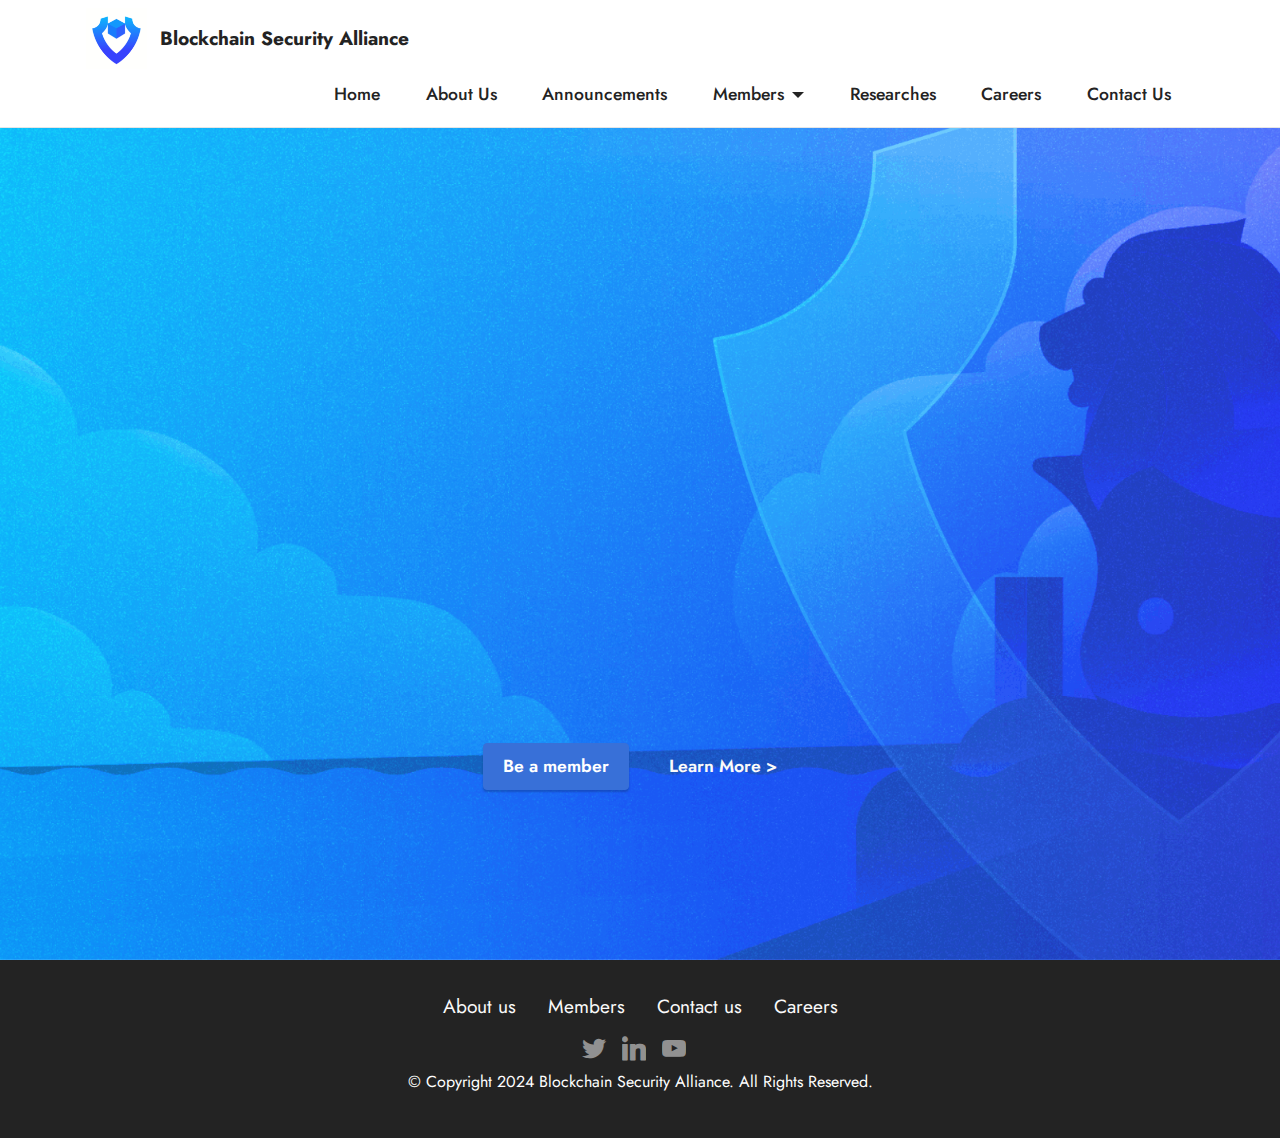
<file: index.html>
<!DOCTYPE html>
<html>
  <head>
    <!-- Site made with Mobirise Website Builder v5.8.9, https://mobirise.com -->
    <meta charset="UTF-8" />
    <meta http-equiv="X-UA-Compatible" content="IE=edge" />
    <meta name="generator" content="Mobirise v5.8.9, mobirise.com" />
    <meta
      name="viewport"
      content="width=device-width, initial-scale=1, minimum-scale=1"
    />
    <link
      rel="shortcut icon"
      href="assets/images/untitled-design-241x241.png"
      type="image/x-icon"
    />
    <meta name="description" content="" />

    <title>Home</title>
    <link rel="stylesheet" href="assets/bootstrap/css/bootstrap.min.css" />
    <link rel="stylesheet" href="assets/bootstrap/css/bootstrap-grid.min.css" />
    <link
      rel="stylesheet"
      href="assets/bootstrap/css/bootstrap-reboot.min.css"
    />
    <link rel="stylesheet" href="assets/parallax/jarallax.css" />
    <link rel="stylesheet" href="assets/dropdown/css/style.css" />
    <link rel="stylesheet" href="assets/socicon/css/styles.css" />
    <link rel="stylesheet" href="assets/theme/css/style.css" />
    <link
      rel="preload"
      href="https://fonts.googleapis.com/css?family=Jost:100,200,300,400,500,600,700,800,900,100i,200i,300i,400i,500i,600i,700i,800i,900i&display=swap"
      as="style"
      onload="this.onload=null;this.rel='stylesheet'"
    />
    <noscript
      ><link
        rel="stylesheet"
        href="https://fonts.googleapis.com/css?family=Jost:100,200,300,400,500,600,700,800,900,100i,200i,300i,400i,500i,600i,700i,800i,900i&display=swap"
    /></noscript>
    <link
      rel="preload"
      as="style"
      href="assets/mobirise/css/mbr-additional.css"
    />
    <link
      rel="stylesheet"
      href="assets/mobirise/css/mbr-additional.css"
      type="text/css"
    />
    <style type="text/css">
      #page1container {
        display: block;
        position: absolute;
        bottom: 10em;
        left: 0;
        right: 0;
      }
    </style>
  </head>
  <body>
    <section
      data-bs-version="5.1"
      class="menu cid-tE1Vtpq5dO"
      once="menu"
      id="menu1-25"
    >
      <nav class="navbar navbar-dropdown navbar-fixed-top navbar-expand-lg">
        <div class="container">
          <div class="navbar-brand">
            <span class="navbar-logo">
              <a href="index.html">
                <img
                  src="assets/images/untitled-design-241x241.png"
                  alt="Mobirise Website Builder"
                  style="height: 3.8rem"
                />
              </a>
            </span>
            <span class="navbar-caption-wrap"
              ><a
                class="navbar-caption text-black text-primary display-7"
                href="index.html"
                >Blockchain Security Alliance</a
              ></span
            >
          </div>
          <button
            class="navbar-toggler"
            type="button"
            data-toggle="collapse"
            data-bs-toggle="collapse"
            data-target="#navbarSupportedContent"
            data-bs-target="#navbarSupportedContent"
            aria-controls="navbarNavAltMarkup"
            aria-expanded="false"
            aria-label="Toggle navigation"
          >
            <div class="hamburger">
              <span></span>
              <span></span>
              <span></span>
              <span></span>
            </div>
          </button>
          <div class="collapse navbar-collapse" id="navbarSupportedContent">
            <ul
              class="navbar-nav nav-dropdown nav-right"
              data-app-modern-menu="true"
            >
              <li class="nav-item">
                <a
                  class="nav-link link text-black text-primary display-4"
                  href="index.html"
                  >Home</a
                >
              </li>
              <li class="nav-item">
                <a
                  class="nav-link link text-black text-primary display-4"
                  href="page8.html"
                  >About Us</a
                >
              </li>
              <li class="nav-item">
                <a
                  class="nav-link link text-black text-primary display-4"
                  href="page5.html"
                  >Announcements</a
                >
              </li>
              <li class="nav-item dropdown">
                <a
                  class="nav-link link text-black text-primary dropdown-toggle show display-4"
                  href="page2.html"
                  data-toggle="dropdown-submenu"
                  data-bs-toggle="dropdown"
                  data-bs-auto-close="outside"
                  aria-expanded="false"
                  >Members</a
                >
                <div
                  class="dropdown-menu show"
                  aria-labelledby="dropdown-732"
                  data-bs-popper="none"
                >
                  <a
                    class="text-black text-primary dropdown-item display-4"
                    href="page2.html"
                    >Current</a
                  ><a
                    class="text-black text-primary show dropdown-item display-4"
                    href="page6.html"
                    >Be a member</a
                  >
                </div>
              </li>
              <li class="nav-item">
                <a
                  class="nav-link link text-black text-primary display-4"
                  href="page3.html"
                  >Researches</a
                >
              </li>
              <li class="nav-item">
                <a
                  class="nav-link link text-black text-primary display-4"
                  href="page4.html"
                  >Careers</a
                >
              </li>
              <li class="nav-item">
                <a
                  class="nav-link link text-black text-primary display-4"
                  href="page7.html"
                  target="_blank"
                  >Contact Us</a
                >
              </li>
            </ul>
          </div>
        </div>
      </nav>
    </section>
    <!-- mbr-parallax-background -->
    <section
      data-bs-version="5.1"
      class="header1 cid-s48MCQYojq mbr-fullscreen"
      id="header1-f"
    >
      <div id="page1container" class="align-center container">
        <div class="row justify-content-center">
          <div class="mbr-section-btn mt-3 justify-content-center">
            <a
              class="btn btn-primary display-4"
              href="https://forms.gle/74qaN1Ye8geXEo3w9"
              target="_blank"
              >Be a member</a
            >
            <a class="btn btn-white-outline display-4" href="page2.html"
              >Learn More &gt;</a
            >
          </div>
        </div>
      </div>
    </section>

    <!-- <section
      data-bs-version="5.1"
      class="content1 cid-s48udlf8KU"
      id="content1-8"
    >
      <div class="container">
        <div class="row justify-content-center">
          <div class="title col-12 col-md-9">
            <h3
              class="mbr-section-title mbr-fonts-style align-center mb-4 display-2"
            >
              <strong>Our Mission</strong>
            </h3>
            <h4
              class="mbr-section-subtitle align-center mbr-fonts-style mb-4 display-7"
            >
              To explore and establish a sound blockchain security ecosystem, to
              jointly improve fundamentals of the regulations, to implement
              alliance’s work plan, establish blockchain security industry
              standards and codes of conduct, roll out blockchain ecosystem
              securing alerts, publish quarterly and annual security reports,
              organise blockchain security seminars and research in universities
            </h4>
          </div>
        </div>
      </div>
    </section> -->

    <!-- <section data-bs-version="5.1" class="image3 cid-s48upRUlSD" id="image3-9">
      <div class="container">
        <div class="row justify-content-center">
          <div class="col-12 col-lg-9">
            <div class="image-wrapper">
              <img
                src="assets/images/bsa10-1439x1080.png"
                alt="Mobirise Website Builder"
              />
              <p
                class="mbr-description mbr-fonts-style mt-2 align-center display-4"
              >
                Blockchain Security Alliance by Beosin, SUSS NiFT, NUS AIDF and
                Other Partners in Singapore
              </p>
            </div>
          </div>
        </div>
      </div>
    </section> -->

    <section
      data-bs-version="5.1"
      class="footer3 cid-tH3dw56JhU"
      once="footers"
      id="footer3-1p"
    >
      <div class="container">
        <div class="media-container-row align-center mbr-white">
          <div class="row row-links">
            <ul class="foot-menu">
              <li class="foot-menu-item mbr-fonts-style display-7">
                <a
                  class="text-white text-primary"
                  href="page8.html"
                  target="_blank"
                  >About us</a
                >
              </li>
              <li class="foot-menu-item mbr-fonts-style display-7">
                <a
                  class="text-white text-primary"
                  href="page2.html"
                  target="_blank"
                  >Members</a
                >
              </li>
              <li class="foot-menu-item mbr-fonts-style display-7">
                <a
                  class="text-white text-primary"
                  href="page7.html"
                  target="_blank"
                  >Contact us</a
                >
              </li>
              <li class="foot-menu-item mbr-fonts-style display-7">
                <a
                  class="text-white text-primary"
                  href="page4.html"
                  target="_blank"
                  >Careers</a
                >
              </li>
            </ul>
          </div>
          <div class="row social-row">
            <div class="social-list align-right pb-2">
              <div class="soc-item">
                <a href="https://twitter.com/sussblockchain" target="_blank">
                  <span
                    class="mbr-iconfont mbr-iconfont-social socicon-twitter socicon"
                  ></span>
                </a>
              </div>
              <div class="soc-item">
                <a
                  href="https://www.linkedin.com/showcase/bsa-blockchain-security-alliance/"
                  target="_blank"
                >
                  <span
                    class="mbr-iconfont mbr-iconfont-social socicon-linkedin socicon"
                  ></span>
                </a>
              </div>
              <div class="soc-item">
                <a href="https://www.youtube.com/@SUSSNiFT" target="_blank">
                  <span
                    class="mbr-iconfont mbr-iconfont-social socicon-youtube socicon"
                  ></span>
                </a>
              </div>
            </div>
          </div>
          <div>
            <p>
              © Copyright 2024 Blockchain Security Alliance. All Rights
              Reserved.
            </p>
          </div>
        </div>
      </div>
    </section>
    <script src="assets/bootstrap/js/bootstrap.bundle.min.js"></script>
    <script src="assets/parallax/jarallax.js"></script>
    <script src="assets/smoothscroll/smooth-scroll.js"></script>
    <script src="assets/ytplayer/index.js"></script>
    <script src="assets/dropdown/js/navbar-dropdown.js"></script>
    <script src="assets/theme/js/script.js"></script>
  </body>
</html>
</file>
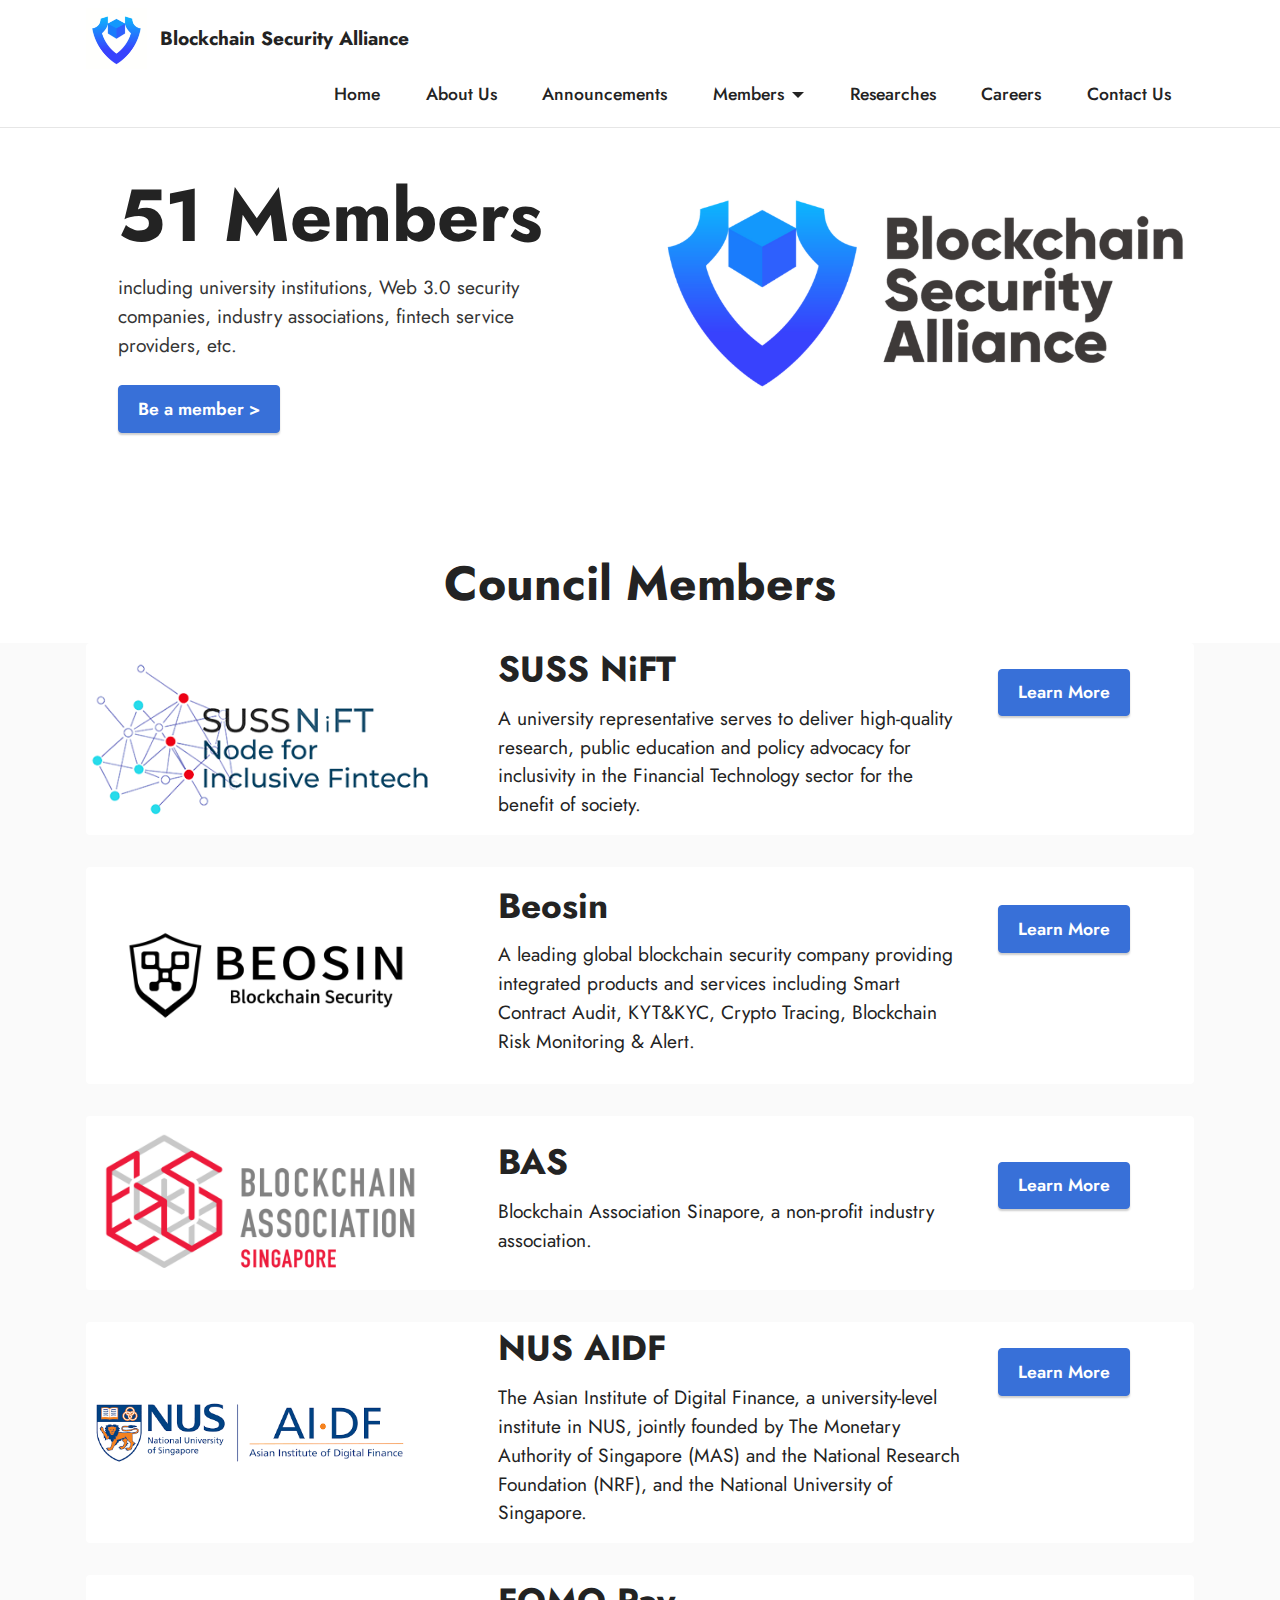
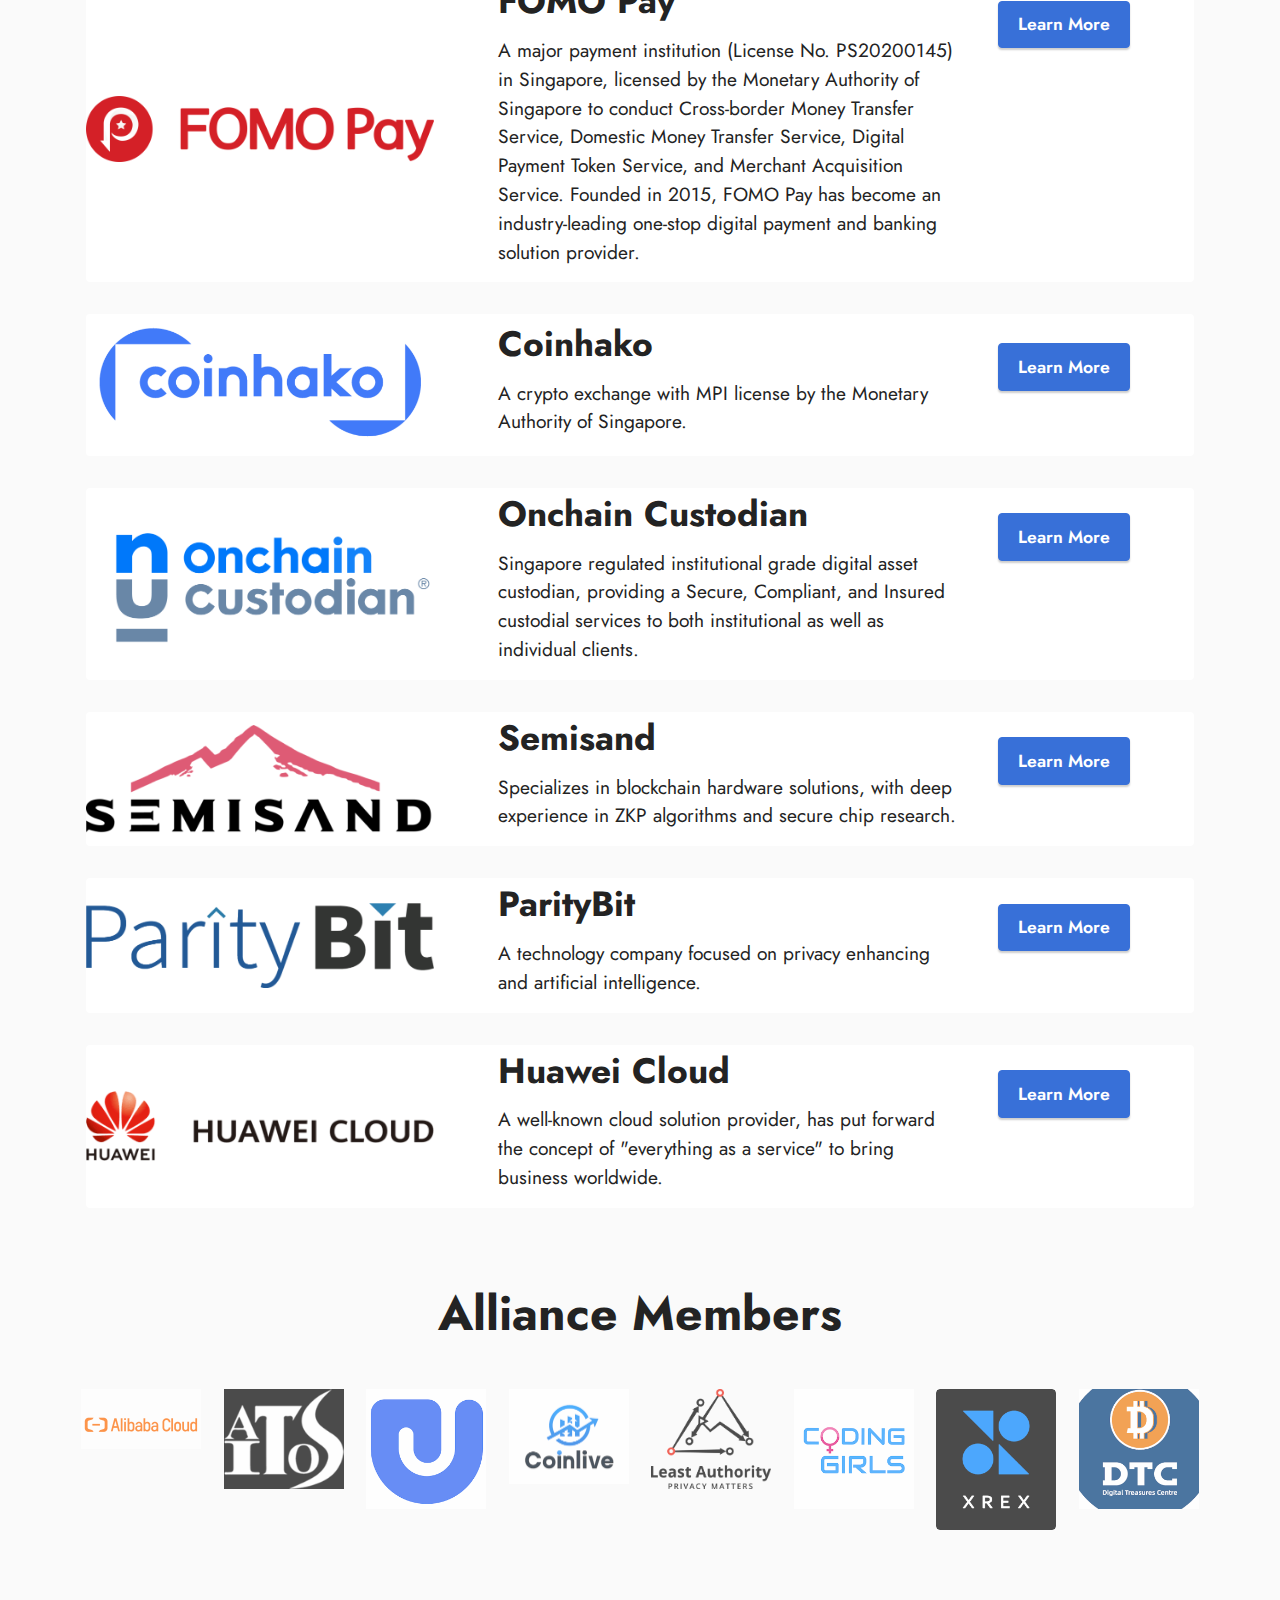
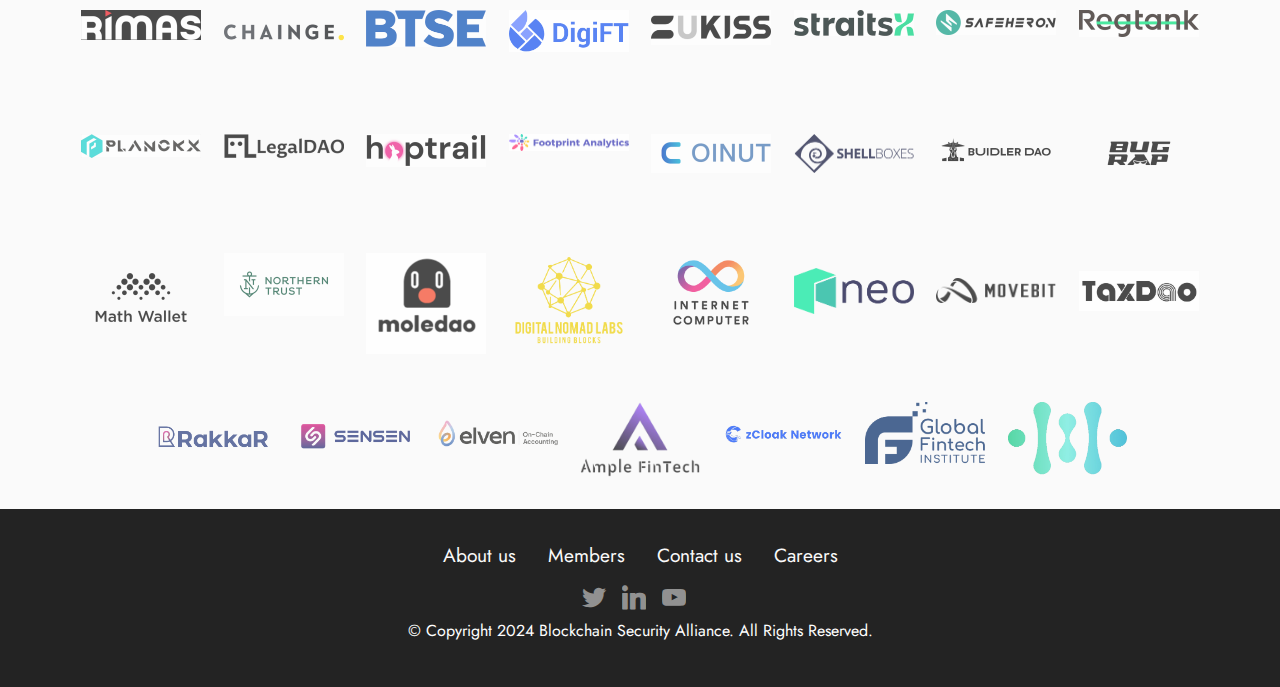
<file: page2.html>
<!DOCTYPE html>
<html>
  <head>
    <!-- Site made with Mobirise Website Builder v5.8.9, https://mobirise.com members-->
    <meta charset="UTF-8" />
    <meta http-equiv="X-UA-Compatible" content="IE=edge" />
    <meta name="generator" content="Mobirise v5.8.9, mobirise.com" />
    <meta
      name="viewport"
      content="width=device-width, initial-scale=1, minimum-scale=1"
    />
    <link
      rel="shortcut icon"
      href="assets/images/untitled-design-241x241.png"
      type="image/x-icon"
    />
    <meta name="description" content="" />

    <title>Members</title>
    <link rel="stylesheet" href="assets/bootstrap/css/bootstrap.min.css" />
    <link rel="stylesheet" href="assets/bootstrap/css/bootstrap-grid.min.css" />
    <link
      rel="stylesheet"
      href="assets/bootstrap/css/bootstrap-reboot.min.css"
    />
    <link rel="stylesheet" href="assets/dropdown/css/style.css" />
    <link rel="stylesheet" href="assets/socicon/css/styles.css" />
    <link rel="stylesheet" href="assets/theme/css/style.css" />
    <link
      rel="preload"
      href="https://fonts.googleapis.com/css?family=Jost:100,200,300,400,500,600,700,800,900,100i,200i,300i,400i,500i,600i,700i,800i,900i&display=swap"
      as="style"
      onload="this.onload=null;this.rel='stylesheet'"
    />
    <noscript
      ><link
        rel="stylesheet"
        href="https://fonts.googleapis.com/css?family=Jost:100,200,300,400,500,600,700,800,900,100i,200i,300i,400i,500i,600i,700i,800i,900i&display=swap"
    /></noscript>
    <link
      rel="preload"
      as="style"
      href="assets/mobirise/css/mbr-additional.css"
    />
    <link
      rel="stylesheet"
      href="assets/mobirise/css/mbr-additional.css"
      type="text/css"
    />
  </head>
  <body>
    <section
      data-bs-version="5.1"
      class="menu cid-tE1Vtpq5dO"
      once="menu"
      id="menu1-25"
    >
      <nav class="navbar navbar-dropdown navbar-fixed-top navbar-expand-lg">
        <div class="container">
          <div class="navbar-brand">
            <span class="navbar-logo">
              <a href="index.html">
                <img
                  src="assets/images/untitled-design-241x241.png"
                  alt="Mobirise Website Builder"
                  style="height: 3.8rem"
                />
              </a>
            </span>
            <span class="navbar-caption-wrap"
              ><a
                class="navbar-caption text-black text-primary display-7"
                href="index.html"
                >Blockchain Security Alliance</a
              ></span
            >
          </div>
          <button
            class="navbar-toggler"
            type="button"
            data-toggle="collapse"
            data-bs-toggle="collapse"
            data-target="#navbarSupportedContent"
            data-bs-target="#navbarSupportedContent"
            aria-controls="navbarNavAltMarkup"
            aria-expanded="false"
            aria-label="Toggle navigation"
          >
            <div class="hamburger">
              <span></span>
              <span></span>
              <span></span>
              <span></span>
            </div>
          </button>
          <div class="collapse navbar-collapse" id="navbarSupportedContent">
            <ul
              class="navbar-nav nav-dropdown nav-right"
              data-app-modern-menu="true"
            >
              <li class="nav-item">
                <a
                  class="nav-link link text-black text-primary display-4"
                  href="index.html"
                  >Home</a
                >
              </li>
              <li class="nav-item">
                <a
                  class="nav-link link text-black text-primary display-4"
                  href="page8.html"
                  >About Us</a
                >
              </li>
              <li class="nav-item">
                <a
                  class="nav-link link text-black text-primary display-4"
                  href="page5.html"
                  >Announcements</a
                >
              </li>
              <li class="nav-item dropdown">
                <a
                  class="nav-link link text-black text-primary dropdown-toggle show display-4"
                  href="page2.html"
                  data-toggle="dropdown-submenu"
                  data-bs-toggle="dropdown"
                  data-bs-auto-close="outside"
                  aria-expanded="false"
                  >Members</a
                >
                <div
                  class="dropdown-menu show"
                  aria-labelledby="dropdown-732"
                  data-bs-popper="none"
                >
                  <a
                    class="text-black text-primary dropdown-item display-4"
                    href="page2.html"
                    >Current</a
                  ><a
                    class="text-black text-primary show dropdown-item display-4"
                    href="page6.html"
                    >Be a member</a
                  >
                </div>
              </li>
              <li class="nav-item">
                <a
                  class="nav-link link text-black text-primary display-4"
                  href="page3.html"
                  >Researches</a
                >
              </li>
              <li class="nav-item">
                <a
                  class="nav-link link text-black text-primary display-4"
                  href="page4.html"
                  >Careers</a
                >
              </li>
              <li class="nav-item">
                <a
                  class="nav-link link text-black text-primary display-4"
                  href="page7.html"
                  target="_blank"
                  >Contact Us</a
                >
              </li>
            </ul>
          </div>
        </div>
      </nav>
    </section>

    <section
      data-bs-version="5.1"
      class="header14 cid-sFzxmVl7J6"
      id="header14-1f"
    >
      <div class="container">
        <!-- image-wrapper -->
        <div class="row justify-content-center align-items-center">
          <div id="bsaimg" class="col-12 col-md-6">
            <img
              src="assets/images/BSA-Logo.png"
              alt="Mobirise Website Builder"
            />
          </div>
          <div class="col-12 col-md-6">
            <div class="text-wrapper">
              <h1
                id="fontsizechange"
                class="mbr-section-title mbr-fonts-style mb-3 display-1"
              >
                <strong>51 Members</strong>
              </h1>
              <p class="mbr-text mbr-fonts-style display-7">
                including university institutions, Web 3.0 security companies,
                industry associations, fintech service providers, etc.
              </p>
              <div class="mbr-section-btn mt-3">
                <a
                  class="btn btn-primary display-4"
                  href="https://forms.gle/74qaN1Ye8geXEo3w9"
                  >Be a member &gt;</a
                >
              </div>
            </div>
          </div>
        </div>
      </div>
    </section>

    <section
      data-bs-version="5.1"
      class="clients1 cid-tH2PiKcrlD"
      id="clients1-1i"
    >
      <div class="images-container container">
        <div class="mbr-section-head">
          <h3
            class="mbr-section-title mbr-fonts-style align-center mb-0 display-2"
          >
            <strong>Council Members</strong>
          </h3>
        </div>
      </div>
    </section>

    <section
      data-bs-version="5.1"
      class="features8 cid-tH2GndI6h5"
      xmlns="http://www.w3.org/1999/html"
      id="features9-1d"
    >
      <div class="container">
        <div class="card">
          <div class="card-wrapper">
            <div class="row align-items-center">
              <div class="col-12 col-md-4">
                <div class="image-wrapper">
                  <img
                    src="assets/images/suss-nift-390x181.png"
                    alt="Mobirise Website Builder"
                  />
                </div>
              </div>
              <div class="col-12 col-md">
                <div class="card-box">
                  <div class="row">
                    <div class="col-md">
                      <h6 class="card-title mbr-fonts-style display-5">
                        <strong>SUSS NiFT</strong>
                      </h6>
                      <p class="mbr-text mbr-fonts-style display-7">
                        A university representative serves to deliver
                        high-quality research, public education and policy
                        advocacy for inclusivity in the Financial Technology
                        sector for the benefit of society.
                      </p>
                    </div>
                    <div class="col-md-auto">
                      <p class="price mbr-fonts-style display-2"></p>
                      <div class="mbr-section-btn">
                        <a
                          href="https://sussblockchain.com/"
                          class="btn btn-primary display-4"
                          >Learn More</a
                        >
                      </div>
                    </div>
                    <div></div>
                  </div>
                </div>
              </div>
            </div>
          </div>
        </div>
        <div class="card">
          <div class="card-wrapper">
            <div class="row align-items-center">
              <div class="col-12 col-md-4">
                <div class="image-wrapper">
                  <img
                    src="assets/images/black-816x510.png"
                    alt="Mobirise Website Builder"
                  />
                </div>
              </div>
              <div class="col-12 col-md">
                <div class="card-box">
                  <div class="row">
                    <div class="col-md">
                      <h6 class="card-title mbr-fonts-style display-5">
                        <strong>Beosin</strong>
                      </h6>
                      <p class="mbr-text mbr-fonts-style display-7">
                        A leading global blockchain security company providing
                        integrated products and services including Smart
                        Contract Audit, KYT&amp;KYC, Crypto Tracing, Blockchain
                        Risk Monitoring &amp; Alert.
                      </p>
                    </div>
                    <div class="col-md-auto">
                      <p class="price mbr-fonts-style display-2"></p>
                      <div class="mbr-section-btn">
                        <a
                          href="https://beosin.com/"
                          class="btn btn-primary display-4"
                          >Learn More</a
                        >
                      </div>
                    </div>
                    <div></div>
                  </div>
                </div>
              </div>
            </div>
          </div>
        </div>
        <div class="card">
          <div class="card-wrapper">
            <div class="row align-items-center">
              <div class="col-12 col-md-4">
                <div class="image-wrapper">
                  <img
                    src="assets/images/bas-816x408.png"
                    alt="Mobirise Website Builder"
                  />
                </div>
              </div>
              <div class="col-12 col-md">
                <div class="card-box">
                  <div class="row">
                    <div class="col-md">
                      <h6 class="card-title mbr-fonts-style display-5">
                        <strong>BAS</strong>
                      </h6>
                      <p class="mbr-text mbr-fonts-style display-7">
                        Blockchain Association Sinapore, a non-profit industry
                        association.
                      </p>
                    </div>
                    <div class="col-md-auto">
                      <p class="price mbr-fonts-style display-2"></p>
                      <div class="mbr-section-btn">
                        <a
                          href="https://singaporeblockchain.org/"
                          class="btn btn-primary display-4"
                          >Learn More</a
                        >
                      </div>
                    </div>
                    <div></div>
                  </div>
                </div>
              </div>
            </div>
          </div>
        </div>
      </div>
    </section>

    <section
      data-bs-version="5.1"
      class="features8 cid-tH2HjCindm"
      xmlns="http://www.w3.org/1999/html"
      id="features9-1e"
    >
      <div class="container">
        <div class="card">
          <div class="card-wrapper">
            <div class="row align-items-center">
              <div class="col-12 col-md-4">
                <div class="image-wrapper">
                  <img
                    src="assets/images/nus-aidf-517x97.png"
                    alt="Mobirise Website Builder"
                  />
                </div>
              </div>
              <div class="col-12 col-md">
                <div class="card-box">
                  <div class="row">
                    <div class="col-md">
                      <h6 class="card-title mbr-fonts-style display-5">
                        <strong>NUS AIDF</strong>
                      </h6>
                      <p class="mbr-text mbr-fonts-style display-7">
                        The Asian Institute of Digital Finance, a
                        university-level institute in NUS, jointly founded by
                        The Monetary Authority of Singapore (MAS) and the
                        National Research Foundation (NRF), and the National
                        University of Singapore.
                      </p>
                    </div>
                    <div class="col-md-auto">
                      <p class="price mbr-fonts-style display-2"></p>
                      <div class="mbr-section-btn">
                        <a
                          href="https://www.aidf.nus.edu.sg/official-launch-of-the-asian-institute-of-digital-finance/"
                          class="btn btn-primary display-4"
                          >Learn More</a
                        >
                      </div>
                    </div>
                    <div></div>
                  </div>
                </div>
              </div>
            </div>
          </div>
        </div>
        <div class="card">
          <div class="card-wrapper">
            <div class="row align-items-center">
              <div class="col-12 col-md-4">
                <div class="image-wrapper">
                  <img
                    src="assets/images/fomo-pay-816x156.png"
                    alt="Mobirise Website Builder"
                  />
                </div>
              </div>
              <div class="col-12 col-md">
                <div class="card-box">
                  <div class="row">
                    <div class="col-md">
                      <h6 class="card-title mbr-fonts-style display-5">
                        <strong>FOMO Pay</strong>
                      </h6>
                      <p class="mbr-text mbr-fonts-style display-7">
                        A major payment institution (License No. PS20200145) in
                        Singapore, licensed by the Monetary Authority of
                        Singapore to conduct Cross-border Money Transfer
                        Service, Domestic Money Transfer Service, Digital
                        Payment Token Service, and Merchant Acquisition Service.
                        Founded in 2015, FOMO Pay has become an industry-leading
                        one-stop digital payment and banking solution provider.
                      </p>
                    </div>
                    <div class="col-md-auto">
                      <p class="price mbr-fonts-style display-2"></p>
                      <div class="mbr-section-btn">
                        <a
                          href="https://www.fomopay.com/"
                          class="btn btn-primary display-4"
                          >Learn More</a
                        >
                      </div>
                    </div>
                    <div></div>
                  </div>
                </div>
              </div>
            </div>
          </div>
        </div>
        <div class="card">
          <div class="card-wrapper">
            <div class="row align-items-center">
              <div class="col-12 col-md-4">
                <div class="image-wrapper">
                  <img
                    src="assets/images/coinhako-652x265.png"
                    alt="Mobirise Website Builder"
                  />
                </div>
              </div>
              <div class="col-12 col-md">
                <div class="card-box">
                  <div class="row">
                    <div class="col-md">
                      <h6 class="card-title mbr-fonts-style display-5">
                        <strong>Coinhako</strong>
                      </h6>
                      <p class="mbr-text mbr-fonts-style display-7">
                        A crypto exchange with MPI license by the Monetary
                        Authority of Singapore.<br />
                      </p>
                    </div>
                    <div class="col-md-auto">
                      <p class="price mbr-fonts-style display-2"></p>
                      <div class="mbr-section-btn">
                        <a
                          href="https://www.coinhako.com/"
                          class="btn btn-primary display-4"
                          >Learn More</a
                        >
                      </div>
                    </div>
                    <div></div>
                  </div>
                </div>
              </div>
            </div>
          </div>
        </div>
      </div>
    </section>

    <section
      data-bs-version="5.1"
      class="features8 cid-tH2HVMXVxq"
      xmlns="http://www.w3.org/1999/html"
      id="features9-1f"
    >
      <div class="container">
        <div class="card">
          <div class="card-wrapper">
            <div class="row align-items-center">
              <div class="col-12 col-md-4">
                <div class="image-wrapper">
                  <img
                    src="assets/images/onchain-816x339.png"
                    alt="Mobirise Website Builder"
                  />
                </div>
              </div>
              <div class="col-12 col-md">
                <div class="card-box">
                  <div class="row">
                    <div class="col-md">
                      <h6 class="card-title mbr-fonts-style display-5">
                        <strong>Onchain Custodian</strong>
                      </h6>
                      <p class="mbr-text mbr-fonts-style display-7">
                        Singapore regulated institutional grade digital asset
                        custodian, providing a Secure, Compliant, and Insured
                        custodial services to both institutional as well as
                        individual clients.
                      </p>
                    </div>
                    <div class="col-md-auto">
                      <p class="price mbr-fonts-style display-2"></p>
                      <div class="mbr-section-btn">
                        <a
                          href="https://www.oncustodian.com/"
                          class="btn btn-primary display-4"
                          >Learn More</a
                        >
                      </div>
                    </div>
                    <div></div>
                  </div>
                </div>
              </div>
            </div>
          </div>
        </div>
        <div class="card">
          <div class="card-wrapper">
            <div class="row align-items-center">
              <div class="col-12 col-md-4">
                <div class="image-wrapper">
                  <img
                    src="assets/images/semisand-816x252.png"
                    alt="Mobirise Website Builder"
                  />
                </div>
              </div>
              <div class="col-12 col-md">
                <div class="card-box">
                  <div class="row">
                    <div class="col-md">
                      <h6 class="card-title mbr-fonts-style display-5">
                        <strong>Semisand</strong>
                      </h6>
                      <p class="mbr-text mbr-fonts-style display-7">
                        Specializes in blockchain hardware solutions, with deep
                        experience in ZKP algorithms and secure chip research.
                      </p>
                    </div>
                    <div class="col-md-auto">
                      <p class="price mbr-fonts-style display-2"></p>
                      <div class="mbr-section-btn">
                        <a
                          href="https://semisand.com/"
                          class="btn btn-primary display-4"
                          >Learn More</a
                        >
                      </div>
                    </div>
                    <div></div>
                  </div>
                </div>
              </div>
            </div>
          </div>
        </div>
        <div class="card">
          <div class="card-wrapper">
            <div class="row align-items-center">
              <div class="col-12 col-md-4">
                <div class="image-wrapper">
                  <img
                    src="assets/images/paritybit-816x201.png"
                    alt="Mobirise Website Builder"
                  />
                </div>
              </div>
              <div class="col-12 col-md">
                <div class="card-box">
                  <div class="row">
                    <div class="col-md">
                      <h6 class="card-title mbr-fonts-style display-5">
                        <strong>ParityBit</strong>
                      </h6>
                      <p class="mbr-text mbr-fonts-style display-7">
                        A technology company focused on privacy enhancing and
                        artificial intelligence.
                      </p>
                    </div>
                    <div class="col-md-auto">
                      <p class="price mbr-fonts-style display-2"></p>
                      <div class="mbr-section-btn">
                        <a
                          href="https://www.paritybit.ai/"
                          class="btn btn-primary display-4"
                          >Learn More</a
                        >
                      </div>
                    </div>
                    <div></div>
                  </div>
                </div>
              </div>
            </div>
          </div>
        </div>
      </div>
    </section>

    <section
      data-bs-version="5.1"
      class="features8 cid-tH2INJXMjP"
      xmlns="http://www.w3.org/1999/html"
      id="features9-1g"
    >
      <div class="container">
        <div class="card">
          <div class="card-wrapper">
            <div class="row align-items-center">
              <div class="col-12 col-md-4">
                <div class="image-wrapper">
                  <img
                    src="assets/images/huawei-cloud-388x78.png"
                    alt="Mobirise Website Builder"
                  />
                </div>
              </div>
              <div class="col-12 col-md">
                <div class="card-box">
                  <div class="row">
                    <div class="col-md">
                      <h6 class="card-title mbr-fonts-style display-5">
                        <strong>Huawei Cloud</strong>
                      </h6>
                      <p class="mbr-text mbr-fonts-style display-7">
                        A well-known cloud solution provider, has put forward
                        the concept of "everything as a service" to bring
                        business worldwide.
                      </p>
                    </div>
                    <div class="col-md-auto">
                      <p class="price mbr-fonts-style display-2"></p>
                      <div class="mbr-section-btn">
                        <a
                          href="https://www.huaweicloud.com/"
                          class="btn btn-primary display-4"
                          >Learn More</a
                        >
                      </div>
                    </div>
                    <div></div>
                  </div>
                </div>
              </div>
            </div>
          </div>
        </div>
      </div>
    </section>

    <section
      data-bs-version="5.1"
      class="clients1 cid-sFAw7z51L3"
      id="clients1-1u"
    >
      <div class="images-container container">
        <div class="mbr-section-head">
          <h3
            class="mbr-section-title mbr-fonts-style align-center mb-0 display-2"
          >
            <strong>Alliance Members</strong>
          </h3>
        </div>
        <div class="row justify-content-center mt-4">
          <div class="col-md-3 card">
            <a href="https://us.alibabacloud.com" target="_blank"
              ><img
                src="assets/images/alibabacloudlogo-240x120.png"
                alt="Mobirise Website Builder"
            /></a>
          </div>
          <div class="col-md-3 card">
            <a href="http://aitos.io/" target="_blank"
              ><img
                src="assets/images/aitos.io-150x126.png"
                alt="Mobirise Website Builder"
            /></a>
          </div>
          <div class="col-md-3 card">
            <a href="https://jiedata.com/" target="_blank"
              ><img
                src="assets/images/jiedata-225x225.png"
                alt="Mobirise Website Builder"
            /></a>
          </div>
          <div class="col-md-3 card">
            <a href="https://www.coinlive.com/" target="_blank"
              ><img
                src="assets/images/coinlive-240x191.png"
                alt="Mobirise Website Builder"
            /></a>
          </div>
          <div class="col-md-3 card">
            <a href="https://leastauthority.com/" target="_blank"
              ><img
                src="assets/images/leastauthority.jpg"
                alt="Mobirise Website Builder"
            /></a>
          </div>
          <div class="col-md-3 card">
            <a href="https://www.coding-girls.com/" target="_blank"
              ><img
                src="assets/images/coding-girls-225x225.png"
                alt="Mobirise Website Builder"
            /></a>
          </div>
          <div class="col-md-3 card">
            <a href="https://xrex.io/" target="_blank"
              ><img
                src="assets/images/xrex-207x244.png"
                alt="Mobirise Website Builder"
            /></a>
          </div>
          <div class="col-md-3 card">
            <a href="https://dtcpay.com/" target="_blank"
              ><img
                src="assets/images/dtc-225x225.png"
                alt="Mobirise Website Builder"
            /></a>
          </div>
        </div>
        <div class="row justify-content-center mt-4">
          <div class="col-md-3 card">
            <a href="https://www.rimas.org.sg/" target="_blank"
              ><img
                src="assets/images/rimas-240x60.png"
                alt="Mobirise Website Builder"
            /></a>
          </div>
          <div class="col-md-3 card">
            <a href="https://hub.chainge.finance/" target="_blank"
              ><img
                src="assets/images/chainge-240x87.png"
                alt="Mobirise Website Builder"
            /></a>
          </div>
          <div class="col-md-3 card">
            <a href="https://www.btse.com/" target="_blank"
              ><img
                src="assets/images/btse-group-240x73.png"
                alt="Mobirise Website Builder"
            /></a>
          </div>
          <div class="col-md-3 card">
            <a href="https://www.digift.sg/" target="_blank"
              ><img
                src="assets/images/digift-216x76.png"
                alt="Mobirise Website Builder"
            /></a>
          </div>
          <div class="col-md-3 card">
            <a href="https://www.ukiss.io/" target="_blank"
              ><img
                src="assets/images/ukiss-technology-240x69.png"
                alt="Mobirise Website Builder"
            /></a>
          </div>
          <div class="col-md-3 card">
            <a href="https://straitsx.com/" target="_blank"
              ><img
                src="assets/images/straitsx-240x51.png"
                alt="Mobirise Website Builder"
            /></a>
          </div>
          <div class="col-md-3 card">
            <a href="https://www.safeheron.com/" target="_blank"
              ><img
                src="assets/images/safeheron-240x50.png"
                alt="Mobirise Website Builder"
            /></a>
          </div>
          <div class="col-md-3 card">
            <a href="https://regtank.com/" target="_blank"
              ><img
                src="assets/images/regtank-240x54.png"
                alt="Mobirise Website Builder"
            /></a>
          </div>
        </div>
        <div class="row justify-content-center mt-4">
          <div class="col-md-3 card">
            <a href="https://planckx.io/" target="_blank"
              ><img
                src="assets/images/planckx-240x48.png"
                alt="Mobirise Website Builder"
            /></a>
          </div>
          <div class="col-md-3 card">
            <a href="https://www.legal-dao.org/" target="_blank"
              ><img
                src="assets/images/legaldao-240x48.png"
                alt="Mobirise Website Builder"
            /></a>
          </div>
          <div class="col-md-3 card">
            <a href="https://www.hoptrail.io/" target="_blank"
              ><img
                src="assets/images/hoptrail-240x66.png"
                alt="Mobirise Website Builder"
            /></a>
          </div>
          <div class="col-md-3 card">
            <a href="https://www.footprint.network/" target="_blank"
              ><img
                src="assets/images/footptint-240x35.png"
                alt="Mobirise Website Builder"
            /></a>
          </div>
          <div class="col-md-3 card">
            <a href="https://coinut.com/" target="_blank"
              ><img
                src="assets/images/coinut-240x78.png"
                alt="Mobirise Website Builder"
            /></a>
          </div>
          <div class="col-md-3 card">
            <a href="https://www.shellboxes.com/" target="_blank"
              ><img
                src="assets/images/shellboxes-240x79.png"
                alt="Mobirise Website Builder"
            /></a>
          </div>
          <div class="col-md-3 card">
            <a href="https://www.buidlerdao.xyz/" target="_blank"
              ><img
                src="assets/images/builderdao-240x72.png"
                alt="Mobirise Website Builder"
            /></a>
          </div>
          <div class="col-md-3 card">
            <a
              href="https://tracxn.com/d/companies/bugrap/__ZfWMCKq3vitPpMEzRzVG6zKT-SBms19HezyPbl0CtsA"
              target="_blank"
              ><img
                src="assets/images/bugrap-240x76.png"
                alt="Mobirise Website Builder"
            /></a>
          </div>
        </div>
        <div class="row justify-content-center mt-4">
          <div class="col-md-3 card">
            <a href="https://mathwallet.org/" target="_blank"
              ><img
                src="assets/images/mathwallet-240x180.png"
                alt="Mobirise Website Builder"
            /></a>
          </div>
          <div class="col-md-3 card">
            <a
              href="https://locations.northerntrust.com/sg/singapore/one-george-street-12-06"
              target="_blank"
              ><img
                src="assets/images/northern-trust-240x126.png"
                alt="Mobirise Website Builder"
            /></a>
          </div>
          <div class="col-md-3 card">
            <a href="https://www.moledao.io/" target="_blank"
              ><img
                src="assets/images/moledao-1-225x225.png"
                alt="Mobirise Website Builder"
            /></a>
          </div>
          <div class="col-md-3 card">
            <a href="https://digitalnomadlabs.io/" target="_blank"
              ><img src="assets/images/dnl.png" alt="Mobirise Website Builder"
            /></a>
          </div>
          <div class="col-md-3 card">
            <a href="https://internetcomputer.org/" target="_blank"
              ><img
                src="assets/images/internet-computer-vertical-240x240.png"
                alt="Mobirise Website Builder"
            /></a>
          </div>
          <div class="col-md-3 card" style="display: block; margin-top: 15px">
            <a href="https://neo.org/" target="_blank"
              ><img src="assets/images/neo.png" alt="Mobirise Website Builder"
            /></a>
          </div>
          <div class="col-md-3 card" style="display: block; margin-top: 25px">
            <a href="https://www.movebit.xyz/" target="_blank"
              ><img
                src="assets/images/movebit.png"
                alt="Mobirise Website Builder"
            /></a>
          </div>
          <div class="col-md-3 card" style="display: block; margin-top: 18px">
            <a href="https://twitter.com/TaxDAO_DC" target="_blank"
              ><img
                src="assets/images/TaxDAO.jpeg"
                alt="Mobirise Website Builder"
            /></a>
          </div>
          <div class="col-md-3 card" style="display: block; margin-top: 18px">
            <a href="https://www.rakkardigital.com/" target="_blank"
              ><img
                src="assets/images/RarkaR.png"
                alt="Mobirise Website Builder"
            /></a>
          </div>
          <div class="col-md-3 card" style="display: block; margin-top: 18px">
            <a href="https://sensenpay.com/" target="_blank"
              ><img
                src="assets/images/SenSen.png"
                alt="Mobirise Website Builder"
            /></a>
          </div>
          <div class="col-md-3 card" style="display: block; margin-top: 18px">
            <a href="https://twitter.com/elven_com" target="_blank"
              ><img
                src="assets/images/elven.png"
                alt="Mobirise Website Builder"
            /></a>
          </div>
          <div class="col-md-3 card" style="display: block">
            <a href="https://x.com/AmpleFinTech" target="_blank"
              ><img
                src="assets/images/amplefintech.png"
                alt="Mobirise Website Builder"
            /></a>
          </div>
          <div class="col-md-3 card" style="display: block; margin-top: 22px">
            <a href="https://x.com/zCloakNetwork" target="_blank"
              ><img
                src="assets/images/zcloak.png"
                alt="Mobirise Website Builder"
            /></a>
          </div>
          <div class="col-md-3 card" style="display: block">
            <a href="https://x.com/GFIfintech" target="_blank"
              ><img src="assets/images/gfi.png" alt="Mobirise Website Builder"
            /></a>
          </div>
          <div class="col-md-3 card" style="display: block">
            <a href="https://helalabs.com/" target="_blank"
              ><img
                src="assets/images/hela-logo.png"
                alt="Mobirise Website Builder"
            /></a>
          </div>
        </div>
      </div>
    </section>

    <section
      data-bs-version="5.1"
      class="footer3 cid-tH3eVojiLh"
      once="footers"
      id="footer3-1q"
    >
      <div class="container">
        <div class="media-container-row align-center mbr-white">
          <div class="row row-links">
            <ul class="foot-menu">
              <li class="foot-menu-item mbr-fonts-style display-7">
                <a
                  class="text-white text-primary"
                  href="page8.html"
                  target="_blank"
                  >About us</a
                >
              </li>
              <li class="foot-menu-item mbr-fonts-style display-7">
                <a
                  class="text-white text-primary"
                  href="page2.html"
                  target="_blank"
                  >Members</a
                >
              </li>
              <li class="foot-menu-item mbr-fonts-style display-7">
                <a
                  class="text-white text-primary"
                  href="page7.html"
                  target="_blank"
                  >Contact us</a
                >
              </li>
              <li class="foot-menu-item mbr-fonts-style display-7">
                <a
                  class="text-white text-primary"
                  href="page4.html"
                  target="_blank"
                  >Careers</a
                >
              </li>
            </ul>
          </div>
          <div class="row social-row">
            <div class="social-list align-right pb-2">
              <div class="soc-item">
                <a href="https://twitter.com/sussblockchain" target="_blank">
                  <span
                    class="mbr-iconfont mbr-iconfont-social socicon-twitter socicon"
                  ></span>
                </a>
              </div>
              <div class="soc-item">
                <a
                  href="https://www.linkedin.com/showcase/bsa-blockchain-security-alliance/"
                  target="_blank"
                >
                  <span
                    class="mbr-iconfont mbr-iconfont-social socicon-linkedin socicon"
                  ></span>
                </a>
              </div>
              <div class="soc-item">
                <a href="https://www.youtube.com/@SUSSNiFT" target="_blank">
                  <span
                    class="mbr-iconfont mbr-iconfont-social socicon-youtube socicon"
                  ></span>
                </a>
              </div>
            </div>
          </div>
          <div>
            <p>
              © Copyright 2024 Blockchain Security Alliance. All Rights
              Reserved.
            </p>
          </div>
        </div>
      </div>
    </section>

    <script src="assets/bootstrap/js/bootstrap.bundle.min.js"></script>
    <script src="assets/smoothscroll/smooth-scroll.js"></script>
    <script src="assets/ytplayer/index.js"></script>
    <script src="assets/dropdown/js/navbar-dropdown.js"></script>
    <script src="assets/theme/js/script.js"></script>
  </body>
</html>
</file>
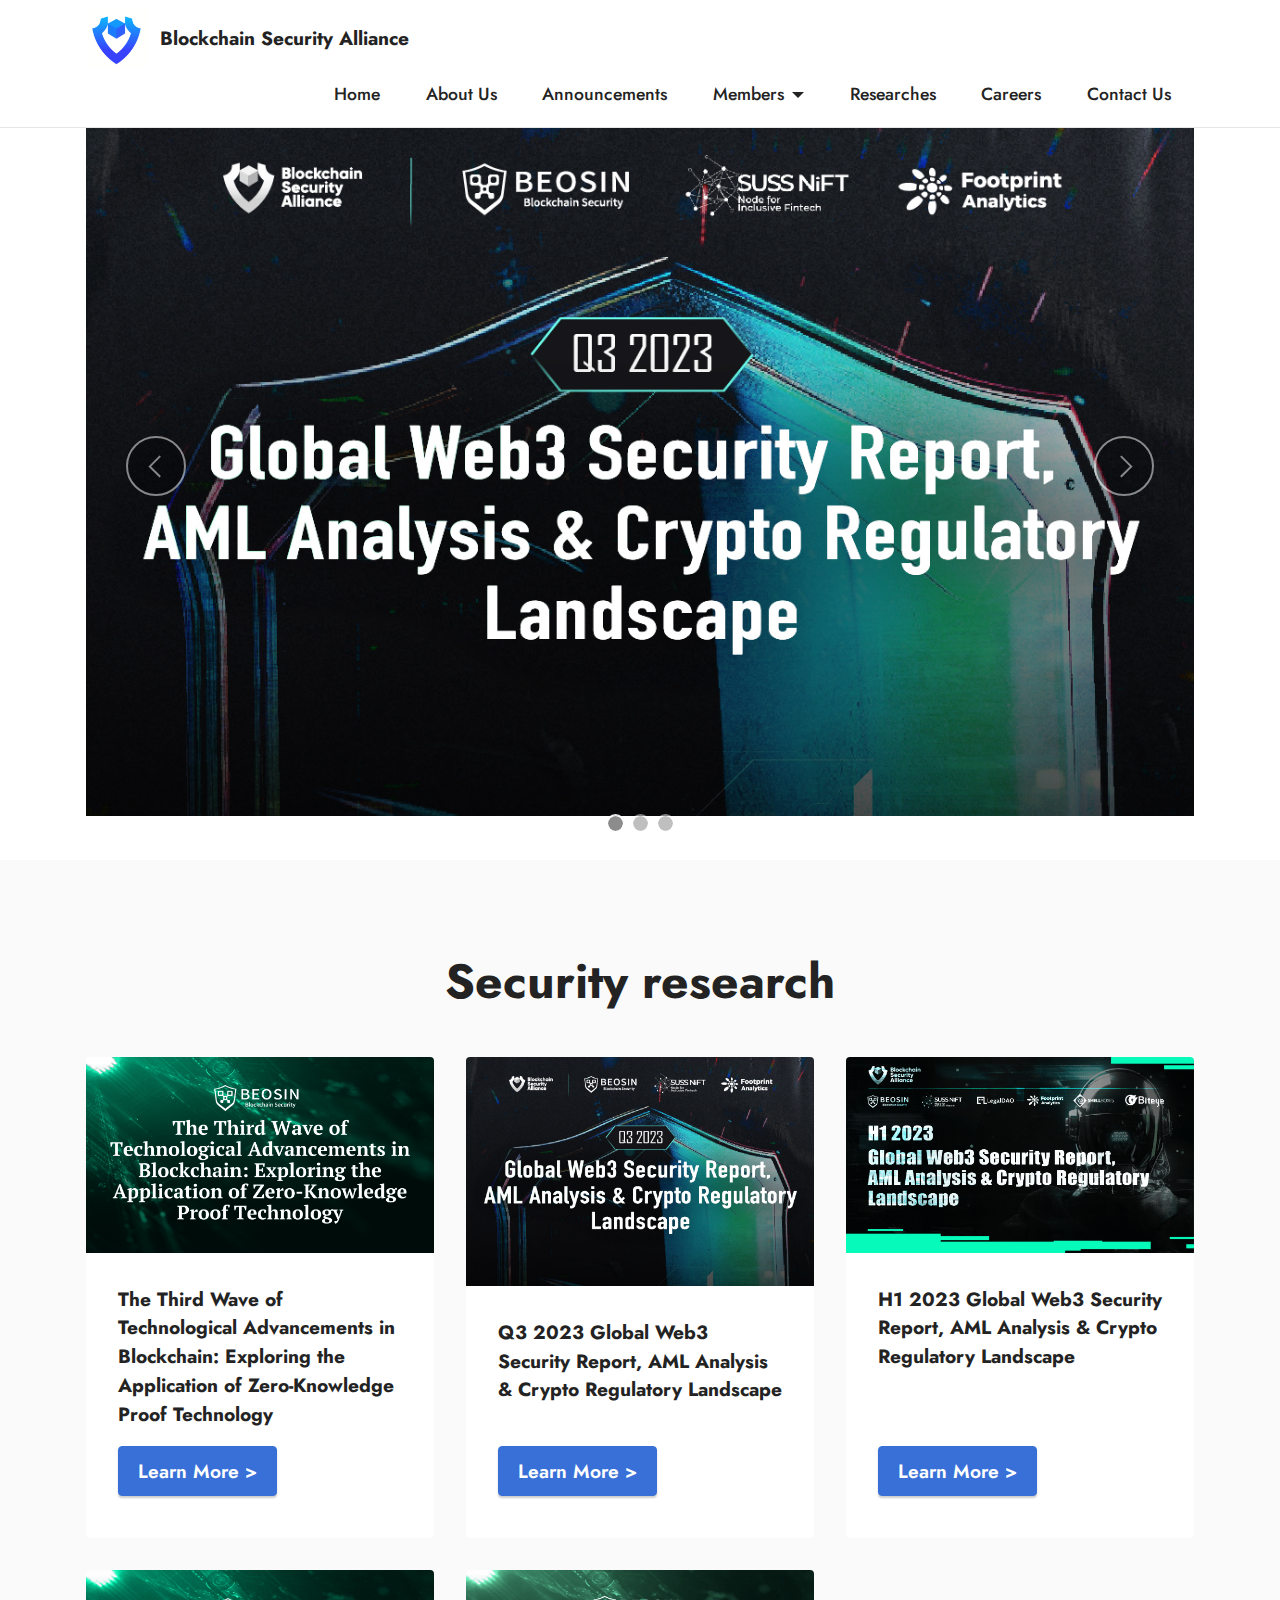
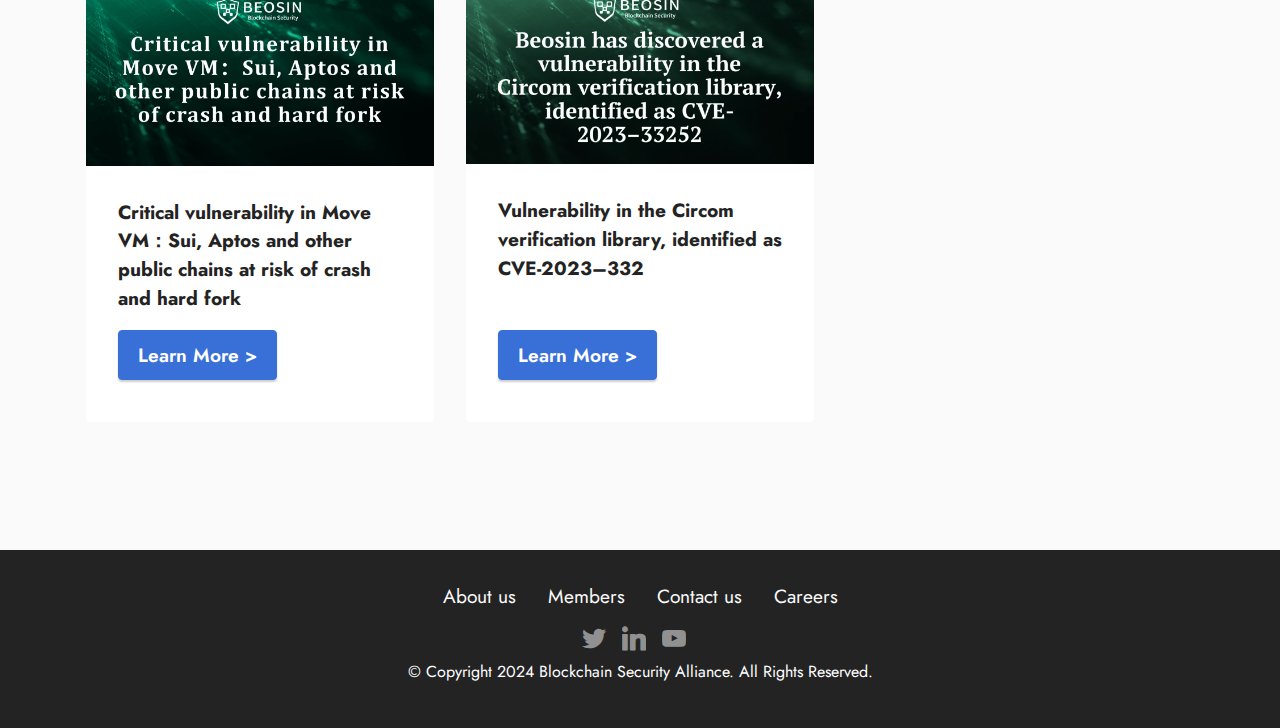
<file: page3.html>
<!DOCTYPE html>
<html>
  <head>
    <!-- Site made with Mobirise Website Builder v5.8.9, https://mobirise.com researches-->
    <meta charset="UTF-8" />
    <meta http-equiv="X-UA-Compatible" content="IE=edge" />
    <meta name="generator" content="Mobirise v5.8.9, mobirise.com" />
    <meta
      name="viewport"
      content="width=device-width, initial-scale=1, minimum-scale=1"
    />
    <link
      rel="shortcut icon"
      href="assets/images/untitled-design-241x241.png"
      type="image/x-icon"
    />
    <meta name="description" content="" />

    <title>Researches</title>
    <link
      rel="stylesheet"
      href="assets/web/assets/mobirise-icons2/mobirise2.css"
    />
    <link rel="stylesheet" href="assets/bootstrap/css/bootstrap.min.css" />
    <link rel="stylesheet" href="assets/bootstrap/css/bootstrap-grid.min.css" />
    <link
      rel="stylesheet"
      href="assets/bootstrap/css/bootstrap-reboot.min.css"
    />
    <link rel="stylesheet" href="assets/dropdown/css/style.css" />
    <link rel="stylesheet" href="assets/socicon/css/styles.css" />
    <link rel="stylesheet" href="assets/theme/css/style.css" />
    <link
      rel="preload"
      href="https://fonts.googleapis.com/css?family=Jost:100,200,300,400,500,600,700,800,900,100i,200i,300i,400i,500i,600i,700i,800i,900i&display=swap"
      as="style"
      onload="this.onload=null;this.rel='stylesheet'"
    />
    <noscript
      ><link
        rel="stylesheet"
        href="https://fonts.googleapis.com/css?family=Jost:100,200,300,400,500,600,700,800,900,100i,200i,300i,400i,500i,600i,700i,800i,900i&display=swap"
    /></noscript>
    <link
      rel="preload"
      as="style"
      href="assets/mobirise/css/mbr-additional.css"
    />
    <link
      rel="stylesheet"
      href="assets/mobirise/css/mbr-additional.css"
      type="text/css"
    />
  </head>
  <body>
    <section
      data-bs-version="5.1"
      class="menu cid-tE1Vtpq5dO"
      once="menu"
      id="menu1-25"
    >
      <nav class="navbar navbar-dropdown navbar-fixed-top navbar-expand-lg">
        <div class="container">
          <div class="navbar-brand">
            <span class="navbar-logo">
              <a href="index.html">
                <img
                  src="assets/images/untitled-design-241x241.png"
                  alt="Mobirise Website Builder"
                  style="height: 3.8rem"
                />
              </a>
            </span>
            <span class="navbar-caption-wrap"
              ><a
                class="navbar-caption text-black text-primary display-7"
                href="index.html"
                >Blockchain Security Alliance</a
              ></span
            >
          </div>
          <button
            class="navbar-toggler"
            type="button"
            data-toggle="collapse"
            data-bs-toggle="collapse"
            data-target="#navbarSupportedContent"
            data-bs-target="#navbarSupportedContent"
            aria-controls="navbarNavAltMarkup"
            aria-expanded="false"
            aria-label="Toggle navigation"
          >
            <div class="hamburger">
              <span></span>
              <span></span>
              <span></span>
              <span></span>
            </div>
          </button>
          <div class="collapse navbar-collapse" id="navbarSupportedContent">
            <ul
              class="navbar-nav nav-dropdown nav-right"
              data-app-modern-menu="true"
            >
              <li class="nav-item">
                <a
                  class="nav-link link text-black text-primary display-4"
                  href="index.html"
                  >Home</a
                >
              </li>
              <li class="nav-item">
                <a
                  class="nav-link link text-black text-primary display-4"
                  href="page8.html"
                  >About Us</a
                >
              </li>
              <li class="nav-item">
                <a
                  class="nav-link link text-black text-primary display-4"
                  href="page5.html"
                  >Announcements</a
                >
              </li>
              <li class="nav-item dropdown">
                <a
                  class="nav-link link text-black text-primary dropdown-toggle show display-4"
                  href="page2.html"
                  data-toggle="dropdown-submenu"
                  data-bs-toggle="dropdown"
                  data-bs-auto-close="outside"
                  aria-expanded="false"
                  >Members</a
                >
                <div
                  class="dropdown-menu show"
                  aria-labelledby="dropdown-732"
                  data-bs-popper="none"
                >
                  <a
                    class="text-black text-primary dropdown-item display-4"
                    href="page2.html"
                    >Current</a
                  ><a
                    class="text-black text-primary show dropdown-item display-4"
                    href="page6.html"
                    >Be a member</a
                  >
                </div>
              </li>
              <li class="nav-item">
                <a
                  class="nav-link link text-black text-primary display-4"
                  href="page3.html"
                  >Researches</a
                >
              </li>
              <li class="nav-item">
                <a
                  class="nav-link link text-black text-primary display-4"
                  href="page4.html"
                  >Careers</a
                >
              </li>
              <li class="nav-item">
                <a
                  class="nav-link link text-black text-primary display-4"
                  href="page7.html"
                  target="_blank"
                  >Contact Us</a
                >
              </li>
            </ul>
          </div>
        </div>
      </nav>
    </section>

    <section
      data-bs-version="5.1"
      class="slider2 cid-tLR0qrE8HN"
      id="slider2-2o"
    >
      <div class="container">
        <div class="row justify-content-center">
          <div class="col-12 col-md-12">
            <div
              class="carousel slide"
              id="tLR8yt6Ow2"
              data-interval="5000"
              data-bs-interval="5000"
            >
              <ol class="carousel-indicators">
                <li
                  data-slide-to="0"
                  data-bs-slide-to="0"
                  class="active"
                  data-target="#tLR8yt6Ow2"
                  data-bs-target="#tLR8yt6Ow2"
                ></li>
                <li
                  data-slide-to="1"
                  data-bs-slide-to="1"
                  data-target="#tLR8yt6Ow2"
                  data-bs-target="#tLR8yt6Ow2"
                ></li>
                <li
                  data-slide-to="2"
                  data-bs-slide-to="2"
                  data-target="#tLR8yt6Ow2"
                  data-bs-target="#tLR8yt6Ow2"
                ></li>
              </ol>
              <div class="carousel-inner">
                <div class="carousel-item slider-image item active">
                  <div class="item-wrapper">
                    <img
                      class="d-block w-100"
                      src="assets/images/Q3.jpeg"
                      alt="Mobirise Website Builder"
                      data-slide-to="0"
                      data-bs-slide-to="0"
                    />
                    <div class="carousel-caption d-none d-md-block">
                      <h5
                        class="mbr-section-subtitle mbr-fonts-style display-5"
                      ></h5>
                    </div>
                  </div>
                </div>
                <div class="carousel-item slider-image item">
                  <div class="item-wrapper">
                    <img
                      class="d-block w-100"
                      src="assets/images/suibug-1226x690.png"
                      alt="Mobirise Website Builder"
                      data-slide-to="1"
                      data-bs-slide-to="1"
                    />
                    <div class="carousel-caption d-none d-md-block">
                      <h5
                        class="mbr-section-subtitle mbr-fonts-style display-5"
                      ></h5>
                    </div>
                  </div>
                </div>
                <div class="carousel-item slider-image item">
                  <div class="item-wrapper">
                    <img
                      class="d-block w-100"
                      src="assets/images/snarkjs-1226x686.png"
                      alt="Mobirise Website Builder"
                      data-slide-to="2"
                      data-bs-slide-to="2"
                    />
                    <div class="carousel-caption d-none d-md-block">
                      <h5
                        class="mbr-section-subtitle mbr-fonts-style display-5"
                      ></h5>
                    </div>
                  </div>
                </div>
              </div>
              <a
                class="carousel-control carousel-control-prev"
                role="button"
                data-slide="prev"
                data-bs-slide="prev"
                href="#tLR8yt6Ow2"
              >
                <span
                  class="mobi-mbri mobi-mbri-arrow-prev"
                  aria-hidden="true"
                ></span>
                <span class="sr-only visually-hidden">Previous</span>
              </a>
              <a
                class="carousel-control carousel-control-next"
                role="button"
                data-slide="next"
                data-bs-slide="next"
                href="#tLR8yt6Ow2"
              >
                <span
                  class="mobi-mbri mobi-mbri-arrow-next"
                  aria-hidden="true"
                ></span>
                <span class="sr-only visually-hidden">Next</span>
              </a>
            </div>
          </div>
        </div>
      </div>
    </section>

    <section
      data-bs-version="5.1"
      class="features3 cid-sFGNGNNW5A"
      id="features3-4"
    >
      <div class="container">
        <div class="mbr-section-head">
          <h4
            class="mbr-section-title mbr-fonts-style align-center mb-5 display-2"
          >
            <strong>Security research</strong>
          </h4>
        </div>
        <div class="row mt-4">
          <div class="item features-image сol-12 col-md-6 col-lg-4">
            <div class="item-wrapper">
              <div class="item-img">
                <img
                  src="assets/images/zkp.png"
                  alt="Mobirise Website Builder"
                />
              </div>
              <div class="item-content">
                <h5 class="item-title mbr-fonts-style display-7">
                  <strong
                    >The Third Wave of Technological Advancements in Blockchain:
                    Exploring the Application of Zero-Knowledge Proof
                    Technology</strong
                  >
                </h5>
              </div>
              <div class="mbr-section-btn item-footer mt-2">
                <a
                  href="/zkp.html"
                  class="btn item-btn btn-primary display-7"
                  target="_blank"
                  >Learn More &gt;</a
                >
              </div>
            </div>
          </div>
          <div class="item features-image сol-12 col-md-6 col-lg-4">
            <div class="item-wrapper">
              <div class="item-img">
                <img
                  src="assets/images/Q3.jpeg"
                  alt="Mobirise Website Builder"
                  height="229px"
                />
              </div>
              <div class="item-content">
                <h5 class="item-title mbr-fonts-style display-7">
                  <strong
                    >Q3 2023 Global Web3 Security Report, AML Analysis & Crypto
                    Regulatory Landscape</strong
                  >
                </h5>
              </div>
              <div class="mbr-section-btn item-footer mt-2">
                <a
                  href="https://www.beosin.com/resources/Q3_2023_Global_Web3_Security_Report,_AML_Analysis_&_Crypto_Regulatory_Landscape.pdf"
                  class="btn item-btn btn-primary display-7"
                  target="_blank"
                  >Learn More &gt;</a
                >
              </div>
            </div>
          </div>
          <div class="item features-image сol-12 col-md-6 col-lg-4">
            <div class="item-wrapper">
              <div class="item-img">
                <img
                  src="assets/images/sreport-1267x713.png"
                  alt="Mobirise Website Builder"
                />
              </div>
              <div class="item-content">
                <h5 class="item-title mbr-fonts-style display-7">
                  <strong
                    >H1 2023 Global Web3 Security Report, AML Analysis &amp;
                    Crypto Regulatory Landscape</strong
                  >
                </h5>
              </div>
              <div class="mbr-section-btn item-footer mt-2">
                <a
                  href="https://www.beosin.com/resources/h1-2023-global-web3-security-report-aml-analysis--crypto-r?lang=en-US"
                  class="btn item-btn btn-primary display-7"
                  target="_blank"
                  >Learn More &gt;</a
                >
              </div>
            </div>
          </div>
          <div class="item features-image сol-12 col-md-6 col-lg-4">
            <div class="item-wrapper">
              <div class="item-img">
                <img
                  src="assets/images/suibug-1226x690.png"
                  alt="Mobirise Website Builder"
                />
              </div>
              <div class="item-content">
                <h5 class="item-title mbr-fonts-style display-7">
                  <strong
                    >Critical vulnerability in Move VM：Sui, Aptos and other
                    public chains at risk of crash and hard fork</strong
                  >
                </h5>
              </div>
              <div class="mbr-section-btn item-footer mt-2">
                <a
                  href="https://www.beosin.com/resources/critical-vulnerability-in-move-vmsui-aptos-and-other-publi?lang=en-US"
                  class="btn item-btn btn-primary display-7"
                  target="_blank"
                  >Learn More &gt;</a
                >
              </div>
            </div>
          </div>
          <div class="item features-image сol-12 col-md-6 col-lg-4">
            <div class="item-wrapper">
              <div class="item-img">
                <img
                  src="assets/images/snarkjs-1226x686.png"
                  alt="Mobirise Website Builder"
                />
              </div>
              <div class="item-content">
                <h5 class="item-title mbr-fonts-style display-7">
                  <strong
                    >Vulnerability in the Circom verification library,
                    identified as CVE-2023–332</strong
                  >
                </h5>
              </div>
              <div class="mbr-section-btn item-footer mt-2">
                <a
                  href="https://www.beosin.com/resources/beosin-has-discovered-a-vulnerability-in-the-circom?lang=en-US"
                  class="btn item-btn btn-primary display-7"
                  target="_blank"
                  >Learn More &gt;</a
                >
              </div>
            </div>
          </div>
        </div>
      </div>
    </section>

    <section
      data-bs-version="5.1"
      class="footer3 cid-tLQMSyuQjl"
      once="footers"
      id="footer3-2n"
    >
      <div class="container">
        <div class="media-container-row align-center mbr-white">
          <div class="row row-links">
            <ul class="foot-menu">
              <li class="foot-menu-item mbr-fonts-style display-7">
                <a
                  class="text-white text-primary"
                  href="page8.html"
                  target="_blank"
                  >About us</a
                >
              </li>
              <li class="foot-menu-item mbr-fonts-style display-7">
                <a
                  class="text-white text-primary"
                  href="page2.html"
                  target="_blank"
                  >Members</a
                >
              </li>
              <li class="foot-menu-item mbr-fonts-style display-7">
                <a
                  class="text-white text-primary"
                  href="page2.html#contacts3-1h"
                  target="_blank"
                  >Contact us</a
                >
              </li>
              <li class="foot-menu-item mbr-fonts-style display-7">
                <a
                  class="text-white text-primary"
                  href="page4.html"
                  target="_blank"
                  >Careers</a
                >
              </li>
            </ul>
          </div>
          <div class="row social-row">
            <div class="social-list align-right pb-2">
              <div class="soc-item">
                <a href="https://twitter.com/sussblockchain" target="_blank">
                  <span
                    class="mbr-iconfont mbr-iconfont-social socicon-twitter socicon"
                  ></span>
                </a>
              </div>
              <div class="soc-item">
                <a
                  href="https://www.linkedin.com/showcase/bsa-blockchain-security-alliance/"
                  target="_blank"
                >
                  <span
                    class="mbr-iconfont mbr-iconfont-social socicon-linkedin socicon"
                  ></span>
                </a>
              </div>
              <div class="soc-item">
                <a href="https://www.youtube.com/@SUSSNiFT" target="_blank">
                  <span
                    class="mbr-iconfont mbr-iconfont-social socicon-youtube socicon"
                  ></span>
                </a>
              </div>
            </div>
          </div>
          <div>
            <p>
              © Copyright 2024 Blockchain Security Alliance. All Rights
              Reserved.
            </p>
          </div>
        </div>
      </div>
    </section>
    <script src="assets/bootstrap/js/bootstrap.bundle.min.js"></script>
    <script src="assets/smoothscroll/smooth-scroll.js"></script>
    <script src="assets/ytplayer/index.js"></script>
    <script src="assets/dropdown/js/navbar-dropdown.js"></script>
    <script src="assets/theme/js/script.js"></script>
  </body>
</html>
</file>
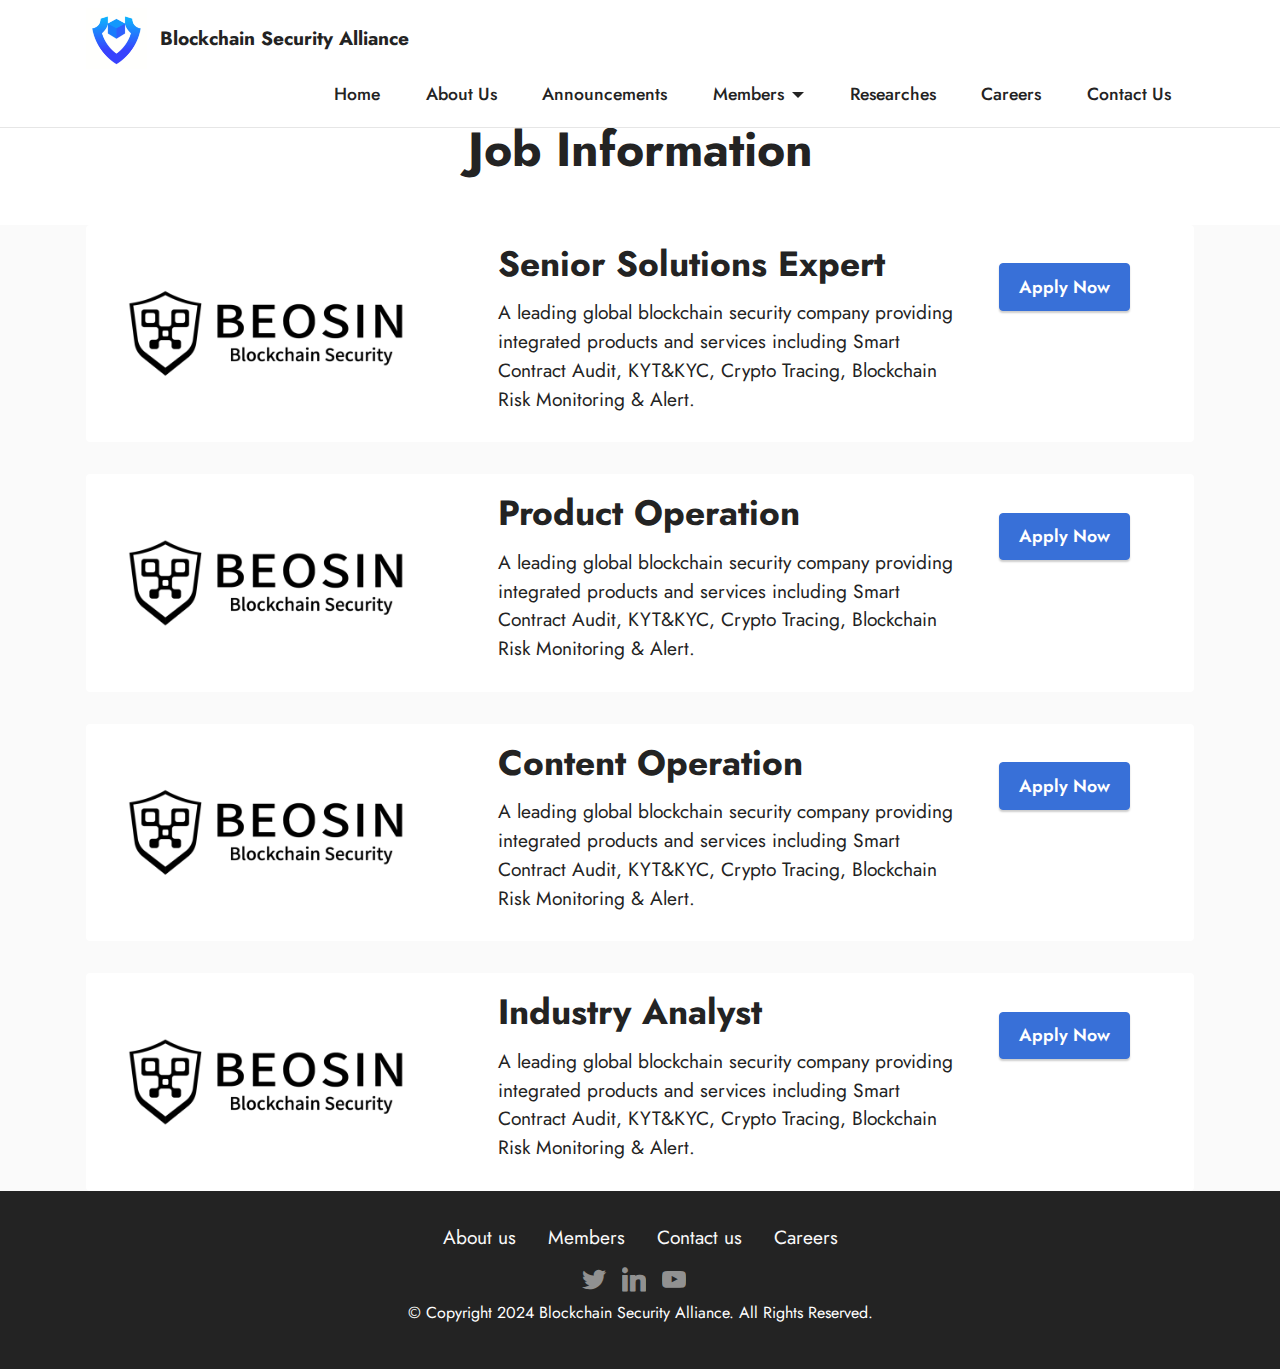
<file: page4.html>
<!DOCTYPE html>
<html>
  <head>
    <!-- Site made with Mobirise Website Builder v5.8.9, https://mobirise.com Job info-->
    <meta charset="UTF-8" />
    <meta http-equiv="X-UA-Compatible" content="IE=edge" />
    <meta name="generator" content="Mobirise v5.8.9, mobirise.com" />
    <meta
      name="viewport"
      content="width=device-width, initial-scale=1, minimum-scale=1"
    />
    <link
      rel="shortcut icon"
      href="assets/images/untitled-design-241x241.png"
      type="image/x-icon"
    />
    <meta name="description" content="" />

    <title>Jobs</title>
    <link rel="stylesheet" href="assets/bootstrap/css/bootstrap.min.css" />
    <link rel="stylesheet" href="assets/bootstrap/css/bootstrap-grid.min.css" />
    <link
      rel="stylesheet"
      href="assets/bootstrap/css/bootstrap-reboot.min.css"
    />
    <link rel="stylesheet" href="assets/dropdown/css/style.css" />
    <link rel="stylesheet" href="assets/socicon/css/styles.css" />
    <link rel="stylesheet" href="assets/theme/css/style.css" />
    <link
      rel="preload"
      href="https://fonts.googleapis.com/css?family=Jost:100,200,300,400,500,600,700,800,900,100i,200i,300i,400i,500i,600i,700i,800i,900i&display=swap"
      as="style"
      onload="this.onload=null;this.rel='stylesheet'"
    />
    <noscript
      ><link
        rel="stylesheet"
        href="https://fonts.googleapis.com/css?family=Jost:100,200,300,400,500,600,700,800,900,100i,200i,300i,400i,500i,600i,700i,800i,900i&display=swap"
    /></noscript>
    <link
      rel="preload"
      as="style"
      href="assets/mobirise/css/mbr-additional.css"
    />
    <link
      rel="stylesheet"
      href="assets/mobirise/css/mbr-additional.css"
      type="text/css"
    />
  </head>
  <body>
    <section
      data-bs-version="5.1"
      class="menu cid-tE1Vtpq5dO"
      once="menu"
      id="menu1-25"
    >
      <nav class="navbar navbar-dropdown navbar-fixed-top navbar-expand-lg">
        <div class="container">
          <div class="navbar-brand">
            <span class="navbar-logo">
              <a href="index.html">
                <img
                  src="assets/images/untitled-design-241x241.png"
                  alt="Mobirise Website Builder"
                  style="height: 3.8rem"
                />
              </a>
            </span>
            <span class="navbar-caption-wrap"
              ><a
                class="navbar-caption text-black text-primary display-7"
                href="index.html"
                >Blockchain Security Alliance</a
              ></span
            >
          </div>
          <button
            class="navbar-toggler"
            type="button"
            data-toggle="collapse"
            data-bs-toggle="collapse"
            data-target="#navbarSupportedContent"
            data-bs-target="#navbarSupportedContent"
            aria-controls="navbarNavAltMarkup"
            aria-expanded="false"
            aria-label="Toggle navigation"
          >
            <div class="hamburger">
              <span></span>
              <span></span>
              <span></span>
              <span></span>
            </div>
          </button>
          <div class="collapse navbar-collapse" id="navbarSupportedContent">
            <ul
              class="navbar-nav nav-dropdown nav-right"
              data-app-modern-menu="true"
            >
              <li class="nav-item">
                <a
                  class="nav-link link text-black text-primary display-4"
                  href="index.html"
                  >Home</a
                >
              </li>
              <li class="nav-item">
                <a
                  class="nav-link link text-black text-primary display-4"
                  href="page8.html"
                  >About Us</a
                >
              </li>
              <li class="nav-item">
                <a
                  class="nav-link link text-black text-primary display-4"
                  href="page5.html"
                  >Announcements</a
                >
              </li>
              <li class="nav-item dropdown">
                <a
                  class="nav-link link text-black text-primary dropdown-toggle show display-4"
                  href="page2.html"
                  data-toggle="dropdown-submenu"
                  data-bs-toggle="dropdown"
                  data-bs-auto-close="outside"
                  aria-expanded="false"
                  >Members</a
                >
                <div
                  class="dropdown-menu show"
                  aria-labelledby="dropdown-732"
                  data-bs-popper="none"
                >
                  <a
                    class="text-black text-primary dropdown-item display-4"
                    href="page2.html"
                    >Current</a
                  ><a
                    class="text-black text-primary show dropdown-item display-4"
                    href="page6.html"
                    >Be a member</a
                  >
                </div>
              </li>
              <li class="nav-item">
                <a
                  class="nav-link link text-black text-primary display-4"
                  href="page3.html"
                  >Researches</a
                >
              </li>
              <li class="nav-item">
                <a
                  class="nav-link link text-black text-primary display-4"
                  href="page4.html"
                  >Careers</a
                >
              </li>
              <li class="nav-item">
                <a
                  class="nav-link link text-black text-primary display-4"
                  href="page7.html"
                  target="_blank"
                  >Contact Us</a
                >
              </li>
            </ul>
          </div>
        </div>
      </nav>
    </section>

    <section
      data-bs-version="5.1"
      class="content4 cid-tGnLrjkULO"
      id="content4-1a"
    >
      <div class="container">
        <div class="row justify-content-center">
          <div class="title col-md-12 col-lg-10">
            <h3
              class="mbr-section-title mbr-fonts-style align-center mb-4 display-2"
            >
              <strong>Job Information</strong>
            </h3>
          </div>
        </div>
      </div>
    </section>

    <section
      data-bs-version="5.1"
      class="features8 cid-tH36LlLjxy"
      xmlns="http://www.w3.org/1999/html"
      id="features9-1o"
    >
      <div class="container">
        <div class="card">
          <div class="card-wrapper">
            <div class="row align-items-center">
              <div class="col-12 col-md-4">
                <div class="image-wrapper">
                  <img
                    src="assets/images/black-816x510.png"
                    alt="Mobirise Website Builder"
                  />
                </div>
              </div>
              <div class="col-12 col-md">
                <div class="card-box">
                  <div class="row">
                    <div class="col-md">
                      <h6 class="card-title mbr-fonts-style display-5">
                        <strong>Senior Solutions Expert</strong>
                      </h6>
                      <p class="mbr-text mbr-fonts-style display-7">
                        A leading global blockchain security company providing
                        integrated products and services including Smart
                        Contract Audit, KYT&amp;KYC, Crypto Tracing, Blockchain
                        Risk Monitoring &amp; Alert.
                      </p>
                    </div>
                    <div class="col-md-auto">
                      <p class="price mbr-fonts-style display-2"></p>
                      <div class="mbr-section-btn">
                        <a
                          href="https://www.linkedin.com/jobs/view/3628459866"
                          class="btn btn-primary display-4"
                          target="_blank"
                          >Apply Now</a
                        >
                      </div>
                    </div>
                  </div>
                </div>
              </div>
            </div>
          </div>
        </div>
        <div class="card">
          <div class="card-wrapper">
            <div class="row align-items-center">
              <div class="col-12 col-md-4">
                <div class="image-wrapper">
                  <img
                    src="assets/images/black-816x510.png"
                    alt="Mobirise Website Builder"
                  />
                </div>
              </div>
              <div class="col-12 col-md">
                <div class="card-box">
                  <div class="row">
                    <div class="col-md">
                      <h6 class="card-title mbr-fonts-style display-5">
                        <strong>Product Operation</strong>
                      </h6>
                      <p class="mbr-text mbr-fonts-style display-7">
                        A leading global blockchain security company providing
                        integrated products and services including Smart
                        Contract Audit, KYT&amp;KYC, Crypto Tracing, Blockchain
                        Risk Monitoring &amp; Alert.
                      </p>
                    </div>
                    <div class="col-md-auto">
                      <p class="price mbr-fonts-style display-2"></p>
                      <div class="mbr-section-btn">
                        <a
                          href="https://forms.gle/nwxUHuozKrAzhY3d6"
                          class="btn btn-primary display-4"
                          target="_blank"
                          >Apply Now</a
                        >
                      </div>
                    </div>
                  </div>
                </div>
              </div>
            </div>
          </div>
        </div>
        <div class="card">
          <div class="card-wrapper">
            <div class="row align-items-center">
              <div class="col-12 col-md-4">
                <div class="image-wrapper">
                  <img
                    src="assets/images/black-816x510.png"
                    alt="Mobirise Website Builder"
                  />
                </div>
              </div>
              <div class="col-12 col-md">
                <div class="card-box">
                  <div class="row">
                    <div class="col-md">
                      <h6 class="card-title mbr-fonts-style display-5">
                        <strong>Content Operation</strong>
                      </h6>
                      <p class="mbr-text mbr-fonts-style display-7">
                        A leading global blockchain security company providing
                        integrated products and services including Smart
                        Contract Audit, KYT&amp;KYC, Crypto Tracing, Blockchain
                        Risk Monitoring &amp; Alert.
                      </p>
                    </div>
                    <div class="col-md-auto">
                      <p class="price mbr-fonts-style display-2"></p>
                      <div class="mbr-section-btn">
                        <a
                          href="https://forms.gle/nwxUHuozKrAzhY3d6"
                          class="btn btn-primary display-4"
                          target="_blank"
                          >Apply Now</a
                        >
                      </div>
                    </div>
                  </div>
                </div>
              </div>
            </div>
          </div>
        </div>
        <div class="card">
          <div class="card-wrapper">
            <div class="row align-items-center">
              <div class="col-12 col-md-4">
                <div class="image-wrapper">
                  <img
                    src="assets/images/black-816x510.png"
                    alt="Mobirise Website Builder"
                  />
                </div>
              </div>
              <div class="col-12 col-md">
                <div class="card-box">
                  <div class="row">
                    <div class="col-md">
                      <h6 class="card-title mbr-fonts-style display-5">
                        <strong>Industry Analyst</strong>
                      </h6>
                      <p class="mbr-text mbr-fonts-style display-7">
                        A leading global blockchain security company providing
                        integrated products and services including Smart
                        Contract Audit, KYT&amp;KYC, Crypto Tracing, Blockchain
                        Risk Monitoring &amp; Alert.
                      </p>
                    </div>
                    <div class="col-md-auto">
                      <p class="price mbr-fonts-style display-2"></p>
                      <div class="mbr-section-btn">
                        <a
                          href="https://forms.gle/nwxUHuozKrAzhY3d6"
                          class="btn btn-primary display-4"
                          target="_blank"
                          >Apply Now</a
                        >
                      </div>
                    </div>
                  </div>
                </div>
              </div>
            </div>
          </div>
        </div>
      </div>
    </section>

    <section
      data-bs-version="5.1"
      class="footer3 cid-tLQMzqScux"
      once="footers"
      id="footer3-2l"
    >
      <div class="container">
        <div class="media-container-row align-center mbr-white">
          <div class="row row-links">
            <ul class="foot-menu">
              <li class="foot-menu-item mbr-fonts-style display-7">
                <a
                  class="text-white text-primary"
                  href="page8.html"
                  target="_blank"
                  >About us</a
                >
              </li>
              <li class="foot-menu-item mbr-fonts-style display-7">
                <a
                  class="text-white text-primary"
                  href="page2.html"
                  target="_blank"
                  >Members</a
                >
              </li>
              <li class="foot-menu-item mbr-fonts-style display-7">
                <a
                  class="text-white text-primary"
                  href="page2.html#contacts3-1h"
                  target="_blank"
                  >Contact us</a
                >
              </li>
              <li class="foot-menu-item mbr-fonts-style display-7">
                <a
                  class="text-white text-primary"
                  href="page4.html"
                  target="_blank"
                  >Careers</a
                >
              </li>
            </ul>
          </div>
          <div class="row social-row">
            <div class="social-list align-right pb-2">
              <div class="soc-item">
                <a href="https://twitter.com/sussblockchain" target="_blank">
                  <span
                    class="mbr-iconfont mbr-iconfont-social socicon-twitter socicon"
                  ></span>
                </a>
              </div>
              <div class="soc-item">
                <a
                  href="https://www.linkedin.com/showcase/bsa-blockchain-security-alliance/"
                  target="_blank"
                >
                  <span
                    class="mbr-iconfont mbr-iconfont-social socicon-linkedin socicon"
                  ></span>
                </a>
              </div>
              <div class="soc-item">
                <a href="https://www.youtube.com/@SUSSNiFT" target="_blank">
                  <span
                    class="mbr-iconfont mbr-iconfont-social socicon-youtube socicon"
                  ></span>
                </a>
              </div>
            </div>
          </div>
          <div>
            <p>
              © Copyright 2024 Blockchain Security Alliance. All Rights
              Reserved.
            </p>
          </div>
        </div>
      </div>
    </section>

    <script src="assets/bootstrap/js/bootstrap.bundle.min.js"></script>
    <script src="assets/smoothscroll/smooth-scroll.js"></script>
    <script src="assets/ytplayer/index.js"></script>
    <script src="assets/dropdown/js/navbar-dropdown.js"></script>
    <script src="assets/theme/js/script.js"></script>
  </body>
</html>
</file>
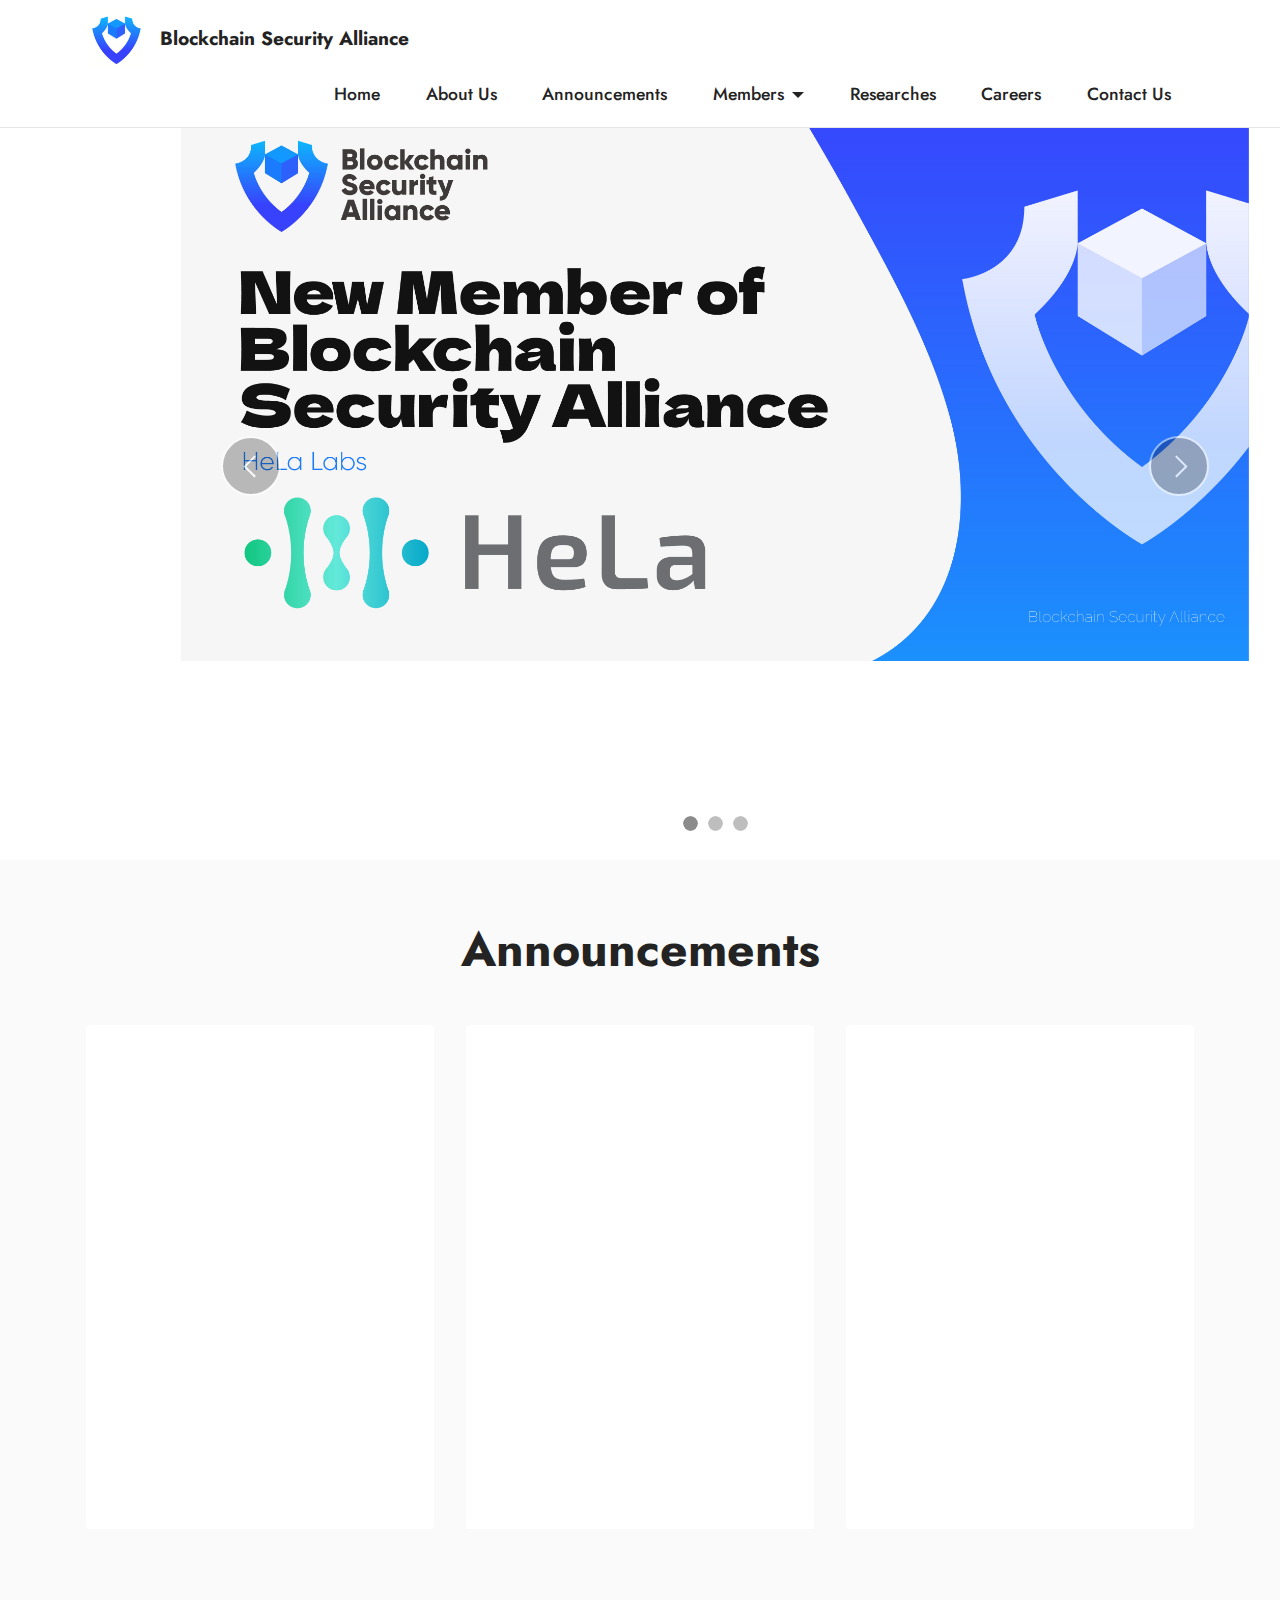
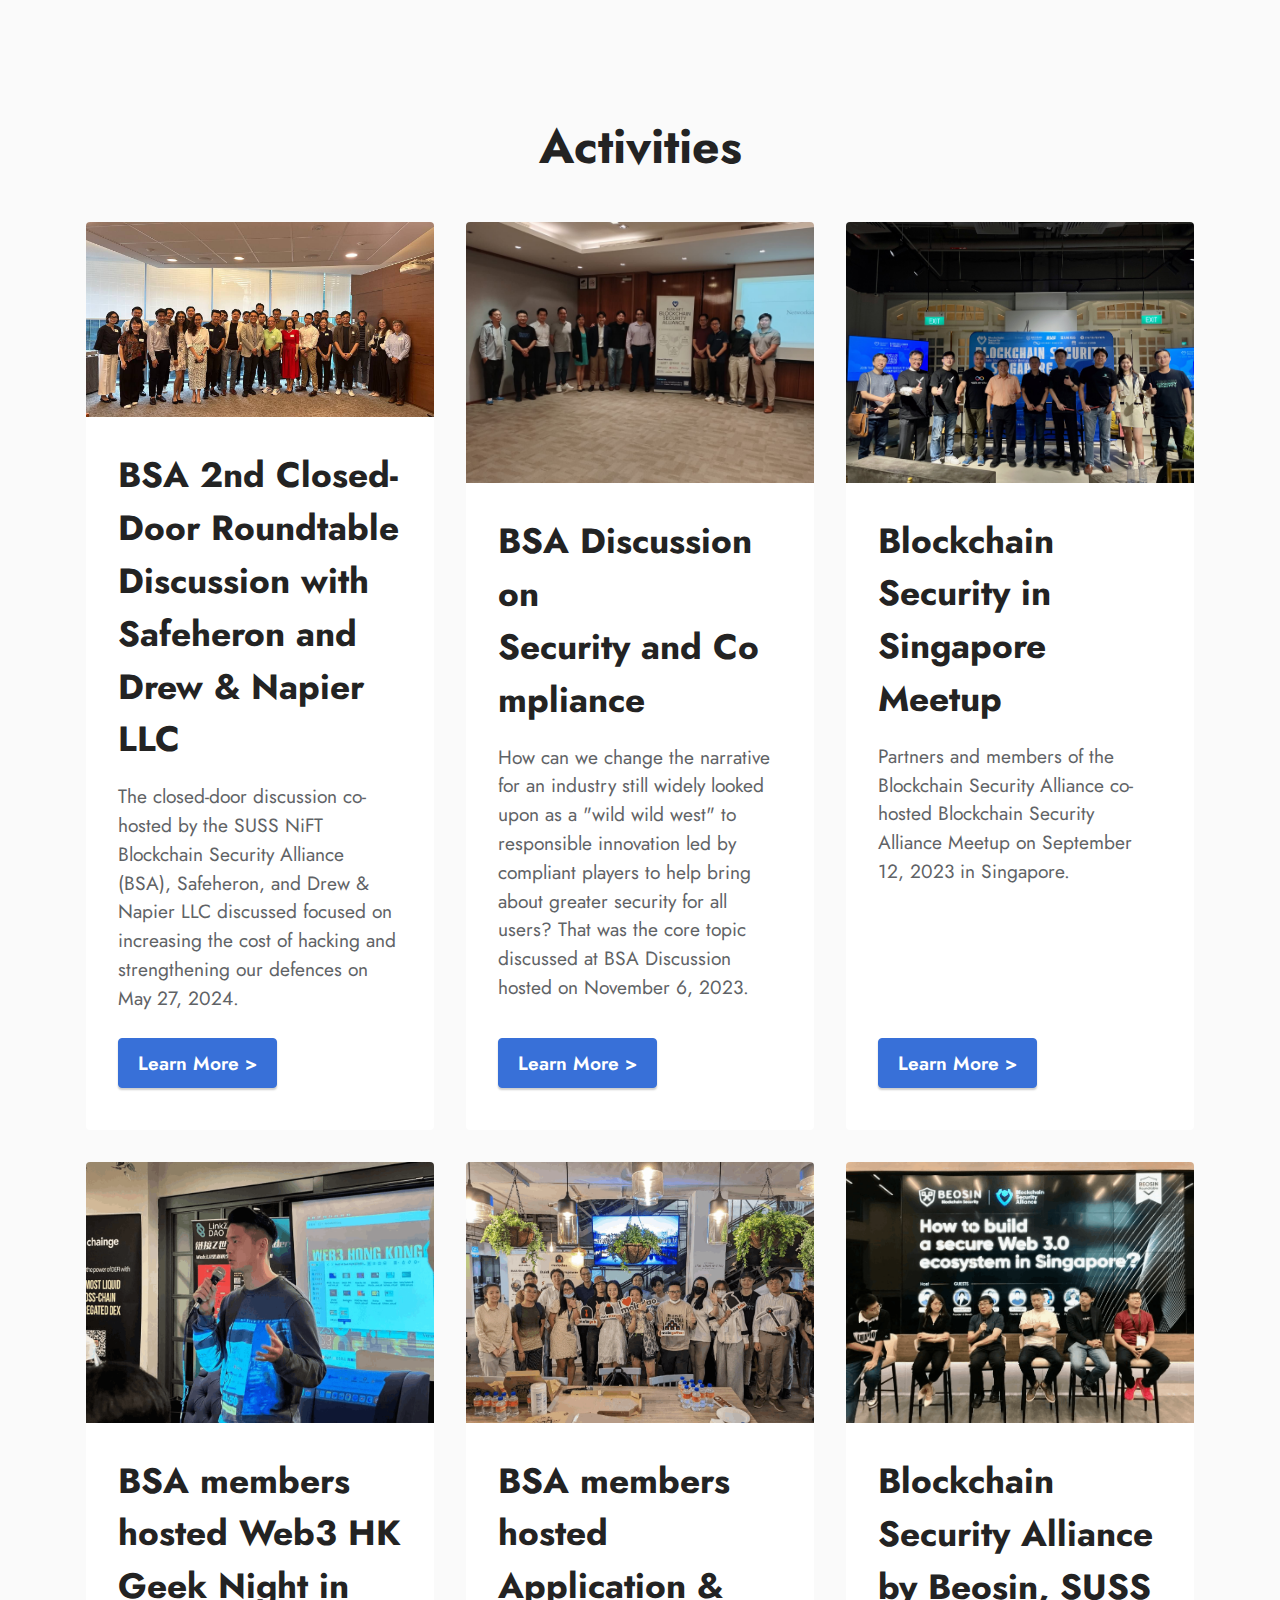
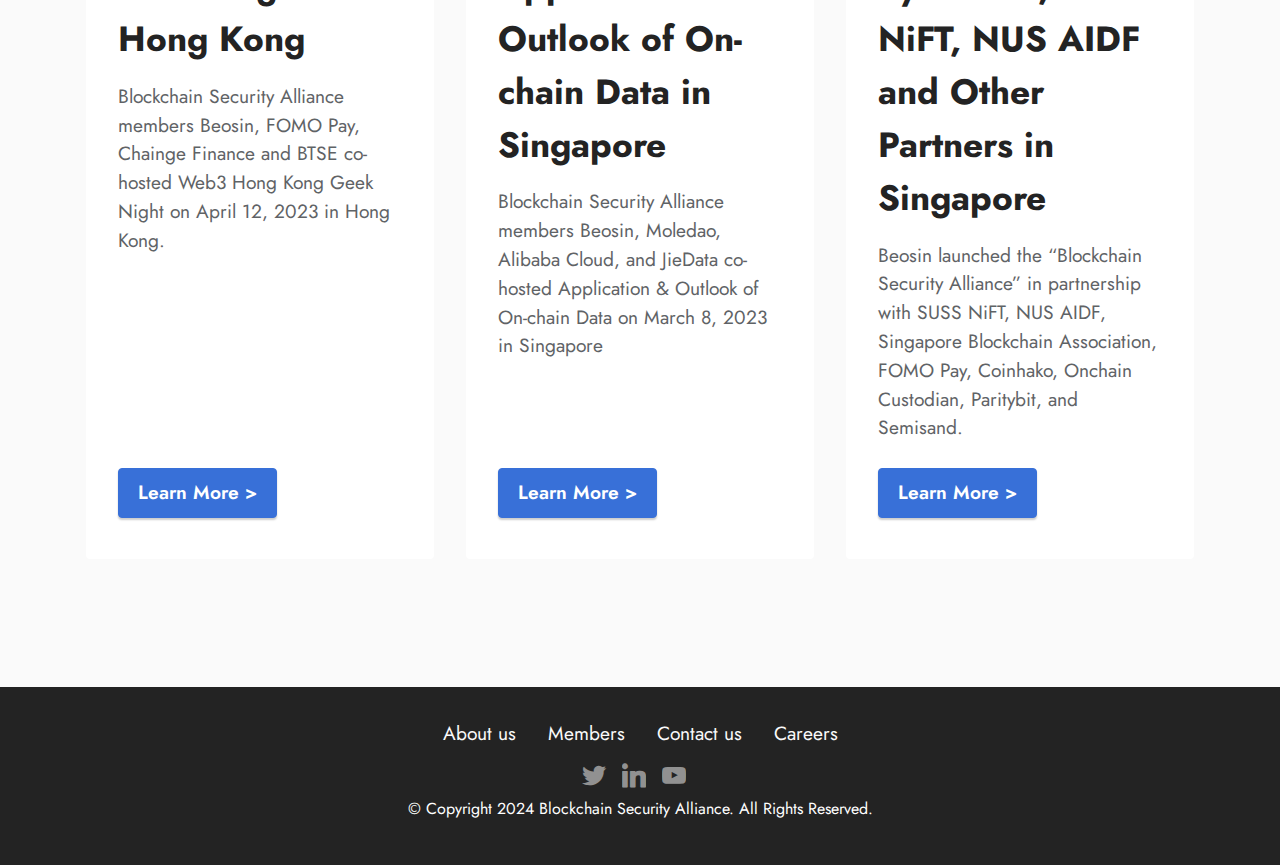
<file: page5.html>
<!DOCTYPE html>
<html>
  <head>
    <!-- Site made with Mobirise Website Builder v5.8.9, https://mobirise.com announcements-->
    <meta charset="UTF-8" />
    <meta http-equiv="X-UA-Compatible" content="IE=edge" />
    <meta name="generator" content="Mobirise v5.8.9, mobirise.com" />
    <meta
      name="viewport"
      content="width=device-width, initial-scale=1, minimum-scale=1"
    />
    <link
      rel="shortcut icon"
      href="assets/images/untitled-design-241x241.png"
      type="image/x-icon"
    />
    <meta name="description" content="" />

    <title>Announcements</title>
    <link
      rel="stylesheet"
      href="assets/web/assets/mobirise-icons2/mobirise2.css"
    />
    <link rel="stylesheet" href="assets/bootstrap/css/bootstrap.min.css" />
    <link rel="stylesheet" href="assets/bootstrap/css/bootstrap-grid.min.css" />
    <link
      rel="stylesheet"
      href="assets/bootstrap/css/bootstrap-reboot.min.css"
    />
    <link rel="stylesheet" href="assets/dropdown/css/style.css" />
    <link rel="stylesheet" href="assets/socicon/css/styles.css" />
    <link rel="stylesheet" href="assets/theme/css/style.css" />
    <link
      rel="preload"
      href="https://fonts.googleapis.com/css?family=Jost:100,200,300,400,500,600,700,800,900,100i,200i,300i,400i,500i,600i,700i,800i,900i&display=swap"
      as="style"
      onload="this.onload=null;this.rel='stylesheet'"
    />
    <noscript
      ><link
        rel="stylesheet"
        href="https://fonts.googleapis.com/css?family=Jost:100,200,300,400,500,600,700,800,900,100i,200i,300i,400i,500i,600i,700i,800i,900i&display=swap"
    /></noscript>
    <link
      rel="preload"
      as="style"
      href="assets/mobirise/css/mbr-additional.css"
    />
    <link
      rel="stylesheet"
      href="assets/mobirise/css/mbr-additional.css"
      type="text/css"
    />
    <style>
      #tLR8yAnwpu {
        display: block;
        width: 1068px;
      }
    </style>
  </head>
  <body>
    <section
      data-bs-version="5.1"
      class="menu cid-tE1Vtpq5dO"
      once="menu"
      id="menu1-25"
    >
      <nav class="navbar navbar-dropdown navbar-fixed-top navbar-expand-lg">
        <div class="container">
          <div class="navbar-brand">
            <span class="navbar-logo">
              <a href="index.html">
                <img
                  src="assets/images/untitled-design-241x241.png"
                  alt="Mobirise Website Builder"
                  style="height: 3.8rem"
                />
              </a>
            </span>
            <span class="navbar-caption-wrap"
              ><a
                class="navbar-caption text-black text-primary display-7"
                href="index.html"
                >Blockchain Security Alliance</a
              ></span
            >
          </div>
          <button
            class="navbar-toggler"
            type="button"
            data-toggle="collapse"
            data-bs-toggle="collapse"
            data-target="#navbarSupportedContent"
            data-bs-target="#navbarSupportedContent"
            aria-controls="navbarNavAltMarkup"
            aria-expanded="false"
            aria-label="Toggle navigation"
          >
            <div class="hamburger">
              <span></span>
              <span></span>
              <span></span>
              <span></span>
            </div>
          </button>
          <div class="collapse navbar-collapse" id="navbarSupportedContent">
            <ul
              class="navbar-nav nav-dropdown nav-right"
              data-app-modern-menu="true"
            >
              <li class="nav-item">
                <a
                  class="nav-link link text-black text-primary display-4"
                  href="index.html"
                  >Home</a
                >
              </li>
              <li class="nav-item">
                <a
                  class="nav-link link text-black text-primary display-4"
                  href="page8.html"
                  >About Us</a
                >
              </li>
              <li class="nav-item">
                <a
                  class="nav-link link text-black text-primary display-4"
                  href="page5.html"
                  >Announcements</a
                >
              </li>
              <li class="nav-item dropdown">
                <a
                  class="nav-link link text-black text-primary dropdown-toggle show display-4"
                  href="page2.html"
                  data-toggle="dropdown-submenu"
                  data-bs-toggle="dropdown"
                  data-bs-auto-close="outside"
                  aria-expanded="false"
                  >Members</a
                >
                <div
                  class="dropdown-menu show"
                  aria-labelledby="dropdown-732"
                  data-bs-popper="none"
                >
                  <a
                    class="text-black text-primary dropdown-item display-4"
                    href="page2.html"
                    >Current</a
                  ><a
                    class="text-black text-primary show dropdown-item display-4"
                    href="page6.html"
                    >Be a member</a
                  >
                </div>
              </li>
              <li class="nav-item">
                <a
                  class="nav-link link text-black text-primary display-4"
                  href="page3.html"
                  >Researches</a
                >
              </li>
              <li class="nav-item">
                <a
                  class="nav-link link text-black text-primary display-4"
                  href="page4.html"
                  >Careers</a
                >
              </li>
              <li class="nav-item">
                <a
                  class="nav-link link text-black text-primary display-4"
                  href="page7.html"
                  target="_blank"
                  >Contact Us</a
                >
              </li>
            </ul>
          </div>
        </div>
      </nav>
    </section>

    <section
      data-bs-version="5.1"
      class="slider2 cid-tLQFTUndGI"
      id="slider2-2k"
    >
      <div class="container">
        <div class="row justify-content-center">
          <div class="col-12 col-md-10">
            <div
              class="carousel slide"
              id="tLR8yAnwpu"
              data-interval="5000"
              data-bs-interval="5000"
            >
              <ol class="carousel-indicators">
                <li
                  data-slide-to="0"
                  data-bs-slide-to="0"
                  class="active"
                  data-target="#tLR8yAnwpu"
                  data-bs-target="#tLR8yAnwpu"
                ></li>
                <li
                  data-slide-to="1"
                  data-bs-slide-to="1"
                  data-target="#tLR8yAnwpu"
                  data-bs-target="#tLR8yAnwpu"
                ></li>
                <li
                  data-slide-to="2"
                  data-bs-slide-to="2"
                  data-target="#tLR8yAnwpu"
                  data-bs-target="#tLR8yAnwpu"
                ></li>
              </ol>
              <div class="carousel-inner">
                <div class="carousel-item slider-image item active">
                  <div class="item-wrapper">
                    <!-- <a
                      href="https://www.linkedin.com/posts/bsa-blockchain-security-alliance_on-aug-8-2023-dfinity-foundation-announced-activity-7094612748373770240-t74B/?utm_source=share&utm_medium=member_android"
                    > -->
                    <img
                      class="d-block"
                      src="assets/images/hela-cover.jpg"
                      alt="Mobirise Website Builder"
                      data-slide-to="0"
                      data-bs-slide-to="0"
                    />
                    <!-- </a> -->
                  </div>
                </div>
                <div class="carousel-item slider-image item">
                  <div class="item-wrapper">
                    <!-- <a
                      href="https://www.linkedin.com/posts/bsa-blockchain-security-alliance_on-aug-8-2023-neo-announced-that-they-officially-activity-7094614499323748352-SRZa?utm_source=share&utm_medium=member_desktop"
                    > -->
                    <img
                      class="d-block"
                      src="assets/images/zcloak-cover.jpg"
                      alt="Mobirise Website Builder"
                      data-slide-to="1"
                      data-bs-slide-to="1"
                      style="object-fit: cover"
                      width="100%"
                    />
                  </div>
                </div>
                <div class="carousel-item slider-image item">
                  <div class="item-wrapper">
                    <img
                      class="d-block"
                      src="assets/images/gfi-cover.jpg"
                      alt="Mobirise Website Builder"
                    />
                  </div>
                </div>
              </div>
              <a
                class="carousel-control carousel-control-prev"
                role="button"
                data-slide="prev"
                data-bs-slide="prev"
                href="#tLR8yAnwpu"
              >
                <span
                  class="mobi-mbri mobi-mbri-arrow-prev"
                  aria-hidden="true"
                ></span>
                <span class="sr-only visually-hidden">Previous</span>
              </a>
              <a
                class="carousel-control carousel-control-next"
                role="button"
                data-slide="next"
                data-bs-slide="next"
                href="#tLR8yAnwpu"
              >
                <span
                  class="mobi-mbri mobi-mbri-arrow-next"
                  aria-hidden="true"
                ></span>
                <span class="sr-only visually-hidden">Next</span>
              </a>
            </div>
          </div>
        </div>
      </div>
    </section>

    <!-- <section
      data-bs-version="5.1"
      class="features11 cid-tH322H3921"
      id="features12-1l"
    >
      <div class="container">
        <div class="row align-items-center">
          <div class="col-12 col-lg">
            <div class="card-wrapper">
              <div class="card-box">
                <h4 class="card-title mbr-fonts-style mb-4 display-2">
                  <strong>The Upcoming Activities</strong>
                </h4>
                <p class="mbr-text mbr-fonts-style mb-4 display-7">
                  Blockchain Security in Singapore: Blockchain Security Alliance
                  Meetup
                </p>
                <div
                  class="mbr-text mbr-fonts-style counter-container display-7"
                >
                  <ul>
                    <li>Time: 2023/9/12&nbsp;</li>
                    <li>Venue: Register to see address</li>
                  </ul>
                </div>
                <div class="mbr-section-btn mb-4">
                  <a
                    class="btn btn-primary display-4"
                    href="https://lu.ma/ygba1i77"
                    >Registration Ended</a
                  >
                </div>
              </div>
            </div>
          </div>
          <div class="col-12 col-lg-6 md-pb">
            <div class="image-wrapper">
              <img
                src="assets/images/bsameetup.jpg"
                alt="Mobirise Website Builder"
              />
            </div>
          </div>
        </div>
      </div>
    </section> -->

    <section
      data-bs-version="5.1"
      class="features3 cid-tH322HlT3n"
      id="features3-1m"
    >
      <div class="container">
        <div class="mbr-section-head">
          <h4
            class="mbr-section-title mbr-fonts-style align-center mb-5 display-2"
          >
            <strong>Announcements</strong>
          </h4>
        </div>
        <div class="row mt-4">
          <div class="item features-image сol-12 col-md-6 col-lg-4">
            <div class="item-wrapper">
              <iframe
                src="https://www.linkedin.com/embed/feed/update/urn:li:share:7231822484382044160"
                height="504"
                width="504"
                frameborder="0"
                allowfullscreen=""
                title="已嵌入的动态"
              ></iframe>
            </div>
          </div>
          <div class="item features-image сol-12 col-md-6 col-lg-4">
            <div class="item-wrapper">
              <iframe
                src="https://www.linkedin.com/embed/feed/update/urn:li:share:7226143110194454528"
                height="504"
                width="504"
                frameborder="0"
                allowfullscreen=""
                title="已嵌入的动态"
              ></iframe>
            </div>
          </div>
          <div class="item features-image сol-12 col-md-6 col-lg-4">
            <div class="item-wrapper">
              <iframe
                src="https://www.linkedin.com/embed/feed/update/urn:li:share:7226143337982869504"
                height="504"
                width="504"
                frameborder="0"
                allowfullscreen=""
                title="已嵌入的动态"
              ></iframe>
            </div>
          </div>
        </div>
      </div>
    </section>

    <!-- Activities -->
    <section
      data-bs-version="5.1"
      class="features3 cid-tH322HlT3n"
      id="features3-1m"
    >
      <div class="container">
        <div class="mbr-section-head">
          <h4
            class="mbr-section-title mbr-fonts-style align-center mb-5 display-2"
          >
            <strong>Activities</strong>
          </h4>
        </div>
        <div class="row mt-4">
          <div class="item features-image сol-12 col-md-6 col-lg-4">
            <div class="item-wrapper">
              <div class="item-img">
                <img
                  src="assets/images/BSA-2024.jpg"
                  alt="Mobirise Website Builder"
                />
              </div>
              <div class="item-content">
                <h5 class="item-title mbr-fonts-style display-5">
                  <strong
                    >BSA 2nd Closed-Door Roundtable Discussion with Safeheron
                    and Drew & Napier LLC</strong
                  >
                </h5>

                <p class="mbr-text mbr-fonts-style mt-3 display-7">
                  The closed-door discussion co-hosted by the SUSS NiFT
                  Blockchain Security Alliance (BSA), Safeheron, and Drew &
                  Napier LLC discussed focused on increasing the cost of hacking
                  and strengthening our defences on May 27, 2024.
                </p>
              </div>
              <div class="mbr-section-btn item-footer mt-2">
                <a
                  href="https://www.linkedin.com/feed/update/urn:li:activity:7201147993591275520 "
                  class="btn item-btn btn-primary display-7"
                  target="_blank"
                  >Learn More &gt;</a
                >
              </div>
            </div>
          </div>
          <div class="item features-image сol-12 col-md-6 col-lg-4">
            <div class="item-wrapper">
              <div class="item-img">
                <img
                  src="assets/images/BSA-2023-Nov.jpg"
                  alt="Mobirise Website Builder"
                />
              </div>
              <div class="item-content">
                <h5 class="item-title mbr-fonts-style display-5">
                  <strong>BSA Discussion on Security and Compliance</strong>
                </h5>

                <p class="mbr-text mbr-fonts-style mt-3 display-7">
                  How can we change the narrative for an industry still widely
                  looked upon as a "wild wild west" to responsible innovation
                  led by compliant players to help bring about greater security
                  for all users? That was the core topic discussed at BSA
                  Discussion hosted on November 6, 2023.
                </p>
              </div>
              <div class="mbr-section-btn item-footer mt-2">
                <a
                  href="https://www.linkedin.com/feed/update/urn:li:activity:7127459737100558336"
                  class="btn item-btn btn-primary display-7"
                  target="_blank"
                  >Learn More &gt;</a
                >
              </div>
            </div>
          </div>
          <div class="item features-image сol-12 col-md-6 col-lg-4">
            <div class="item-wrapper">
              <div class="item-img">
                <img
                  src="assets/images/bsasingapore.jpeg"
                  alt="Mobirise Website Builder"
                />
              </div>
              <div class="item-content">
                <h5 class="item-title mbr-fonts-style display-5">
                  <strong>Blockchain Security in Singapore Meetup</strong>
                </h5>

                <p class="mbr-text mbr-fonts-style mt-3 display-7">
                  Partners and members of the Blockchain Security Alliance
                  co-hosted Blockchain Security Alliance Meetup on September 12,
                  2023 in Singapore.
                </p>
              </div>
              <div class="mbr-section-btn item-footer mt-2">
                <a
                  href="https://twitter.com/Beosin_com/status/1701878128355021189"
                  class="btn item-btn btn-primary display-7"
                  target="_blank"
                  >Learn More &gt;</a
                >
              </div>
            </div>
          </div>
          <div class="item features-image сol-12 col-md-6 col-lg-4">
            <div class="item-wrapper">
              <div class="item-img">
                <img
                  src="assets/images/bsahk-963x722.png"
                  alt="Mobirise Website Builder"
                />
              </div>
              <div class="item-content">
                <h5 class="item-title mbr-fonts-style display-5">
                  <strong
                    >BSA members hosted Web3 HK Geek Night in Hong Kong</strong
                  >
                </h5>

                <p class="mbr-text mbr-fonts-style mt-3 display-7">
                  Blockchain Security Alliance members Beosin, FOMO Pay, Chainge
                  Finance and BTSE co-hosted Web3 Hong Kong Geek Night on April
                  12, 2023 in Hong Kong.
                </p>
              </div>
              <div class="mbr-section-btn item-footer mt-2">
                <a
                  href="https://www.linkedin.com/posts/beosin_thanks-to-everyone-who-came-to-web3-hk-geek-activity-7054028589515603969-QVix?utm_source=share&utm_medium=member_desktop"
                  class="btn item-btn btn-primary display-7"
                  target="_blank"
                  >Learn More &gt;</a
                >
              </div>
            </div>
          </div>
          <div class="item features-image сol-12 col-md-6 col-lg-4">
            <div class="item-wrapper">
              <div class="item-img">
                <img
                  src="assets/images/moledao-963x722.png"
                  alt="Mobirise Website Builder"
                />
              </div>
              <div class="item-content">
                <h5 class="item-title mbr-fonts-style display-5">
                  <strong
                    >BSA members hosted Application &amp; Outlook of On-chain
                    Data in Singapore</strong
                  >
                </h5>

                <p class="mbr-text mbr-fonts-style mt-3 display-7">
                  Blockchain Security Alliance members Beosin, Moledao, Alibaba
                  Cloud, and JieData co-hosted Application &amp; Outlook of
                  On-chain Data on March 8, 2023 in Singapore
                </p>
              </div>
              <div class="mbr-section-btn item-footer mt-2">
                <a
                  href="https://www.linkedin.com/posts/beosin_it-was-a-great-meaningful-night-activity-7039833647507537920-hI72?utm_source=share&utm_medium=member_desktop"
                  class="btn item-btn btn-primary display-7"
                  target="_blank"
                  >Learn More &gt;</a
                >
              </div>
            </div>
          </div>
          <div class="item features-image сol-12 col-md-6 col-lg-4">
            <div class="item-wrapper">
              <div class="item-img">
                <img
                  src="assets/images/bsa-799x600.png"
                  alt="Mobirise Website Builder"
                />
              </div>
              <div class="item-content">
                <h5 class="item-title mbr-fonts-style display-5">
                  <strong
                    >Blockchain Security Alliance by Beosin, SUSS NiFT, NUS AIDF
                    and Other Partners in Singapore</strong
                  >
                </h5>

                <p class="mbr-text mbr-fonts-style mt-3 display-7">
                  Beosin launched the “Blockchain Security Alliance” in
                  partnership with SUSS NiFT, NUS AIDF, Singapore Blockchain
                  Association, FOMO Pay, Coinhako, Onchain Custodian, Paritybit,
                  and Semisand.
                </p>
              </div>
              <div class="mbr-section-btn item-footer mt-2">
                <a
                  href="https://www.linkedin.com/feed/update/urn:li:activity:6987234640478576640?utm_source=share&utm_medium=member_desktop "
                  class="btn item-btn btn-primary display-7"
                  target="_blank"
                  >Learn More &gt;</a
                >
              </div>
            </div>
          </div>
        </div>
      </div>
    </section>

    <section
      data-bs-version="5.1"
      class="footer3 cid-tLQML8OcQ8"
      once="footers"
      id="footer3-2m"
    >
      <div class="container">
        <div class="media-container-row align-center mbr-white">
          <div class="row row-links">
            <ul class="foot-menu">
              <li class="foot-menu-item mbr-fonts-style display-7">
                <a
                  class="text-white text-primary"
                  href="page8.html"
                  target="_blank"
                  >About us</a
                >
              </li>
              <li class="foot-menu-item mbr-fonts-style display-7">
                <a
                  class="text-white text-primary"
                  href="page2.html"
                  target="_blank"
                  >Members</a
                >
              </li>
              <li class="foot-menu-item mbr-fonts-style display-7">
                <a
                  class="text-white text-primary"
                  href="page2.html#contacts3-1h"
                  target="_blank"
                  >Contact us</a
                >
              </li>
              <li class="foot-menu-item mbr-fonts-style display-7">
                <a
                  class="text-white text-primary"
                  href="page4.html"
                  target="_blank"
                  >Careers</a
                >
              </li>
            </ul>
          </div>
          <div class="row social-row">
            <div class="social-list align-right pb-2">
              <div class="soc-item">
                <a href="https://twitter.com/sussblockchain" target="_blank">
                  <span
                    class="mbr-iconfont mbr-iconfont-social socicon-twitter socicon"
                  ></span>
                </a>
              </div>
              <div class="soc-item">
                <a
                  href="https://www.linkedin.com/showcase/bsa-blockchain-security-alliance/"
                  target="_blank"
                >
                  <span
                    class="mbr-iconfont mbr-iconfont-social socicon-linkedin socicon"
                  ></span>
                </a>
              </div>
              <div class="soc-item">
                <a href="https://www.youtube.com/@SUSSNiFT" target="_blank">
                  <span
                    class="mbr-iconfont mbr-iconfont-social socicon-youtube socicon"
                  ></span>
                </a>
              </div>
            </div>
          </div>
          <div>
            <p>
              © Copyright 2024 Blockchain Security Alliance. All Rights
              Reserved.
            </p>
          </div>
        </div>
      </div>
    </section>

    <script src="assets/bootstrap/js/bootstrap.bundle.min.js"></script>
    <script src="assets/smoothscroll/smooth-scroll.js"></script>
    <script src="assets/ytplayer/index.js"></script>
    <script src="assets/dropdown/js/navbar-dropdown.js"></script>
    <script src="assets/theme/js/script.js"></script>
  </body>
</html>
</file>
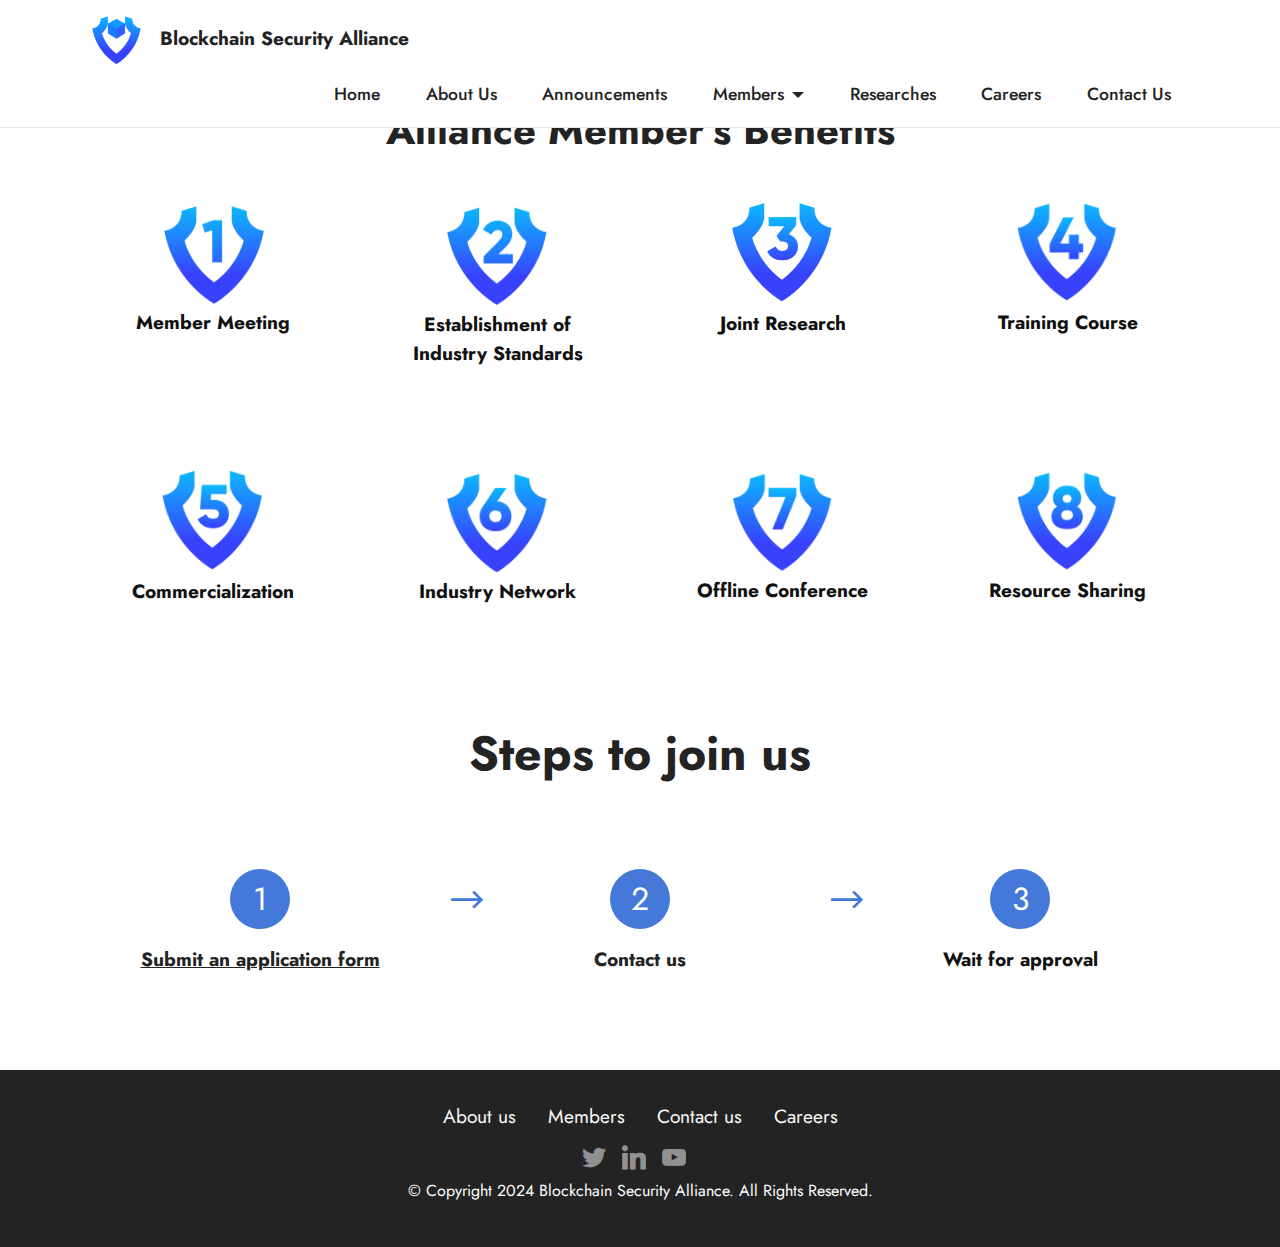
<file: page6.html>
<!DOCTYPE html>
<html>
  <head>
    <!-- Site made with Mobirise Website Builder v5.8.9, https://mobirise.com be a member-->
    <meta charset="UTF-8" />
    <meta http-equiv="X-UA-Compatible" content="IE=edge" />
    <meta name="generator" content="Mobirise v5.8.9, mobirise.com" />
    <meta
      name="viewport"
      content="width=device-width, initial-scale=1, minimum-scale=1"
    />
    <link
      rel="shortcut icon"
      href="assets/images/untitled-design-241x241.png"
      type="image/x-icon"
    />
    <meta name="description" content="" />

    <title>Beamember</title>
    <link
      rel="stylesheet"
      href="assets/web/assets/mobirise-icons2/mobirise2.css"
    />
    <link rel="stylesheet" href="assets/bootstrap/css/bootstrap.min.css" />
    <link rel="stylesheet" href="assets/bootstrap/css/bootstrap-grid.min.css" />
    <link
      rel="stylesheet"
      href="assets/bootstrap/css/bootstrap-reboot.min.css"
    />
    <link rel="stylesheet" href="assets/dropdown/css/style.css" />
    <link rel="stylesheet" href="assets/socicon/css/styles.css" />
    <link rel="stylesheet" href="assets/theme/css/style.css" />
    <link
      rel="preload"
      href="https://fonts.googleapis.com/css?family=Jost:100,200,300,400,500,600,700,800,900,100i,200i,300i,400i,500i,600i,700i,800i,900i&display=swap"
      as="style"
      onload="this.onload=null;this.rel='stylesheet'"
    />
    <noscript
      ><link
        rel="stylesheet"
        href="https://fonts.googleapis.com/css?family=Jost:100,200,300,400,500,600,700,800,900,100i,200i,300i,400i,500i,600i,700i,800i,900i&display=swap"
    /></noscript>
    <link
      rel="preload"
      as="style"
      href="assets/mobirise/css/mbr-additional.css"
    />
    <link
      rel="stylesheet"
      href="assets/mobirise/css/mbr-additional.css"
      type="text/css"
    />
    <style>
      #industrystandardscard {
        margin-top: 16px;
      }
      #headcontainer {
        margin-top: 50px;
        height: 50px;
        text-align: center;
        line-height: 100px; /*文字水平居中*/
      }
    </style>
  </head>
  <body>
    <section
      data-bs-version="5.1"
      class="menu cid-tE1Vtpq5dO"
      once="menu"
      id="menu1-25"
    >
      <nav class="navbar navbar-dropdown navbar-fixed-top navbar-expand-lg">
        <div class="container">
          <div class="navbar-brand">
            <span class="navbar-logo">
              <a href="index.html">
                <img
                  src="assets/images/untitled-design-241x241.png"
                  alt="Mobirise Website Builder"
                  style="height: 3.8rem"
                />
              </a>
            </span>
            <span class="navbar-caption-wrap"
              ><a
                class="navbar-caption text-black text-primary display-7"
                href="index.html"
                >Blockchain Security Alliance</a
              ></span
            >
          </div>
          <button
            class="navbar-toggler"
            type="button"
            data-toggle="collapse"
            data-bs-toggle="collapse"
            data-target="#navbarSupportedContent"
            data-bs-target="#navbarSupportedContent"
            aria-controls="navbarNavAltMarkup"
            aria-expanded="false"
            aria-label="Toggle navigation"
          >
            <div class="hamburger">
              <span></span>
              <span></span>
              <span></span>
              <span></span>
            </div>
          </button>
          <div class="collapse navbar-collapse" id="navbarSupportedContent">
            <ul
              class="navbar-nav nav-dropdown nav-right"
              data-app-modern-menu="true"
            >
              <li class="nav-item">
                <a
                  class="nav-link link text-black text-primary display-4"
                  href="index.html"
                  >Home</a
                >
              </li>
              <li class="nav-item">
                <a
                  class="nav-link link text-black text-primary display-4"
                  href="page8.html"
                  >About Us</a
                >
              </li>
              <li class="nav-item">
                <a
                  class="nav-link link text-black text-primary display-4"
                  href="page5.html"
                  >Announcements</a
                >
              </li>
              <li class="nav-item dropdown">
                <a
                  class="nav-link link text-black text-primary dropdown-toggle show display-4"
                  href="page2.html"
                  data-toggle="dropdown-submenu"
                  data-bs-toggle="dropdown"
                  data-bs-auto-close="outside"
                  aria-expanded="false"
                  >Members</a
                >
                <div
                  class="dropdown-menu show"
                  aria-labelledby="dropdown-732"
                  data-bs-popper="none"
                >
                  <a
                    class="text-black text-primary dropdown-item display-4"
                    href="page2.html"
                    >Current</a
                  ><a
                    class="text-black text-primary show dropdown-item display-4"
                    href="page6.html"
                    >Be a member</a
                  >
                </div>
              </li>
              <li class="nav-item">
                <a
                  class="nav-link link text-black text-primary display-4"
                  href="page3.html"
                  >Researches</a
                >
              </li>
              <li class="nav-item">
                <a
                  class="nav-link link text-black text-primary display-4"
                  href="page4.html"
                  >Careers</a
                >
              </li>
              <li class="nav-item">
                <a
                  class="nav-link link text-black text-primary display-4"
                  href="page7.html"
                  target="_blank"
                  >Contact Us</a
                >
              </li>
            </ul>
          </div>
        </div>
      </nav>
    </section>

    <!-- <section
      data-bs-version="5.1"
      class="content4 cid-tLN9uF14em"
      id="content4-2d"
    >
      <div class="container" id="headcontainer">
        <div class="row justify-content-center">
          <div class="title col-md-6 col-lg-10">
            <h3
              class="mbr-section-title mbr-fonts-style align-center mb-4 display-2"
            >
              <strong>Alliance Member’s Benefits</strong>
            </h3>
          </div>
        </div>
      </div>
    </section> -->
    <section>
      <div id="headcontainer">
        <div>
          <div>
            <h1>
              <strong>Alliance Member’s Benefits</strong>
            </h1>
          </div>
        </div>
      </div>
    </section>

    <section
      data-bs-version="5.1"
      class="features1 cid-tLN5tIxjW3"
      id="features2-2b"
    >
      <div class="container">
        <div class="row justify-content-center">
          <div class="col-12 col-md-6 col-lg-3">
            <div class="card-wrapper">
              <div class="card-box align-center">
                <img
                  src="assets/images/bsa1-240x227.png"
                  alt="Mobirise Website Builder"
                />
                <h4
                  class="card-title align-center mbr-black mbr-fonts-style display-7"
                >
                  <strong>Member Meeting</strong>
                </h4>
              </div>
            </div>
          </div>
          <div class="col-12 col-md-6 col-lg-3" id="industrystandardscard">
            <div class="card-wrapper">
              <div class="card-box align-center">
                <img
                  src="assets/images/bsa2-240x229.png"
                  alt="Mobirise Website Builder"
                />

                <h4
                  class="card-title align-center mbr-black mbr-fonts-style display-7"
                >
                  <strong>Establishment of Industry Standards</strong>
                </h4>
              </div>
            </div>
          </div>
          <div class="col-12 col-md-6 col-lg-3">
            <div class="card-wrapper">
              <div class="card-box align-center">
                <img
                  src="assets/images/bsa3-240x229.png"
                  alt="Mobirise Website Builder"
                />

                <h4
                  class="card-title align-center mbr-black mbr-fonts-style display-7"
                >
                  <strong>Joint Research</strong>
                </h4>
              </div>
            </div>
          </div>
          <div class="col-12 col-md-6 col-lg-3">
            <div class="card-wrapper">
              <div class="card-box align-center">
                <img
                  src="assets/images/bsa4-532x503.png"
                  alt="Mobirise Website Builder"
                />
                <h4
                  class="card-title align-center mbr-black mbr-fonts-style display-7"
                >
                  <strong>Training Course</strong>
                </h4>
              </div>
            </div>
          </div>
        </div>
      </div>
    </section>

    <section
      data-bs-version="5.1"
      class="features1 cid-tLN7c48oEH"
      id="features2-2c"
    >
      <div class="container">
        <div class="row justify-content-center">
          <div class="col-12 col-md-6 col-lg-3">
            <div class="card-wrapper">
              <div class="card-box align-center">
                <img
                  src="assets/images/bsa5-532x509.png"
                  alt="Mobirise Website Builder"
                />
                <h4
                  class="card-title align-center mbr-black mbr-fonts-style display-7"
                >
                  <strong>Commercialization</strong>
                </h4>
              </div>
            </div>
          </div>
          <div class="col-12 col-md-6 col-lg-3">
            <div class="card-wrapper">
              <div class="card-box align-center">
                <img
                  src="assets/images/bsa6-532x509.png"
                  alt="Mobirise Website Builder"
                />

                <h4
                  class="card-title align-center mbr-black mbr-fonts-style display-7"
                >
                  <strong>Industry Network</strong>
                </h4>
              </div>
            </div>
          </div>
          <div class="col-12 col-md-6 col-lg-3">
            <div class="card-wrapper">
              <div class="card-box align-center">
                <img
                  src="assets/images/bsa7-532x503.png"
                  alt="Mobirise Website Builder"
                />

                <h4
                  class="card-title align-center mbr-black mbr-fonts-style display-7"
                >
                  <strong>Offline Conference</strong>
                </h4>
              </div>
            </div>
          </div>
          <div class="col-12 col-md-6 col-lg-3">
            <div class="card-wrapper">
              <div class="card-box align-center">
                <img
                  src="assets/images/bsa8-532x503.png"
                  alt="Mobirise Website Builder"
                />
                <h4
                  class="card-title align-center mbr-black mbr-fonts-style display-7"
                >
                  <strong>Resource Sharing</strong>
                </h4>
              </div>
            </div>
          </div>
        </div>
      </div>
    </section>

    <section
      data-bs-version="5.1"
      class="features23 cid-tLMTClYs6u"
      id="features24-24"
    >
      <div class="container">
        <div class="row justify-content-center">
          <div class="col-12">
            <div class="card-wrapper mb-4">
              <div class="card-box align-center">
                <h4 class="card-title mbr-fonts-style mb-4 display-2">
                  <strong>Steps to join us</strong>
                </h4>
              </div>
            </div>
          </div>
          <div class="col-12 col-md-6 col-lg-4">
            <div class="item first mbr-flex p-4">
              <div class="icon-wrap w-100">
                <div class="icon-box">
                  <span class="step-number mbr-fonts-style display-5">1</span>
                </div>
              </div>

              <div class="text-box">
                <h4
                  class="icon-title card-title mbr-black mbr-fonts-style display-7"
                >
                  <a
                    href="https://forms.gle/74qaN1Ye8geXEo3w9"
                    class="text-black text-primary"
                    target="_blank"
                    ><strong><u>Submit an application form</u></strong></a
                  >
                </h4>
              </div>
            </div>
          </div>
          <div class="col-12 col-md-6 col-lg-4">
            <div class="item mbr-flex p-4">
              <div class="icon-wrap w-100">
                <div class="icon-box">
                  <span class="step-number mbr-fonts-style display-5">2</span>
                </div>
              </div>
              <div class="text-box">
                <h4
                  class="icon-title card-title mbr-black mbr-fonts-style display-7"
                >
                  <a href="page7.html" class="text-black text-primary"
                    ><strong>Contact us</strong></a
                  >
                </h4>
              </div>
            </div>
          </div>
          <div class="col-12 col-md-6 col-lg-4">
            <div class="item mbr-flex p-4">
              <div class="icon-wrap w-100">
                <div class="icon-box">
                  <span class="step-number mbr-fonts-style display-5">3</span>
                </div>
              </div>
              <div class="text-box">
                <h4
                  class="icon-title card-title mbr-black mbr-fonts-style display-7"
                >
                  <strong>Wait for approval</strong>
                </h4>
              </div>
            </div>
          </div>
        </div>
      </div>
    </section>

    <section
      data-bs-version="5.1"
      class="footer3 cid-tH3eVojiLh"
      once="footers"
      id="footer3-23"
    >
      <div class="container">
        <div class="media-container-row align-center mbr-white">
          <div class="row row-links">
            <ul class="foot-menu">
              <li class="foot-menu-item mbr-fonts-style display-7">
                <a
                  class="text-white text-primary"
                  href="page8.html"
                  target="_blank"
                  >About us</a
                >
              </li>
              <li class="foot-menu-item mbr-fonts-style display-7">
                <a
                  class="text-white text-primary"
                  href="page2.html"
                  target="_blank"
                  >Members</a
                >
              </li>
              <li class="foot-menu-item mbr-fonts-style display-7">
                <a
                  class="text-white text-primary"
                  href="page7.html"
                  target="_blank"
                  >Contact us</a
                >
              </li>
              <li class="foot-menu-item mbr-fonts-style display-7">
                <a
                  class="text-white text-primary"
                  href="page4.html"
                  target="_blank"
                  >Careers</a
                >
              </li>
            </ul>
          </div>
          <div class="row social-row">
            <div class="social-list align-right pb-2">
              <div class="soc-item">
                <a href="https://twitter.com/sussblockchain" target="_blank">
                  <span
                    class="mbr-iconfont mbr-iconfont-social socicon-twitter socicon"
                  ></span>
                </a>
              </div>
              <div class="soc-item">
                <a
                  href="https://www.linkedin.com/showcase/bsa-blockchain-security-alliance/"
                  target="_blank"
                >
                  <span
                    class="mbr-iconfont mbr-iconfont-social socicon-linkedin socicon"
                  ></span>
                </a>
              </div>
              <div class="soc-item">
                <a href="https://www.youtube.com/@SUSSNiFT" target="_blank">
                  <span
                    class="mbr-iconfont mbr-iconfont-social socicon-youtube socicon"
                  ></span>
                </a>
              </div>
            </div>
          </div>
          <div>
            <p>
              © Copyright 2024 Blockchain Security Alliance. All Rights
              Reserved.
            </p>
          </div>
        </div>
      </div>
    </section>

    <script src="assets/bootstrap/js/bootstrap.bundle.min.js"></script>
    <script src="assets/smoothscroll/smooth-scroll.js"></script>
    <script src="assets/ytplayer/index.js"></script>
    <script src="assets/dropdown/js/navbar-dropdown.js"></script>
    <script src="assets/theme/js/script.js"></script>
  </body>
</html>
</file>
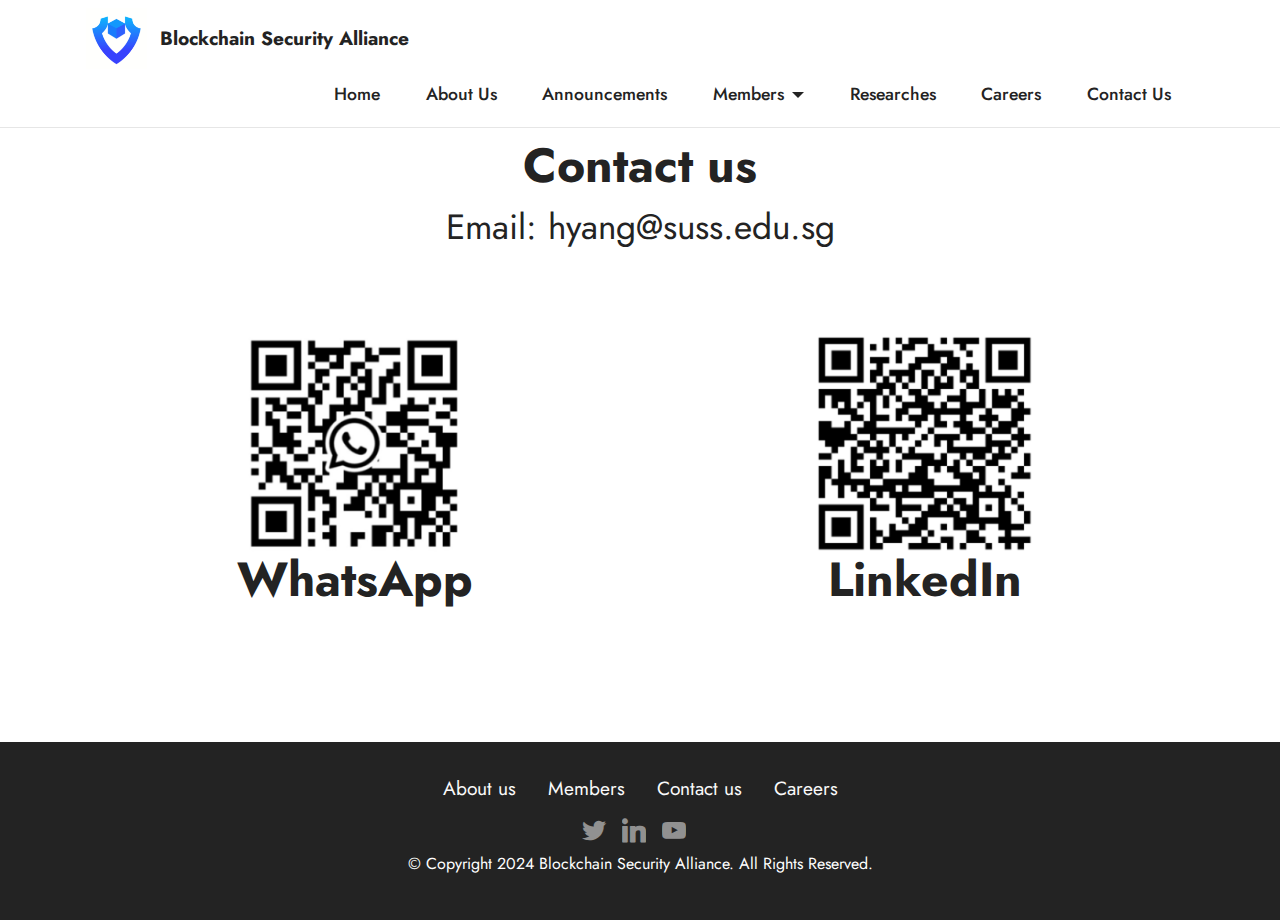
<file: page7.html>
<!DOCTYPE html>
<html>
  <head>
    <!-- Site made with Mobirise Website Builder v5.8.9, https://mobirise.com Contact us-->
    <meta charset="UTF-8" />
    <meta http-equiv="X-UA-Compatible" content="IE=edge" />
    <meta name="generator" content="Mobirise v5.8.9, mobirise.com" />
    <meta
      name="viewport"
      content="width=device-width, initial-scale=1, minimum-scale=1"
    />
    <link
      rel="shortcut icon"
      href="assets/images/untitled-design-241x241.png"
      type="image/x-icon"
    />
    <meta name="description" content="" />

    <title>Contactus</title>
    <link
      rel="stylesheet"
      href="assets/web/assets/mobirise-icons2/mobirise2.css"
    />
    <link rel="stylesheet" href="assets/bootstrap/css/bootstrap.min.css" />
    <link rel="stylesheet" href="assets/bootstrap/css/bootstrap-grid.min.css" />
    <link
      rel="stylesheet"
      href="assets/bootstrap/css/bootstrap-reboot.min.css"
    />
    <link rel="stylesheet" href="assets/dropdown/css/style.css" />
    <link rel="stylesheet" href="assets/socicon/css/styles.css" />
    <link rel="stylesheet" href="assets/theme/css/style.css" />
    <link
      rel="preload"
      href="https://fonts.googleapis.com/css?family=Jost:100,200,300,400,500,600,700,800,900,100i,200i,300i,400i,500i,600i,700i,800i,900i&display=swap"
      as="style"
      onload="this.onload=null;this.rel='stylesheet'"
    />
    <noscript
      ><link
        rel="stylesheet"
        href="https://fonts.googleapis.com/css?family=Jost:100,200,300,400,500,600,700,800,900,100i,200i,300i,400i,500i,600i,700i,800i,900i&display=swap"
    /></noscript>
    <link
      rel="preload"
      as="style"
      href="assets/mobirise/css/mbr-additional.css"
    />
    <link
      rel="stylesheet"
      href="assets/mobirise/css/mbr-additional.css"
      type="text/css"
    />
    <style>
      #contactuscenter {
        margin-left: 38%;
      }
    </style>
  </head>
  <body>
    <section
      data-bs-version="5.1"
      class="menu cid-tE1Vtpq5dO"
      once="menu"
      id="menu1-2f"
    >
      <nav class="navbar navbar-dropdown navbar-fixed-top navbar-expand-lg">
        <div class="container">
          <div class="navbar-brand">
            <span class="navbar-logo">
              <a href="index.html">
                <img
                  src="assets/images/untitled-design-241x241.png"
                  alt="Mobirise Website Builder"
                  style="height: 3.8rem"
                />
              </a>
            </span>
            <span class="navbar-caption-wrap"
              ><a
                class="navbar-caption text-black text-primary display-7"
                href="index.html"
                >Blockchain Security Alliance</a
              ></span
            >
          </div>
          <button
            class="navbar-toggler"
            type="button"
            data-toggle="collapse"
            data-bs-toggle="collapse"
            data-target="#navbarSupportedContent"
            data-bs-target="#navbarSupportedContent"
            aria-controls="navbarNavAltMarkup"
            aria-expanded="false"
            aria-label="Toggle navigation"
          >
            <div class="hamburger">
              <span></span>
              <span></span>
              <span></span>
              <span></span>
            </div>
          </button>
          <div class="collapse navbar-collapse" id="navbarSupportedContent">
            <ul
              class="navbar-nav nav-dropdown nav-right"
              data-app-modern-menu="true"
            >
              <li class="nav-item">
                <a
                  class="nav-link link text-black text-primary display-4"
                  href="index.html"
                  >Home</a
                >
              </li>
              <li class="nav-item">
                <a
                  class="nav-link link text-black text-primary display-4"
                  href="page8.html"
                  >About Us</a
                >
              </li>
              <li class="nav-item">
                <a
                  class="nav-link link text-black text-primary display-4"
                  href="page5.html"
                  >Announcements</a
                >
              </li>
              <li class="nav-item dropdown">
                <a
                  class="nav-link link text-black text-primary dropdown-toggle show display-4"
                  href="page2.html"
                  data-toggle="dropdown-submenu"
                  data-bs-toggle="dropdown"
                  data-bs-auto-close="outside"
                  aria-expanded="false"
                  >Members</a
                >
                <div
                  class="dropdown-menu show"
                  aria-labelledby="dropdown-732"
                  data-bs-popper="none"
                >
                  <a
                    class="text-black text-primary dropdown-item display-4"
                    href="page2.html"
                    >Current</a
                  ><a
                    class="text-black text-primary show dropdown-item display-4"
                    href="page6.html"
                    >Be a member</a
                  >
                </div>
              </li>
              <li class="nav-item">
                <a
                  class="nav-link link text-black text-primary display-4"
                  href="page3.html"
                  >Researches</a
                >
              </li>
              <li class="nav-item">
                <a
                  class="nav-link link text-black text-primary display-4"
                  href="page4.html"
                  >Careers</a
                >
              </li>
              <li class="nav-item">
                <a
                  class="nav-link link text-black text-primary display-4"
                  href="page7.html"
                  target="_blank"
                  >Contact Us</a
                >
              </li>
            </ul>
          </div>
        </div>
      </nav>
    </section>

    <section
      data-bs-version="5.1"
      class="contacts1 cid-tLPFYLjtNd"
      id="contacts1-2h"
    >
      <div class="container">
        <div>
          <h3
            class="mbr-section-title mbr-fonts-style align-center mb-0 display-2"
          >
            <strong>Contact us</strong>
          </h3>
          <h4
            class="mbr-section-subtitle mbr-fonts-style align-center mb-0 mt-2 display-5"
          >
            Email: hyang@suss.edu.sg
          </h4>
        </div>
        <div class="row justify-content-center mt-4">
          <div class="card col-12 col-lg-6">
            <div class="card-wrapper">
              <div class="card-box align-center">
                <div class="image-wrapper">
                  <img
                    src="assets/images/whatsapp-240x240.png"
                    alt="Mobirise Website Builder"
                  />
                </div>
                <h4 class="card-title mbr-fonts-style mb-2 display-2">
                  <strong>WhatsApp</strong>
                </h4>
              </div>
            </div>
          </div>
          <div class="card col-12 col-lg-6">
            <div class="card-wrapper">
              <div class="card-box align-center">
                <div class="image-wrapper">
                  <img
                    class="linkedinbsa"
                    src="assets/images/linkedin-240x240.png"
                    alt="Mobirise Website Builder"
                  />
                </div>
                <h4
                  class="card-title mbr-fonts-style align-center mb-2 display-2"
                >
                  <strong>LinkedIn</strong>
                </h4>
              </div>
            </div>
          </div>
        </div>
      </div>
    </section>

    <section
      data-bs-version="5.1"
      class="footer3 cid-tH3dw56JhU"
      once="footers"
      id="footer3-2g"
    >
      <div class="container">
        <div class="media-container-row align-center mbr-white">
          <div class="row row-links">
            <ul class="foot-menu">
              <li class="foot-menu-item mbr-fonts-style display-7">
                <a
                  class="text-white text-primary"
                  href="page8.html"
                  target="_blank"
                  >About us</a
                >
              </li>
              <li class="foot-menu-item mbr-fonts-style display-7">
                <a
                  class="text-white text-primary"
                  href="page2.html"
                  target="_blank"
                  >Members</a
                >
              </li>
              <li class="foot-menu-item mbr-fonts-style display-7">
                <a
                  class="text-white text-primary"
                  href="page7.html"
                  target="_blank"
                  >Contact us</a
                >
              </li>
              <li class="foot-menu-item mbr-fonts-style display-7">
                <a
                  class="text-white text-primary"
                  href="page4.html"
                  target="_blank"
                  >Careers</a
                >
              </li>
            </ul>
          </div>
          <div class="row social-row">
            <div class="social-list align-right pb-2">
              <div class="soc-item">
                <a href="https://twitter.com/sussblockchain" target="_blank">
                  <span
                    class="mbr-iconfont mbr-iconfont-social socicon-twitter socicon"
                  ></span>
                </a>
              </div>
              <div class="soc-item">
                <a
                  href="https://www.linkedin.com/showcase/bsa-blockchain-security-alliance/"
                  target="_blank"
                >
                  <span
                    class="mbr-iconfont mbr-iconfont-social socicon-linkedin socicon"
                  ></span>
                </a>
              </div>
              <div class="soc-item">
                <a href="https://www.youtube.com/@SUSSNiFT" target="_blank">
                  <span
                    class="mbr-iconfont mbr-iconfont-social socicon-youtube socicon"
                  ></span>
                </a>
              </div>
            </div>
          </div>
          <div>
            <p>
              © Copyright 2024 Blockchain Security Alliance. All Rights
              Reserved.
            </p>
          </div>
        </div>
      </div>
    </section>

    <script src="assets/bootstrap/js/bootstrap.bundle.min.js"></script>
    <script src="assets/smoothscroll/smooth-scroll.js"></script>
    <script src="assets/ytplayer/index.js"></script>
    <script src="assets/dropdown/js/navbar-dropdown.js"></script>
    <script src="assets/theme/js/script.js"></script>
  </body>
</html>
</file>
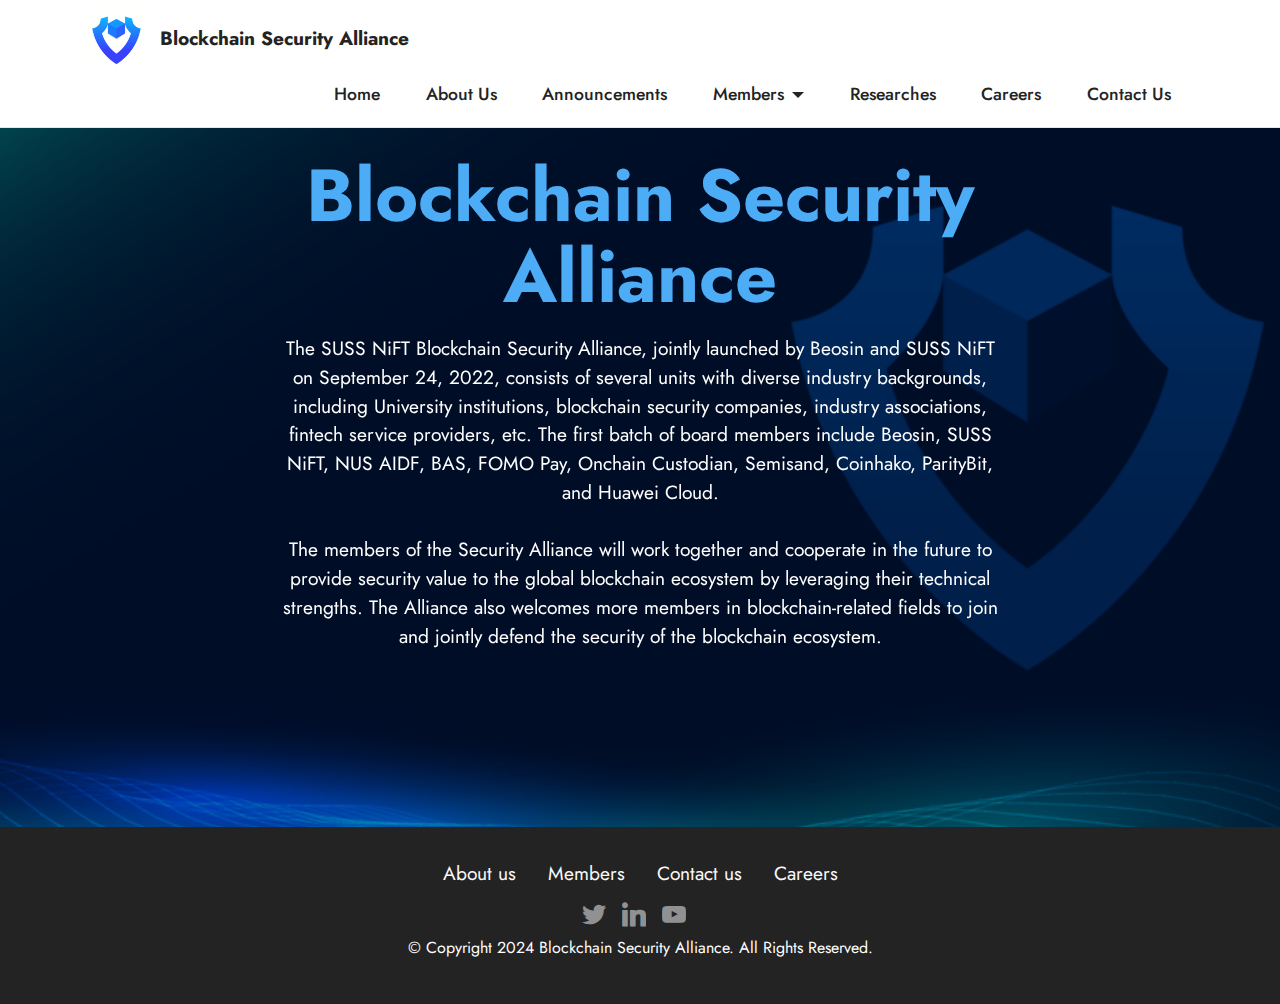
<file: page8.html>
<!DOCTYPE html>
<html>
  <head>
    <!-- Site made with Mobirise Website Builder v5.8.9, https://mobirise.com about us -->
    <meta charset="UTF-8" />
    <meta http-equiv="X-UA-Compatible" content="IE=edge" />
    <meta name="generator" content="Mobirise v5.8.9, mobirise.com" />
    <meta
      name="viewport"
      content="width=device-width, initial-scale=1, minimum-scale=1"
    />
    <link
      rel="shortcut icon"
      href="assets/images/untitled-design-241x241.png"
      type="image/x-icon"
    />
    <meta name="description" content="" />

    <title>Home</title>
    <link rel="stylesheet" href="assets/bootstrap/css/bootstrap.min.css" />
    <link rel="stylesheet" href="assets/bootstrap/css/bootstrap-grid.min.css" />
    <link
      rel="stylesheet"
      href="assets/bootstrap/css/bootstrap-reboot.min.css"
    />
    <link rel="stylesheet" href="assets/parallax/jarallax.css" />
    <link rel="stylesheet" href="assets/dropdown/css/style.css" />
    <link rel="stylesheet" href="assets/socicon/css/styles.css" />
    <link rel="stylesheet" href="assets/theme/css/style.css" />
    <link
      rel="preload"
      href="https://fonts.googleapis.com/css?family=Jost:100,200,300,400,500,600,700,800,900,100i,200i,300i,400i,500i,600i,700i,800i,900i&display=swap"
      as="style"
      onload="this.onload=null;this.rel='stylesheet'"
    />
    <noscript
      ><link
        rel="stylesheet"
        href="https://fonts.googleapis.com/css?family=Jost:100,200,300,400,500,600,700,800,900,100i,200i,300i,400i,500i,600i,700i,800i,900i&display=swap"
    /></noscript>
    <link
      rel="preload"
      as="style"
      href="assets/mobirise/css/mbr-additional.css"
    />
    <link
      rel="stylesheet"
      href="assets/mobirise/css/mbr-additional.css"
      type="text/css"
    />
    <style>
      #intro {
        display: block;
        margin-top: 6em;
        color: rgb(76, 172, 246);
        margin-bottom: 10em;
      }
      #aboutusintro {
        color: white;
      }
    </style>
  </head>
  <body>
    <section
      data-bs-version="5.1"
      class="menu cid-tE1Vtpq5dO"
      once="menu"
      id="menu1-25"
    >
      <nav class="navbar navbar-dropdown navbar-fixed-top navbar-expand-lg">
        <div class="container">
          <div class="navbar-brand">
            <span class="navbar-logo">
              <a href="index.html">
                <img
                  src="assets/images/untitled-design-241x241.png"
                  alt="Mobirise Website Builder"
                  style="height: 3.8rem"
                />
              </a>
            </span>
            <span class="navbar-caption-wrap"
              ><a
                class="navbar-caption text-black text-primary display-7"
                href="index.html"
                >Blockchain Security Alliance</a
              ></span
            >
          </div>
          <button
            class="navbar-toggler"
            type="button"
            data-toggle="collapse"
            data-bs-toggle="collapse"
            data-target="#navbarSupportedContent"
            data-bs-target="#navbarSupportedContent"
            aria-controls="navbarNavAltMarkup"
            aria-expanded="false"
            aria-label="Toggle navigation"
          >
            <div class="hamburger">
              <span></span>
              <span></span>
              <span></span>
              <span></span>
            </div>
          </button>
          <div class="collapse navbar-collapse" id="navbarSupportedContent">
            <ul
              class="navbar-nav nav-dropdown nav-right"
              data-app-modern-menu="true"
            >
              <li class="nav-item">
                <a
                  class="nav-link link text-black text-primary display-4"
                  href="index.html"
                  >Home</a
                >
              </li>
              <li>
                <a
                  class="nav-link link text-black text-primary display-4"
                  href="page8.html"
                  >About Us</a
                >
              </li>
              <li class="nav-item">
                <a
                  class="nav-link link text-black text-primary display-4"
                  href="page5.html"
                  >Announcements</a
                >
              </li>
              <li class="nav-item dropdown">
                <a
                  class="nav-link link text-black text-primary dropdown-toggle show display-4"
                  href="page2.html"
                  data-toggle="dropdown-submenu"
                  data-bs-toggle="dropdown"
                  data-bs-auto-close="outside"
                  aria-expanded="false"
                  >Members</a
                >
                <div
                  class="dropdown-menu show"
                  aria-labelledby="dropdown-732"
                  data-bs-popper="none"
                >
                  <a
                    class="text-black text-primary dropdown-item display-4"
                    href="page2.html"
                    >Current</a
                  ><a
                    class="text-black text-primary show dropdown-item display-4"
                    href="page6.html"
                    >Be a member</a
                  >
                </div>
              </li>
              <li class="nav-item">
                <a
                  class="nav-link link text-black text-primary display-4"
                  href="page3.html"
                  >Researches</a
                >
              </li>
              <li class="nav-item">
                <a
                  class="nav-link link text-black text-primary display-4"
                  href="page4.html"
                  >Careers</a
                >
              </li>
              <li class="nav-item">
                <a
                  class="nav-link link text-black text-primary display-4"
                  href="page7.html"
                  target="_blank"
                  >Contact Us</a
                >
              </li>
            </ul>
          </div>
        </div>
      </nav>
    </section>

    <div
      class="mbr-parallax-background"
      style="
        background-image: url(assets/images/backgroundfinal.png);
        width: 100%;
        height: 100%;
        background-size: contain;
        background-repeat: no-repeat;
        margin-top: 0px;
        background-position: 100%;
      "
    >
      <div class="align-center container">
        <div class="row justify-content-center">
          <div id="intro" class="col-12 col-lg-8">
            <h1 class="mbr-section-title mbr-fonts-style mb-3 display-1">
              <strong>Blockchain Security Alliance</strong>
            </h1>

            <p
              id="aboutusintro"
              class="mbr-text mbr-fonts-style display-7"
              color="red"
            >
              The SUSS NiFT Blockchain Security Alliance, jointly launched by
              Beosin and SUSS NiFT on September 24, 2022, consists of several
              units with diverse industry backgrounds, including University
              institutions, blockchain security companies, industry
              associations, fintech service providers, etc. The first batch of
              board members include Beosin, SUSS NiFT, NUS AIDF, BAS, FOMO Pay,
              Onchain Custodian, Semisand, Coinhako, ParityBit, and Huawei
              Cloud.<br /><br />The members of the Security Alliance will work
              together and cooperate in the future to provide security value to
              the global blockchain ecosystem by leveraging their technical
              strengths. The Alliance also welcomes more members in
              blockchain-related fields to join and jointly defend the security
              of the blockchain ecosystem.<br />
            </p>
          </div>
        </div>
      </div>
    </div>

    <section
      data-bs-version="5.1"
      class="footer3 cid-tH3dw56JhU"
      once="footers"
      id="footer3-1p"
    >
      <div class="container">
        <div class="media-container-row align-center mbr-white">
          <div class="row row-links">
            <ul class="foot-menu">
              <li class="foot-menu-item mbr-fonts-style display-7">
                <a
                  class="text-white text-primary"
                  href="page8.html"
                  target="_blank"
                  >About us</a
                >
              </li>
              <li class="foot-menu-item mbr-fonts-style display-7">
                <a
                  class="text-white text-primary"
                  href="page2.html"
                  target="_blank"
                  >Members</a
                >
              </li>
              <li class="foot-menu-item mbr-fonts-style display-7">
                <a
                  class="text-white text-primary"
                  href="page7.html"
                  target="_blank"
                  >Contact us</a
                >
              </li>
              <li class="foot-menu-item mbr-fonts-style display-7">
                <a
                  class="text-white text-primary"
                  href="page4.html"
                  target="_blank"
                  >Careers</a
                >
              </li>
            </ul>
          </div>
          <div class="row social-row">
            <div class="social-list align-right pb-2">
              <div class="soc-item">
                <a href="https://twitter.com/sussblockchain" target="_blank">
                  <span
                    class="mbr-iconfont mbr-iconfont-social socicon-twitter socicon"
                  ></span>
                </a>
              </div>
              <div class="soc-item">
                <a
                  href="https://www.linkedin.com/showcase/bsa-blockchain-security-alliance/"
                  target="_blank"
                >
                  <span
                    class="mbr-iconfont mbr-iconfont-social socicon-linkedin socicon"
                  ></span>
                </a>
              </div>
              <div class="soc-item">
                <a href="https://www.youtube.com/@SUSSNiFT" target="_blank">
                  <span
                    class="mbr-iconfont mbr-iconfont-social socicon-youtube socicon"
                  ></span>
                </a>
              </div>
            </div>
          </div>
          <div>
            <p>
              © Copyright 2024 Blockchain Security Alliance. All Rights
              Reserved.
            </p>
          </div>
        </div>
      </div>
    </section>
    <script src="assets/bootstrap/js/bootstrap.bundle.min.js"></script>
    <script src="assets/parallax/jarallax.js"></script>
    <script src="assets/smoothscroll/smooth-scroll.js"></script>
    <script src="assets/ytplayer/index.js"></script>
    <script src="assets/dropdown/js/navbar-dropdown.js"></script>
    <script src="assets/theme/js/script.js"></script>
  </body>
</html>
</file>
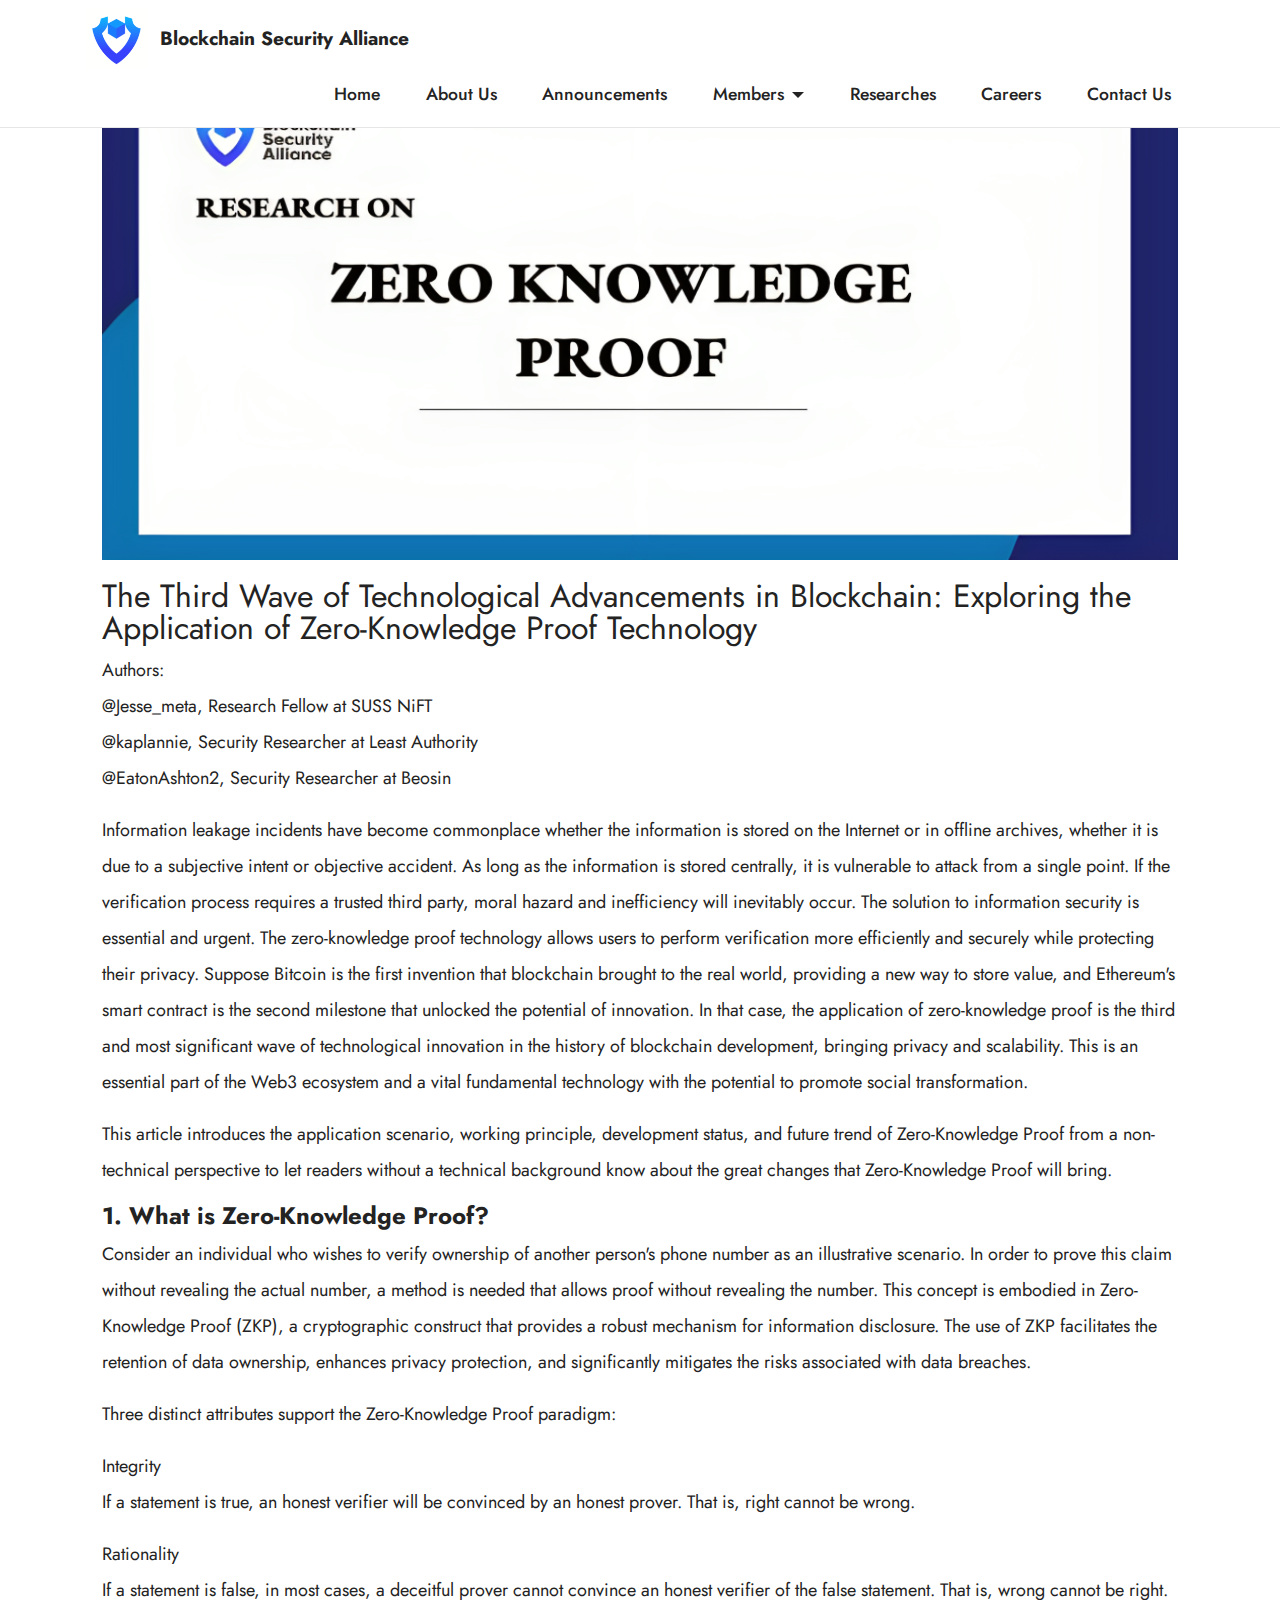
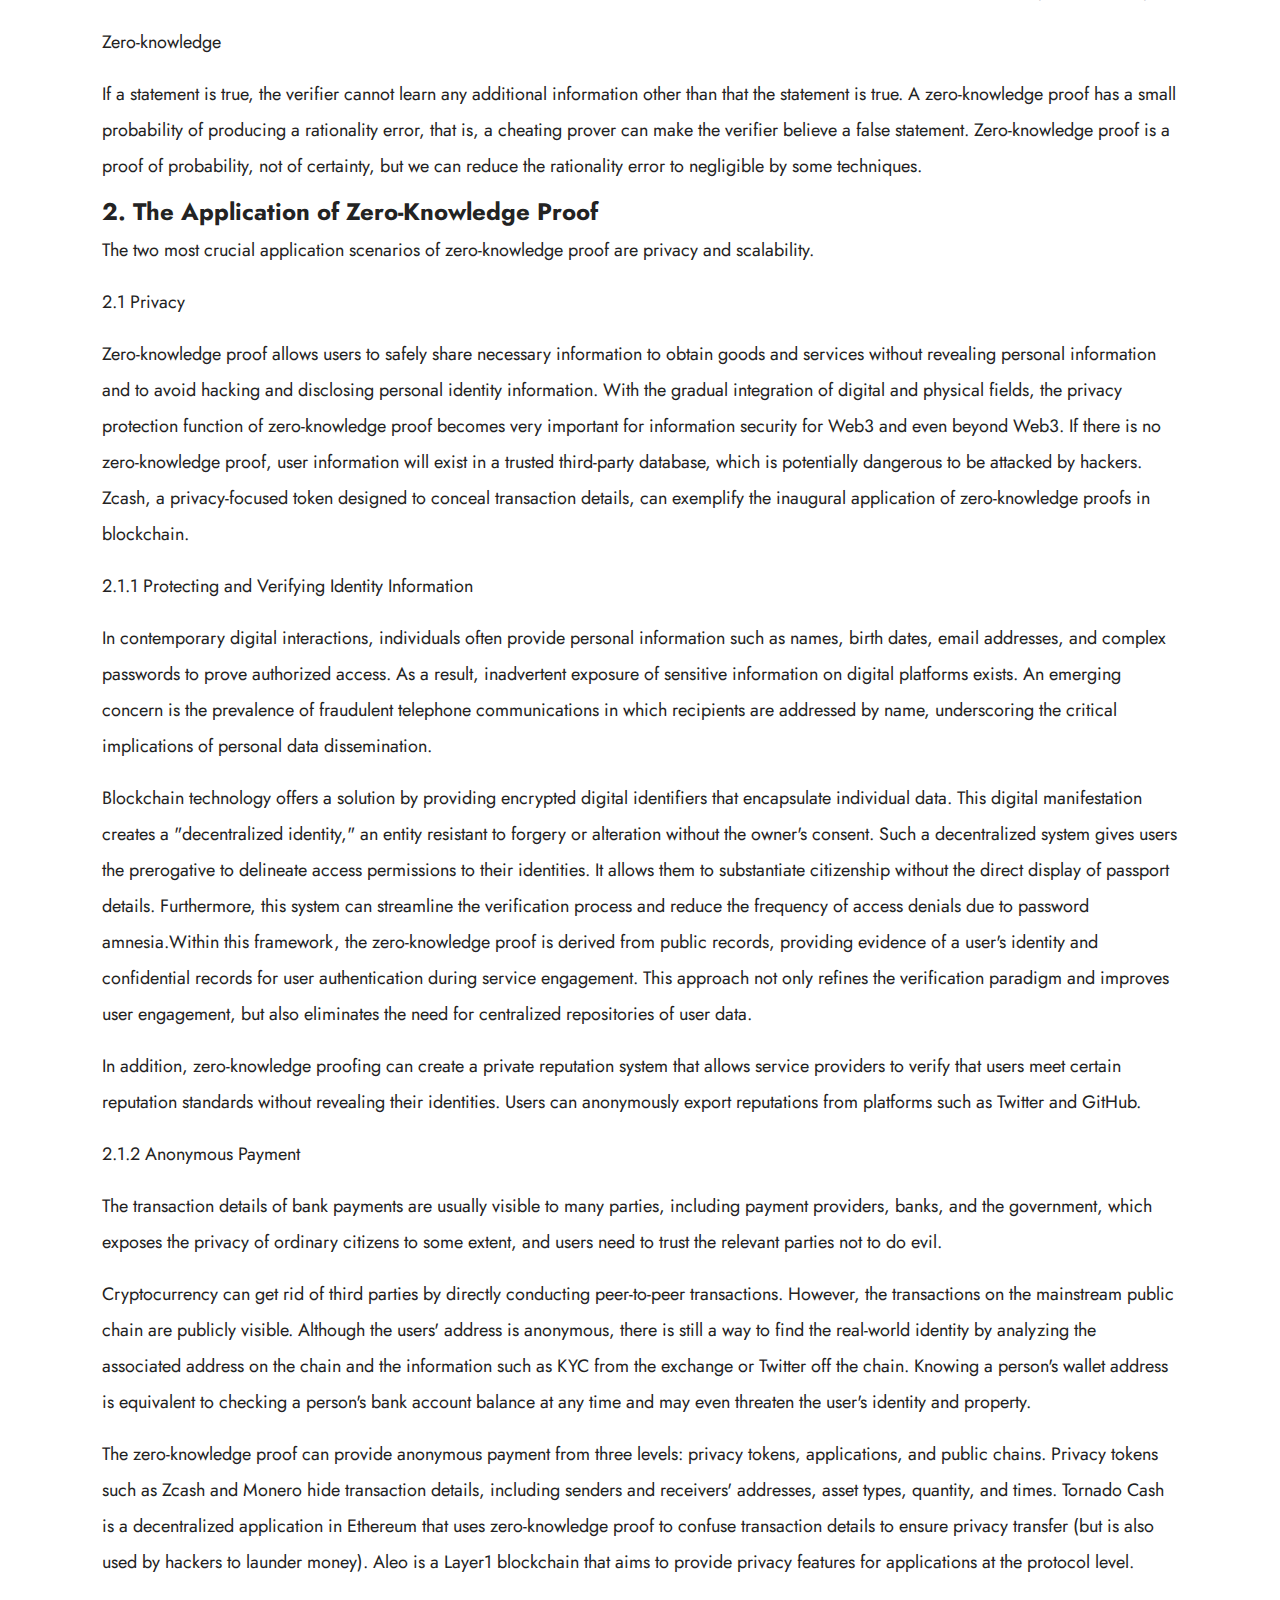
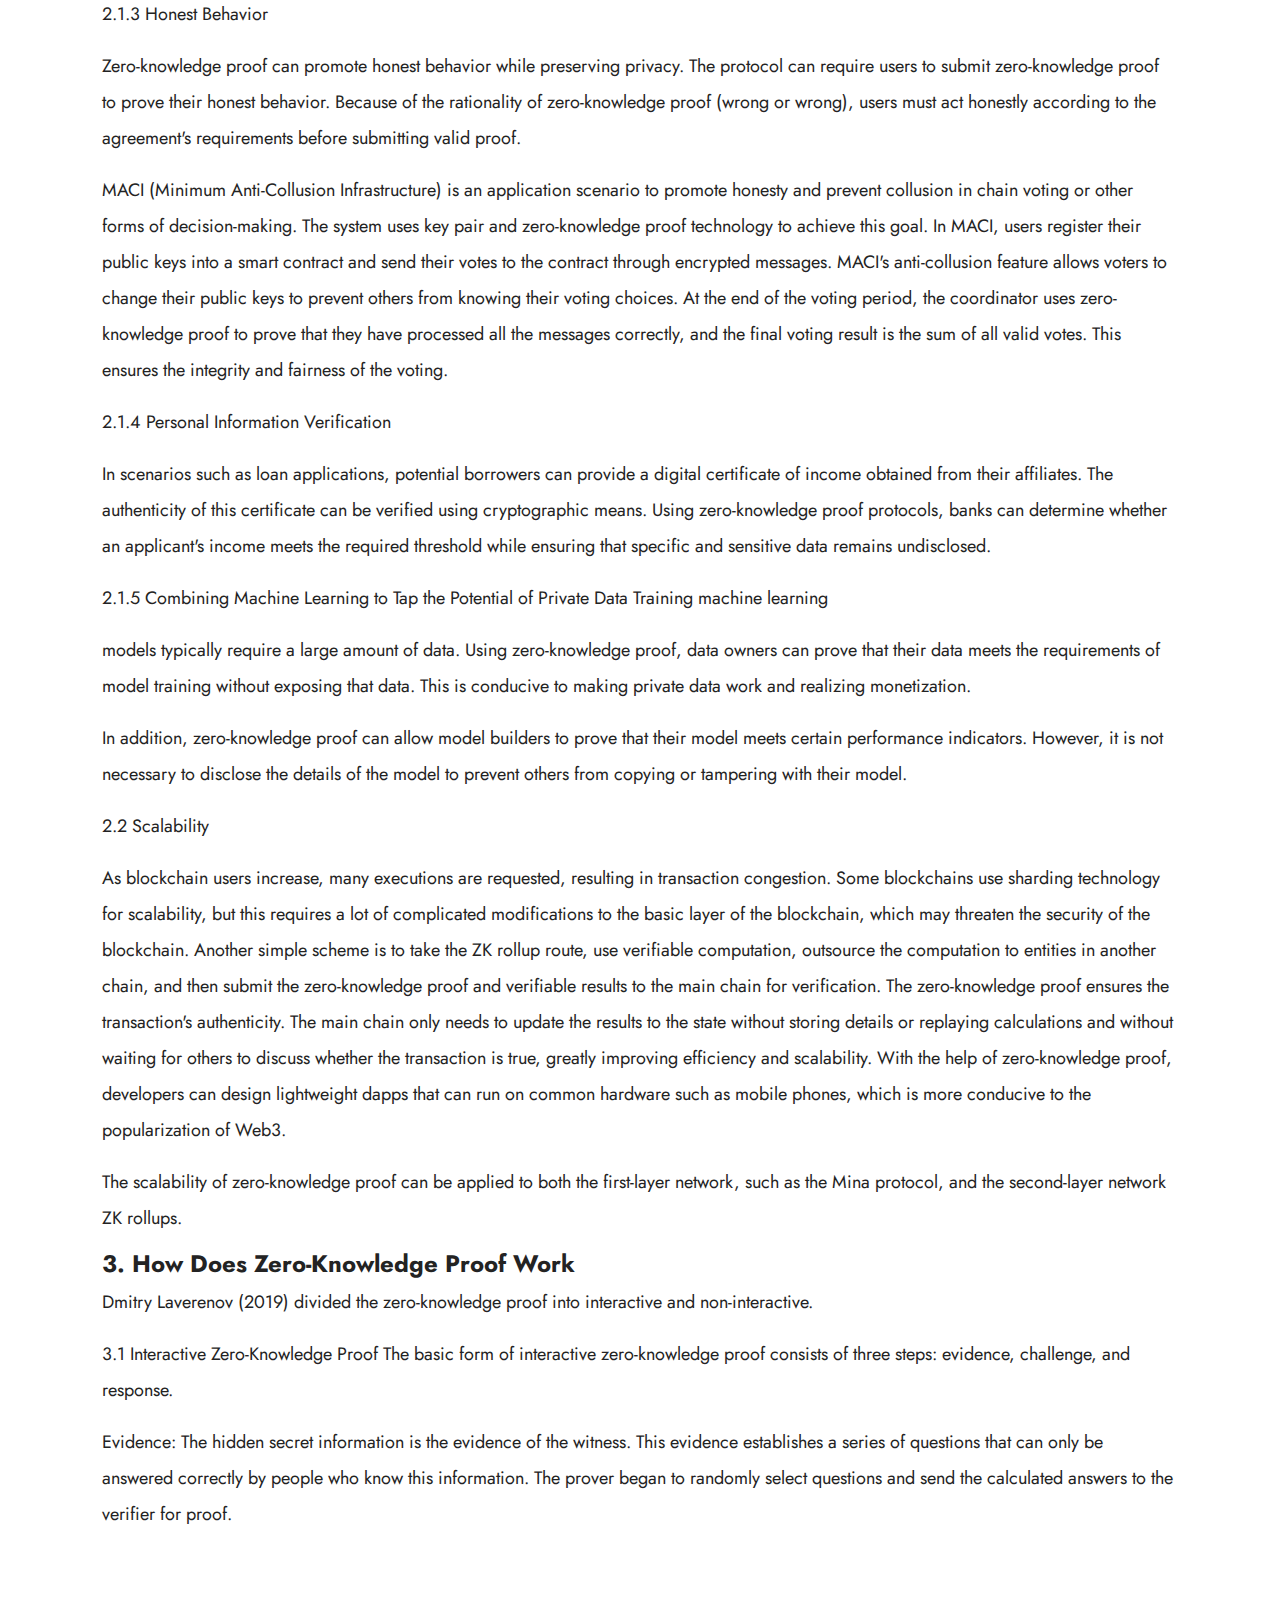
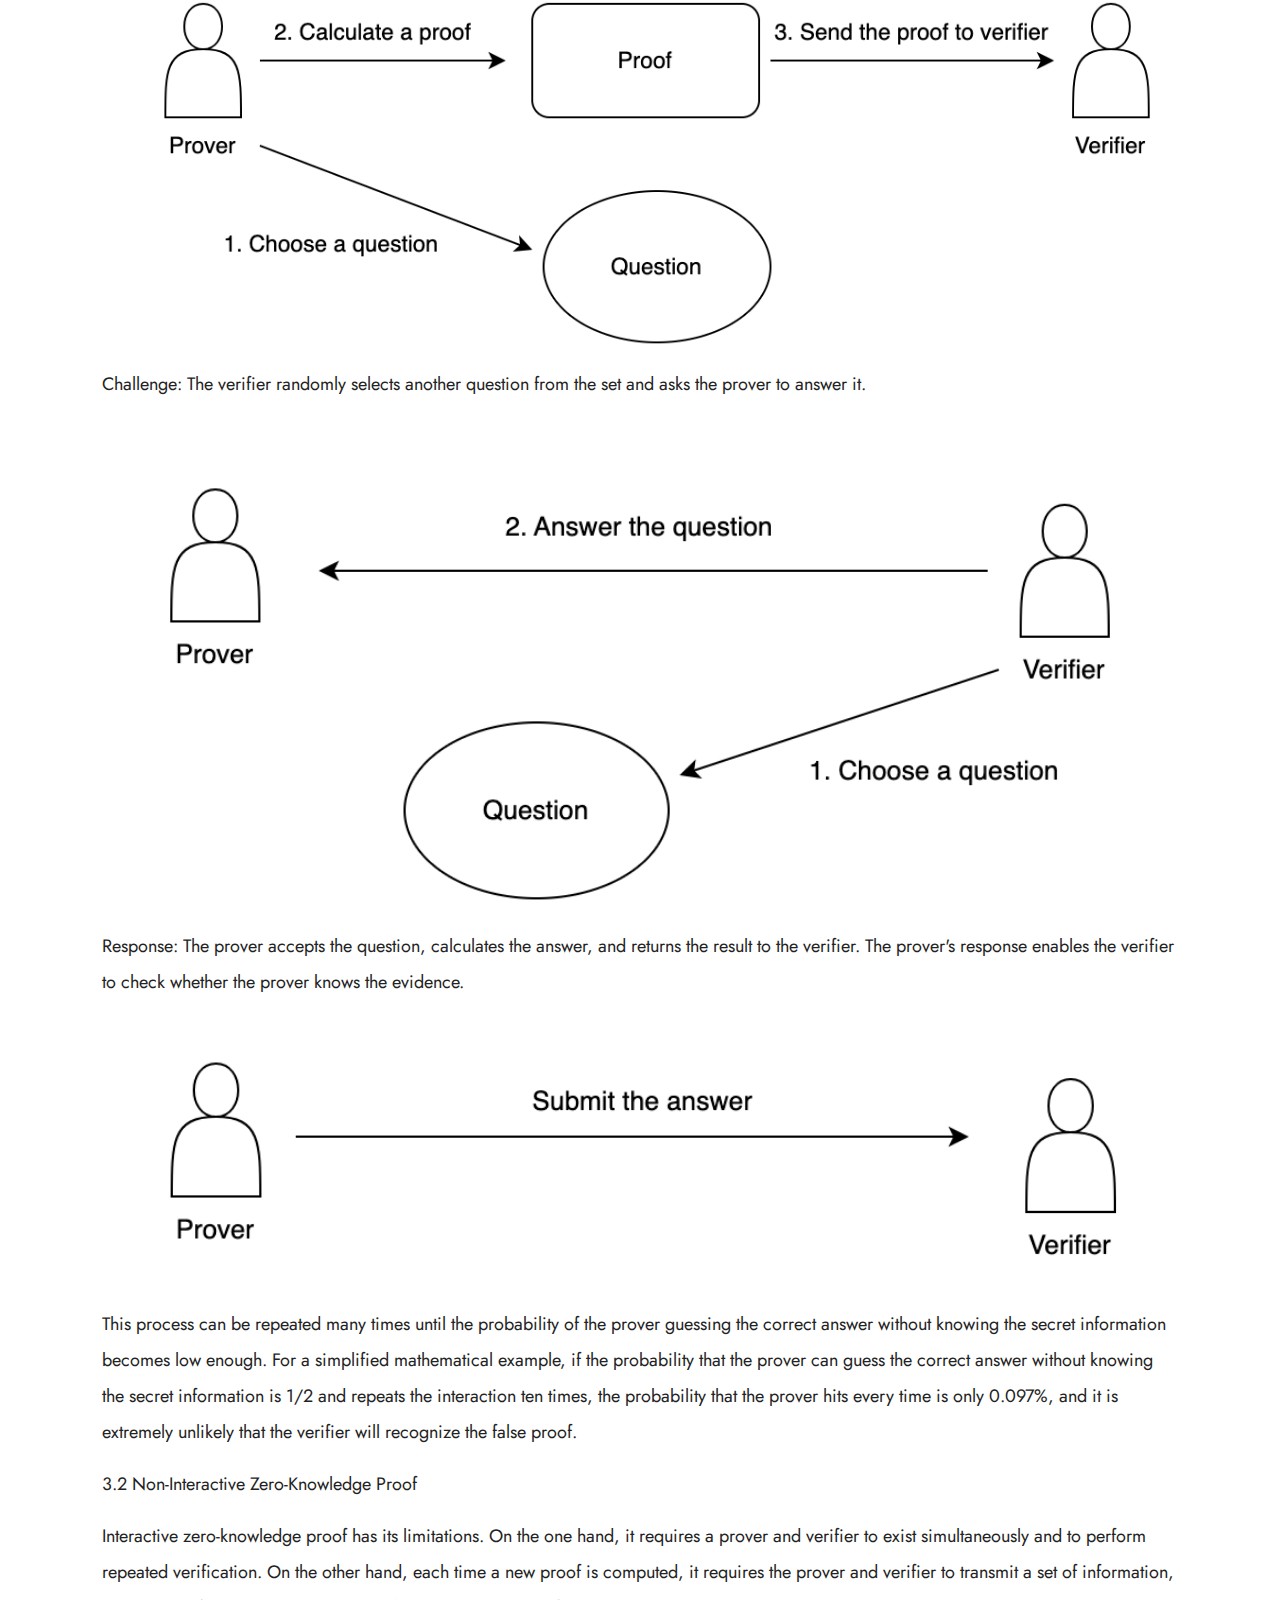
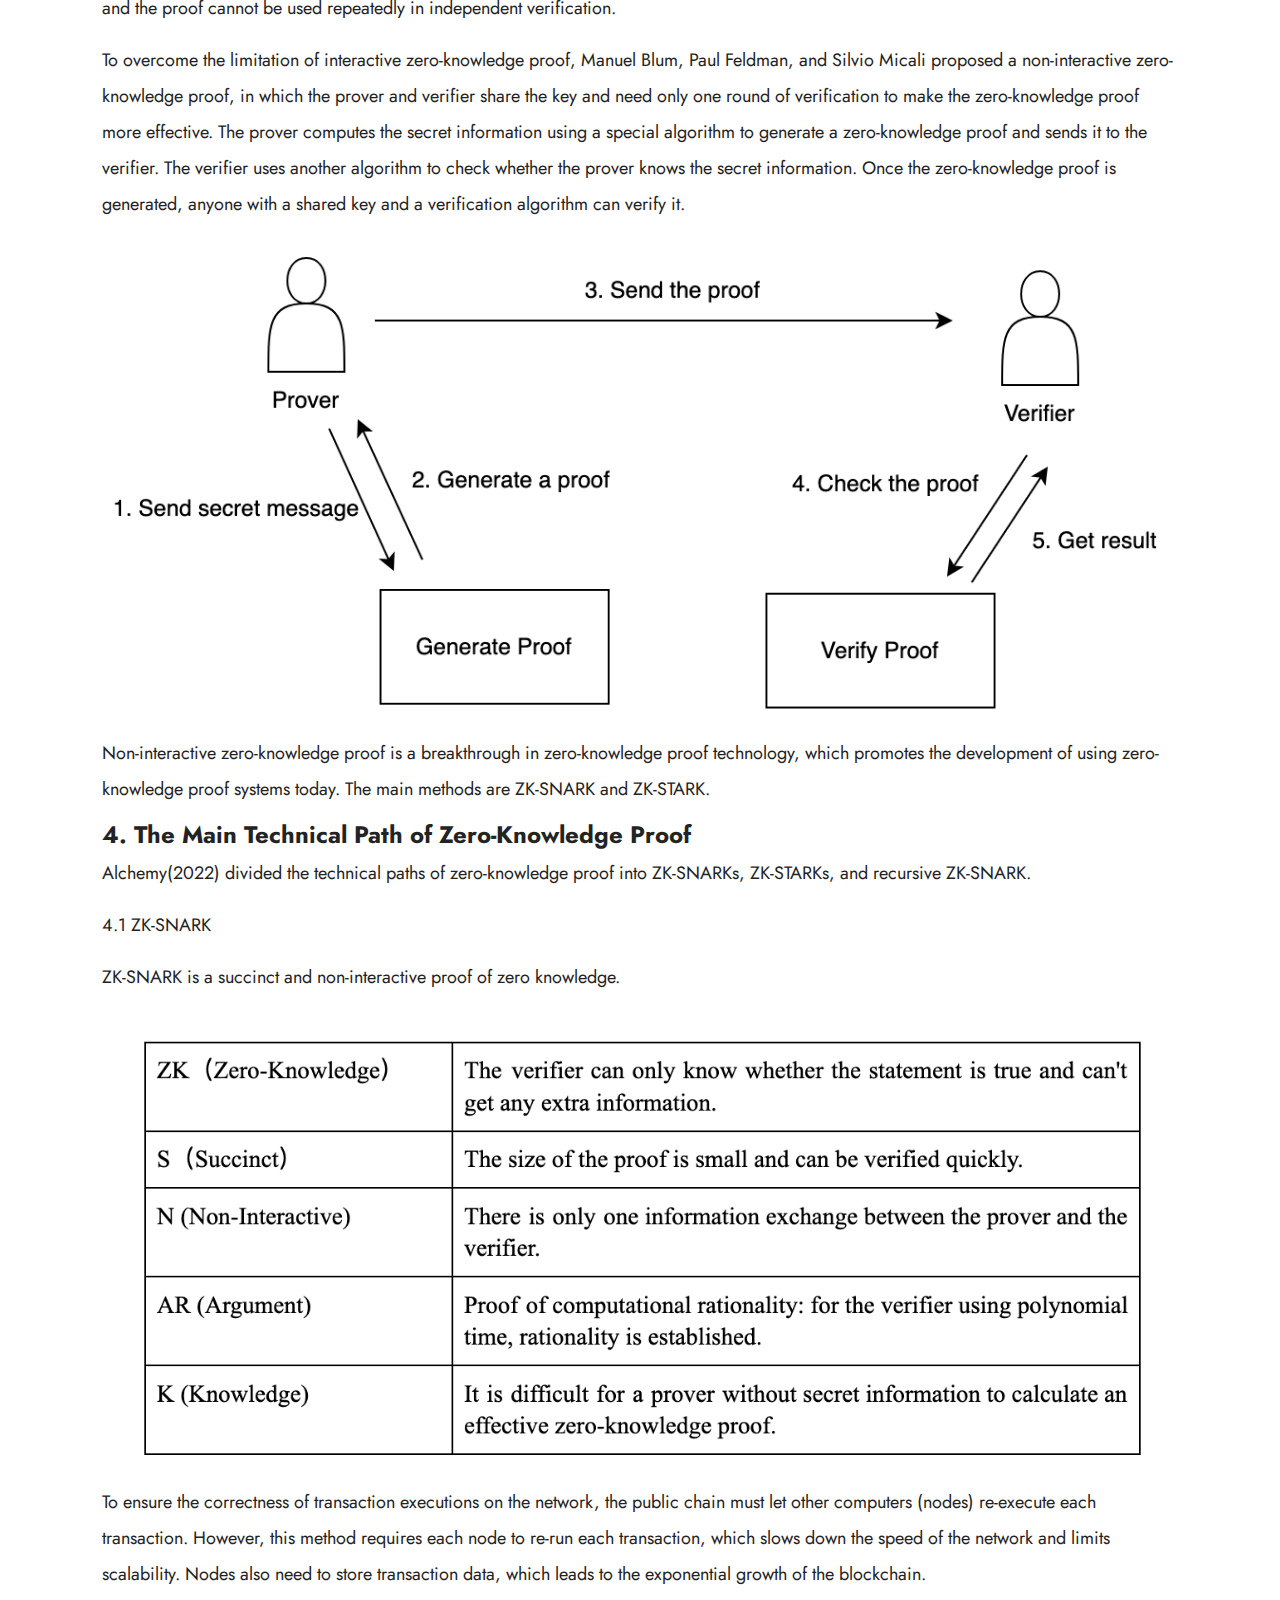
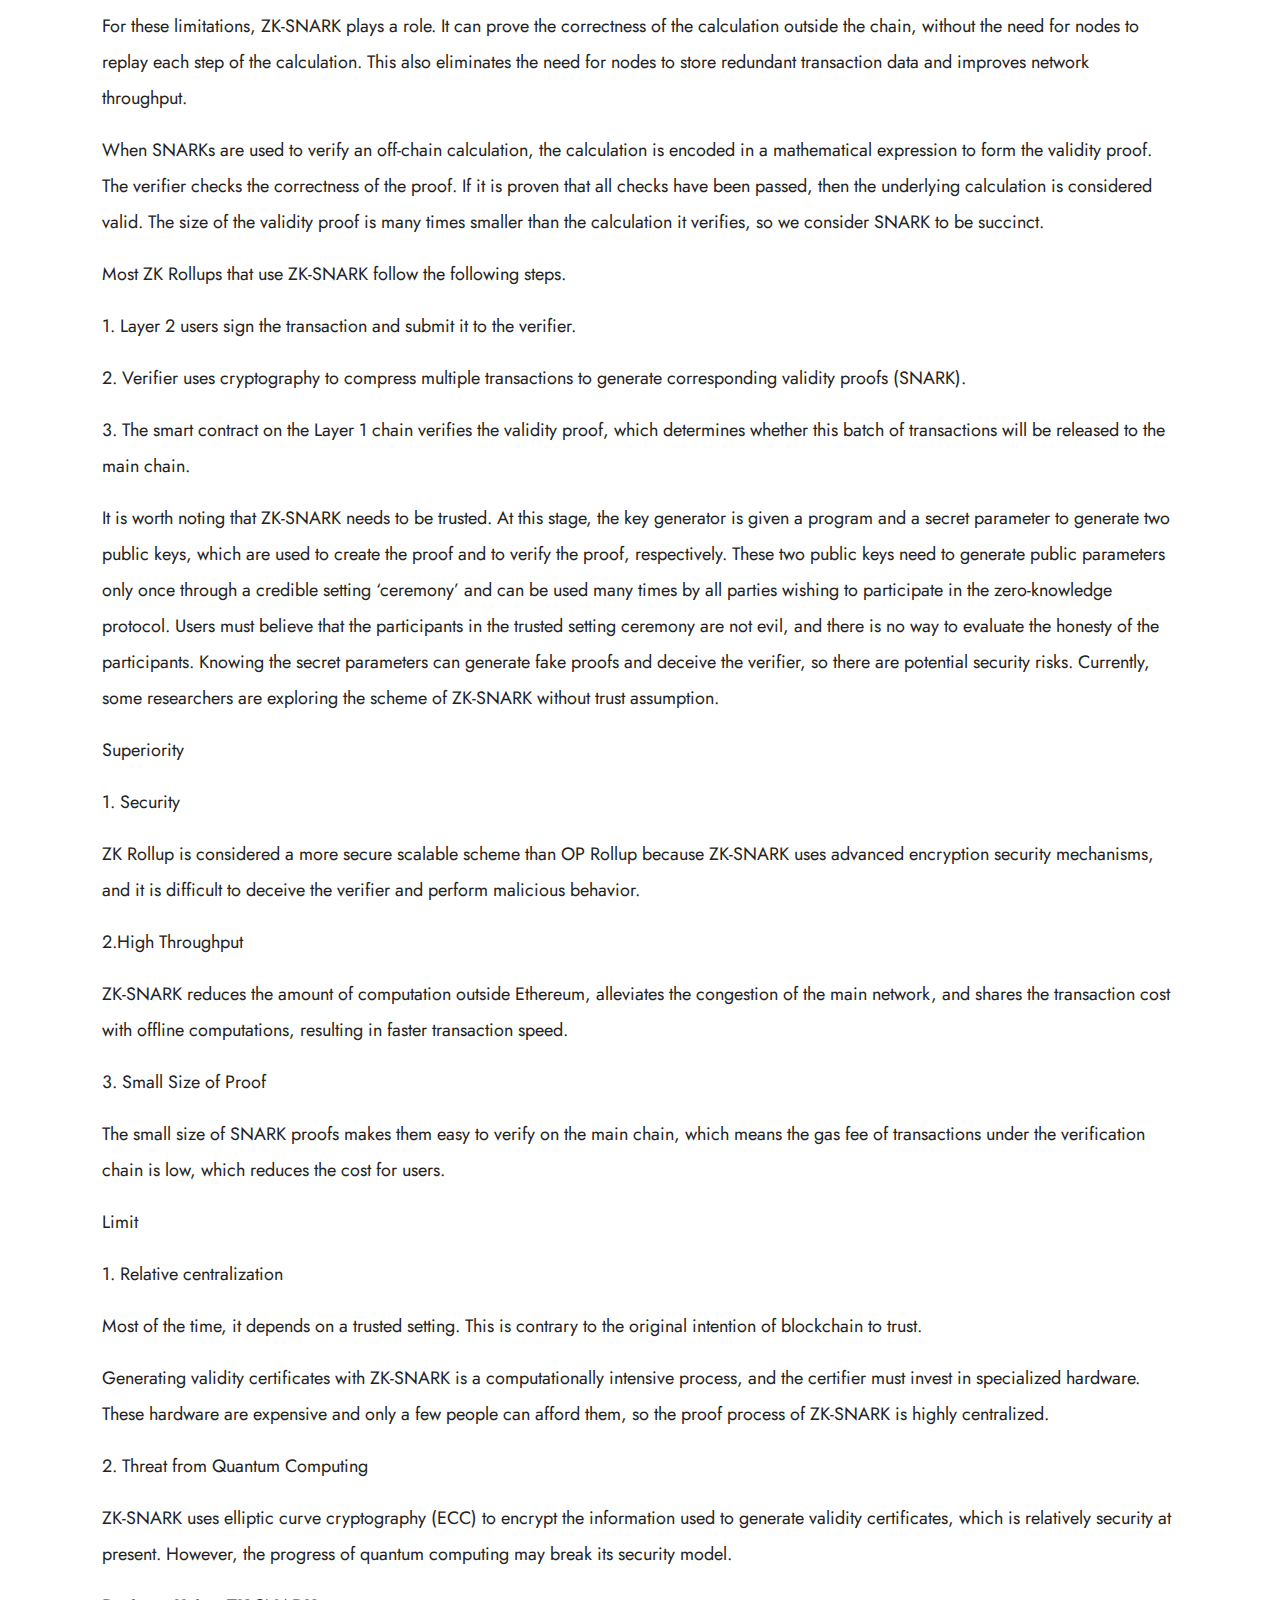
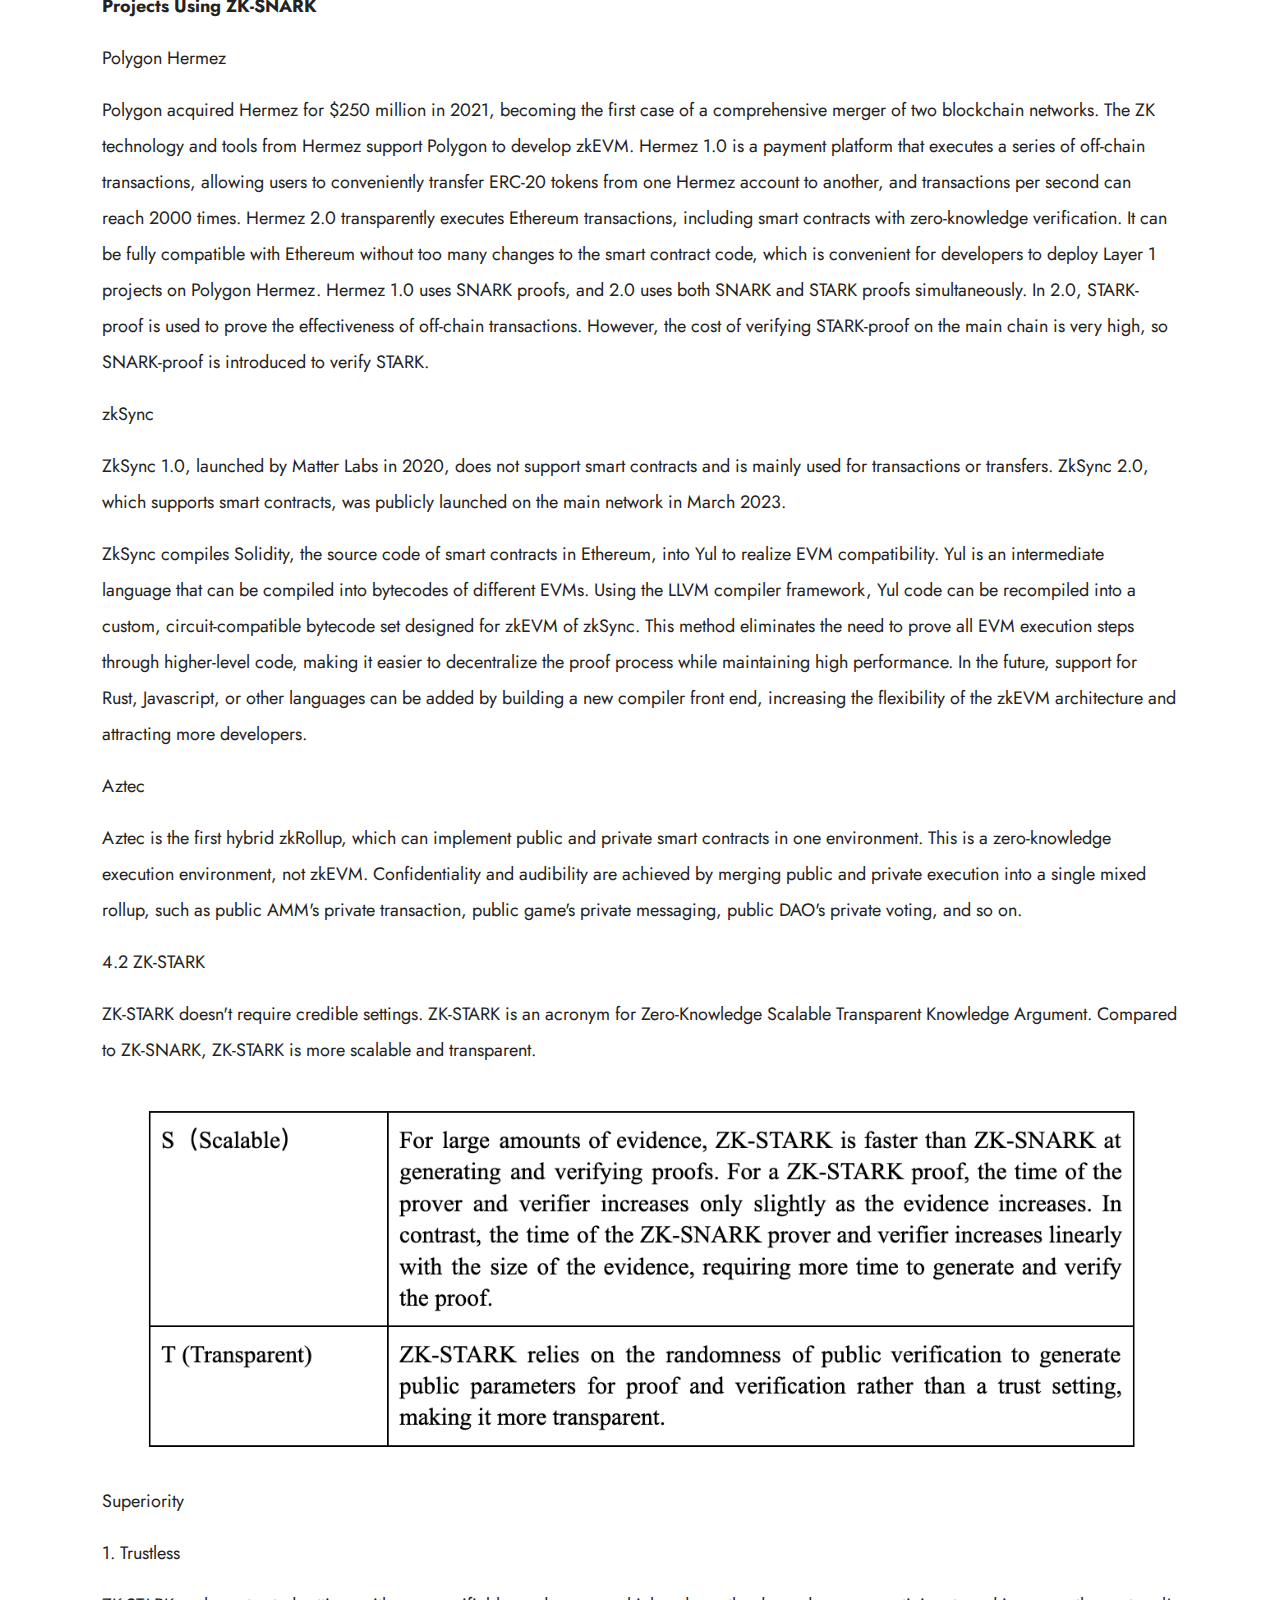
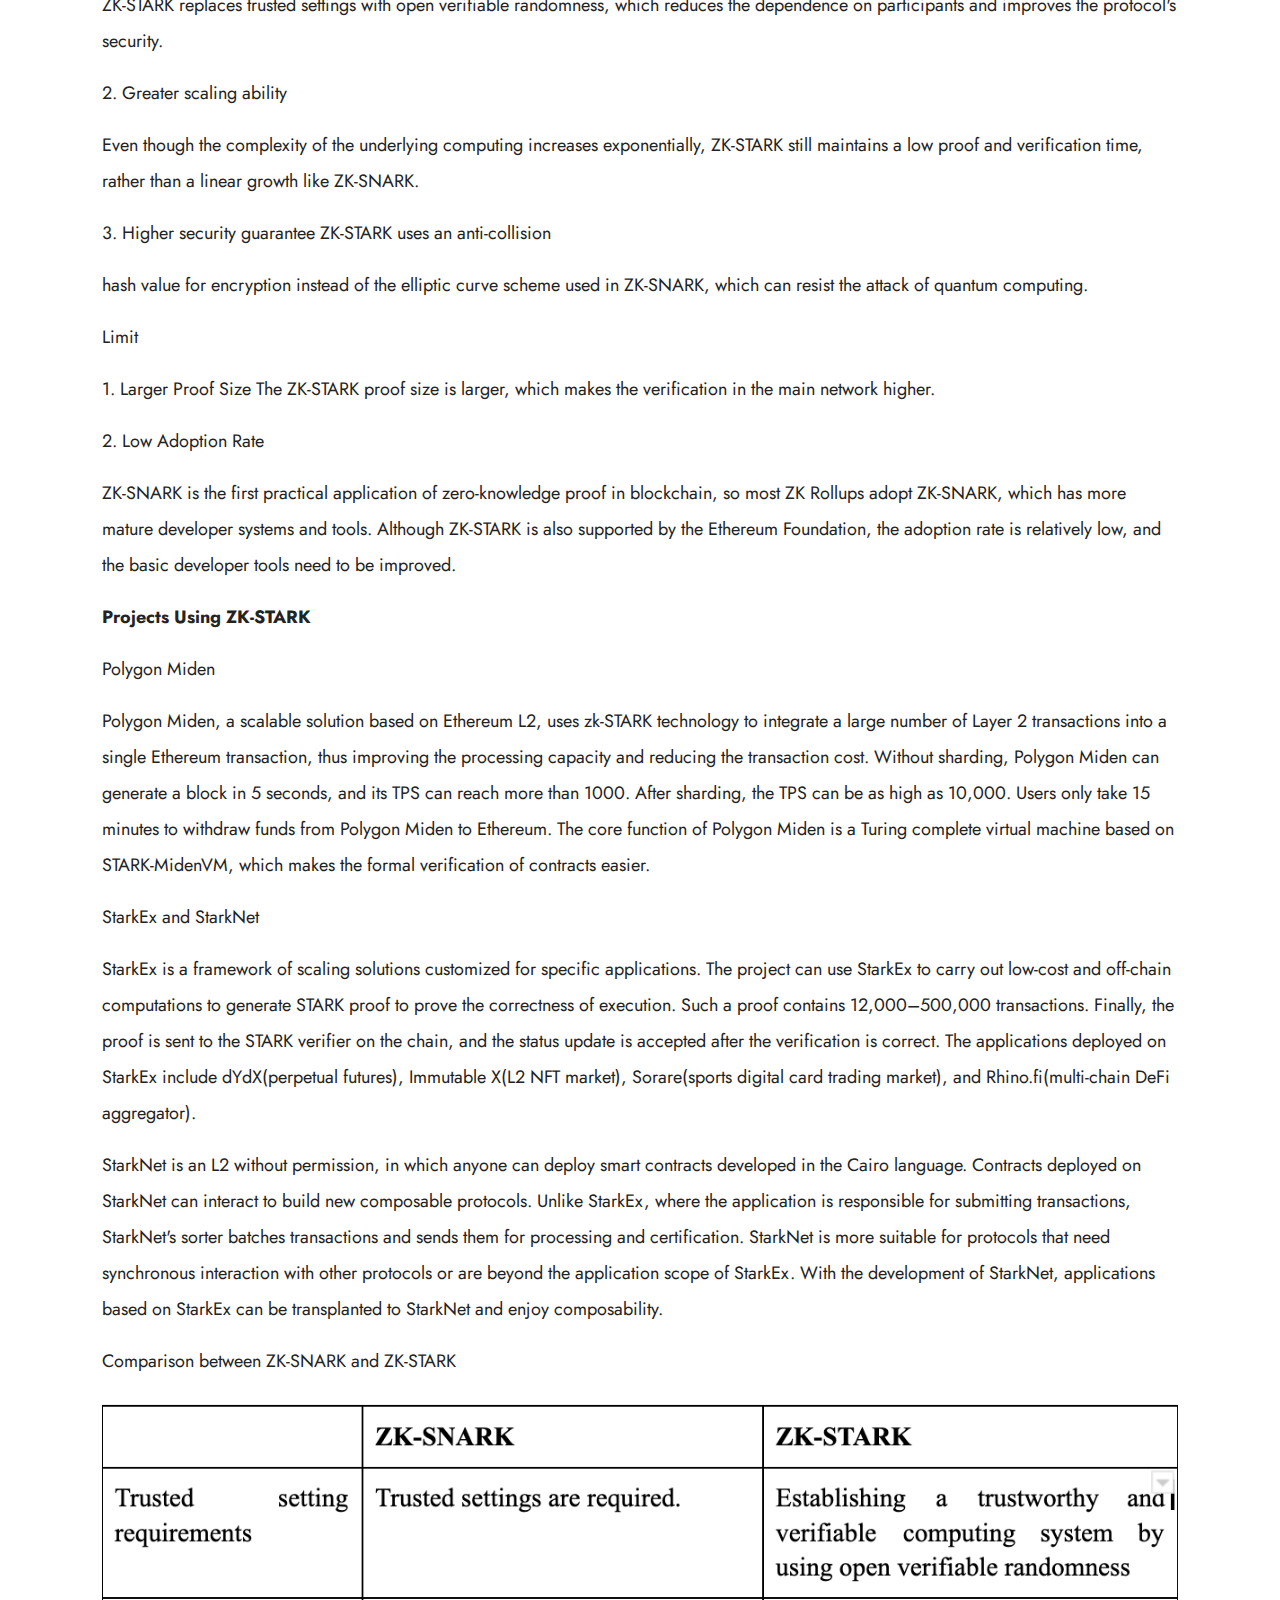
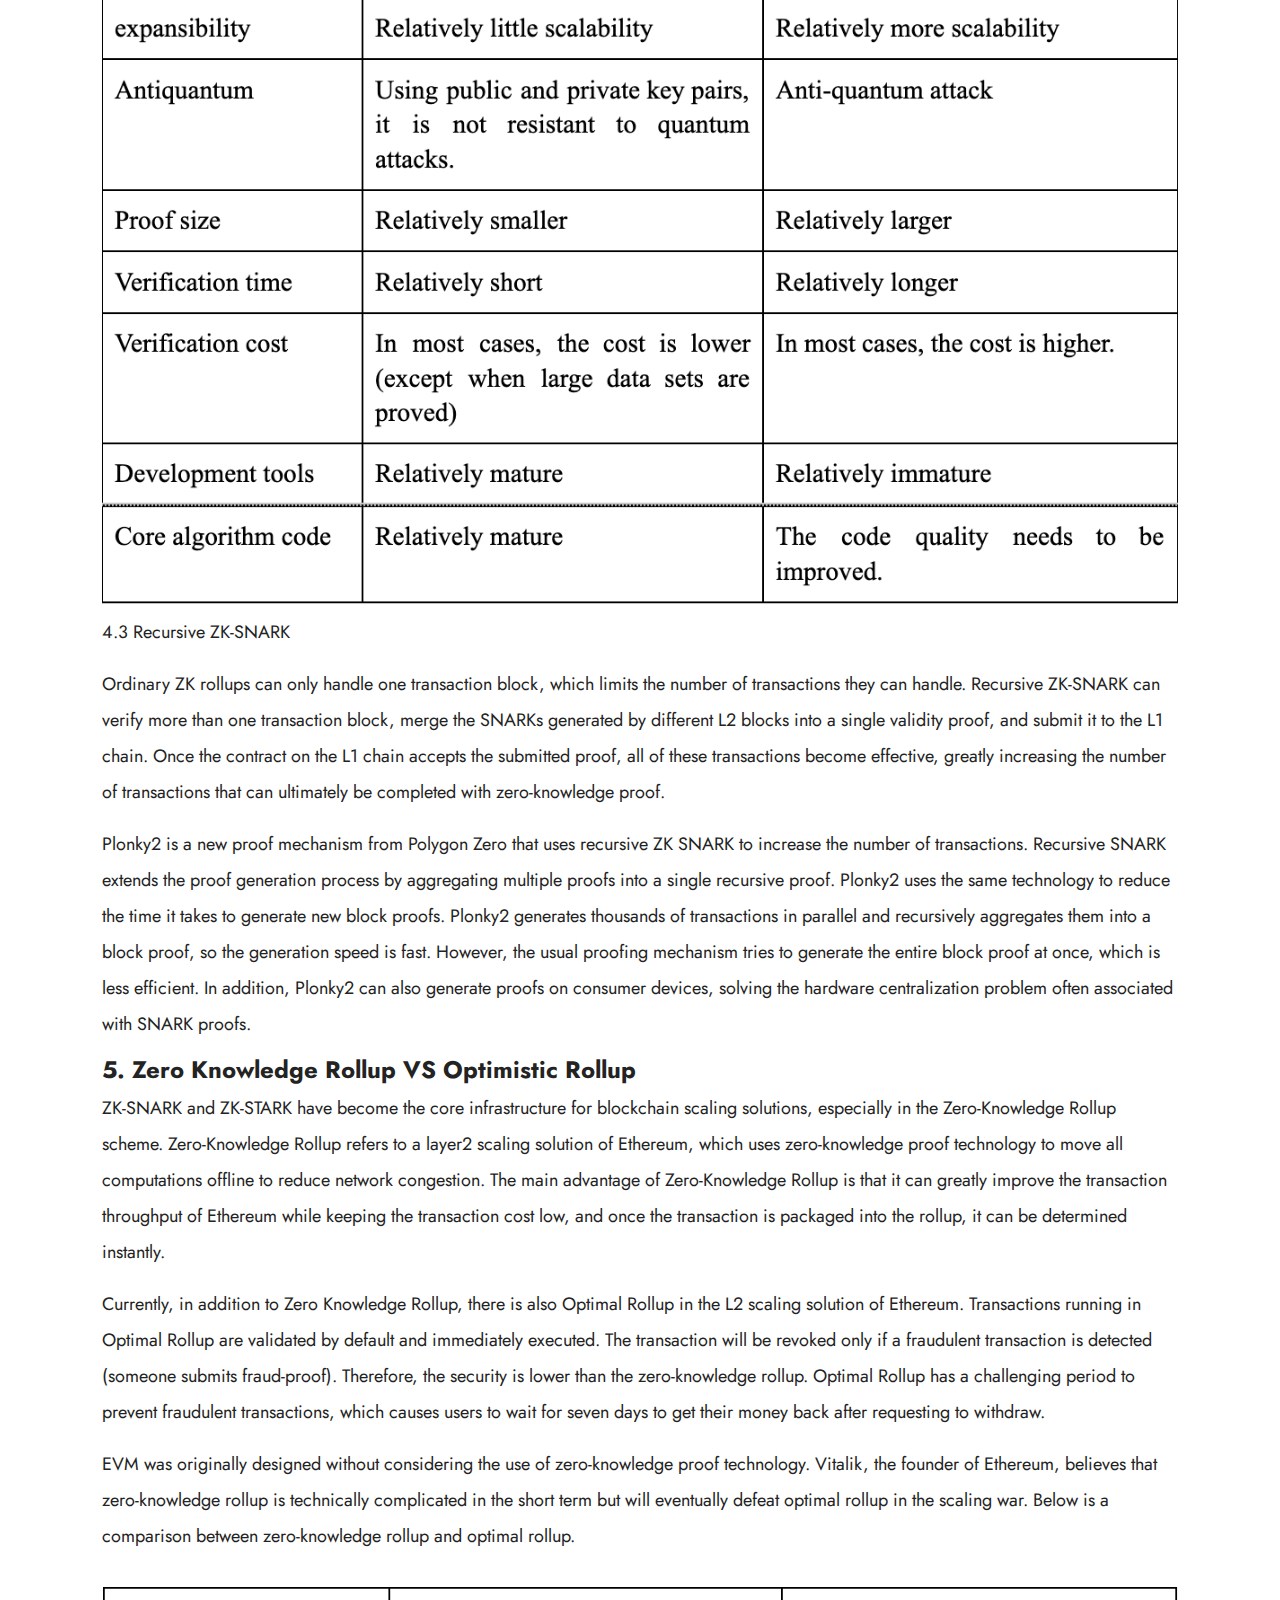
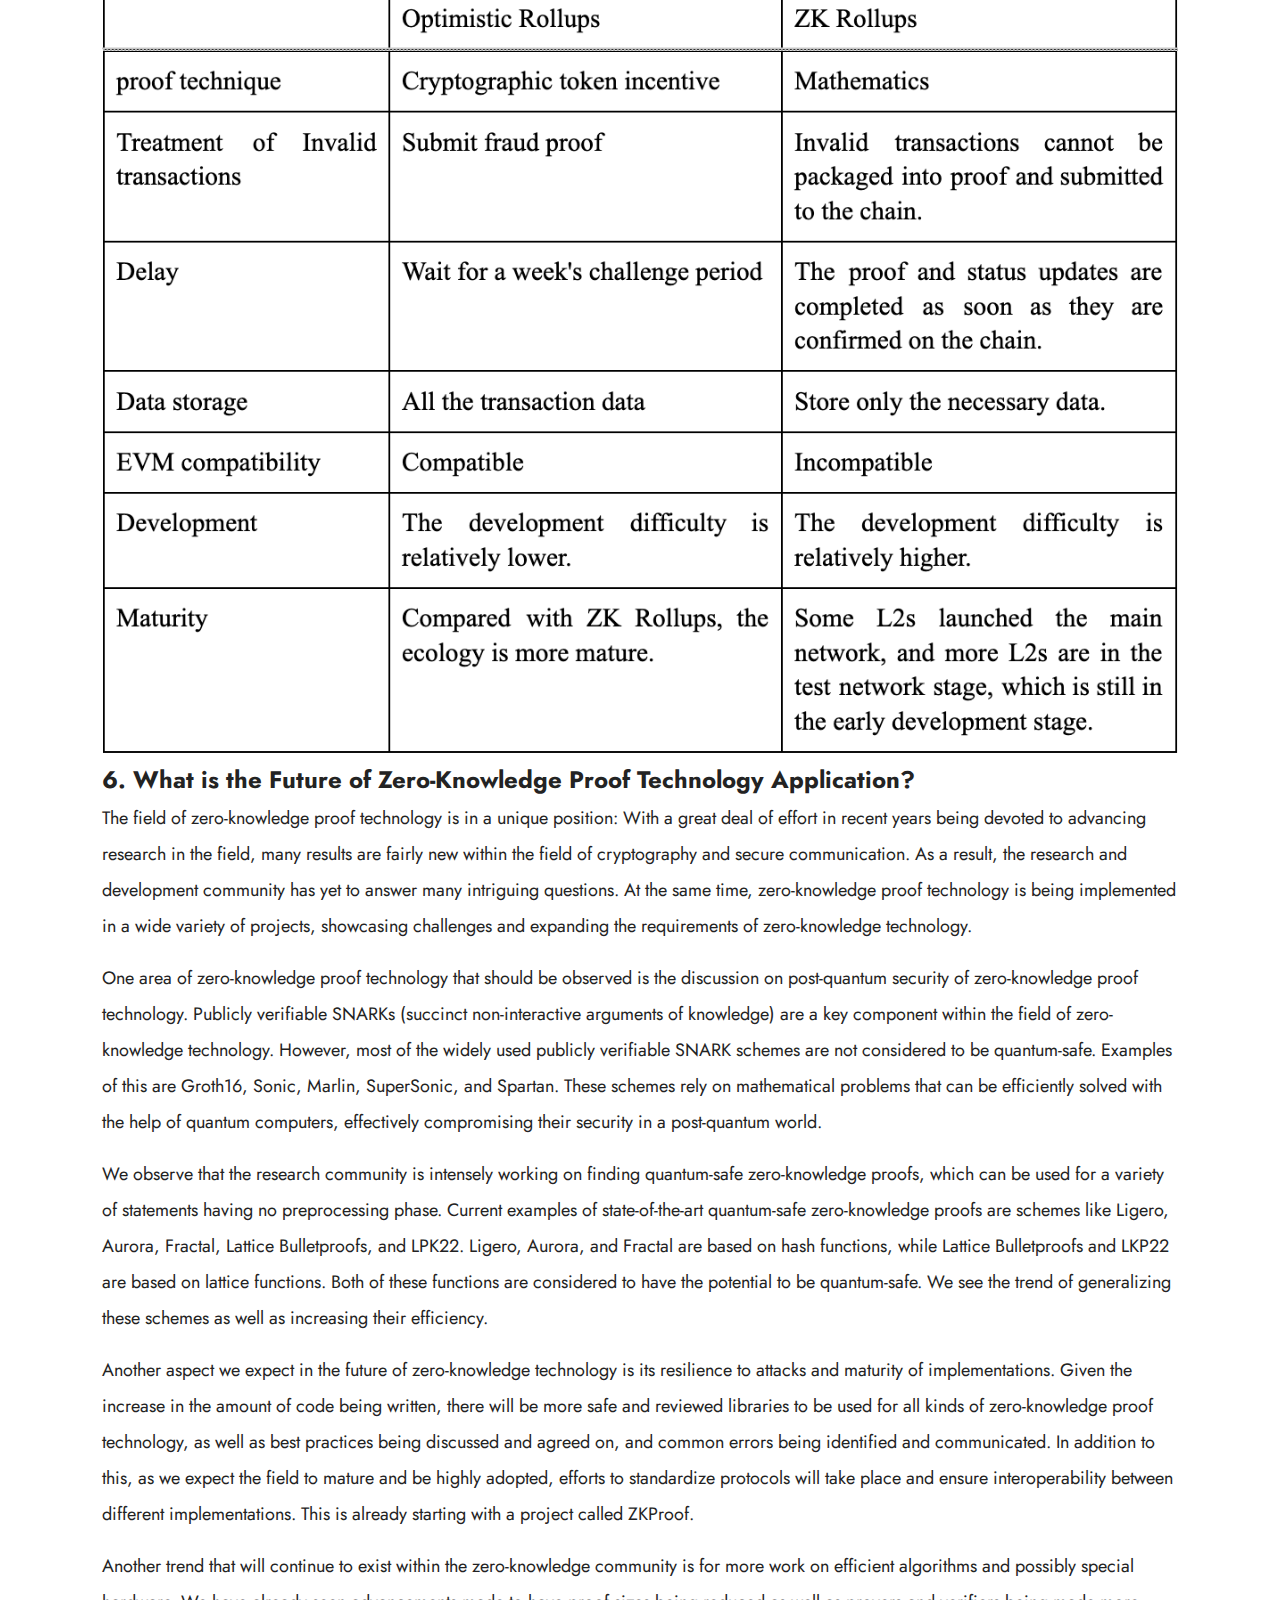
<file: zkp.html>
<!DOCTYPE html>
<html>
  <head>
    <!-- Site made with Mobirise Website Builder v5.8.9, https://mobirise.com -->
    <meta charset="UTF-8" />
    <meta http-equiv="X-UA-Compatible" content="IE=edge" />
    <meta name="generator" content="Mobirise v5.8.9, mobirise.com" />
    <meta
      name="viewport"
      content="width=device-width, initial-scale=1, minimum-scale=1"
    />
    <link
      rel="shortcut icon"
      href="assets/images/untitled-design-241x241.png"
      type="image/x-icon"
    />
    <meta name="description" content="" />

    <title>ZKP</title>
    <link rel="stylesheet" href="assets/bootstrap/css/bootstrap.min.css" />
    <link rel="stylesheet" href="assets/bootstrap/css/bootstrap-grid.min.css" />
    <link
      rel="stylesheet"
      href="assets/bootstrap/css/bootstrap-reboot.min.css"
    />
    <link rel="stylesheet" href="assets/parallax/jarallax.css" />
    <link rel="stylesheet" href="assets/dropdown/css/style.css" />
    <link rel="stylesheet" href="assets/socicon/css/styles.css" />
    <link rel="stylesheet" href="assets/theme/css/style.css" />
    <link
      rel="preload"
      href="https://fonts.googleapis.com/css?family=Jost:100,200,300,400,500,600,700,800,900,100i,200i,300i,400i,500i,600i,700i,800i,900i&display=swap"
      as="style"
      onload="this.onload=null;this.rel='stylesheet'"
    />
    <noscript
      ><link
        rel="stylesheet"
        href="https://fonts.googleapis.com/css?family=Jost:100,200,300,400,500,600,700,800,900,100i,200i,300i,400i,500i,600i,700i,800i,900i&display=swap"
    /></noscript>
    <link
      rel="preload"
      as="style"
      href="assets/mobirise/css/mbr-additional.css"
    />
    <link
      rel="stylesheet"
      href="assets/mobirise/css/mbr-additional.css"
      type="text/css"
    />
    <style>
      #article {
        margin-left: 8%;
        margin-right: 8%;
      }
      p {
        font-size: 18px;
        line-height: 2em;
      }
    </style>
  </head>
  <body>
    <section
      data-bs-version="5.1"
      class="menu cid-tE1Vtpq5dO"
      once="menu"
      id="menu1-25"
    >
      <nav class="navbar navbar-dropdown navbar-fixed-top navbar-expand-lg">
        <div class="container">
          <div class="navbar-brand">
            <span class="navbar-logo">
              <a href="index.html">
                <img
                  src="assets/images/untitled-design-241x241.png"
                  alt="Mobirise Website Builder"
                  style="height: 3.8rem"
                />
              </a>
            </span>
            <span class="navbar-caption-wrap"
              ><a
                class="navbar-caption text-black text-primary display-7"
                href="index.html"
                >Blockchain Security Alliance</a
              ></span
            >
          </div>
          <button
            class="navbar-toggler"
            type="button"
            data-toggle="collapse"
            data-bs-toggle="collapse"
            data-target="#navbarSupportedContent"
            data-bs-target="#navbarSupportedContent"
            aria-controls="navbarNavAltMarkup"
            aria-expanded="false"
            aria-label="Toggle navigation"
          >
            <div class="hamburger">
              <span></span>
              <span></span>
              <span></span>
              <span></span>
            </div>
          </button>
          <div class="collapse navbar-collapse" id="navbarSupportedContent">
            <ul
              class="navbar-nav nav-dropdown nav-right"
              data-app-modern-menu="true"
            >
              <li class="nav-item">
                <a
                  class="nav-link link text-black text-primary display-4"
                  href="index.html"
                  >Home</a
                >
              </li>
              <li class="nav-item">
                <a
                  class="nav-link link text-black text-primary display-4"
                  href="page8.html"
                  >About Us</a
                >
              </li>
              <li class="nav-item">
                <a
                  class="nav-link link text-black text-primary display-4"
                  href="page5.html"
                  >Announcements</a
                >
              </li>
              <li class="nav-item dropdown">
                <a
                  class="nav-link link text-black text-primary dropdown-toggle show display-4"
                  href="page2.html"
                  data-toggle="dropdown-submenu"
                  data-bs-toggle="dropdown"
                  data-bs-auto-close="outside"
                  aria-expanded="false"
                  >Members</a
                >
                <div
                  class="dropdown-menu show"
                  aria-labelledby="dropdown-732"
                  data-bs-popper="none"
                >
                  <a
                    class="text-black text-primary dropdown-item display-4"
                    href="page2.html"
                    >Current</a
                  ><a
                    class="text-black text-primary show dropdown-item display-4"
                    href="page6.html"
                    >Be a member</a
                  >
                </div>
              </li>
              <li class="nav-item">
                <a
                  class="nav-link link text-black text-primary display-4"
                  href="page3.html"
                  >Researches</a
                >
              </li>
              <li class="nav-item">
                <a
                  class="nav-link link text-black text-primary display-4"
                  href="page4.html"
                  >Careers</a
                >
              </li>
              <li class="nav-item">
                <a
                  class="nav-link link text-black text-primary display-4"
                  href="page7.html"
                  target="_blank"
                  >Contact Us</a
                >
              </li>
            </ul>
          </div>
        </div>
      </nav>
    </section>

    <section>
      <div id="article">
        <div style="height: 500px; margin-bottom: 20px">
          <img src="/assets/images/zkp9.png" height="100%" />
        </div>
        <h2>
          The Third Wave of Technological Advancements in Blockchain: Exploring
          the Application of Zero-Knowledge Proof Technology
        </h2>
        <p>
          Authors: <br />
          @Jesse_meta, Research Fellow at SUSS NiFT <br />
          @kaplannie, Security Researcher at Least Authority<br />
          @EatonAshton2, Security Researcher at Beosin <br />
        </p>
        <p>
          Information leakage incidents have become commonplace whether the
          information is stored on the Internet or in offline archives, whether
          it is due to a subjective intent or objective accident. As long as the
          information is stored centrally, it is vulnerable to attack from a
          single point. If the verification process requires a trusted third
          party, moral hazard and inefficiency will inevitably occur. The
          solution to information security is essential and urgent. The
          zero-knowledge proof technology allows users to perform verification
          more efficiently and securely while protecting their privacy. Suppose
          Bitcoin is the first invention that blockchain brought to the real
          world, providing a new way to store value, and Ethereum's smart
          contract is the second milestone that unlocked the potential of
          innovation. In that case, the application of zero-knowledge proof is
          the third and most significant wave of technological innovation in the
          history of blockchain development, bringing privacy and scalability.
          This is an essential part of the Web3 ecosystem and a vital
          fundamental technology with the potential to promote social
          transformation.
        </p>
        <p>
          This article introduces the application scenario, working principle,
          development status, and future trend of Zero-Knowledge Proof from a
          non-technical perspective to let readers without a technical
          background know about the great changes that Zero-Knowledge Proof will
          bring.
        </p>

        <h4><strong> 1. What is Zero-Knowledge Proof?</strong></h4>
        <p>
          Consider an individual who wishes to verify ownership of another
          person's phone number as an illustrative scenario. In order to prove
          this claim without revealing the actual number, a method is needed
          that allows proof without revealing the number. This concept is
          embodied in Zero-Knowledge Proof (ZKP), a cryptographic construct that
          provides a robust mechanism for information disclosure. The use of ZKP
          facilitates the retention of data ownership, enhances privacy
          protection, and significantly mitigates the risks associated with data
          breaches.
        </p>
        <p>
          Three distinct attributes support the Zero-Knowledge Proof
          paradigm:<br />
        </p>
        <p>
          Integrity<br />
          If a statement is true, an honest verifier will be convinced by an
          honest prover. That is, right cannot be wrong.<br />
        </p>
        <p>
          Rationality<br />
          If a statement is false, in most cases, a deceitful prover cannot
          convince an honest verifier of the false statement. That is, wrong
          cannot be right.<br />
        </p>
        <p>Zero-knowledge</p>
        <p>
          If a statement is true, the verifier cannot learn any additional
          information other than that the statement is true. A zero-knowledge
          proof has a small probability of producing a rationality error, that
          is, a cheating prover can make the verifier believe a false statement.
          Zero-knowledge proof is a proof of probability, not of certainty, but
          we can reduce the rationality error to negligible by some techniques.
        </p>

        <h4><strong>2. The Application of Zero-Knowledge Proof</strong></h4>

        <p>
          The two most crucial application scenarios of zero-knowledge proof are
          privacy and scalability.
        </p>
        <p>2.1 Privacy</p>
        <p>
          Zero-knowledge proof allows users to safely share necessary
          information to obtain goods and services without revealing personal
          information and to avoid hacking and disclosing personal identity
          information. With the gradual integration of digital and physical
          fields, the privacy protection function of zero-knowledge proof
          becomes very important for information security for Web3 and even
          beyond Web3. If there is no zero-knowledge proof, user information
          will exist in a trusted third-party database, which is potentially
          dangerous to be attacked by hackers. Zcash, a privacy-focused token
          designed to conceal transaction details, can exemplify the inaugural
          application of zero-knowledge proofs in blockchain.
        </p>
        <p>2.1.1 Protecting and Verifying Identity Information</p>
        <p>
          In contemporary digital interactions, individuals often provide
          personal information such as names, birth dates, email addresses, and
          complex passwords to prove authorized access. As a result, inadvertent
          exposure of sensitive information on digital platforms exists. An
          emerging concern is the prevalence of fraudulent telephone
          communications in which recipients are addressed by name, underscoring
          the critical implications of personal data dissemination.
        </p>
        <p>
          Blockchain technology offers a solution by providing encrypted digital
          identifiers that encapsulate individual data. This digital
          manifestation creates a "decentralized identity," an entity resistant
          to forgery or alteration without the owner's consent. Such a
          decentralized system gives users the prerogative to delineate access
          permissions to their identities. It allows them to substantiate
          citizenship without the direct display of passport details.
          Furthermore, this system can streamline the verification process and
          reduce the frequency of access denials due to password amnesia.Within
          this framework, the zero-knowledge proof is derived from public
          records, providing evidence of a user's identity and confidential
          records for user authentication during service engagement. This
          approach not only refines the verification paradigm and improves user
          engagement, but also eliminates the need for centralized repositories
          of user data.
        </p>
        <p>
          In addition, zero-knowledge proofing can create a private reputation
          system that allows service providers to verify that users meet certain
          reputation standards without revealing their identities. Users can
          anonymously export reputations from platforms such as Twitter and
          GitHub.
        </p>
        <p>2.1.2 Anonymous Payment</p>
        <p>
          The transaction details of bank payments are usually visible to many
          parties, including payment providers, banks, and the government, which
          exposes the privacy of ordinary citizens to some extent, and users
          need to trust the relevant parties not to do evil.
        </p>
        <p>
          Cryptocurrency can get rid of third parties by directly conducting
          peer-to-peer transactions. However, the transactions on the mainstream
          public chain are publicly visible. Although the users' address is
          anonymous, there is still a way to find the real-world identity by
          analyzing the associated address on the chain and the information such
          as KYC from the exchange or Twitter off the chain. Knowing a person's
          wallet address is equivalent to checking a person's bank account
          balance at any time and may even threaten the user's identity and
          property.
        </p>
        <p>
          The zero-knowledge proof can provide anonymous payment from three
          levels: privacy tokens, applications, and public chains. Privacy
          tokens such as Zcash and Monero hide transaction details, including
          senders and receivers' addresses, asset types, quantity, and times.
          Tornado Cash is a decentralized application in Ethereum that uses
          zero-knowledge proof to confuse transaction details to ensure privacy
          transfer (but is also used by hackers to launder money). Aleo is a
          Layer1 blockchain that aims to provide privacy features for
          applications at the protocol level.
        </p>
        <p>2.1.3 Honest Behavior</p>
        <p>
          Zero-knowledge proof can promote honest behavior while preserving
          privacy. The protocol can require users to submit zero-knowledge proof
          to prove their honest behavior. Because of the rationality of
          zero-knowledge proof (wrong or wrong), users must act honestly
          according to the agreement's requirements before submitting valid
          proof.
        </p>
        <p>
          MACI (Minimum Anti-Collusion Infrastructure) is an application
          scenario to promote honesty and prevent collusion in chain voting or
          other forms of decision-making. The system uses key pair and
          zero-knowledge proof technology to achieve this goal. In MACI, users
          register their public keys into a smart contract and send their votes
          to the contract through encrypted messages. MACI's anti-collusion
          feature allows voters to change their public keys to prevent others
          from knowing their voting choices. At the end of the voting period,
          the coordinator uses zero-knowledge proof to prove that they have
          processed all the messages correctly, and the final voting result is
          the sum of all valid votes. This ensures the integrity and fairness of
          the voting.
        </p>
        <p>2.1.4 Personal Information Verification</p>
        <p>
          In scenarios such as loan applications, potential borrowers can
          provide a digital certificate of income obtained from their
          affiliates. The authenticity of this certificate can be verified using
          cryptographic means. Using zero-knowledge proof protocols, banks can
          determine whether an applicant's income meets the required threshold
          while ensuring that specific and sensitive data remains undisclosed.
        </p>

        <p>
          2.1.5 Combining Machine Learning to Tap the Potential of Private Data
          Training machine learning
        </p>
        <p>
          models typically require a large amount of data. Using zero-knowledge
          proof, data owners can prove that their data meets the requirements of
          model training without exposing that data. This is conducive to making
          private data work and realizing monetization.
        </p>
        <p>
          In addition, zero-knowledge proof can allow model builders to prove
          that their model meets certain performance indicators. However, it is
          not necessary to disclose the details of the model to prevent others
          from copying or tampering with their model.
        </p>
        <p>2.2 Scalability</p>
        <p>
          As blockchain users increase, many executions are requested, resulting
          in transaction congestion. Some blockchains use sharding technology
          for scalability, but this requires a lot of complicated modifications
          to the basic layer of the blockchain, which may threaten the security
          of the blockchain. Another simple scheme is to take the ZK rollup
          route, use verifiable computation, outsource the computation to
          entities in another chain, and then submit the zero-knowledge proof
          and verifiable results to the main chain for verification. The
          zero-knowledge proof ensures the transaction's authenticity. The main
          chain only needs to update the results to the state without storing
          details or replaying calculations and without waiting for others to
          discuss whether the transaction is true, greatly improving efficiency
          and scalability. With the help of zero-knowledge proof, developers can
          design lightweight dapps that can run on common hardware such as
          mobile phones, which is more conducive to the popularization of Web3.
        </p>
        <p>
          The scalability of zero-knowledge proof can be applied to both the
          first-layer network, such as the Mina protocol, and the second-layer
          network ZK rollups.
        </p>
        <h4><strong> 3. How Does Zero-Knowledge Proof Work </strong></h4>
        <p>
          Dmitry Laverenov (2019) divided the zero-knowledge proof into
          interactive and non-interactive.
        </p>
        <p>
          3.1 Interactive Zero-Knowledge Proof The basic form of interactive
          zero-knowledge proof consists of three steps: evidence, challenge, and
          response.
        </p>
        <p>
          Evidence: The hidden secret information is the evidence of the
          witness. This evidence establishes a series of questions that can only
          be answered correctly by people who know this information. The prover
          began to randomly select questions and send the calculated answers to
          the verifier for proof.
        </p>
        <img src="/assets/images/zkp1.png" />
        <p>
          Challenge: The verifier randomly selects another question from the set
          and asks the prover to answer it.
        </p>
        <img src="/assets/images/zkp2.png" />
        <p>
          Response: The prover accepts the question, calculates the answer, and
          returns the result to the verifier. The prover's response enables the
          verifier to check whether the prover knows the evidence.
        </p>
        <img src="/assets/images/zkp3.png" />
        <p>
          This process can be repeated many times until the probability of the
          prover guessing the correct answer without knowing the secret
          information becomes low enough. For a simplified mathematical example,
          if the probability that the prover can guess the correct answer
          without knowing the secret information is 1/2 and repeats the
          interaction ten times, the probability that the prover hits every time
          is only 0.097%, and it is extremely unlikely that the verifier will
          recognize the false proof.
        </p>
        <p>3.2 Non-Interactive Zero-Knowledge Proof</p>
        <p>
          Interactive zero-knowledge proof has its limitations. On the one hand,
          it requires a prover and verifier to exist simultaneously and to
          perform repeated verification. On the other hand, each time a new
          proof is computed, it requires the prover and verifier to transmit a
          set of information, and the proof cannot be used repeatedly in
          independent verification.
        </p>
        <p>
          To overcome the limitation of interactive zero-knowledge proof, Manuel
          Blum, Paul Feldman, and Silvio Micali proposed a non-interactive
          zero-knowledge proof, in which the prover and verifier share the key
          and need only one round of verification to make the zero-knowledge
          proof more effective. The prover computes the secret information using
          a special algorithm to generate a zero-knowledge proof and sends it to
          the verifier. The verifier uses another algorithm to check whether the
          prover knows the secret information. Once the zero-knowledge proof is
          generated, anyone with a shared key and a verification algorithm can
          verify it.
        </p>
        <img src="assets/images/zkp4.png" />
        <p>
          Non-interactive zero-knowledge proof is a breakthrough in
          zero-knowledge proof technology, which promotes the development of
          using zero-knowledge proof systems today. The main methods are
          ZK-SNARK and ZK-STARK.
        </p>
        <h4>
          <strong> 4. The Main Technical Path of Zero-Knowledge Proof </strong>
        </h4>

        <p>
          Alchemy(2022) divided the technical paths of zero-knowledge proof into
          ZK-SNARKs, ZK-STARKs, and recursive ZK-SNARK.
        </p>

        <p>4.1 ZK-SNARK</p>

        <p>
          ZK-SNARK is a succinct and non-interactive proof of zero knowledge.
        </p>
        <img src="/assets/images/zkp5.png" />
        <p>
          To ensure the correctness of transaction executions on the network,
          the public chain must let other computers (nodes) re-execute each
          transaction. However, this method requires each node to re-run each
          transaction, which slows down the speed of the network and limits
          scalability. Nodes also need to store transaction data, which leads to
          the exponential growth of the blockchain.
        </p>
        <p>
          For these limitations, ZK-SNARK plays a role. It can prove the
          correctness of the calculation outside the chain, without the need for
          nodes to replay each step of the calculation. This also eliminates the
          need for nodes to store redundant transaction data and improves
          network throughput.
        </p>
        <p>
          When SNARKs are used to verify an off-chain calculation, the
          calculation is encoded in a mathematical expression to form the
          validity proof. The verifier checks the correctness of the proof. If
          it is proven that all checks have been passed, then the underlying
          calculation is considered valid. The size of the validity proof is
          many times smaller than the calculation it verifies, so we consider
          SNARK to be succinct.
        </p>
        <p>Most ZK Rollups that use ZK-SNARK follow the following steps.</p>
        <p>
          1. Layer 2 users sign the transaction and submit it to the verifier.
        </p>

        <p>
          2. Verifier uses cryptography to compress multiple transactions to
          generate corresponding validity proofs (SNARK).
        </p>

        <p>
          3. The smart contract on the Layer 1 chain verifies the validity
          proof, which determines whether this batch of transactions will be
          released to the main chain.
        </p>
        <p>
          It is worth noting that ZK-SNARK needs to be trusted. At this stage,
          the key generator is given a program and a secret parameter to
          generate two public keys, which are used to create the proof and to
          verify the proof, respectively. These two public keys need to generate
          public parameters only once through a credible setting ‘ceremony’ and
          can be used many times by all parties wishing to participate in the
          zero-knowledge protocol. Users must believe that the participants in
          the trusted setting ceremony are not evil, and there is no way to
          evaluate the honesty of the participants. Knowing the secret
          parameters can generate fake proofs and deceive the verifier, so there
          are potential security risks. Currently, some researchers are
          exploring the scheme of ZK-SNARK without trust assumption.
        </p>
        <p>Superiority</p>

        <p>1. Security</p>

        <p>
          ZK Rollup is considered a more secure scalable scheme than OP Rollup
          because ZK-SNARK uses advanced encryption security mechanisms, and it
          is difficult to deceive the verifier and perform malicious behavior.
        </p>

        <p>2.High Throughput</p>

        <p>
          ZK-SNARK reduces the amount of computation outside Ethereum,
          alleviates the congestion of the main network, and shares the
          transaction cost with offline computations, resulting in faster
          transaction speed.
        </p>

        <p>3. Small Size of Proof</p>

        <p>
          The small size of SNARK proofs makes them easy to verify on the main
          chain, which means the gas fee of transactions under the verification
          chain is low, which reduces the cost for users.
        </p>

        <p>Limit</p>
        <p>1. Relative centralization</p>

        <p>
          Most of the time, it depends on a trusted setting. This is contrary to
          the original intention of blockchain to trust.
        </p>

        <p>
          Generating validity certificates with ZK-SNARK is a computationally
          intensive process, and the certifier must invest in specialized
          hardware. These hardware are expensive and only a few people can
          afford them, so the proof process of ZK-SNARK is highly centralized.
        </p>

        <p>2. Threat from Quantum Computing</p>

        <p>
          ZK-SNARK uses elliptic curve cryptography (ECC) to encrypt the
          information used to generate validity certificates, which is
          relatively security at present. However, the progress of quantum
          computing may break its security model.
        </p>

        <p><strong>Projects Using ZK-SNARK</strong></p>

        <p>Polygon Hermez</p>

        <p>
          Polygon acquired Hermez for $250 million in 2021, becoming the first
          case of a comprehensive merger of two blockchain networks. The ZK
          technology and tools from Hermez support Polygon to develop zkEVM.
          Hermez 1.0 is a payment platform that executes a series of off-chain
          transactions, allowing users to conveniently transfer ERC-20 tokens
          from one Hermez account to another, and transactions per second can
          reach 2000 times. Hermez 2.0 transparently executes Ethereum
          transactions, including smart contracts with zero-knowledge
          verification. It can be fully compatible with Ethereum without too
          many changes to the smart contract code, which is convenient for
          developers to deploy Layer 1 projects on Polygon Hermez. Hermez 1.0
          uses SNARK proofs, and 2.0 uses both SNARK and STARK proofs
          simultaneously. In 2.0, STARK-proof is used to prove the effectiveness
          of off-chain transactions. However, the cost of verifying STARK-proof
          on the main chain is very high, so SNARK-proof is introduced to verify
          STARK.
        </p>

        <p>zkSync</p>

        <p>
          ZkSync 1.0, launched by Matter Labs in 2020, does not support smart
          contracts and is mainly used for transactions or transfers. ZkSync
          2.0, which supports smart contracts, was publicly launched on the main
          network in March 2023.
        </p>

        <p>
          ZkSync compiles Solidity, the source code of smart contracts in
          Ethereum, into Yul to realize EVM compatibility. Yul is an
          intermediate language that can be compiled into bytecodes of different
          EVMs. Using the LLVM compiler framework, Yul code can be recompiled
          into a custom, circuit-compatible bytecode set designed for zkEVM of
          zkSync. This method eliminates the need to prove all EVM execution
          steps through higher-level code, making it easier to decentralize the
          proof process while maintaining high performance. In the future,
          support for Rust, Javascript, or other languages can be added by
          building a new compiler front end, increasing the flexibility of the
          zkEVM architecture and attracting more developers.
        </p>

        <p>Aztec</p>

        <p>
          Aztec is the first hybrid zkRollup, which can implement public and
          private smart contracts in one environment. This is a zero-knowledge
          execution environment, not zkEVM. Confidentiality and audibility are
          achieved by merging public and private execution into a single mixed
          rollup, such as public AMM's private transaction, public game's
          private messaging, public DAO's private voting, and so on.
        </p>

        <p>4.2 ZK-STARK</p>

        <p>
          ZK-STARK doesn't require credible settings. ZK-STARK is an acronym for
          Zero-Knowledge Scalable Transparent Knowledge Argument. Compared to
          ZK-SNARK, ZK-STARK is more scalable and transparent.
        </p>

        <img src="assets/images/zkp6.png" />

        <p>Superiority</p>

        <p>1. Trustless</p>
        <p>
          ZK-STARK replaces trusted settings with open verifiable randomness,
          which reduces the dependence on participants and improves the
          protocol's security.
        </p>

        <p>2. Greater scaling ability</p>
        <p>
          Even though the complexity of the underlying computing increases
          exponentially, ZK-STARK still maintains a low proof and verification
          time, rather than a linear growth like ZK-SNARK.
        </p>

        <p>3. Higher security guarantee ZK-STARK uses an anti-collision</p>
        <p>
          hash value for encryption instead of the elliptic curve scheme used in
          ZK-SNARK, which can resist the attack of quantum computing.
        </p>

        <p>Limit</p>
        <p>
          1. Larger Proof Size The ZK-STARK proof size is larger, which makes
          the verification in the main network higher.
        </p>

        <p>2. Low Adoption Rate</p>
        <p>
          ZK-SNARK is the first practical application of zero-knowledge proof in
          blockchain, so most ZK Rollups adopt ZK-SNARK, which has more mature
          developer systems and tools. Although ZK-STARK is also supported by
          the Ethereum Foundation, the adoption rate is relatively low, and the
          basic developer tools need to be improved.
        </p>

        <p><strong> Projects Using ZK-STARK </strong></p>

        <p>Polygon Miden</p>
        <p>
          Polygon Miden, a scalable solution based on Ethereum L2, uses zk-STARK
          technology to integrate a large number of Layer 2 transactions into a
          single Ethereum transaction, thus improving the processing capacity
          and reducing the transaction cost. Without sharding, Polygon Miden can
          generate a block in 5 seconds, and its TPS can reach more than 1000.
          After sharding, the TPS can be as high as 10,000. Users only take 15
          minutes to withdraw funds from Polygon Miden to Ethereum. The core
          function of Polygon Miden is a Turing complete virtual machine based
          on STARK-MidenVM, which makes the formal verification of contracts
          easier.
        </p>
        <p>StarkEx and StarkNet</p>
        <p>
          StarkEx is a framework of scaling solutions customized for specific
          applications. The project can use StarkEx to carry out low-cost and
          off-chain computations to generate STARK proof to prove the
          correctness of execution. Such a proof contains 12,000–500,000
          transactions. Finally, the proof is sent to the STARK verifier on the
          chain, and the status update is accepted after the verification is
          correct. The applications deployed on StarkEx include dYdX(perpetual
          futures), Immutable X(L2 NFT market), Sorare(sports digital card
          trading market), and Rhino.fi(multi-chain DeFi aggregator).
        </p>
        <p>
          StarkNet is an L2 without permission, in which anyone can deploy smart
          contracts developed in the Cairo language. Contracts deployed on
          StarkNet can interact to build new composable protocols. Unlike
          StarkEx, where the application is responsible for submitting
          transactions, StarkNet's sorter batches transactions and sends them
          for processing and certification. StarkNet is more suitable for
          protocols that need synchronous interaction with other protocols or
          are beyond the application scope of StarkEx. With the development of
          StarkNet, applications based on StarkEx can be transplanted to
          StarkNet and enjoy composability.
        </p>
        <p>Comparison between ZK-SNARK and ZK-STARK</p>

        <img src="/assets/images/zkp7.png" />

        <p>4.3 Recursive ZK-SNARK</p>

        <p>
          Ordinary ZK rollups can only handle one transaction block, which
          limits the number of transactions they can handle. Recursive ZK-SNARK
          can verify more than one transaction block, merge the SNARKs generated
          by different L2 blocks into a single validity proof, and submit it to
          the L1 chain. Once the contract on the L1 chain accepts the submitted
          proof, all of these transactions become effective, greatly increasing
          the number of transactions that can ultimately be completed with
          zero-knowledge proof.
        </p>

        <p>
          Plonky2 is a new proof mechanism from Polygon Zero that uses recursive
          ZK SNARK to increase the number of transactions. Recursive SNARK
          extends the proof generation process by aggregating multiple proofs
          into a single recursive proof. Plonky2 uses the same technology to
          reduce the time it takes to generate new block proofs. Plonky2
          generates thousands of transactions in parallel and recursively
          aggregates them into a block proof, so the generation speed is fast.
          However, the usual proofing mechanism tries to generate the entire
          block proof at once, which is less efficient. In addition, Plonky2 can
          also generate proofs on consumer devices, solving the hardware
          centralization problem often associated with SNARK proofs.
        </p>

        <h4>
          <strong> 5. Zero Knowledge Rollup VS Optimistic Rollup </strong>
        </h4>

        <p>
          ZK-SNARK and ZK-STARK have become the core infrastructure for
          blockchain scaling solutions, especially in the Zero-Knowledge Rollup
          scheme. Zero-Knowledge Rollup refers to a layer2 scaling solution of
          Ethereum, which uses zero-knowledge proof technology to move all
          computations offline to reduce network congestion. The main advantage
          of Zero-Knowledge Rollup is that it can greatly improve the
          transaction throughput of Ethereum while keeping the transaction cost
          low, and once the transaction is packaged into the rollup, it can be
          determined instantly.
        </p>

        <p>
          Currently, in addition to Zero Knowledge Rollup, there is also Optimal
          Rollup in the L2 scaling solution of Ethereum. Transactions running in
          Optimal Rollup are validated by default and immediately executed. The
          transaction will be revoked only if a fraudulent transaction is
          detected (someone submits fraud-proof). Therefore, the security is
          lower than the zero-knowledge rollup. Optimal Rollup has a challenging
          period to prevent fraudulent transactions, which causes users to wait
          for seven days to get their money back after requesting to withdraw.
        </p>

        <p>
          EVM was originally designed without considering the use of
          zero-knowledge proof technology. Vitalik, the founder of Ethereum,
          believes that zero-knowledge rollup is technically complicated in the
          short term but will eventually defeat optimal rollup in the scaling
          war. Below is a comparison between zero-knowledge rollup and optimal
          rollup.
        </p>

        <img src="/assets/images/zkp8.png" alt="" />

        <h4>
          <strong>
            6. What is the Future of Zero-Knowledge Proof Technology
            Application?</strong
          >
        </h4>

        <p>
          The field of zero-knowledge proof technology is in a unique position:
          With a great deal of effort in recent years being devoted to advancing
          research in the field, many results are fairly new within the field of
          cryptography and secure communication. As a result, the research and
          development community has yet to answer many intriguing questions. At
          the same time, zero-knowledge proof technology is being implemented in
          a wide variety of projects, showcasing challenges and expanding the
          requirements of zero-knowledge technology.
        </p>

        <p>
          One area of zero-knowledge proof technology that should be observed is
          the discussion on post-quantum security of zero-knowledge proof
          technology. Publicly verifiable SNARKs (succinct non-interactive
          arguments of knowledge) are a key component within the field of
          zero-knowledge technology. However, most of the widely used publicly
          verifiable SNARK schemes are not considered to be quantum-safe.
          Examples of this are Groth16, Sonic, Marlin, SuperSonic, and Spartan.
          These schemes rely on mathematical problems that can be efficiently
          solved with the help of quantum computers, effectively compromising
          their security in a post-quantum world.
        </p>

        <p>
          We observe that the research community is intensely working on finding
          quantum-safe zero-knowledge proofs, which can be used for a variety of
          statements having no preprocessing phase. Current examples of
          state-of-the-art quantum-safe zero-knowledge proofs are schemes like
          Ligero, Aurora, Fractal, Lattice Bulletproofs, and LPK22. Ligero,
          Aurora, and Fractal are based on hash functions, while Lattice
          Bulletproofs and LKP22 are based on lattice functions. Both of these
          functions are considered to have the potential to be quantum-safe. We
          see the trend of generalizing these schemes as well as increasing
          their efficiency.
        </p>

        <p>
          Another aspect we expect in the future of zero-knowledge technology is
          its resilience to attacks and maturity of implementations. Given the
          increase in the amount of code being written, there will be more safe
          and reviewed libraries to be used for all kinds of zero-knowledge
          proof technology, as well as best practices being discussed and agreed
          on, and common errors being identified and communicated. In addition
          to this, as we expect the field to mature and be highly adopted,
          efforts to standardize protocols will take place and ensure
          interoperability between different implementations. This is already
          starting with a project called ZKProof.
        </p>

        <p>
          Another trend that will continue to exist within the zero-knowledge
          community is for more work on efficient algorithms and possibly
          special hardware. We have already seen advancements made to have proof
          sizes being reduced as well as provers and verifiers being made more
          efficient over the recent years. Advancements in algorithms, special
          hardware, and computational optimizations may lead to faster and more
          scalable implementations.
        </p>

        <p>
          While the efficiency of existing algorithms is beneficial to the users
          of zero-knowledge proof technology in the future, we also expect to
          see widening functionalities for zero-knowledge proofs. In the past,
          we encountered many instances in implementations of preprocessing
          zk-SNARK. Now we are finding more and more instances of updatable
          zk-SNARK. Also, some zero-knowledge proof technology is being used for
          its succinctness property more than its zero-knowledge capability.
        </p>

        <p>
          Lastly, another trend we are observing for zero-knowledge proof
          technology is the intersection of machine learning techniques with
          zero-knowledge proof techniques. The idea entails to train large
          language models in a multi-party setting and using zero-knowledge
          technology for verifying the computation. This could be quite useful
          for the efficiency of current artificial intelligence and potential
          projects emerging in this sphere seem likely.
        </p>

        <h2>The SUSS NiFT Blockchain Security Alliance</h2>
        <p>
          The SUSS NiFT Blockchain Security Alliance, jointly launched by Beosin
          and SUSS NiFT, consists of several units with diverse industry
          backgrounds, including university institutions, blockchain security
          companies, industry associations, fintech service providers, etc. The
          first batch of board members include Beosin, SUSS NiFT, NUS AIDF, BAS,
          FOMO Pay, Onchain Custodian, Semisand, Coinhako, ParityBit, and Huawei
          Cloud. The members of the Security Alliance will work together and
          cooperate to provide security value to the global blockchain ecosystem
          by leveraging their technical strengths. The Alliance also welcomes
          more members in blockchain-related fields to join and jointly defend
          the security of the blockchain ecosystem. As of today, there are 43
          members at Blockchain Security Alliance.
        </p>
      </div>
    </section>

    <section
      data-bs-version="5.1"
      class="footer3 cid-tH3dw56JhU"
      once="footers"
      id="footer3-1p"
    >
      <div class="container">
        <div class="media-container-row align-center mbr-white">
          <div class="row row-links">
            <ul class="foot-menu">
              <li class="foot-menu-item mbr-fonts-style display-7">
                <a
                  class="text-white text-primary"
                  href="page8.html"
                  target="_blank"
                  >About us</a
                >
              </li>
              <li class="foot-menu-item mbr-fonts-style display-7">
                <a
                  class="text-white text-primary"
                  href="page2.html"
                  target="_blank"
                  >Members</a
                >
              </li>
              <li class="foot-menu-item mbr-fonts-style display-7">
                <a
                  class="text-white text-primary"
                  href="page7.html"
                  target="_blank"
                  >Contact us</a
                >
              </li>
              <li class="foot-menu-item mbr-fonts-style display-7">
                <a
                  class="text-white text-primary"
                  href="page4.html"
                  target="_blank"
                  >Careers</a
                >
              </li>
            </ul>
          </div>
          <div class="row social-row">
            <div class="social-list align-right pb-2">
              <div class="soc-item">
                <a href="https://twitter.com/sussblockchain" target="_blank">
                  <span
                    class="mbr-iconfont mbr-iconfont-social socicon-twitter socicon"
                  ></span>
                </a>
              </div>
              <div class="soc-item">
                <a
                  href="https://www.linkedin.com/showcase/bsa-blockchain-security-alliance/"
                  target="_blank"
                >
                  <span
                    class="mbr-iconfont mbr-iconfont-social socicon-linkedin socicon"
                  ></span>
                </a>
              </div>
              <div class="soc-item">
                <a href="https://www.youtube.com/@SUSSNiFT" target="_blank">
                  <span
                    class="mbr-iconfont mbr-iconfont-social socicon-youtube socicon"
                  ></span>
                </a>
              </div>
            </div>
          </div>
          <div>
            <p>
              © Copyright 2024 Blockchain Security Alliance. All Rights
              Reserved.
            </p>
          </div>
        </div>
      </div>
    </section>
    <script src="assets/bootstrap/js/bootstrap.bundle.min.js"></script>
    <script src="assets/parallax/jarallax.js"></script>
    <script src="assets/smoothscroll/smooth-scroll.js"></script>
    <script src="assets/ytplayer/index.js"></script>
    <script src="assets/dropdown/js/navbar-dropdown.js"></script>
    <script src="assets/theme/js/script.js"></script>
  </body>
</html>
</file>
<file: assets/parallax/jarallax.css>
.jarallax {
    position: relative;
    z-index: 0;
}
.jarallax > .jarallax-img {
    position: absolute;
    object-fit: cover;
    /* support for plugin https://github.com/bfred-it/object-fit-images */
    font-family: 'object-fit: cover;';
    top: 0;
    left: 0;
    width: 100%;
    height: 100%;
    z-index: -1;
}
</file>
<file: assets/dropdown/css/style.css>
.navbar-dropdown {
  left: 0;
  padding: 0;
  position: absolute;
  right: 0;
  top: 0;
  transition: all 0.45s ease;
  z-index: 1030;
  background: #282828; }
  .navbar-dropdown .navbar-logo {
    margin-right: 0.8rem;
    transition: margin 0.3s ease-in-out;
    vertical-align: middle; }
    .navbar-dropdown .navbar-logo img {
      height: 3.125rem;
      transition: all 0.3s ease-in-out; }
    .navbar-dropdown .navbar-logo.mbr-iconfont {
      font-size: 3.125rem;
      line-height: 3.125rem; }
  .navbar-dropdown .navbar-caption {
    font-weight: 700;
    white-space: normal;
    vertical-align: -4px;
    line-height: 3.125rem !important; }
    .navbar-dropdown .navbar-caption, .navbar-dropdown .navbar-caption:hover {
      color: inherit;
      text-decoration: none; }
  .navbar-dropdown .mbr-iconfont + .navbar-caption {
    vertical-align: -1px; }
  .navbar-dropdown.navbar-fixed-top {
    position: fixed; }
  .navbar-dropdown .navbar-brand span {
    vertical-align: -4px; }
  .navbar-dropdown.bg-color.transparent {
    background: none; }
  .navbar-dropdown.navbar-short .navbar-brand {
    padding: 0.625rem 0; }
    .navbar-dropdown.navbar-short .navbar-brand span {
      vertical-align: -1px; }
  .navbar-dropdown.navbar-short .navbar-caption {
    line-height: 2.375rem !important;
    vertical-align: -2px; }
  .navbar-dropdown.navbar-short .navbar-logo {
    margin-right: 0.5rem; }
    .navbar-dropdown.navbar-short .navbar-logo img {
      height: 2.375rem; }
    .navbar-dropdown.navbar-short .navbar-logo.mbr-iconfont {
      font-size: 2.375rem;
      line-height: 2.375rem; }
  .navbar-dropdown.navbar-short .mbr-table-cell {
    height: 3.625rem; }
  .navbar-dropdown .navbar-close {
    left: 0.6875rem;
    position: fixed;
    top: 0.75rem;
    z-index: 1000; }
  .navbar-dropdown .hamburger-icon {
    content: "";
    display: inline-block;
    vertical-align: middle;
    width: 16px;
    -webkit-box-shadow: 0 -6px 0 1px #282828,0 0 0 1px #282828,0 6px 0 1px #282828;
    -moz-box-shadow: 0 -6px 0 1px #282828,0 0 0 1px #282828,0 6px 0 1px #282828;
    box-shadow: 0 -6px 0 1px #282828,0 0 0 1px #282828,0 6px 0 1px #282828; }

.dropdown-menu .dropdown-toggle[data-toggle="dropdown-submenu"]::after {
  border-bottom: 0.35em solid transparent;
  border-left: 0.35em solid;
  border-right: 0;
  border-top: 0.35em solid transparent;
  margin-left: 0.3rem; }

.dropdown-menu .dropdown-item:focus {
  outline: 0; }

.nav-dropdown {
  font-size: 0.75rem;
  font-weight: 500;
  height: auto !important; }
  .nav-dropdown .nav-btn {
    padding-left: 1rem; }
  .nav-dropdown .link {
    margin: .667em 1.667em;
    font-weight: 500;
    padding: 0;
    transition: color .2s ease-in-out; }
    .nav-dropdown .link.dropdown-toggle {
      margin-right: 2.583em; }
      .nav-dropdown .link.dropdown-toggle::after {
        margin-left: .25rem;
        border-top: 0.35em solid;
        border-right: 0.35em solid transparent;
        border-left: 0.35em solid transparent;
        border-bottom: 0; }
      .nav-dropdown .link.dropdown-toggle[aria-expanded="true"] {
        margin: 0;
        padding: 0.667em 3.263em  0.667em 1.667em; }
  .nav-dropdown .link::after,
  .nav-dropdown .dropdown-item::after {
    color: inherit; }
  .nav-dropdown .btn {
    font-size: 0.75rem;
    font-weight: 700;
    letter-spacing: 0;
    margin-bottom: 0;
    padding-left: 1.25rem;
    padding-right: 1.25rem; }
  .nav-dropdown .dropdown-menu {
    border-radius: 0;
    border: 0;
    left: 0;
    margin: 0;
    padding-bottom: 1.25rem;
    padding-top: 1.25rem;
    position: relative; }
  .nav-dropdown .dropdown-submenu {
    margin-left: 0.125rem;
    top: 0; }
  .nav-dropdown .dropdown-item {
    font-weight: 500;
    line-height: 2;
    padding: 0.3846em 4.615em 0.3846em 1.5385em;
    position: relative;
    transition: color .2s ease-in-out, background-color .2s ease-in-out; }
    .nav-dropdown .dropdown-item::after {
      margin-top: -0.3077em;
      position: absolute;
      right: 1.1538em;
      top: 50%; }
    .nav-dropdown .dropdown-item:focus, .nav-dropdown .dropdown-item:hover {
      background: none; }

@media (max-width: 767px) {
  .nav-dropdown.navbar-toggleable-sm {
    bottom: 0;
    display: none;
    left: 0;
    overflow-x: hidden;
    position: fixed;
    top: 0;
    transform: translateX(-100%);
    -ms-transform: translateX(-100%);
    -webkit-transform: translateX(-100%);
    width: 18.75rem;
    z-index: 999; } }
.nav-dropdown.navbar-toggleable-xl {
  bottom: 0;
  display: none;
  left: 0;
  overflow-x: hidden;
  position: fixed;
  top: 0;
  transform: translateX(-100%);
  -ms-transform: translateX(-100%);
  -webkit-transform: translateX(-100%);
  width: 18.75rem;
  z-index: 999; }

.nav-dropdown-sm {
  display: block !important;
  overflow-x: hidden;
  overflow: auto;
  padding-top: 3.875rem; }
  .nav-dropdown-sm::after {
    content: "";
    display: block;
    height: 3rem;
    width: 100%; }
  .nav-dropdown-sm.collapse.in ~ .navbar-close {
    display: block !important; }
  .nav-dropdown-sm.collapsing, .nav-dropdown-sm.collapse.in {
    transform: translateX(0);
    -ms-transform: translateX(0);
    -webkit-transform: translateX(0);
    transition: all 0.25s ease-out;
    -webkit-transition: all 0.25s ease-out;
    background: #282828; }
  .nav-dropdown-sm.collapsing[aria-expanded="false"] {
    transform: translateX(-100%);
    -ms-transform: translateX(-100%);
    -webkit-transform: translateX(-100%); }
  .nav-dropdown-sm .nav-item {
    display: block;
    margin-left: 0 !important;
    padding-left: 0; }
  .nav-dropdown-sm .link,
  .nav-dropdown-sm .dropdown-item {
    border-top: 1px dotted rgba(255, 255, 255, 0.1);
    font-size: 0.8125rem;
    line-height: 1.6;
    margin: 0 !important;
    padding: 0.875rem 2.4rem 0.875rem 1.5625rem !important;
    position: relative;
    white-space: normal; }
    .nav-dropdown-sm .link:focus, .nav-dropdown-sm .link:hover,
    .nav-dropdown-sm .dropdown-item:focus,
    .nav-dropdown-sm .dropdown-item:hover {
      background: rgba(0, 0, 0, 0.2) !important;
      color: #c0a375; }
  .nav-dropdown-sm .nav-btn {
    position: relative;
    padding: 1.5625rem 1.5625rem 0 1.5625rem; }
    .nav-dropdown-sm .nav-btn::before {
      border-top: 1px dotted rgba(255, 255, 255, 0.1);
      content: "";
      left: 0;
      position: absolute;
      top: 0;
      width: 100%; }
    .nav-dropdown-sm .nav-btn + .nav-btn {
      padding-top: 0.625rem; }
      .nav-dropdown-sm .nav-btn + .nav-btn::before {
        display: none; }
  .nav-dropdown-sm .btn {
    padding: 0.625rem 0; }
  .nav-dropdown-sm .dropdown-toggle[data-toggle="dropdown-submenu"]::after {
    margin-left: .25rem;
    border-top: 0.35em solid;
    border-right: 0.35em solid transparent;
    border-left: 0.35em solid transparent;
    border-bottom: 0; }
  .nav-dropdown-sm .dropdown-toggle[data-toggle="dropdown-submenu"][aria-expanded="true"]::after {
    border-top: 0;
    border-right: 0.35em solid transparent;
    border-left: 0.35em solid transparent;
    border-bottom: 0.35em solid; }
  .nav-dropdown-sm .dropdown-menu {
    margin: 0;
    padding: 0;
    position: relative;
    top: 0;
    left: 0;
    width: 100%;
    border: 0;
    float: none;
    border-radius: 0;
    background: none; }
  .nav-dropdown-sm .dropdown-submenu {
    left: 100%;
    margin-left: 0.125rem;
    margin-top: -1.25rem;
    top: 0; }

.navbar-toggleable-sm .nav-dropdown .dropdown-menu {
  position: absolute; }

.navbar-toggleable-sm .nav-dropdown .dropdown-submenu {
  left: 100%;
  margin-left: 0.125rem;
  margin-top: -1.25rem;
  top: 0; }

.navbar-toggleable-sm.opened .nav-dropdown .dropdown-menu {
  position: relative; }

.navbar-toggleable-sm.opened .nav-dropdown .dropdown-submenu {
  left: 0;
  margin-left: 00rem;
  margin-top: 0rem;
  top: 0; }

.is-builder .nav-dropdown.collapsing {
  transition: none !important; }
</file>
<file: assets/socicon/css/styles.css>
@charset "UTF-8";

@font-face {
  font-family: 'Socicon';
  src:  url('../fonts/socicon.eot');
  src:  url('../fonts/socicon.eot?#iefix') format('embedded-opentype'),
    url('../fonts/socicon.woff2') format('woff2'),
    url('../fonts/socicon.ttf') format('truetype'),
    url('../fonts/socicon.woff') format('woff'),
    url('../fonts/socicon.svg#socicon') format('svg');
  font-weight: normal;
  font-style: normal;
  font-display: swap;
}

[data-icon]:before {
  font-family: "socicon" !important;
  content: attr(data-icon);
  font-style: normal !important;
  font-weight: normal !important;
  font-variant: normal !important;
  text-transform: none !important;
  speak: none;
  line-height: 1;
  -webkit-font-smoothing: antialiased;
  -moz-osx-font-smoothing: grayscale;
}

[class^="socicon-"], [class*=" socicon-"] {
  /* use !important to prevent issues with browser extensions that change fonts */
  font-family: 'Socicon' !important;
  speak: none;
  font-style: normal;
  font-weight: normal;
  font-variant: normal;
  text-transform: none;
  line-height: 1;

  /* Better Font Rendering =========== */
  -webkit-font-smoothing: antialiased;
  -moz-osx-font-smoothing: grayscale;
}

.socicon-eitaa:before {
  content: "\e97c";
}
.socicon-soroush:before {
  content: "\e97d";
}
.socicon-bale:before {
  content: "\e97e";
}
.socicon-zazzle:before {
  content: "\e97b";
}
.socicon-society6:before {
  content: "\e97a";
}
.socicon-redbubble:before {
  content: "\e979";
}
.socicon-avvo:before {
  content: "\e978";
}
.socicon-stitcher:before {
  content: "\e977";
}
.socicon-googlehangouts:before {
  content: "\e974";
}
.socicon-dlive:before {
  content: "\e975";
}
.socicon-vsco:before {
  content: "\e976";
}
.socicon-flipboard:before {
  content: "\e973";
}
.socicon-ubuntu:before {
  content: "\e958";
}
.socicon-artstation:before {
  content: "\e959";
}
.socicon-invision:before {
  content: "\e95a";
}
.socicon-torial:before {
  content: "\e95b";
}
.socicon-collectorz:before {
  content: "\e95c";
}
.socicon-seenthis:before {
  content: "\e95d";
}
.socicon-googleplaymusic:before {
  content: "\e95e";
}
.socicon-debian:before {
  content: "\e95f";
}
.socicon-filmfreeway:before {
  content: "\e960";
}
.socicon-gnome:before {
  content: "\e961";
}
.socicon-itchio:before {
  content: "\e962";
}
.socicon-jamendo:before {
  content: "\e963";
}
.socicon-mix:before {
  content: "\e964";
}
.socicon-sharepoint:before {
  content: "\e965";
}
.socicon-tinder:before {
  content: "\e966";
}
.socicon-windguru:before {
  content: "\e967";
}
.socicon-cdbaby:before {
  content: "\e968";
}
.socicon-elementaryos:before {
  content: "\e969";
}
.socicon-stage32:before {
  content: "\e96a";
}
.socicon-tiktok:before {
  content: "\e96b";
}
.socicon-gitter:before {
  content: "\e96c";
}
.socicon-letterboxd:before {
  content: "\e96d";
}
.socicon-threema:before {
  content: "\e96e";
}
.socicon-splice:before {
  content: "\e96f";
}
.socicon-metapop:before {
  content: "\e970";
}
.socicon-naver:before {
  content: "\e971";
}
.socicon-remote:before {
  content: "\e972";
}
.socicon-internet:before {
  content: "\e957";
}
.socicon-moddb:before {
  content: "\e94b";
}
.socicon-indiedb:before {
  content: "\e94c";
}
.socicon-traxsource:before {
  content: "\e94d";
}
.socicon-gamefor:before {
  content: "\e94e";
}
.socicon-pixiv:before {
  content: "\e94f";
}
.socicon-myanimelist:before {
  content: "\e950";
}
.socicon-blackberry:before {
  content: "\e951";
}
.socicon-wickr:before {
  content: "\e952";
}
.socicon-spip:before {
  content: "\e953";
}
.socicon-napster:before {
  content: "\e954";
}
.socicon-beatport:before {
  content: "\e955";
}
.socicon-hackerone:before {
  content: "\e956";
}
.socicon-hackernews:before {
  content: "\e946";
}
.socicon-smashwords:before {
  content: "\e947";
}
.socicon-kobo:before {
  content: "\e948";
}
.socicon-bookbub:before {
  content: "\e949";
}
.socicon-mailru:before {
  content: "\e94a";
}
.socicon-gitlab:before {
  content: "\e945";
}
.socicon-instructables:before {
  content: "\e944";
}
.socicon-portfolio:before {
  content: "\e943";
}
.socicon-codered:before {
  content: "\e940";
}
.socicon-origin:before {
  content: "\e941";
}
.socicon-nextdoor:before {
  content: "\e942";
}
.socicon-udemy:before {
  content: "\e93f";
}
.socicon-livemaster:before {
  content: "\e93e";
}
.socicon-crunchbase:before {
  content: "\e93b";
}
.socicon-homefy:before {
  content: "\e93c";
}
.socicon-calendly:before {
  content: "\e93d";
}
.socicon-realtor:before {
  content: "\e90f";
}
.socicon-tidal:before {
  content: "\e910";
}
.socicon-qobuz:before {
  content: "\e911";
}
.socicon-natgeo:before {
  content: "\e912";
}
.socicon-mastodon:before {
  content: "\e913";
}
.socicon-unsplash:before {
  content: "\e914";
}
.socicon-homeadvisor:before {
  content: "\e915";
}
.socicon-angieslist:before {
  content: "\e916";
}
.socicon-codepen:before {
  content: "\e917";
}
.socicon-slack:before {
  content: "\e918";
}
.socicon-openaigym:before {
  content: "\e919";
}
.socicon-logmein:before {
  content: "\e91a";
}
.socicon-fiverr:before {
  content: "\e91b";
}
.socicon-gotomeeting:before {
  content: "\e91c";
}
.socicon-aliexpress:before {
  content: "\e91d";
}
.socicon-guru:before {
  content: "\e91e";
}
.socicon-appstore:before {
  content: "\e91f";
}
.socicon-homes:before {
  content: "\e920";
}
.socicon-zoom:before {
  content: "\e921";
}
.socicon-alibaba:before {
  content: "\e922";
}
.socicon-craigslist:before {
  content: "\e923";
}
.socicon-wix:before {
  content: "\e924";
}
.socicon-redfin:before {
  content: "\e925";
}
.socicon-googlecalendar:before {
  content: "\e926";
}
.socicon-shopify:before {
  content: "\e927";
}
.socicon-freelancer:before {
  content: "\e928";
}
.socicon-seedrs:before {
  content: "\e929";
}
.socicon-bing:before {
  content: "\e92a";
}
.socicon-doodle:before {
  content: "\e92b";
}
.socicon-bonanza:before {
  content: "\e92c";
}
.socicon-squarespace:before {
  content: "\e92d";
}
.socicon-toptal:before {
  content: "\e92e";
}
.socicon-gust:before {
  content: "\e92f";
}
.socicon-ask:before {
  content: "\e930";
}
.socicon-trulia:before {
  content: "\e931";
}
.socicon-loomly:before {
  content: "\e932";
}
.socicon-ghost:before {
  content: "\e933";
}
.socicon-upwork:before {
  content: "\e934";
}
.socicon-fundable:before {
  content: "\e935";
}
.socicon-booking:before {
  content: "\e936";
}
.socicon-googlemaps:before {
  content: "\e937";
}
.socicon-zillow:before {
  content: "\e938";
}
.socicon-niconico:before {
  content: "\e939";
}
.socicon-toneden:before {
  content: "\e93a";
}
.socicon-augment:before {
  content: "\e908";
}
.socicon-bitbucket:before {
  content: "\e909";
}
.socicon-fyuse:before {
  content: "\e90a";
}
.socicon-yt-gaming:before {
  content: "\e90b";
}
.socicon-sketchfab:before {
  content: "\e90c";
}
.socicon-mobcrush:before {
  content: "\e90d";
}
.socicon-microsoft:before {
  content: "\e90e";
}
.socicon-pandora:before {
  content: "\e907";
}
.socicon-messenger:before {
  content: "\e906";
}
.socicon-gamewisp:before {
  content: "\e905";
}
.socicon-bloglovin:before {
  content: "\e904";
}
.socicon-tunein:before {
  content: "\e903";
}
.socicon-gamejolt:before {
  content: "\e901";
}
.socicon-trello:before {
  content: "\e902";
}
.socicon-spreadshirt:before {
  content: "\e900";
}
.socicon-500px:before {
  content: "\e000";
}
.socicon-8tracks:before {
  content: "\e001";
}
.socicon-airbnb:before {
  content: "\e002";
}
.socicon-alliance:before {
  content: "\e003";
}
.socicon-amazon:before {
  content: "\e004";
}
.socicon-amplement:before {
  content: "\e005";
}
.socicon-android:before {
  content: "\e006";
}
.socicon-angellist:before {
  content: "\e007";
}
.socicon-apple:before {
  content: "\e008";
}
.socicon-appnet:before {
  content: "\e009";
}
.socicon-baidu:before {
  content: "\e00a";
}
.socicon-bandcamp:before {
  content: "\e00b";
}
.socicon-battlenet:before {
  content: "\e00c";
}
.socicon-mixer:before {
  content: "\e00d";
}
.socicon-bebee:before {
  content: "\e00e";
}
.socicon-bebo:before {
  content: "\e00f";
}
.socicon-behance:before {
  content: "\e010";
}
.socicon-blizzard:before {
  content: "\e011";
}
.socicon-blogger:before {
  content: "\e012";
}
.socicon-buffer:before {
  content: "\e013";
}
.socicon-chrome:before {
  content: "\e014";
}
.socicon-coderwall:before {
  content: "\e015";
}
.socicon-curse:before {
  content: "\e016";
}
.socicon-dailymotion:before {
  content: "\e017";
}
.socicon-deezer:before {
  content: "\e018";
}
.socicon-delicious:before {
  content: "\e019";
}
.socicon-deviantart:before {
  content: "\e01a";
}
.socicon-diablo:before {
  content: "\e01b";
}
.socicon-digg:before {
  content: "\e01c";
}
.socicon-discord:before {
  content: "\e01d";
}
.socicon-disqus:before {
  content: "\e01e";
}
.socicon-douban:before {
  content: "\e01f";
}
.socicon-draugiem:before {
  content: "\e020";
}
.socicon-dribbble:before {
  content: "\e021";
}
.socicon-drupal:before {
  content: "\e022";
}
.socicon-ebay:before {
  content: "\e023";
}
.socicon-ello:before {
  content: "\e024";
}
.socicon-endomodo:before {
  content: "\e025";
}
.socicon-envato:before {
  content: "\e026";
}
.socicon-etsy:before {
  content: "\e027";
}
.socicon-facebook:before {
  content: "\e028";
}
.socicon-feedburner:before {
  content: "\e029";
}
.socicon-filmweb:before {
  content: "\e02a";
}
.socicon-firefox:before {
  content: "\e02b";
}
.socicon-flattr:before {
  content: "\e02c";
}
.socicon-flickr:before {
  content: "\e02d";
}
.socicon-formulr:before {
  content: "\e02e";
}
.socicon-forrst:before {
  content: "\e02f";
}
.socicon-foursquare:before {
  content: "\e030";
}
.socicon-friendfeed:before {
  content: "\e031";
}
.socicon-github:before {
  content: "\e032";
}
.socicon-goodreads:before {
  content: "\e033";
}
.socicon-google:before {
  content: "\e034";
}
.socicon-googlescholar:before {
  content: "\e035";
}
.socicon-googlegroups:before {
  content: "\e036";
}
.socicon-googlephotos:before {
  content: "\e037";
}
.socicon-googleplus:before {
  content: "\e038";
}
.socicon-grooveshark:before {
  content: "\e039";
}
.socicon-hackerrank:before {
  content: "\e03a";
}
.socicon-hearthstone:before {
  content: "\e03b";
}
.socicon-hellocoton:before {
  content: "\e03c";
}
.socicon-heroes:before {
  content: "\e03d";
}
.socicon-smashcast:before {
  content: "\e03e";
}
.socicon-horde:before {
  content: "\e03f";
}
.socicon-houzz:before {
  content: "\e040";
}
.socicon-icq:before {
  content: "\e041";
}
.socicon-identica:before {
  content: "\e042";
}
.socicon-imdb:before {
  content: "\e043";
}
.socicon-instagram:before {
  content: "\e044";
}
.socicon-issuu:before {
  content: "\e045";
}
.socicon-istock:before {
  content: "\e046";
}
.socicon-itunes:before {
  content: "\e047";
}
.socicon-keybase:before {
  content: "\e048";
}
.socicon-lanyrd:before {
  content: "\e049";
}
.socicon-lastfm:before {
  content: "\e04a";
}
.socicon-line:before {
  content: "\e04b";
}
.socicon-linkedin:before {
  content: "\e04c";
}
.socicon-livejournal:before {
  content: "\e04d";
}
.socicon-lyft:before {
  content: "\e04e";
}
.socicon-macos:before {
  content: "\e04f";
}
.socicon-mail:before {
  content: "\e050";
}
.socicon-medium:before {
  content: "\e051";
}
.socicon-meetup:before {
  content: "\e052";
}
.socicon-mixcloud:before {
  content: "\e053";
}
.socicon-modelmayhem:before {
  content: "\e054";
}
.socicon-mumble:before {
  content: "\e055";
}
.socicon-myspace:before {
  content: "\e056";
}
.socicon-newsvine:before {
  content: "\e057";
}
.socicon-nintendo:before {
  content: "\e058";
}
.socicon-npm:before {
  content: "\e059";
}
.socicon-odnoklassniki:before {
  content: "\e05a";
}
.socicon-openid:before {
  content: "\e05b";
}
.socicon-opera:before {
  content: "\e05c";
}
.socicon-outlook:before {
  content: "\e05d";
}
.socicon-overwatch:before {
  content: "\e05e";
}
.socicon-patreon:before {
  content: "\e05f";
}
.socicon-paypal:before {
  content: "\e060";
}
.socicon-periscope:before {
  content: "\e061";
}
.socicon-persona:before {
  content: "\e062";
}
.socicon-pinterest:before {
  content: "\e063";
}
.socicon-play:before {
  content: "\e064";
}
.socicon-player:before {
  content: "\e065";
}
.socicon-playstation:before {
  content: "\e066";
}
.socicon-pocket:before {
  content: "\e067";
}
.socicon-qq:before {
  content: "\e068";
}
.socicon-quora:before {
  content: "\e069";
}
.socicon-raidcall:before {
  content: "\e06a";
}
.socicon-ravelry:before {
  content: "\e06b";
}
.socicon-reddit:before {
  content: "\e06c";
}
.socicon-renren:before {
  content: "\e06d";
}
.socicon-researchgate:before {
  content: "\e06e";
}
.socicon-residentadvisor:before {
  content: "\e06f";
}
.socicon-reverbnation:before {
  content: "\e070";
}
.socicon-rss:before {
  content: "\e071";
}
.socicon-sharethis:before {
  content: "\e072";
}
.socicon-skype:before {
  content: "\e073";
}
.socicon-slideshare:before {
  content: "\e074";
}
.socicon-smugmug:before {
  content: "\e075";
}
.socicon-snapchat:before {
  content: "\e076";
}
.socicon-songkick:before {
  content: "\e077";
}
.socicon-soundcloud:before {
  content: "\e078";
}
.socicon-spotify:before {
  content: "\e079";
}
.socicon-stackexchange:before {
  content: "\e07a";
}
.socicon-stackoverflow:before {
  content: "\e07b";
}
.socicon-starcraft:before {
  content: "\e07c";
}
.socicon-stayfriends:before {
  content: "\e07d";
}
.socicon-steam:before {
  content: "\e07e";
}
.socicon-storehouse:before {
  content: "\e07f";
}
.socicon-strava:before {
  content: "\e080";
}
.socicon-streamjar:before {
  content: "\e081";
}
.socicon-stumbleupon:before {
  content: "\e082";
}
.socicon-swarm:before {
  content: "\e083";
}
.socicon-teamspeak:before {
  content: "\e084";
}
.socicon-teamviewer:before {
  content: "\e085";
}
.socicon-technorati:before {
  content: "\e086";
}
.socicon-telegram:before {
  content: "\e087";
}
.socicon-tripadvisor:before {
  content: "\e088";
}
.socicon-tripit:before {
  content: "\e089";
}
.socicon-triplej:before {
  content: "\e08a";
}
.socicon-tumblr:before {
  content: "\e08b";
}
.socicon-twitch:before {
  content: "\e08c";
}
.socicon-twitter:before {
  content: "\e08d";
}
.socicon-uber:before {
  content: "\e08e";
}
.socicon-ventrilo:before {
  content: "\e08f";
}
.socicon-viadeo:before {
  content: "\e090";
}
.socicon-viber:before {
  content: "\e091";
}
.socicon-viewbug:before {
  content: "\e092";
}
.socicon-vimeo:before {
  content: "\e093";
}
.socicon-vine:before {
  content: "\e094";
}
.socicon-vkontakte:before {
  content: "\e095";
}
.socicon-warcraft:before {
  content: "\e096";
}
.socicon-wechat:before {
  content: "\e097";
}
.socicon-weibo:before {
  content: "\e098";
}
.socicon-whatsapp:before {
  content: "\e099";
}
.socicon-wikipedia:before {
  content: "\e09a";
}
.socicon-windows:before {
  content: "\e09b";
}
.socicon-wordpress:before {
  content: "\e09c";
}
.socicon-wykop:before {
  content: "\e09d";
}
.socicon-xbox:before {
  content: "\e09e";
}
.socicon-xing:before {
  content: "\e09f";
}
.socicon-yahoo:before {
  content: "\e0a0";
}
.socicon-yammer:before {
  content: "\e0a1";
}
.socicon-yandex:before {
  content: "\e0a2";
}
.socicon-yelp:before {
  content: "\e0a3";
}
.socicon-younow:before {
  content: "\e0a4";
}
.socicon-youtube:before {
  content: "\e0a5";
}
.socicon-zapier:before {
  content: "\e0a6";
}
.socicon-zerply:before {
  content: "\e0a7";
}
.socicon-zomato:before {
  content: "\e0a8";
}
.socicon-zynga:before {
  content: "\e0a9";
}
</file>
<file: assets/theme/css/style.css>
@charset "UTF-8";
section {
  background-color: #ffffff;
}

body {
  font-style: normal;
  line-height: 1.5;
  font-weight: 400;
  color: #232323;
  position: relative;
}

button {
  background-color: transparent;
  border-color: transparent;
}

section,
.container,
.container-fluid {
  position: relative;
  word-wrap: break-word;
}

a.mbr-iconfont:hover {
  text-decoration: none;
}

.article .lead p,
.article .lead ul,
.article .lead ol,
.article .lead pre,
.article .lead blockquote {
  margin-bottom: 0;
}

a {
  font-style: normal;
  font-weight: 400;
  cursor: pointer;
}
a, a:hover {
  text-decoration: none;
}

.mbr-section-title {
  font-style: normal;
  line-height: 1.3;
}

.mbr-section-subtitle {
  line-height: 1.3;
}

.mbr-text {
  font-style: normal;
  line-height: 1.7;
}

h1,
h2,
h3,
h4,
h5,
h6,
.display-1,
.display-2,
.display-4,
.display-5,
.display-7,
span,
p,
a {
  line-height: 1;
  word-break: break-word;
  word-wrap: break-word;
  font-weight: 400;
}

b,
strong {
  font-weight: bold;
}

input:-webkit-autofill, input:-webkit-autofill:hover, input:-webkit-autofill:focus, input:-webkit-autofill:active {
  transition-delay: 9999s;
  -webkit-transition-property: background-color, color;
  transition-property: background-color, color;
}

textarea[type=hidden] {
  display: none;
}

section {
  background-position: 50% 50%;
  background-repeat: no-repeat;
  background-size: cover;
}
section .mbr-background-video,
section .mbr-background-video-preview {
  position: absolute;
  bottom: 0;
  left: 0;
  right: 0;
  top: 0;
}

.hidden {
  visibility: hidden;
}

.mbr-z-index20 {
  z-index: 20;
}

/*! Base colors */
.mbr-white {
  color: #ffffff;
}

.mbr-black {
  color: #111111;
}

.mbr-bg-white {
  background-color: #ffffff;
}

.mbr-bg-black {
  background-color: #000000;
}

/*! Text-aligns */
.align-left {
  text-align: left;
}

.align-center {
  text-align: center;
}

.align-right {
  text-align: right;
}

/*! Font-weight  */
.mbr-light {
  font-weight: 300;
}

.mbr-regular {
  font-weight: 400;
}

.mbr-semibold {
  font-weight: 500;
}

.mbr-bold {
  font-weight: 700;
}

/*! Media  */
.media-content {
  flex-basis: 100%;
}

.media-container-row {
  display: flex;
  flex-direction: row;
  flex-wrap: wrap;
  justify-content: center;
  align-content: center;
  align-items: start;
}
.media-container-row .media-size-item {
  width: 400px;
}

.media-container-column {
  display: flex;
  flex-direction: column;
  flex-wrap: wrap;
  justify-content: center;
  align-content: center;
  align-items: stretch;
}
.media-container-column > * {
  width: 100%;
}

@media (min-width: 992px) {
  .media-container-row {
    flex-wrap: nowrap;
  }
}
figure {
  margin-bottom: 0;
  overflow: hidden;
}

figure[mbr-media-size] {
  transition: width 0.1s;
}

img,
iframe {
  display: block;
  width: 100%;
}

.card {
  background-color: transparent;
  border: none;
}

.card-box {
  width: 100%;
}

.card-img {
  text-align: center;
  flex-shrink: 0;
  -webkit-flex-shrink: 0;
}

.media {
  max-width: 100%;
  margin: 0 auto;
}

.mbr-figure {
  align-self: center;
}

.media-container > div {
  max-width: 100%;
}

.mbr-figure img,
.card-img img {
  width: 100%;
}

@media (max-width: 991px) {
  .media-size-item {
    width: auto !important;
  }

  .media {
    width: auto;
  }

  .mbr-figure {
    width: 100% !important;
  }
}
/*! Buttons */
.mbr-section-btn {
  margin-left: -0.6rem;
  margin-right: -0.6rem;
  font-size: 0;
}

.btn {
  font-weight: 600;
  border-width: 1px;
  font-style: normal;
  margin: 0.6rem 0.6rem;
  white-space: normal;
  transition: all 0.2s ease-in-out;
  display: inline-flex;
  align-items: center;
  justify-content: center;
  word-break: break-word;
}

.btn-sm {
  font-weight: 600;
  letter-spacing: 0px;
  transition: all 0.3s ease-in-out;
}

.btn-md {
  font-weight: 600;
  letter-spacing: 0px;
  transition: all 0.3s ease-in-out;
}

.btn-lg {
  font-weight: 600;
  letter-spacing: 0px;
  transition: all 0.3s ease-in-out;
}

.btn-form {
  margin: 0;
}
.btn-form:hover {
  cursor: pointer;
}

nav .mbr-section-btn {
  margin-left: 0rem;
  margin-right: 0rem;
}

/*! Btn icon margin */
.btn .mbr-iconfont,
.btn.btn-sm .mbr-iconfont {
  order: 1;
  cursor: pointer;
  margin-left: 0.5rem;
  vertical-align: sub;
}

.btn.btn-md .mbr-iconfont,
.btn.btn-md .mbr-iconfont {
  margin-left: 0.8rem;
}

.mbr-regular {
  font-weight: 400;
}

.mbr-semibold {
  font-weight: 500;
}

.mbr-bold {
  font-weight: 700;
}

[type=submit] {
  -webkit-appearance: none;
}

/*! Full-screen */
.mbr-fullscreen .mbr-overlay {
  min-height: 100vh;
}

.mbr-fullscreen {
  display: flex;
  display: -moz-flex;
  display: -ms-flex;
  display: -o-flex;
  align-items: center;
  min-height: 100vh;
  padding-top: 3rem;
  padding-bottom: 3rem;
}

/*! Map */
.map {
  height: 25rem;
  position: relative;
}
.map iframe {
  width: 100%;
  height: 100%;
}

/*! Scroll to top arrow */
.mbr-arrow-up {
  bottom: 25px;
  right: 90px;
  position: fixed;
  text-align: right;
  z-index: 5000;
  color: #ffffff;
  font-size: 22px;
}

.mbr-arrow-up a {
  background: rgba(0, 0, 0, 0.2);
  border-radius: 50%;
  color: #fff;
  display: inline-block;
  height: 60px;
  width: 60px;
  border: 2px solid #fff;
  outline-style: none !important;
  position: relative;
  text-decoration: none;
  transition: all 0.3s ease-in-out;
  cursor: pointer;
  text-align: center;
}
.mbr-arrow-up a:hover {
  background-color: rgba(0, 0, 0, 0.4);
}
.mbr-arrow-up a i {
  line-height: 60px;
}

.mbr-arrow-up-icon {
  display: block;
  color: #fff;
}

.mbr-arrow-up-icon::before {
  content: "›";
  display: inline-block;
  font-family: serif;
  font-size: 22px;
  line-height: 1;
  font-style: normal;
  position: relative;
  top: 6px;
  left: -4px;
  transform: rotate(-90deg);
}

/*! Arrow Down */
.mbr-arrow {
  position: absolute;
  bottom: 45px;
  left: 50%;
  width: 60px;
  height: 60px;
  cursor: pointer;
  background-color: rgba(80, 80, 80, 0.5);
  border-radius: 50%;
  transform: translateX(-50%);
}
@media (max-width: 767px) {
  .mbr-arrow {
    display: none;
  }
}
.mbr-arrow > a {
  display: inline-block;
  text-decoration: none;
  outline-style: none;
  -webkit-animation: arrowdown 1.7s ease-in-out infinite;
          animation: arrowdown 1.7s ease-in-out infinite;
  color: #ffffff;
}
.mbr-arrow > a > i {
  position: absolute;
  top: -2px;
  left: 15px;
  font-size: 2rem;
}

#scrollToTop a i::before {
  content: "";
  position: absolute;
  display: block;
  border-bottom: 2.5px solid #fff;
  border-left: 2.5px solid #fff;
  width: 27.8%;
  height: 27.8%;
  left: 50%;
  top: 51%;
  transform: translateY(-30%) translateX(-50%) rotate(135deg);
}

@keyframes arrowdown {
  0% {
    transform: translateY(0px);
  }
  50% {
    transform: translateY(-5px);
  }
  100% {
    transform: translateY(0px);
  }
}
@-webkit-keyframes arrowdown {
  0% {
    transform: translateY(0px);
  }
  50% {
    transform: translateY(-5px);
  }
  100% {
    transform: translateY(0px);
  }
}
@media (max-width: 500px) {
  .mbr-arrow-up {
    left: 0;
    right: 0;
    text-align: center;
  }
}
/*Gradients animation*/
@keyframes gradient-animation {
  from {
    background-position: 0% 100%;
    -webkit-animation-timing-function: ease-in-out;
            animation-timing-function: ease-in-out;
  }
  to {
    background-position: 100% 0%;
    -webkit-animation-timing-function: ease-in-out;
            animation-timing-function: ease-in-out;
  }
}
@-webkit-keyframes gradient-animation {
  from {
    background-position: 0% 100%;
    -webkit-animation-timing-function: ease-in-out;
            animation-timing-function: ease-in-out;
  }
  to {
    background-position: 100% 0%;
    -webkit-animation-timing-function: ease-in-out;
            animation-timing-function: ease-in-out;
  }
}
.bg-gradient {
  background-size: 200% 200%;
  animation: gradient-animation 5s infinite alternate;
  -webkit-animation: gradient-animation 5s infinite alternate;
}

.menu .navbar-brand {
  display: -webkit-flex;
}
.menu .navbar-brand span {
  display: flex;
  display: -webkit-flex;
}
.menu .navbar-brand .navbar-caption-wrap {
  display: -webkit-flex;
}
.menu .navbar-brand .navbar-logo img {
  display: -webkit-flex;
  width: auto;
}
@media (min-width: 768px) and (max-width: 991px) {
  .menu .navbar-toggleable-sm .navbar-nav {
    display: -ms-flexbox;
  }
}
@media (max-width: 991px) {
  .menu .navbar-collapse {
    max-height: 93.5vh;
  }
  .menu .navbar-collapse.show {
    overflow: auto;
  }
}
@media (min-width: 992px) {
  .menu .navbar-nav.nav-dropdown {
    display: -webkit-flex;
  }
  .menu .navbar-toggleable-sm .navbar-collapse {
    display: -webkit-flex !important;
  }
  .menu .collapsed .navbar-collapse {
    max-height: 93.5vh;
  }
  .menu .collapsed .navbar-collapse.show {
    overflow: auto;
  }
}
@media (max-width: 767px) {
  .menu .navbar-collapse {
    max-height: 80vh;
  }
}

.nav-link .mbr-iconfont {
  margin-right: 0.5rem;
}

.navbar {
  display: -webkit-flex;
  -webkit-flex-wrap: wrap;
  -webkit-align-items: center;
  -webkit-justify-content: space-between;
}

.navbar-collapse {
  -webkit-flex-basis: 100%;
  -webkit-flex-grow: 1;
  -webkit-align-items: center;
}

.nav-dropdown .link {
  padding: 0.667em 1.667em !important;
  margin: 0 !important;
}

.nav {
  display: -webkit-flex;
  -webkit-flex-wrap: wrap;
}

.row {
  display: -webkit-flex;
  -webkit-flex-wrap: wrap;
}

.justify-content-center {
  -webkit-justify-content: center;
}

.form-inline {
  display: -webkit-flex;
}

.card-wrapper {
  -webkit-flex: 1;
}

.carousel-control {
  z-index: 10;
  display: -webkit-flex;
}

.carousel-controls {
  display: -webkit-flex;
}

.media {
  display: -webkit-flex;
}

.form-group:focus {
  outline: none;
}

.jq-selectbox__select {
  padding: 7px 0;
  position: relative;
}

.jq-selectbox__dropdown {
  overflow: hidden;
  border-radius: 10px;
  position: absolute;
  top: 100%;
  left: 0 !important;
  width: 100% !important;
}

.jq-selectbox__trigger-arrow {
  right: 0;
  transform: translateY(-50%);
}

.jq-selectbox li {
  padding: 1.07em 0.5em;
}

input[type=range] {
  padding-left: 0 !important;
  padding-right: 0 !important;
}

.modal-dialog,
.modal-content {
  height: 100%;
}

.modal-dialog .carousel-inner {
  height: calc(100vh - 1.75rem);
}
@media (max-width: 575px) {
  .modal-dialog .carousel-inner {
    height: calc(100vh - 1rem);
  }
}

.carousel-item {
  text-align: center;
}

.carousel-item img {
  margin: auto;
}

.navbar-toggler {
  align-self: flex-start;
  padding: 0.25rem 0.75rem;
  font-size: 1.25rem;
  line-height: 1;
  background: transparent;
  border: 1px solid transparent;
  border-radius: 0.25rem;
}

.navbar-toggler:focus,
.navbar-toggler:hover {
  text-decoration: none;
  box-shadow: none;
}

.navbar-toggler-icon {
  display: inline-block;
  width: 1.5em;
  height: 1.5em;
  vertical-align: middle;
  content: "";
  background: no-repeat center center;
  background-size: 100% 100%;
}

.navbar-toggler-left {
  position: absolute;
  left: 1rem;
}

.navbar-toggler-right {
  position: absolute;
  right: 1rem;
}

.card-img {
  width: auto;
}

.menu .navbar.collapsed:not(.beta-menu) {
  flex-direction: column;
}

.carousel-item.active,
.carousel-item-next,
.carousel-item-prev {
  display: flex;
}

.note-air-layout .dropup .dropdown-menu,
.note-air-layout .navbar-fixed-bottom .dropdown .dropdown-menu {
  bottom: initial !important;
}

html,
body {
  height: auto;
  min-height: 100vh;
}

.dropup .dropdown-toggle::after {
  display: none;
}

.form-asterisk {
  font-family: initial;
  position: absolute;
  top: -2px;
  font-weight: normal;
}

.form-control-label {
  position: relative;
  cursor: pointer;
  margin-bottom: 0.357em;
  padding: 0;
}

.alert {
  color: #ffffff;
  border-radius: 0;
  border: 0;
  font-size: 1.1rem;
  line-height: 1.5;
  margin-bottom: 1.875rem;
  padding: 1.25rem;
  position: relative;
  text-align: center;
}
.alert.alert-form::after {
  background-color: inherit;
  bottom: -7px;
  content: "";
  display: block;
  height: 14px;
  left: 50%;
  margin-left: -7px;
  position: absolute;
  transform: rotate(45deg);
  width: 14px;
}

.form-control {
  background-color: #ffffff;
  background-clip: border-box;
  color: #232323;
  line-height: 1rem !important;
  height: auto;
  padding: 0.6rem 1.2rem;
  transition: border-color 0.25s ease 0s;
  border: 1px solid transparent !important;
  border-radius: 4px;
  box-shadow: rgba(0, 0, 0, 0.07) 0px 1px 1px 0px, rgba(0, 0, 0, 0.07) 0px 1px 3px 0px, rgba(0, 0, 0, 0.03) 0px 0px 0px 1px;
}
.form-active .form-control:invalid {
  border-color: red;
}

form .row {
  margin-left: -0.6rem;
  margin-right: -0.6rem;
}
form .row [class*=col] {
  padding-left: 0.6rem;
  padding-right: 0.6rem;
}

form .mbr-section-btn {
  margin: 0;
  padding-left: 0.6rem;
  padding-right: 0.6rem;
}

form .btn {
  display: flex;
  padding: 0.6rem 1.2rem;
  margin: 0;
}

form .form-check-input {
  margin-top: 0.5;
}

textarea.form-control {
  line-height: 1.5rem !important;
}

.form-group {
  margin-bottom: 1.2rem;
}

.form-control,
form .btn {
  min-height: 48px;
}

.gdpr-block label span.textGDPR input[name=gdpr] {
  top: 7px;
}

.form-control:focus {
  box-shadow: none;
}

:focus {
  outline: none;
}

.mbr-overlay {
  background-color: #000;
  bottom: 0;
  left: 0;
  opacity: 0.5;
  position: absolute;
  right: 0;
  top: 0;
  z-index: 0;
  pointer-events: none;
}

blockquote {
  font-style: italic;
  padding: 3rem;
  font-size: 1.09rem;
  position: relative;
  border-left: 3px solid;
}

ul,
ol,
pre,
blockquote {
  margin-bottom: 2.3125rem;
}

.mt-4 {
  margin-top: 2rem !important;
}

.mb-4 {
  margin-bottom: 2rem !important;
}

@media (min-width: 992px) {
  .container {
    padding-left: 16px;
    padding-right: 16px;
  }

  .row {
    margin-left: -16px;
    margin-right: -16px;
  }
  .row > [class*=col] {
    padding-left: 16px;
    padding-right: 16px;
  }
}
@media (min-width: 768px) {
  .container-fluid {
    padding-left: 32px;
    padding-right: 32px;
  }
}
@media (min-width: 768px) and (max-width: 991px) {
  .mbr-container {
    padding-left: 32px;
    padding-right: 32px;
  }
}
@media (max-width: 767px) {
  .mbr-container {
    padding-left: 16px;
    padding-right: 16px;
  }
}
.card-wrapper,
.item-wrapper {
  overflow: hidden;
}

.app-video-wrapper > img {
  opacity: 1;
}

.item {
  position: relative;
}

.dropdown-menu .dropdown-menu {
  left: 100%;
}

.dropdown-item + .dropdown-menu {
  display: none;
}

.dropdown-item:hover + .dropdown-menu,
.dropdown-menu:hover {
  display: block;
}

@media (min-aspect-ratio: 16/9) {
  .mbr-video-foreground {
    height: 300% !important;
    top: -100% !important;
  }
}
@media (max-aspect-ratio: 16/9) {
  .mbr-video-foreground {
    width: 300% !important;
    left: -100% !important;
  }
}.engine {
	position: absolute;
	text-indent: -2400px;
	text-align: center;
	padding: 0;
	top: 0;
	left: -2400px;
}
</file>
<file: assets/mobirise/css/mbr-additional.css>
body {
  font-family: Jost;
}
.display-1 {
  font-family: 'Jost', sans-serif;
  font-size: 4.6rem;
  line-height: 1.1;
}
.display-1 > .mbr-iconfont {
  font-size: 5.75rem;
}
.display-2 {
  font-family: 'Jost', sans-serif;
  font-size: 3rem;
  line-height: 1.1;
}
.display-2 > .mbr-iconfont {
  font-size: 3.75rem;
}
.display-4 {
  font-family: 'Jost', sans-serif;
  font-size: 1.1rem;
  line-height: 1.5;
}
.display-4 > .mbr-iconfont {
  font-size: 1.375rem;
}
.display-5 {
  font-family: 'Jost', sans-serif;
  font-size: 2.2rem;
  line-height: 1.5;
}
.display-5 > .mbr-iconfont {
  font-size: 2.75rem;
}
.display-7 {
  font-family: 'Jost', sans-serif;
  font-size: 1.2rem;
  line-height: 1.5;
}
.display-7 > .mbr-iconfont {
  font-size: 1.5rem;
}
/* ---- Fluid typography for mobile devices ---- */
/* 1.4 - font scale ratio ( bootstrap == 1.42857 ) */
/* 100vw - current viewport width */
/* (48 - 20)  48 == 48rem == 768px, 20 == 20rem == 320px(minimal supported viewport) */
/* 0.65 - min scale variable, may vary */
@media (max-width: 992px) {
  .display-1 {
    font-size: 3.68rem;
  }
}
@media (max-width: 768px) {
  .display-1 {
    font-size: 3.22rem;
    font-size: calc( 2.26rem + (4.6 - 2.26) * ((100vw - 20rem) / (48 - 20)));
    line-height: calc( 1.1 * (2.26rem + (4.6 - 2.26) * ((100vw - 20rem) / (48 - 20))));
  }
  .display-2 {
    font-size: 2.4rem;
    font-size: calc( 1.7rem + (3 - 1.7) * ((100vw - 20rem) / (48 - 20)));
    line-height: calc( 1.3 * (1.7rem + (3 - 1.7) * ((100vw - 20rem) / (48 - 20))));
  }
  .display-4 {
    font-size: 0.88rem;
    font-size: calc( 1.0350000000000001rem + (1.1 - 1.0350000000000001) * ((100vw - 20rem) / (48 - 20)));
    line-height: calc( 1.4 * (1.0350000000000001rem + (1.1 - 1.0350000000000001) * ((100vw - 20rem) / (48 - 20))));
  }
  .display-5 {
    font-size: 1.76rem;
    font-size: calc( 1.42rem + (2.2 - 1.42) * ((100vw - 20rem) / (48 - 20)));
    line-height: calc( 1.4 * (1.42rem + (2.2 - 1.42) * ((100vw - 20rem) / (48 - 20))));
  }
  .display-7 {
    font-size: 0.96rem;
    font-size: calc( 1.07rem + (1.2 - 1.07) * ((100vw - 20rem) / (48 - 20)));
    line-height: calc( 1.4 * (1.07rem + (1.2 - 1.07) * ((100vw - 20rem) / (48 - 20))));
  }
}
/* Buttons */
.btn {
  padding: 0.6rem 1.2rem;
  border-radius: 4px;
}
.btn-sm {
  padding: 0.6rem 1.2rem;
  border-radius: 4px;
}
.btn-md {
  padding: 0.6rem 1.2rem;
  border-radius: 4px;
}
.btn-lg {
  padding: 1rem 2.6rem;
  border-radius: 4px;
}
.bg-primary {
  background-color: #3870d8 !important;
}
.bg-success {
  background-color: #40b0bf !important;
}
.bg-info {
  background-color: #47b5ed !important;
}
.bg-warning {
  background-color: #ffe161 !important;
}
.bg-danger {
  background-color: #ff9966 !important;
}
.btn-primary,
.btn-primary:active {
  background-color: #3870d8 !important;
  border-color: #3870d8 !important;
  color: #ffffff !important;
  box-shadow: 0 2px 2px 0 rgba(0, 0, 0, 0.2);
}
.btn-primary:hover,
.btn-primary:focus,
.btn-primary.focus,
.btn-primary.active {
  color: #ffffff !important;
  background-color: #1e4a9b !important;
  border-color: #1e4a9b !important;
  box-shadow: 0 2px 5px 0 rgba(0, 0, 0, 0.2);
}
.btn-primary.disabled,
.btn-primary:disabled {
  color: #ffffff !important;
  background-color: #1e4a9b !important;
  border-color: #1e4a9b !important;
}
.btn-secondary,
.btn-secondary:active {
  background-color: #ff6666 !important;
  border-color: #ff6666 !important;
  color: #ffffff !important;
  box-shadow: 0 2px 2px 0 rgba(0, 0, 0, 0.2);
}
.btn-secondary:hover,
.btn-secondary:focus,
.btn-secondary.focus,
.btn-secondary.active {
  color: #ffffff !important;
  background-color: #ff0f0f !important;
  border-color: #ff0f0f !important;
  box-shadow: 0 2px 5px 0 rgba(0, 0, 0, 0.2);
}
.btn-secondary.disabled,
.btn-secondary:disabled {
  color: #ffffff !important;
  background-color: #ff0f0f !important;
  border-color: #ff0f0f !important;
}
.btn-info,
.btn-info:active {
  background-color: #47b5ed !important;
  border-color: #47b5ed !important;
  color: #ffffff !important;
  box-shadow: 0 2px 2px 0 rgba(0, 0, 0, 0.2);
}
.btn-info:hover,
.btn-info:focus,
.btn-info.focus,
.btn-info.active {
  color: #ffffff !important;
  background-color: #148cca !important;
  border-color: #148cca !important;
  box-shadow: 0 2px 5px 0 rgba(0, 0, 0, 0.2);
}
.btn-info.disabled,
.btn-info:disabled {
  color: #ffffff !important;
  background-color: #148cca !important;
  border-color: #148cca !important;
}
.btn-success,
.btn-success:active {
  background-color: #40b0bf !important;
  border-color: #40b0bf !important;
  color: #ffffff !important;
  box-shadow: 0 2px 2px 0 rgba(0, 0, 0, 0.2);
}
.btn-success:hover,
.btn-success:focus,
.btn-success.focus,
.btn-success.active {
  color: #ffffff !important;
  background-color: #2a747e !important;
  border-color: #2a747e !important;
  box-shadow: 0 2px 5px 0 rgba(0, 0, 0, 0.2);
}
.btn-success.disabled,
.btn-success:disabled {
  color: #ffffff !important;
  background-color: #2a747e !important;
  border-color: #2a747e !important;
}
.btn-warning,
.btn-warning:active {
  background-color: #ffe161 !important;
  border-color: #ffe161 !important;
  color: #614f00 !important;
  box-shadow: 0 2px 2px 0 rgba(0, 0, 0, 0.2);
}
.btn-warning:hover,
.btn-warning:focus,
.btn-warning.focus,
.btn-warning.active {
  color: #0a0800 !important;
  background-color: #ffd10a !important;
  border-color: #ffd10a !important;
  box-shadow: 0 2px 5px 0 rgba(0, 0, 0, 0.2);
}
.btn-warning.disabled,
.btn-warning:disabled {
  color: #614f00 !important;
  background-color: #ffd10a !important;
  border-color: #ffd10a !important;
}
.btn-danger,
.btn-danger:active {
  background-color: #ff9966 !important;
  border-color: #ff9966 !important;
  color: #ffffff !important;
  box-shadow: 0 2px 2px 0 rgba(0, 0, 0, 0.2);
}
.btn-danger:hover,
.btn-danger:focus,
.btn-danger.focus,
.btn-danger.active {
  color: #ffffff !important;
  background-color: #ff5f0f !important;
  border-color: #ff5f0f !important;
  box-shadow: 0 2px 5px 0 rgba(0, 0, 0, 0.2);
}
.btn-danger.disabled,
.btn-danger:disabled {
  color: #ffffff !important;
  background-color: #ff5f0f !important;
  border-color: #ff5f0f !important;
}
.btn-white,
.btn-white:active {
  background-color: #fafafa !important;
  border-color: #fafafa !important;
  color: #7a7a7a !important;
  box-shadow: 0 2px 2px 0 rgba(0, 0, 0, 0.2);
}
.btn-white:hover,
.btn-white:focus,
.btn-white.focus,
.btn-white.active {
  color: #4f4f4f !important;
  background-color: #cfcfcf !important;
  border-color: #cfcfcf !important;
  box-shadow: 0 2px 5px 0 rgba(0, 0, 0, 0.2);
}
.btn-white.disabled,
.btn-white:disabled {
  color: #7a7a7a !important;
  background-color: #cfcfcf !important;
  border-color: #cfcfcf !important;
}
.btn-black,
.btn-black:active {
  background-color: #232323 !important;
  border-color: #232323 !important;
  color: #ffffff !important;
  box-shadow: 0 2px 2px 0 rgba(0, 0, 0, 0.2);
}
.btn-black:hover,
.btn-black:focus,
.btn-black.focus,
.btn-black.active {
  color: #ffffff !important;
  background-color: #000000 !important;
  border-color: #000000 !important;
  box-shadow: 0 2px 5px 0 rgba(0, 0, 0, 0.2);
}
.btn-black.disabled,
.btn-black:disabled {
  color: #ffffff !important;
  background-color: #000000 !important;
  border-color: #000000 !important;
}
.btn-primary-outline,
.btn-primary-outline:active {
  background-color: transparent !important;
  border-color: transparent;
  color: #3870d8;
}
.btn-primary-outline:hover,
.btn-primary-outline:focus,
.btn-primary-outline.focus,
.btn-primary-outline.active {
  color: #1e4a9b !important;
  background-color: transparent!important;
  border-color: transparent!important;
  box-shadow: none!important;
}
.btn-primary-outline.disabled,
.btn-primary-outline:disabled {
  color: #ffffff !important;
  background-color: #3870d8 !important;
  border-color: #3870d8 !important;
}
.btn-secondary-outline,
.btn-secondary-outline:active {
  background-color: transparent !important;
  border-color: transparent;
  color: #ff6666;
}
.btn-secondary-outline:hover,
.btn-secondary-outline:focus,
.btn-secondary-outline.focus,
.btn-secondary-outline.active {
  color: #ff0f0f !important;
  background-color: transparent!important;
  border-color: transparent!important;
  box-shadow: none!important;
}
.btn-secondary-outline.disabled,
.btn-secondary-outline:disabled {
  color: #ffffff !important;
  background-color: #ff6666 !important;
  border-color: #ff6666 !important;
}
.btn-info-outline,
.btn-info-outline:active {
  background-color: transparent !important;
  border-color: transparent;
  color: #47b5ed;
}
.btn-info-outline:hover,
.btn-info-outline:focus,
.btn-info-outline.focus,
.btn-info-outline.active {
  color: #148cca !important;
  background-color: transparent!important;
  border-color: transparent!important;
  box-shadow: none!important;
}
.btn-info-outline.disabled,
.btn-info-outline:disabled {
  color: #ffffff !important;
  background-color: #47b5ed !important;
  border-color: #47b5ed !important;
}
.btn-success-outline,
.btn-success-outline:active {
  background-color: transparent !important;
  border-color: transparent;
  color: #40b0bf;
}
.btn-success-outline:hover,
.btn-success-outline:focus,
.btn-success-outline.focus,
.btn-success-outline.active {
  color: #2a747e !important;
  background-color: transparent!important;
  border-color: transparent!important;
  box-shadow: none!important;
}
.btn-success-outline.disabled,
.btn-success-outline:disabled {
  color: #ffffff !important;
  background-color: #40b0bf !important;
  border-color: #40b0bf !important;
}
.btn-warning-outline,
.btn-warning-outline:active {
  background-color: transparent !important;
  border-color: transparent;
  color: #ffe161;
}
.btn-warning-outline:hover,
.btn-warning-outline:focus,
.btn-warning-outline.focus,
.btn-warning-outline.active {
  color: #ffd10a !important;
  background-color: transparent!important;
  border-color: transparent!important;
  box-shadow: none!important;
}
.btn-warning-outline.disabled,
.btn-warning-outline:disabled {
  color: #614f00 !important;
  background-color: #ffe161 !important;
  border-color: #ffe161 !important;
}
.btn-danger-outline,
.btn-danger-outline:active {
  background-color: transparent !important;
  border-color: transparent;
  color: #ff9966;
}
.btn-danger-outline:hover,
.btn-danger-outline:focus,
.btn-danger-outline.focus,
.btn-danger-outline.active {
  color: #ff5f0f !important;
  background-color: transparent!important;
  border-color: transparent!important;
  box-shadow: none!important;
}
.btn-danger-outline.disabled,
.btn-danger-outline:disabled {
  color: #ffffff !important;
  background-color: #ff9966 !important;
  border-color: #ff9966 !important;
}
.btn-black-outline,
.btn-black-outline:active {
  background-color: transparent !important;
  border-color: transparent;
  color: #232323;
}
.btn-black-outline:hover,
.btn-black-outline:focus,
.btn-black-outline.focus,
.btn-black-outline.active {
  color: #000000 !important;
  background-color: transparent!important;
  border-color: transparent!important;
  box-shadow: none!important;
}
.btn-black-outline.disabled,
.btn-black-outline:disabled {
  color: #ffffff !important;
  background-color: #232323 !important;
  border-color: #232323 !important;
}
.btn-white-outline,
.btn-white-outline:active {
  background-color: transparent !important;
  border-color: transparent;
  color: #fafafa;
}
.btn-white-outline:hover,
.btn-white-outline:focus,
.btn-white-outline.focus,
.btn-white-outline.active {
  color: #cfcfcf !important;
  background-color: transparent!important;
  border-color: transparent!important;
  box-shadow: none!important;
}
.btn-white-outline.disabled,
.btn-white-outline:disabled {
  color: #7a7a7a !important;
  background-color: #fafafa !important;
  border-color: #fafafa !important;
}
.text-primary {
  color: #3870d8 !important;
}
.text-secondary {
  color: #ff6666 !important;
}
.text-success {
  color: #40b0bf !important;
}
.text-info {
  color: #47b5ed !important;
}
.text-warning {
  color: #ffe161 !important;
}
.text-danger {
  color: #ff9966 !important;
}
.text-white {
  color: #fafafa !important;
}
.text-black {
  color: #232323 !important;
}
a.text-primary:hover,
a.text-primary:focus,
a.text-primary.active {
  color: #1c448e !important;
}
a.text-secondary:hover,
a.text-secondary:focus,
a.text-secondary.active {
  color: #ff0000 !important;
}
a.text-success:hover,
a.text-success:focus,
a.text-success.active {
  color: #266a73 !important;
}
a.text-info:hover,
a.text-info:focus,
a.text-info.active {
  color: #1283bc !important;
}
a.text-warning:hover,
a.text-warning:focus,
a.text-warning.active {
  color: #facb00 !important;
}
a.text-danger:hover,
a.text-danger:focus,
a.text-danger.active {
  color: #ff5500 !important;
}
a.text-white:hover,
a.text-white:focus,
a.text-white.active {
  color: #c7c7c7 !important;
}
a.text-black:hover,
a.text-black:focus,
a.text-black.active {
  color: #000000 !important;
}
a[class*="text-"]:not(.nav-link):not(.dropdown-item):not([role]):not(.navbar-caption) {
  position: relative;
  background-image: transparent;
  background-size: 10000px 2px;
  background-repeat: no-repeat;
  background-position: 0px 1.2em;
  background-position: -10000px 1.2em;
}
a[class*="text-"]:not(.nav-link):not(.dropdown-item):not([role]):not(.navbar-caption):hover {
  transition: background-position 2s ease-in-out;
  background-image: linear-gradient(currentColor 50%, currentColor 50%);
  background-position: 0px 1.2em;
}
.nav-tabs .nav-link.active {
  color: #3870d8;
}
.nav-tabs .nav-link:not(.active) {
  color: #232323;
}
.alert-success {
  background-color: #70c770;
}
.alert-info {
  background-color: #47b5ed;
}
.alert-warning {
  background-color: #ffe161;
}
.alert-danger {
  background-color: #ff9966;
}
.mbr-gallery-filter li.active .btn {
  background-color: #3870d8;
  border-color: #3870d8;
  color: #ffffff;
}
.mbr-gallery-filter li.active .btn:focus {
  box-shadow: none;
}
a,
a:hover {
  color: #3870d8;
}
.mbr-plan-header.bg-primary .mbr-plan-subtitle,
.mbr-plan-header.bg-primary .mbr-plan-price-desc {
  color: #e3ebf9;
}
.mbr-plan-header.bg-success .mbr-plan-subtitle,
.mbr-plan-header.bg-success .mbr-plan-price-desc {
  color: #a0d8df;
}
.mbr-plan-header.bg-info .mbr-plan-subtitle,
.mbr-plan-header.bg-info .mbr-plan-price-desc {
  color: #ffffff;
}
.mbr-plan-header.bg-warning .mbr-plan-subtitle,
.mbr-plan-header.bg-warning .mbr-plan-price-desc {
  color: #ffffff;
}
.mbr-plan-header.bg-danger .mbr-plan-subtitle,
.mbr-plan-header.bg-danger .mbr-plan-price-desc {
  color: #ffffff;
}
/* Scroll to top button*/
.scrollToTop_wraper {
  display: none;
}
.form-control {
  font-family: 'Jost', sans-serif;
  font-size: 1.1rem;
  line-height: 1.5;
  font-weight: 400;
}
.form-control > .mbr-iconfont {
  font-size: 1.375rem;
}
.form-control:hover,
.form-control:focus {
  box-shadow: rgba(0, 0, 0, 0.07) 0px 1px 1px 0px, rgba(0, 0, 0, 0.07) 0px 1px 3px 0px, rgba(0, 0, 0, 0.03) 0px 0px 0px 1px;
  border-color: #3870d8 !important;
}
.form-control:-webkit-input-placeholder {
  font-family: 'Jost', sans-serif;
  font-size: 1.1rem;
  line-height: 1.5;
  font-weight: 400;
}
.form-control:-webkit-input-placeholder > .mbr-iconfont {
  font-size: 1.375rem;
}
blockquote {
  border-color: #3870d8;
}
/* Forms */
.jq-selectbox li:hover,
.jq-selectbox li.selected {
  background-color: #3870d8;
  color: #ffffff;
}
.jq-number__spin {
  transition: 0.25s ease;
}
.jq-number__spin:hover {
  border-color: #3870d8;
}
.jq-selectbox .jq-selectbox__trigger-arrow,
.jq-number__spin.minus:after,
.jq-number__spin.plus:after {
  transition: 0.4s;
  border-top-color: #353535;
  border-bottom-color: #353535;
}
.jq-selectbox:hover .jq-selectbox__trigger-arrow,
.jq-number__spin.minus:hover:after,
.jq-number__spin.plus:hover:after {
  border-top-color: #3870d8;
  border-bottom-color: #3870d8;
}
.xdsoft_datetimepicker .xdsoft_calendar td.xdsoft_default,
.xdsoft_datetimepicker .xdsoft_calendar td.xdsoft_current,
.xdsoft_datetimepicker .xdsoft_timepicker .xdsoft_time_box > div > div.xdsoft_current {
  color: #ffffff !important;
  background-color: #3870d8 !important;
  box-shadow: none !important;
}
.xdsoft_datetimepicker .xdsoft_calendar td:hover,
.xdsoft_datetimepicker .xdsoft_timepicker .xdsoft_time_box > div > div:hover {
  color: #000000 !important;
  background: #ff6666 !important;
  box-shadow: none !important;
}
.lazy-bg {
  background-image: none !important;
}
.lazy-placeholder:not(section),
.lazy-none {
  display: block;
  position: relative;
  padding-bottom: 56.25%;
  width: 100%;
  height: auto;
}
iframe.lazy-placeholder,
.lazy-placeholder:after {
  content: '';
  position: absolute;
  width: 200px;
  height: 200px;
  background: transparent no-repeat center;
  background-size: contain;
  top: 50%;
  left: 50%;
  transform: translateX(-50%) translateY(-50%);
  background-image: url("data:image/svg+xml;charset=UTF-8,%3csvg width='32' height='32' viewBox='0 0 64 64' xmlns='http://www.w3.org/2000/svg' stroke='%233870d8' %3e%3cg fill='none' fill-rule='evenodd'%3e%3cg transform='translate(16 16)' stroke-width='2'%3e%3ccircle stroke-opacity='.5' cx='16' cy='16' r='16'/%3e%3cpath d='M32 16c0-9.94-8.06-16-16-16'%3e%3canimateTransform attributeName='transform' type='rotate' from='0 16 16' to='360 16 16' dur='1s' repeatCount='indefinite'/%3e%3c/path%3e%3c/g%3e%3c/g%3e%3c/svg%3e");
}
section.lazy-placeholder:after {
  opacity: 0.5;
}
body {
  overflow-x: hidden;
}
a {
  transition: color 0.6s;
}
.cid-tE1Vtpq5dO {
  z-index: 1000;
  width: 100%;
  position: relative;
  min-height: 60px;
}
.cid-tE1Vtpq5dO nav.navbar {
  position: fixed;
}
.cid-tE1Vtpq5dO .dropdown-item:before {
  font-family: Moririse2 !important;
  content: '\e966';
  display: inline-block;
  width: 0;
  position: absolute;
  left: 1rem;
  top: 0.5rem;
  margin-right: 0.5rem;
  line-height: 1;
  font-size: inherit;
  vertical-align: middle;
  text-align: center;
  overflow: hidden;
  transform: scale(0, 1);
  transition: all 0.25s ease-in-out;
}
.cid-tE1Vtpq5dO .dropdown-menu {
  padding: 0;
}
.cid-tE1Vtpq5dO .dropdown-item {
  border-bottom: 1px solid #e6e6e6;
}
.cid-tE1Vtpq5dO .dropdown-item:hover,
.cid-tE1Vtpq5dO .dropdown-item:focus {
  background: #3870d8 !important;
  color: white !important;
}
.cid-tE1Vtpq5dO .nav-dropdown .link {
  padding: 0 0.3em !important;
  margin: .667em 1em !important;
}
.cid-tE1Vtpq5dO .nav-dropdown .link.dropdown-toggle::after {
  margin-left: 0.5rem;
  margin-top: 0.2rem;
}
.cid-tE1Vtpq5dO .nav-link {
  position: relative;
}
.cid-tE1Vtpq5dO .container {
  display: flex;
  margin: auto;
}
.cid-tE1Vtpq5dO .iconfont-wrapper {
  color: #000000 !important;
  font-size: 1.5rem;
  padding-right: .5rem;
}
.cid-tE1Vtpq5dO .navbar-caption {
  padding-right: 4rem;
}
.cid-tE1Vtpq5dO .dropdown-menu,
.cid-tE1Vtpq5dO .navbar.opened {
  background: #ffffff !important;
}
.cid-tE1Vtpq5dO .nav-item:focus,
.cid-tE1Vtpq5dO .nav-link:focus {
  outline: none;
}
.cid-tE1Vtpq5dO .dropdown .dropdown-menu .dropdown-item {
  width: auto;
  transition: all 0.25s ease-in-out;
}
.cid-tE1Vtpq5dO .dropdown .dropdown-menu .dropdown-item::after {
  right: 0.5rem;
}
.cid-tE1Vtpq5dO .dropdown .dropdown-menu .dropdown-item .mbr-iconfont {
  margin-left: -1.8rem;
  padding-right: 1rem;
  font-size: inherit;
}
.cid-tE1Vtpq5dO .dropdown .dropdown-menu .dropdown-item .mbr-iconfont:before {
  display: inline-block;
  transform: scale(1, 1);
  transition: all 0.25s ease-in-out;
}
.cid-tE1Vtpq5dO .collapsed .dropdown-menu .dropdown-item:before {
  display: none;
}
.cid-tE1Vtpq5dO .collapsed .dropdown .dropdown-menu .dropdown-item {
  padding: 0.235em 1.5em 0.235em 1.5em !important;
  transition: none;
  margin: 0 !important;
}
.cid-tE1Vtpq5dO .navbar {
  min-height: 77px;
  transition: all .3s;
  border-bottom: 1px solid transparent;
  background: #ffffff;
}
.cid-tE1Vtpq5dO .navbar:not(.navbar-short) {
  border-bottom: 1px solid #e6e6e6;
}
.cid-tE1Vtpq5dO .navbar.opened {
  transition: all .3s;
}
.cid-tE1Vtpq5dO .navbar .dropdown-item {
  padding: .5rem 1.8rem;
}
.cid-tE1Vtpq5dO .navbar .navbar-logo img {
  width: auto;
}
.cid-tE1Vtpq5dO .navbar .navbar-collapse {
  justify-content: flex-end;
  z-index: 1;
}
.cid-tE1Vtpq5dO .navbar.collapsed .nav-item .nav-link::before {
  display: none;
}
.cid-tE1Vtpq5dO .navbar.collapsed.opened .dropdown-menu {
  top: 0;
}
@media (min-width: 992px) {
  .cid-tE1Vtpq5dO .navbar.collapsed.opened:not(.navbar-short) .navbar-collapse {
    max-height: calc(98.5vh - 3.8rem);
  }
}
.cid-tE1Vtpq5dO .navbar.collapsed .dropdown-menu .dropdown-submenu {
  left: 0 !important;
}
.cid-tE1Vtpq5dO .navbar.collapsed .dropdown-menu .dropdown-item:after {
  right: auto;
}
.cid-tE1Vtpq5dO .navbar.collapsed .dropdown-menu .dropdown-toggle[data-toggle="dropdown-submenu"]:after {
  margin-left: 0.5rem;
  margin-top: 0.2rem;
  border-top: 0.35em solid;
  border-right: 0.35em solid transparent;
  border-left: 0.35em solid transparent;
  border-bottom: 0;
  top: 55%;
}
.cid-tE1Vtpq5dO .navbar.collapsed ul.navbar-nav li {
  margin: auto;
}
.cid-tE1Vtpq5dO .navbar.collapsed .dropdown-menu .dropdown-item {
  padding: .25rem 1.5rem;
  text-align: center;
}
.cid-tE1Vtpq5dO .navbar.collapsed .icons-menu {
  padding-left: 0;
  padding-right: 0;
  padding-top: .5rem;
  padding-bottom: .5rem;
}
@media (max-width: 991px) {
  .cid-tE1Vtpq5dO .navbar .nav-item .nav-link::before {
    display: none;
  }
  .cid-tE1Vtpq5dO .navbar.opened .dropdown-menu {
    top: 0;
  }
  .cid-tE1Vtpq5dO .navbar .dropdown-menu .dropdown-submenu {
    left: 0 !important;
  }
  .cid-tE1Vtpq5dO .navbar .dropdown-menu .dropdown-item:after {
    right: auto;
  }
  .cid-tE1Vtpq5dO .navbar .dropdown-menu .dropdown-toggle[data-toggle="dropdown-submenu"]:after {
    margin-left: 0.5rem;
    margin-top: 0.2rem;
    border-top: 0.35em solid;
    border-right: 0.35em solid transparent;
    border-left: 0.35em solid transparent;
    border-bottom: 0;
    top: 55%;
  }
  .cid-tE1Vtpq5dO .navbar .navbar-logo img {
    height: 3.8rem !important;
  }
  .cid-tE1Vtpq5dO .navbar ul.navbar-nav li {
    margin: auto;
  }
  .cid-tE1Vtpq5dO .navbar .dropdown-menu .dropdown-item {
    padding: .25rem 1.5rem !important;
    text-align: center;
  }
  .cid-tE1Vtpq5dO .navbar .navbar-brand {
    flex-shrink: initial;
    flex-basis: auto;
    word-break: break-word;
    padding-right: 2rem;
  }
  .cid-tE1Vtpq5dO .navbar .navbar-toggler {
    flex-basis: auto;
  }
  .cid-tE1Vtpq5dO .navbar .icons-menu {
    padding-left: 0;
    padding-top: .5rem;
    padding-bottom: .5rem;
  }
}
.cid-tE1Vtpq5dO .navbar.navbar-short {
  min-height: 60px;
}
.cid-tE1Vtpq5dO .navbar.navbar-short .navbar-logo img {
  height: 3rem !important;
}
.cid-tE1Vtpq5dO .navbar.navbar-short .navbar-brand {
  padding: 0;
}
.cid-tE1Vtpq5dO .navbar-brand {
  flex-shrink: 0;
  align-items: center;
  margin-right: 0;
  padding: 0;
  transition: all .3s;
  word-break: break-word;
  z-index: 1;
}
.cid-tE1Vtpq5dO .navbar-brand .navbar-caption {
  line-height: inherit !important;
}
.cid-tE1Vtpq5dO .navbar-brand .navbar-logo a {
  outline: none;
}
.cid-tE1Vtpq5dO .dropdown-item.active,
.cid-tE1Vtpq5dO .dropdown-item:active {
  background-color: transparent;
}
.cid-tE1Vtpq5dO .navbar-expand-lg .navbar-nav .nav-link {
  padding: 0;
}
.cid-tE1Vtpq5dO .nav-dropdown .link.dropdown-toggle {
  margin-right: 1.667em;
}
.cid-tE1Vtpq5dO .nav-dropdown .link.dropdown-toggle[aria-expanded="true"] {
  margin-right: 0;
  padding: 0.667em 1.667em;
}
.cid-tE1Vtpq5dO .navbar.navbar-expand-lg .dropdown .dropdown-menu {
  background: #ffffff;
}
.cid-tE1Vtpq5dO .navbar.navbar-expand-lg .dropdown .dropdown-menu .dropdown-submenu {
  margin: 0;
  left: 100%;
}
.cid-tE1Vtpq5dO .navbar .dropdown.open > .dropdown-menu {
  display: block;
}
.cid-tE1Vtpq5dO ul.navbar-nav {
  flex-wrap: wrap;
}
.cid-tE1Vtpq5dO .navbar-buttons {
  text-align: center;
  min-width: 170px;
}
.cid-tE1Vtpq5dO button.navbar-toggler {
  outline: none;
  width: 31px;
  height: 20px;
  cursor: pointer;
  transition: all .2s;
  position: relative;
  align-self: center;
}
.cid-tE1Vtpq5dO button.navbar-toggler .hamburger span {
  position: absolute;
  right: 0;
  width: 30px;
  height: 2px;
  border-right: 5px;
  background-color: currentColor;
}
.cid-tE1Vtpq5dO button.navbar-toggler .hamburger span:nth-child(1) {
  top: 0;
  transition: all .2s;
}
.cid-tE1Vtpq5dO button.navbar-toggler .hamburger span:nth-child(2) {
  top: 8px;
  transition: all .15s;
}
.cid-tE1Vtpq5dO button.navbar-toggler .hamburger span:nth-child(3) {
  top: 8px;
  transition: all .15s;
}
.cid-tE1Vtpq5dO button.navbar-toggler .hamburger span:nth-child(4) {
  top: 16px;
  transition: all .2s;
}
.cid-tE1Vtpq5dO nav.opened .hamburger span:nth-child(1) {
  top: 8px;
  width: 0;
  opacity: 0;
  right: 50%;
  transition: all .2s;
}
.cid-tE1Vtpq5dO nav.opened .hamburger span:nth-child(2) {
  transform: rotate(45deg);
  transition: all .25s;
}
.cid-tE1Vtpq5dO nav.opened .hamburger span:nth-child(3) {
  transform: rotate(-45deg);
  transition: all .25s;
}
.cid-tE1Vtpq5dO nav.opened .hamburger span:nth-child(4) {
  top: 8px;
  width: 0;
  opacity: 0;
  right: 50%;
  transition: all .2s;
}
.cid-tE1Vtpq5dO .navbar-dropdown {
  padding: .5rem 1rem;
  position: fixed;
}
.cid-tE1Vtpq5dO a.nav-link {
  display: flex;
  align-items: center;
  justify-content: center;
}
.cid-tE1Vtpq5dO .icons-menu {
  flex-wrap: nowrap;
  display: flex;
  justify-content: center;
  padding-left: 1rem;
  padding-right: 1rem;
  padding-top: 0.3rem;
  text-align: center;
}
@media screen and (-ms-high-contrast: active), (-ms-high-contrast: none) {
  .cid-tE1Vtpq5dO .navbar {
    height: 77px;
  }
  .cid-tE1Vtpq5dO .navbar.opened {
    height: auto;
  }
  .cid-tE1Vtpq5dO .nav-item .nav-link:hover::before {
    width: 175%;
    max-width: calc(100% + 2rem);
    left: -1rem;
  }
}
.cid-s48MCQYojq {
  background-image: url("../../../assets/images/background-2000x1125.png");
}
.cid-s48MCQYojq .mbr-section-title {
  text-align: center;
  color: #fafafa;
}
.cid-s48MCQYojq .mbr-text {
  color: #000000;
  text-align: left;
}
@media (max-width: 991px) {
  .cid-s48MCQYojq .mbr-section-title,
  .cid-s48MCQYojq .mbr-section-btn,
  .cid-s48MCQYojq .mbr-text {
    text-align: center;
  }
}
.cid-s48MCQYojq .mbr-text,
.cid-s48MCQYojq .mbr-section-btn {
  color: #fafafa;
}
.cid-s48udlf8KU {
  padding-top: 3rem;
  padding-bottom: 0rem;
  background-color: #ffffff;
}
.cid-s48udlf8KU .mbr-section-title {
  text-align: left;
}
.cid-s48udlf8KU .mbr-section-subtitle {
  text-align: left;
}
.cid-s48upRUlSD {
  padding-top: 0rem;
  padding-bottom: 2rem;
  background-color: #ffffff;
}
@media (max-width: 991px) {
  .cid-s48upRUlSD .image-wrapper {
    margin-bottom: 1rem;
  }
}
.cid-s48upRUlSD .row {
  flex-direction: row-reverse;
}
.cid-s48upRUlSD img {
  width: 100%;
}
.cid-tH3dw56JhU {
  padding-top: 2rem;
  padding-bottom: 2rem;
  background-color: #232323;
}
.cid-tH3dw56JhU .row-links {
  width: 100%;
  justify-content: center;
}
.cid-tH3dw56JhU .social-row {
  width: 100%;
  justify-content: center;
}
.cid-tH3dw56JhU .media-container-row {
  flex-direction: column;
  justify-content: center;
  align-items: center;
}
.cid-tH3dw56JhU .media-container-row .foot-menu {
  list-style: none;
  display: flex;
  justify-content: center;
  flex-wrap: wrap;
  padding: 0;
  margin-bottom: 0;
}
.cid-tH3dw56JhU .media-container-row .foot-menu li {
  padding: 0 1rem 1rem 1rem;
}
.cid-tH3dw56JhU .media-container-row .foot-menu li p {
  margin: 0;
}
.cid-tH3dw56JhU .media-container-row .social-list {
  width: auto;
  padding-left: 0;
  margin-bottom: 0;
  list-style: none;
  display: flex;
  flex-wrap: wrap;
  justify-content: flex-end;
}
.cid-tH3dw56JhU .media-container-row .social-list .mbr-iconfont-social {
  font-size: 1.5rem;
  color: #ffffff;
}
.cid-tH3dw56JhU .media-container-row .social-list .soc-item {
  margin: 0 .5rem;
}
.cid-tH3dw56JhU .media-container-row .social-list a {
  margin: 0;
  opacity: .5;
  transition: .2s linear;
}
.cid-tH3dw56JhU .media-container-row .social-list a:hover {
  opacity: 1;
}
@media (max-width: 767px) {
  .cid-tH3dw56JhU .media-container-row .social-list {
    -webkit-justify-content: center;
    justify-content: center;
  }
}
.cid-tH3dw56JhU .media-container-row .row-copirayt {
  word-break: break-word;
  width: 100%;
}
.cid-tH3dw56JhU .media-container-row .row-copirayt p {
  width: 100%;
}
.cid-tE1Vtpq5dO {
  z-index: 1000;
  width: 100%;
  position: relative;
  min-height: 60px;
}
.cid-tE1Vtpq5dO nav.navbar {
  position: fixed;
}
.cid-tE1Vtpq5dO .dropdown-item:before {
  font-family: Moririse2 !important;
  content: '\e966';
  display: inline-block;
  width: 0;
  position: absolute;
  left: 1rem;
  top: 0.5rem;
  margin-right: 0.5rem;
  line-height: 1;
  font-size: inherit;
  vertical-align: middle;
  text-align: center;
  overflow: hidden;
  transform: scale(0, 1);
  transition: all 0.25s ease-in-out;
}
.cid-tE1Vtpq5dO .dropdown-menu {
  padding: 0;
}
.cid-tE1Vtpq5dO .dropdown-item {
  border-bottom: 1px solid #e6e6e6;
}
.cid-tE1Vtpq5dO .dropdown-item:hover,
.cid-tE1Vtpq5dO .dropdown-item:focus {
  background: #3870d8 !important;
  color: white !important;
}
.cid-tE1Vtpq5dO .nav-dropdown .link {
  padding: 0 0.3em !important;
  margin: .667em 1em !important;
}
.cid-tE1Vtpq5dO .nav-dropdown .link.dropdown-toggle::after {
  margin-left: 0.5rem;
  margin-top: 0.2rem;
}
.cid-tE1Vtpq5dO .nav-link {
  position: relative;
}
.cid-tE1Vtpq5dO .container {
  display: flex;
  margin: auto;
}
.cid-tE1Vtpq5dO .iconfont-wrapper {
  color: #000000 !important;
  font-size: 1.5rem;
  padding-right: .5rem;
}
.cid-tE1Vtpq5dO .navbar-caption {
  padding-right: 4rem;
}
.cid-tE1Vtpq5dO .dropdown-menu,
.cid-tE1Vtpq5dO .navbar.opened {
  background: #ffffff !important;
}
.cid-tE1Vtpq5dO .nav-item:focus,
.cid-tE1Vtpq5dO .nav-link:focus {
  outline: none;
}
.cid-tE1Vtpq5dO .dropdown .dropdown-menu .dropdown-item {
  width: auto;
  transition: all 0.25s ease-in-out;
}
.cid-tE1Vtpq5dO .dropdown .dropdown-menu .dropdown-item::after {
  right: 0.5rem;
}
.cid-tE1Vtpq5dO .dropdown .dropdown-menu .dropdown-item .mbr-iconfont {
  margin-left: -1.8rem;
  padding-right: 1rem;
  font-size: inherit;
}
.cid-tE1Vtpq5dO .dropdown .dropdown-menu .dropdown-item .mbr-iconfont:before {
  display: inline-block;
  transform: scale(1, 1);
  transition: all 0.25s ease-in-out;
}
.cid-tE1Vtpq5dO .collapsed .dropdown-menu .dropdown-item:before {
  display: none;
}
.cid-tE1Vtpq5dO .collapsed .dropdown .dropdown-menu .dropdown-item {
  padding: 0.235em 1.5em 0.235em 1.5em !important;
  transition: none;
  margin: 0 !important;
}
.cid-tE1Vtpq5dO .navbar {
  min-height: 77px;
  transition: all .3s;
  border-bottom: 1px solid transparent;
  background: #ffffff;
}
.cid-tE1Vtpq5dO .navbar:not(.navbar-short) {
  border-bottom: 1px solid #e6e6e6;
}
.cid-tE1Vtpq5dO .navbar.opened {
  transition: all .3s;
}
.cid-tE1Vtpq5dO .navbar .dropdown-item {
  padding: .5rem 1.8rem;
}
.cid-tE1Vtpq5dO .navbar .navbar-logo img {
  width: auto;
}
.cid-tE1Vtpq5dO .navbar .navbar-collapse {
  justify-content: flex-end;
  z-index: 1;
}
.cid-tE1Vtpq5dO .navbar.collapsed .nav-item .nav-link::before {
  display: none;
}
.cid-tE1Vtpq5dO .navbar.collapsed.opened .dropdown-menu {
  top: 0;
}
@media (min-width: 992px) {
  .cid-tE1Vtpq5dO .navbar.collapsed.opened:not(.navbar-short) .navbar-collapse {
    max-height: calc(98.5vh - 3.8rem);
  }
}
.cid-tE1Vtpq5dO .navbar.collapsed .dropdown-menu .dropdown-submenu {
  left: 0 !important;
}
.cid-tE1Vtpq5dO .navbar.collapsed .dropdown-menu .dropdown-item:after {
  right: auto;
}
.cid-tE1Vtpq5dO .navbar.collapsed .dropdown-menu .dropdown-toggle[data-toggle="dropdown-submenu"]:after {
  margin-left: 0.5rem;
  margin-top: 0.2rem;
  border-top: 0.35em solid;
  border-right: 0.35em solid transparent;
  border-left: 0.35em solid transparent;
  border-bottom: 0;
  top: 55%;
}
.cid-tE1Vtpq5dO .navbar.collapsed ul.navbar-nav li {
  margin: auto;
}
.cid-tE1Vtpq5dO .navbar.collapsed .dropdown-menu .dropdown-item {
  padding: .25rem 1.5rem;
  text-align: center;
}
.cid-tE1Vtpq5dO .navbar.collapsed .icons-menu {
  padding-left: 0;
  padding-right: 0;
  padding-top: .5rem;
  padding-bottom: .5rem;
}
@media (max-width: 991px) {
  .cid-tE1Vtpq5dO .navbar .nav-item .nav-link::before {
    display: none;
  }
  .cid-tE1Vtpq5dO .navbar.opened .dropdown-menu {
    top: 0;
  }
  .cid-tE1Vtpq5dO .navbar .dropdown-menu .dropdown-submenu {
    left: 0 !important;
  }
  .cid-tE1Vtpq5dO .navbar .dropdown-menu .dropdown-item:after {
    right: auto;
  }
  .cid-tE1Vtpq5dO .navbar .dropdown-menu .dropdown-toggle[data-toggle="dropdown-submenu"]:after {
    margin-left: 0.5rem;
    margin-top: 0.2rem;
    border-top: 0.35em solid;
    border-right: 0.35em solid transparent;
    border-left: 0.35em solid transparent;
    border-bottom: 0;
    top: 55%;
  }
  .cid-tE1Vtpq5dO .navbar .navbar-logo img {
    height: 3.8rem !important;
  }
  .cid-tE1Vtpq5dO .navbar ul.navbar-nav li {
    margin: auto;
  }
  .cid-tE1Vtpq5dO .navbar .dropdown-menu .dropdown-item {
    padding: .25rem 1.5rem !important;
    text-align: center;
  }
  .cid-tE1Vtpq5dO .navbar .navbar-brand {
    flex-shrink: initial;
    flex-basis: auto;
    word-break: break-word;
    padding-right: 2rem;
  }
  .cid-tE1Vtpq5dO .navbar .navbar-toggler {
    flex-basis: auto;
  }
  .cid-tE1Vtpq5dO .navbar .icons-menu {
    padding-left: 0;
    padding-top: .5rem;
    padding-bottom: .5rem;
  }
}
.cid-tE1Vtpq5dO .navbar.navbar-short {
  min-height: 60px;
}
.cid-tE1Vtpq5dO .navbar.navbar-short .navbar-logo img {
  height: 3rem !important;
}
.cid-tE1Vtpq5dO .navbar.navbar-short .navbar-brand {
  padding: 0;
}
.cid-tE1Vtpq5dO .navbar-brand {
  flex-shrink: 0;
  align-items: center;
  margin-right: 0;
  padding: 0;
  transition: all .3s;
  word-break: break-word;
  z-index: 1;
}
.cid-tE1Vtpq5dO .navbar-brand .navbar-caption {
  line-height: inherit !important;
}
.cid-tE1Vtpq5dO .navbar-brand .navbar-logo a {
  outline: none;
}
.cid-tE1Vtpq5dO .dropdown-item.active,
.cid-tE1Vtpq5dO .dropdown-item:active {
  background-color: transparent;
}
.cid-tE1Vtpq5dO .navbar-expand-lg .navbar-nav .nav-link {
  padding: 0;
}
.cid-tE1Vtpq5dO .nav-dropdown .link.dropdown-toggle {
  margin-right: 1.667em;
}
.cid-tE1Vtpq5dO .nav-dropdown .link.dropdown-toggle[aria-expanded="true"] {
  margin-right: 0;
  padding: 0.667em 1.667em;
}
.cid-tE1Vtpq5dO .navbar.navbar-expand-lg .dropdown .dropdown-menu {
  background: #ffffff;
}
.cid-tE1Vtpq5dO .navbar.navbar-expand-lg .dropdown .dropdown-menu .dropdown-submenu {
  margin: 0;
  left: 100%;
}
.cid-tE1Vtpq5dO .navbar .dropdown.open > .dropdown-menu {
  display: block;
}
.cid-tE1Vtpq5dO ul.navbar-nav {
  flex-wrap: wrap;
}
.cid-tE1Vtpq5dO .navbar-buttons {
  text-align: center;
  min-width: 170px;
}
.cid-tE1Vtpq5dO button.navbar-toggler {
  outline: none;
  width: 31px;
  height: 20px;
  cursor: pointer;
  transition: all .2s;
  position: relative;
  align-self: center;
}
.cid-tE1Vtpq5dO button.navbar-toggler .hamburger span {
  position: absolute;
  right: 0;
  width: 30px;
  height: 2px;
  border-right: 5px;
  background-color: currentColor;
}
.cid-tE1Vtpq5dO button.navbar-toggler .hamburger span:nth-child(1) {
  top: 0;
  transition: all .2s;
}
.cid-tE1Vtpq5dO button.navbar-toggler .hamburger span:nth-child(2) {
  top: 8px;
  transition: all .15s;
}
.cid-tE1Vtpq5dO button.navbar-toggler .hamburger span:nth-child(3) {
  top: 8px;
  transition: all .15s;
}
.cid-tE1Vtpq5dO button.navbar-toggler .hamburger span:nth-child(4) {
  top: 16px;
  transition: all .2s;
}
.cid-tE1Vtpq5dO nav.opened .hamburger span:nth-child(1) {
  top: 8px;
  width: 0;
  opacity: 0;
  right: 50%;
  transition: all .2s;
}
.cid-tE1Vtpq5dO nav.opened .hamburger span:nth-child(2) {
  transform: rotate(45deg);
  transition: all .25s;
}
.cid-tE1Vtpq5dO nav.opened .hamburger span:nth-child(3) {
  transform: rotate(-45deg);
  transition: all .25s;
}
.cid-tE1Vtpq5dO nav.opened .hamburger span:nth-child(4) {
  top: 8px;
  width: 0;
  opacity: 0;
  right: 50%;
  transition: all .2s;
}
.cid-tE1Vtpq5dO .navbar-dropdown {
  padding: .5rem 1rem;
  position: fixed;
}
.cid-tE1Vtpq5dO a.nav-link {
  display: flex;
  align-items: center;
  justify-content: center;
}
.cid-tE1Vtpq5dO .icons-menu {
  flex-wrap: nowrap;
  display: flex;
  justify-content: center;
  padding-left: 1rem;
  padding-right: 1rem;
  padding-top: 0.3rem;
  text-align: center;
}
@media screen and (-ms-high-contrast: active), (-ms-high-contrast: none) {
  .cid-tE1Vtpq5dO .navbar {
    height: 77px;
  }
  .cid-tE1Vtpq5dO .navbar.opened {
    height: auto;
  }
  .cid-tE1Vtpq5dO .nav-item .nav-link:hover::before {
    width: 175%;
    max-width: calc(100% + 2rem);
    left: -1rem;
  }
}
.cid-sFzxmVl7J6 {
  padding-top: 0rem;
  padding-bottom: 0rem;
  background-color: #ffffff;
}
.cid-sFzxmVl7J6 .row {
  flex-direction: row-reverse;
}
@media (max-width: 991px) {
  .cid-sFzxmVl7J6 .image-wrapper {
    margin-bottom: 2rem;
  }
}
.cid-sFzxmVl7J6 .image-wrapper img {
  width: 100%;
  object-fit: cover;
}
@media (min-width: 992px) {
  .cid-sFzxmVl7J6 .text-wrapper {
    padding: 0 2rem;
  }
}
@media (max-width: 768px) {
  .cid-sFzxmVl7J6 .text-wrapper {
    margin-bottom: 2rem;
  }
}
.cid-sFzxmVl7J6 .mbr-text,
.cid-sFzxmVl7J6 .mbr-section-btn {
  color: #353535;
}
.cid-tH2PiKcrlD {
  padding-top: 0rem;
  padding-bottom: 2rem;
  background-color: #ffffff;
}
.cid-tH2PiKcrlD img {
  width: 120px;
  margin: auto;
}
.cid-tH2PiKcrlD .card {
  transition: all 0.3s;
  height: fit-content;
  padding: 1rem 0;
  opacity: 0.7;
  margin-bottom: 1rem;
}
@media (min-width: 992px) {
  .cid-tH2PiKcrlD .card {
    max-width: 12.5%;
  }
}
.cid-tH2PiKcrlD .mbr-section-subtitle {
  color: #353535;
}
.cid-tH2GndI6h5 {
  padding-top: 0rem;
  padding-bottom: 0rem;
  background-color: #fafafa;
}
.cid-tH2GndI6h5 .mbr-fallback-image.disabled {
  display: none;
}
.cid-tH2GndI6h5 .mbr-fallback-image {
  display: block;
  background-size: cover;
  background-position: center center;
  width: 100%;
  height: 100%;
  position: absolute;
  top: 0;
}
@media (max-width: 767px) {
  .cid-tH2GndI6h5 .card-box {
    padding: 1rem;
  }
}
@media (min-width: 768px) {
  .cid-tH2GndI6h5 .card-box {
    padding-right: 2rem;
  }
}
@media (min-width: 992px) {
  .cid-tH2GndI6h5 .card-box {
    padding-left: 2rem;
    padding-right: 4rem;
  }
}
.cid-tH2GndI6h5 .card-wrapper {
  border-radius: 4px;
  background-color: #ffffff;
}
.cid-tH2GndI6h5 .image-wrapper img {
  width: 100%;
  object-fit: cover;
}
.cid-tH2GndI6h5 .card:not(:nth-last-child(1)) {
  margin-bottom: 2rem;
}
.cid-tH2HjCindm {
  padding-top: 2rem;
  padding-bottom: 2rem;
  background-color: #fafafa;
}
.cid-tH2HjCindm .mbr-fallback-image.disabled {
  display: none;
}
.cid-tH2HjCindm .mbr-fallback-image {
  display: block;
  background-size: cover;
  background-position: center center;
  width: 100%;
  height: 100%;
  position: absolute;
  top: 0;
}
@media (max-width: 767px) {
  .cid-tH2HjCindm .card-box {
    padding: 1rem;
  }
}
@media (min-width: 768px) {
  .cid-tH2HjCindm .card-box {
    padding-right: 2rem;
  }
}
@media (min-width: 992px) {
  .cid-tH2HjCindm .card-box {
    padding-left: 2rem;
    padding-right: 4rem;
  }
}
.cid-tH2HjCindm .card-wrapper {
  border-radius: 4px;
  background-color: #ffffff;
}
.cid-tH2HjCindm .image-wrapper img {
  width: 100%;
  object-fit: cover;
}
.cid-tH2HjCindm .card:not(:nth-last-child(1)) {
  margin-bottom: 2rem;
}
.cid-tH2HVMXVxq {
  padding-top: 0rem;
  padding-bottom: 2rem;
  background-color: #fafafa;
}
.cid-tH2HVMXVxq .mbr-fallback-image.disabled {
  display: none;
}
.cid-tH2HVMXVxq .mbr-fallback-image {
  display: block;
  background-size: cover;
  background-position: center center;
  width: 100%;
  height: 100%;
  position: absolute;
  top: 0;
}
@media (max-width: 767px) {
  .cid-tH2HVMXVxq .card-box {
    padding: 1rem;
  }
}
@media (min-width: 768px) {
  .cid-tH2HVMXVxq .card-box {
    padding-right: 2rem;
  }
}
@media (min-width: 992px) {
  .cid-tH2HVMXVxq .card-box {
    padding-left: 2rem;
    padding-right: 4rem;
  }
}
.cid-tH2HVMXVxq .card-wrapper {
  border-radius: 4px;
  background-color: #ffffff;
}
.cid-tH2HVMXVxq .image-wrapper img {
  width: 100%;
  object-fit: cover;
}
.cid-tH2HVMXVxq .card:not(:nth-last-child(1)) {
  margin-bottom: 2rem;
}
.cid-tH2INJXMjP {
  padding-top: 0rem;
  padding-bottom: 2rem;
  background-color: #fafafa;
}
.cid-tH2INJXMjP .mbr-fallback-image.disabled {
  display: none;
}
.cid-tH2INJXMjP .mbr-fallback-image {
  display: block;
  background-size: cover;
  background-position: center center;
  width: 100%;
  height: 100%;
  position: absolute;
  top: 0;
}
@media (max-width: 767px) {
  .cid-tH2INJXMjP .card-box {
    padding: 1rem;
  }
}
@media (min-width: 768px) {
  .cid-tH2INJXMjP .card-box {
    padding-right: 2rem;
  }
}
@media (min-width: 992px) {
  .cid-tH2INJXMjP .card-box {
    padding-left: 2rem;
    padding-right: 4rem;
  }
}
.cid-tH2INJXMjP .card-wrapper {
  border-radius: 4px;
  background-color: #ffffff;
}
.cid-tH2INJXMjP .image-wrapper img {
  width: 100%;
  object-fit: cover;
}
.cid-tH2INJXMjP .card:not(:nth-last-child(1)) {
  margin-bottom: 2rem;
}
.cid-sFAw7z51L3 {
  padding-top: 3rem;
  padding-bottom: 0rem;
  background-color: #fafafa;
}
.cid-sFAw7z51L3 img {
  width: 120px;
  margin: auto;
}
.cid-sFAw7z51L3 .card {
  transition: all 0.3s;
  height: fit-content;
  padding: 1rem 0;
  opacity: 0.7;
  margin-bottom: 1rem;
}
@media (min-width: 992px) {
  .cid-sFAw7z51L3 .card {
    max-width: 12.5%;
  }
}
.cid-sFAw7z51L3 .mbr-section-subtitle {
  color: #353535;
}
.cid-tH3eVojiLh {
  padding-top: 2rem;
  padding-bottom: 2rem;
  background-color: #232323;
}
.cid-tH3eVojiLh .row-links {
  width: 100%;
  justify-content: center;
}
.cid-tH3eVojiLh .social-row {
  width: 100%;
  justify-content: center;
}
.cid-tH3eVojiLh .media-container-row {
  flex-direction: column;
  justify-content: center;
  align-items: center;
}
.cid-tH3eVojiLh .media-container-row .foot-menu {
  list-style: none;
  display: flex;
  justify-content: center;
  flex-wrap: wrap;
  padding: 0;
  margin-bottom: 0;
}
.cid-tH3eVojiLh .media-container-row .foot-menu li {
  padding: 0 1rem 1rem 1rem;
}
.cid-tH3eVojiLh .media-container-row .foot-menu li p {
  margin: 0;
}
.cid-tH3eVojiLh .media-container-row .social-list {
  width: auto;
  padding-left: 0;
  margin-bottom: 0;
  list-style: none;
  display: flex;
  flex-wrap: wrap;
  justify-content: flex-end;
}
.cid-tH3eVojiLh .media-container-row .social-list .mbr-iconfont-social {
  font-size: 1.5rem;
  color: #ffffff;
}
.cid-tH3eVojiLh .media-container-row .social-list .soc-item {
  margin: 0 .5rem;
}
.cid-tH3eVojiLh .media-container-row .social-list a {
  margin: 0;
  opacity: .5;
  transition: .2s linear;
}
.cid-tH3eVojiLh .media-container-row .social-list a:hover {
  opacity: 1;
}
@media (max-width: 767px) {
  .cid-tH3eVojiLh .media-container-row .social-list {
    -webkit-justify-content: center;
    justify-content: center;
  }
}
.cid-tH3eVojiLh .media-container-row .row-copirayt {
  word-break: break-word;
  width: 100%;
}
.cid-tH3eVojiLh .media-container-row .row-copirayt p {
  width: 100%;
}
.cid-tE1Vtpq5dO {
  z-index: 1000;
  width: 100%;
  position: relative;
  min-height: 60px;
}
.cid-tE1Vtpq5dO nav.navbar {
  position: fixed;
}
.cid-tE1Vtpq5dO .dropdown-item:before {
  font-family: Moririse2 !important;
  content: '\e966';
  display: inline-block;
  width: 0;
  position: absolute;
  left: 1rem;
  top: 0.5rem;
  margin-right: 0.5rem;
  line-height: 1;
  font-size: inherit;
  vertical-align: middle;
  text-align: center;
  overflow: hidden;
  transform: scale(0, 1);
  transition: all 0.25s ease-in-out;
}
.cid-tE1Vtpq5dO .dropdown-menu {
  padding: 0;
}
.cid-tE1Vtpq5dO .dropdown-item {
  border-bottom: 1px solid #e6e6e6;
}
.cid-tE1Vtpq5dO .dropdown-item:hover,
.cid-tE1Vtpq5dO .dropdown-item:focus {
  background: #3870d8 !important;
  color: white !important;
}
.cid-tE1Vtpq5dO .nav-dropdown .link {
  padding: 0 0.3em !important;
  margin: .667em 1em !important;
}
.cid-tE1Vtpq5dO .nav-dropdown .link.dropdown-toggle::after {
  margin-left: 0.5rem;
  margin-top: 0.2rem;
}
.cid-tE1Vtpq5dO .nav-link {
  position: relative;
}
.cid-tE1Vtpq5dO .container {
  display: flex;
  margin: auto;
}
.cid-tE1Vtpq5dO .iconfont-wrapper {
  color: #000000 !important;
  font-size: 1.5rem;
  padding-right: .5rem;
}
.cid-tE1Vtpq5dO .navbar-caption {
  padding-right: 4rem;
}
.cid-tE1Vtpq5dO .dropdown-menu,
.cid-tE1Vtpq5dO .navbar.opened {
  background: #ffffff !important;
}
.cid-tE1Vtpq5dO .nav-item:focus,
.cid-tE1Vtpq5dO .nav-link:focus {
  outline: none;
}
.cid-tE1Vtpq5dO .dropdown .dropdown-menu .dropdown-item {
  width: auto;
  transition: all 0.25s ease-in-out;
}
.cid-tE1Vtpq5dO .dropdown .dropdown-menu .dropdown-item::after {
  right: 0.5rem;
}
.cid-tE1Vtpq5dO .dropdown .dropdown-menu .dropdown-item .mbr-iconfont {
  margin-left: -1.8rem;
  padding-right: 1rem;
  font-size: inherit;
}
.cid-tE1Vtpq5dO .dropdown .dropdown-menu .dropdown-item .mbr-iconfont:before {
  display: inline-block;
  transform: scale(1, 1);
  transition: all 0.25s ease-in-out;
}
.cid-tE1Vtpq5dO .collapsed .dropdown-menu .dropdown-item:before {
  display: none;
}
.cid-tE1Vtpq5dO .collapsed .dropdown .dropdown-menu .dropdown-item {
  padding: 0.235em 1.5em 0.235em 1.5em !important;
  transition: none;
  margin: 0 !important;
}
.cid-tE1Vtpq5dO .navbar {
  min-height: 77px;
  transition: all .3s;
  border-bottom: 1px solid transparent;
  background: #ffffff;
}
.cid-tE1Vtpq5dO .navbar:not(.navbar-short) {
  border-bottom: 1px solid #e6e6e6;
}
.cid-tE1Vtpq5dO .navbar.opened {
  transition: all .3s;
}
.cid-tE1Vtpq5dO .navbar .dropdown-item {
  padding: .5rem 1.8rem;
}
.cid-tE1Vtpq5dO .navbar .navbar-logo img {
  width: auto;
}
.cid-tE1Vtpq5dO .navbar .navbar-collapse {
  justify-content: flex-end;
  z-index: 1;
}
.cid-tE1Vtpq5dO .navbar.collapsed .nav-item .nav-link::before {
  display: none;
}
.cid-tE1Vtpq5dO .navbar.collapsed.opened .dropdown-menu {
  top: 0;
}
@media (min-width: 992px) {
  .cid-tE1Vtpq5dO .navbar.collapsed.opened:not(.navbar-short) .navbar-collapse {
    max-height: calc(98.5vh - 3.8rem);
  }
}
.cid-tE1Vtpq5dO .navbar.collapsed .dropdown-menu .dropdown-submenu {
  left: 0 !important;
}
.cid-tE1Vtpq5dO .navbar.collapsed .dropdown-menu .dropdown-item:after {
  right: auto;
}
.cid-tE1Vtpq5dO .navbar.collapsed .dropdown-menu .dropdown-toggle[data-toggle="dropdown-submenu"]:after {
  margin-left: 0.5rem;
  margin-top: 0.2rem;
  border-top: 0.35em solid;
  border-right: 0.35em solid transparent;
  border-left: 0.35em solid transparent;
  border-bottom: 0;
  top: 55%;
}
.cid-tE1Vtpq5dO .navbar.collapsed ul.navbar-nav li {
  margin: auto;
}
.cid-tE1Vtpq5dO .navbar.collapsed .dropdown-menu .dropdown-item {
  padding: .25rem 1.5rem;
  text-align: center;
}
.cid-tE1Vtpq5dO .navbar.collapsed .icons-menu {
  padding-left: 0;
  padding-right: 0;
  padding-top: .5rem;
  padding-bottom: .5rem;
}
@media (max-width: 991px) {
  .cid-tE1Vtpq5dO .navbar .nav-item .nav-link::before {
    display: none;
  }
  .cid-tE1Vtpq5dO .navbar.opened .dropdown-menu {
    top: 0;
  }
  .cid-tE1Vtpq5dO .navbar .dropdown-menu .dropdown-submenu {
    left: 0 !important;
  }
  .cid-tE1Vtpq5dO .navbar .dropdown-menu .dropdown-item:after {
    right: auto;
  }
  .cid-tE1Vtpq5dO .navbar .dropdown-menu .dropdown-toggle[data-toggle="dropdown-submenu"]:after {
    margin-left: 0.5rem;
    margin-top: 0.2rem;
    border-top: 0.35em solid;
    border-right: 0.35em solid transparent;
    border-left: 0.35em solid transparent;
    border-bottom: 0;
    top: 55%;
  }
  .cid-tE1Vtpq5dO .navbar .navbar-logo img {
    height: 3.8rem !important;
  }
  .cid-tE1Vtpq5dO .navbar ul.navbar-nav li {
    margin: auto;
  }
  .cid-tE1Vtpq5dO .navbar .dropdown-menu .dropdown-item {
    padding: .25rem 1.5rem !important;
    text-align: center;
  }
  .cid-tE1Vtpq5dO .navbar .navbar-brand {
    flex-shrink: initial;
    flex-basis: auto;
    word-break: break-word;
    padding-right: 2rem;
  }
  .cid-tE1Vtpq5dO .navbar .navbar-toggler {
    flex-basis: auto;
  }
  .cid-tE1Vtpq5dO .navbar .icons-menu {
    padding-left: 0;
    padding-top: .5rem;
    padding-bottom: .5rem;
  }
}
.cid-tE1Vtpq5dO .navbar.navbar-short {
  min-height: 60px;
}
.cid-tE1Vtpq5dO .navbar.navbar-short .navbar-logo img {
  height: 3rem !important;
}
.cid-tE1Vtpq5dO .navbar.navbar-short .navbar-brand {
  padding: 0;
}
.cid-tE1Vtpq5dO .navbar-brand {
  flex-shrink: 0;
  align-items: center;
  margin-right: 0;
  padding: 0;
  transition: all .3s;
  word-break: break-word;
  z-index: 1;
}
.cid-tE1Vtpq5dO .navbar-brand .navbar-caption {
  line-height: inherit !important;
}
.cid-tE1Vtpq5dO .navbar-brand .navbar-logo a {
  outline: none;
}
.cid-tE1Vtpq5dO .dropdown-item.active,
.cid-tE1Vtpq5dO .dropdown-item:active {
  background-color: transparent;
}
.cid-tE1Vtpq5dO .navbar-expand-lg .navbar-nav .nav-link {
  padding: 0;
}
.cid-tE1Vtpq5dO .nav-dropdown .link.dropdown-toggle {
  margin-right: 1.667em;
}
.cid-tE1Vtpq5dO .nav-dropdown .link.dropdown-toggle[aria-expanded="true"] {
  margin-right: 0;
  padding: 0.667em 1.667em;
}
.cid-tE1Vtpq5dO .navbar.navbar-expand-lg .dropdown .dropdown-menu {
  background: #ffffff;
}
.cid-tE1Vtpq5dO .navbar.navbar-expand-lg .dropdown .dropdown-menu .dropdown-submenu {
  margin: 0;
  left: 100%;
}
.cid-tE1Vtpq5dO .navbar .dropdown.open > .dropdown-menu {
  display: block;
}
.cid-tE1Vtpq5dO ul.navbar-nav {
  flex-wrap: wrap;
}
.cid-tE1Vtpq5dO .navbar-buttons {
  text-align: center;
  min-width: 170px;
}
.cid-tE1Vtpq5dO button.navbar-toggler {
  outline: none;
  width: 31px;
  height: 20px;
  cursor: pointer;
  transition: all .2s;
  position: relative;
  align-self: center;
}
.cid-tE1Vtpq5dO button.navbar-toggler .hamburger span {
  position: absolute;
  right: 0;
  width: 30px;
  height: 2px;
  border-right: 5px;
  background-color: currentColor;
}
.cid-tE1Vtpq5dO button.navbar-toggler .hamburger span:nth-child(1) {
  top: 0;
  transition: all .2s;
}
.cid-tE1Vtpq5dO button.navbar-toggler .hamburger span:nth-child(2) {
  top: 8px;
  transition: all .15s;
}
.cid-tE1Vtpq5dO button.navbar-toggler .hamburger span:nth-child(3) {
  top: 8px;
  transition: all .15s;
}
.cid-tE1Vtpq5dO button.navbar-toggler .hamburger span:nth-child(4) {
  top: 16px;
  transition: all .2s;
}
.cid-tE1Vtpq5dO nav.opened .hamburger span:nth-child(1) {
  top: 8px;
  width: 0;
  opacity: 0;
  right: 50%;
  transition: all .2s;
}
.cid-tE1Vtpq5dO nav.opened .hamburger span:nth-child(2) {
  transform: rotate(45deg);
  transition: all .25s;
}
.cid-tE1Vtpq5dO nav.opened .hamburger span:nth-child(3) {
  transform: rotate(-45deg);
  transition: all .25s;
}
.cid-tE1Vtpq5dO nav.opened .hamburger span:nth-child(4) {
  top: 8px;
  width: 0;
  opacity: 0;
  right: 50%;
  transition: all .2s;
}
.cid-tE1Vtpq5dO .navbar-dropdown {
  padding: .5rem 1rem;
  position: fixed;
}
.cid-tE1Vtpq5dO a.nav-link {
  display: flex;
  align-items: center;
  justify-content: center;
}
.cid-tE1Vtpq5dO .icons-menu {
  flex-wrap: nowrap;
  display: flex;
  justify-content: center;
  padding-left: 1rem;
  padding-right: 1rem;
  padding-top: 0.3rem;
  text-align: center;
}
@media screen and (-ms-high-contrast: active), (-ms-high-contrast: none) {
  .cid-tE1Vtpq5dO .navbar {
    height: 77px;
  }
  .cid-tE1Vtpq5dO .navbar.opened {
    height: auto;
  }
  .cid-tE1Vtpq5dO .nav-item .nav-link:hover::before {
    width: 175%;
    max-width: calc(100% + 2rem);
    left: -1rem;
  }
}
.cid-tLR0qrE8HN {
  padding-top: 0rem;
  padding-bottom: 0rem;
  background-color: #ffffff;
}
@media (min-width: 992px) {
  .cid-tLR0qrE8HN .carousel {
    min-height: 800px;
  }
  .cid-tLR0qrE8HN .carousel img {
    max-height: 800px;
    object-fit: contain;
  }
}
@media (max-width: 991px) and (min-width: 768px) {
  .cid-tLR0qrE8HN .carousel {
    min-height: 520px;
  }
  .cid-tLR0qrE8HN .carousel img {
    max-height: 520px;
    object-fit: contain;
  }
}
@media (max-width: 767px) {
  .cid-tLR0qrE8HN .carousel {
    min-height: 440px;
  }
  .cid-tLR0qrE8HN .carousel img {
    max-height: 440px;
    object-fit: contain;
  }
  .cid-tLR0qrE8HN .container .carousel-control {
    margin-bottom: 0;
  }
  .cid-tLR0qrE8HN .content-slider-wrap {
    width: 100% !important;
  }
}
.cid-tLR0qrE8HN .carousel,
.cid-tLR0qrE8HN .carousel-inner {
  display: flex;
  align-items: center;
}
.cid-tLR0qrE8HN .item-wrapper {
  width: 100%;
}
.cid-tLR0qrE8HN .carousel-caption {
  bottom: 40px;
}
.cid-tLR0qrE8HN .carousel-control:hover {
  background: #1b1b1b;
  color: #fff;
  opacity: 1;
}
.cid-tLR0qrE8HN .mobi-mbri-arrow-next {
  margin-left: 5px;
}
.cid-tLR0qrE8HN .mobi-mbri-arrow-prev {
  margin-right: 5px;
}
.cid-tLR0qrE8HN .container .carousel-indicators {
  margin-bottom: 3px;
}
.cid-tLR0qrE8HN .carousel-control {
  top: 50%;
  width: 60px;
  height: 60px;
  margin-top: -1.5rem;
  font-size: 22px;
  background-color: rgba(0, 0, 0, 0.5);
  border: 2px solid #fff;
  border-radius: 50%;
  transition: all 0.3s;
}
.cid-tLR0qrE8HN .carousel-control.carousel-control-prev {
  left: 0;
  margin-left: 2.5rem;
}
.cid-tLR0qrE8HN .carousel-control.carousel-control-next {
  right: 0;
  margin-right: 2.5rem;
}
@media (max-width: 767px) {
  .cid-tLR0qrE8HN .carousel-control {
    top: auto;
    bottom: 1rem;
  }
}
.cid-tLR0qrE8HN .carousel-indicators {
  position: absolute;
  bottom: 0;
  margin-bottom: 1.5rem !important;
}
.cid-tLR0qrE8HN .carousel-indicators li {
  max-width: 15px;
  height: 15px;
  width: 15px;
  max-height: 15px;
  margin: 3px;
  background-color: rgba(0, 0, 0, 0.5);
  border: 2px solid #fff;
  border-radius: 50%;
  opacity: 0.5;
  transition: all 0.3s;
}
.cid-tLR0qrE8HN .carousel-indicators li.active,
.cid-tLR0qrE8HN .carousel-indicators li:hover {
  opacity: 0.9;
}
.cid-tLR0qrE8HN .carousel-indicators li::after,
.cid-tLR0qrE8HN .carousel-indicators li::before {
  content: none;
}
.cid-tLR0qrE8HN .carousel-indicators.ie-fix {
  left: 50%;
  display: block;
  width: 60%;
  margin-left: -30%;
  text-align: center;
}
@media (max-width: 768px) {
  .cid-tLR0qrE8HN .carousel-indicators {
    display: none !important;
  }
}
.cid-sFGNGNNW5A {
  padding-top: 6rem;
  padding-bottom: 6rem;
  background-color: #fafafa;
}
.cid-sFGNGNNW5A img,
.cid-sFGNGNNW5A .item-img {
  width: 100%;
}
.cid-sFGNGNNW5A .item:focus,
.cid-sFGNGNNW5A span:focus {
  outline: none;
}
.cid-sFGNGNNW5A .item {
  cursor: pointer;
  margin-bottom: 2rem;
}
.cid-sFGNGNNW5A .item-wrapper {
  position: relative;
  border-radius: 4px;
  background: #ffffff;
  height: 100%;
  display: flex;
  flex-flow: column nowrap;
}
@media (min-width: 992px) {
  .cid-sFGNGNNW5A .item-wrapper .item-content {
    padding: 2rem 2rem 0;
  }
  .cid-sFGNGNNW5A .item-wrapper .item-footer {
    padding: 0 2rem 2rem;
  }
}
@media (max-width: 991px) {
  .cid-sFGNGNNW5A .item-wrapper .item-content {
    padding: 1rem 1rem 0;
  }
  .cid-sFGNGNNW5A .item-wrapper .item-footer {
    padding: 0 1rem 1rem;
  }
}
.cid-sFGNGNNW5A .mbr-section-btn {
  margin-top: auto !important;
}
.cid-sFGNGNNW5A .mbr-section-title {
  color: #232323;
}
.cid-sFGNGNNW5A .mbr-text,
.cid-sFGNGNNW5A .mbr-section-btn {
  text-align: left;
  color: #5f6366;
}
.cid-sFGNGNNW5A .item-title {
  text-align: left;
}
.cid-sFGNGNNW5A .item-subtitle {
  text-align: left;
}
.cid-tLQMSyuQjl {
  padding-top: 2rem;
  padding-bottom: 2rem;
  background-color: #232323;
}
.cid-tLQMSyuQjl .row-links {
  width: 100%;
  justify-content: center;
}
.cid-tLQMSyuQjl .social-row {
  width: 100%;
  justify-content: center;
}
.cid-tLQMSyuQjl .media-container-row {
  flex-direction: column;
  justify-content: center;
  align-items: center;
}
.cid-tLQMSyuQjl .media-container-row .foot-menu {
  list-style: none;
  display: flex;
  justify-content: center;
  flex-wrap: wrap;
  padding: 0;
  margin-bottom: 0;
}
.cid-tLQMSyuQjl .media-container-row .foot-menu li {
  padding: 0 1rem 1rem 1rem;
}
.cid-tLQMSyuQjl .media-container-row .foot-menu li p {
  margin: 0;
}
.cid-tLQMSyuQjl .media-container-row .social-list {
  width: auto;
  padding-left: 0;
  margin-bottom: 0;
  list-style: none;
  display: flex;
  flex-wrap: wrap;
  justify-content: flex-end;
}
.cid-tLQMSyuQjl .media-container-row .social-list .mbr-iconfont-social {
  font-size: 1.5rem;
  color: #ffffff;
}
.cid-tLQMSyuQjl .media-container-row .social-list .soc-item {
  margin: 0 .5rem;
}
.cid-tLQMSyuQjl .media-container-row .social-list a {
  margin: 0;
  opacity: .5;
  transition: .2s linear;
}
.cid-tLQMSyuQjl .media-container-row .social-list a:hover {
  opacity: 1;
}
@media (max-width: 767px) {
  .cid-tLQMSyuQjl .media-container-row .social-list {
    -webkit-justify-content: center;
    justify-content: center;
  }
}
.cid-tLQMSyuQjl .media-container-row .row-copirayt {
  word-break: break-word;
  width: 100%;
}
.cid-tLQMSyuQjl .media-container-row .row-copirayt p {
  width: 100%;
}
.cid-tE1Vtpq5dO {
  z-index: 1000;
  width: 100%;
  position: relative;
  min-height: 60px;
}
.cid-tE1Vtpq5dO nav.navbar {
  position: fixed;
}
.cid-tE1Vtpq5dO .dropdown-item:before {
  font-family: Moririse2 !important;
  content: '\e966';
  display: inline-block;
  width: 0;
  position: absolute;
  left: 1rem;
  top: 0.5rem;
  margin-right: 0.5rem;
  line-height: 1;
  font-size: inherit;
  vertical-align: middle;
  text-align: center;
  overflow: hidden;
  transform: scale(0, 1);
  transition: all 0.25s ease-in-out;
}
.cid-tE1Vtpq5dO .dropdown-menu {
  padding: 0;
}
.cid-tE1Vtpq5dO .dropdown-item {
  border-bottom: 1px solid #e6e6e6;
}
.cid-tE1Vtpq5dO .dropdown-item:hover,
.cid-tE1Vtpq5dO .dropdown-item:focus {
  background: #3870d8 !important;
  color: white !important;
}
.cid-tE1Vtpq5dO .nav-dropdown .link {
  padding: 0 0.3em !important;
  margin: .667em 1em !important;
}
.cid-tE1Vtpq5dO .nav-dropdown .link.dropdown-toggle::after {
  margin-left: 0.5rem;
  margin-top: 0.2rem;
}
.cid-tE1Vtpq5dO .nav-link {
  position: relative;
}
.cid-tE1Vtpq5dO .container {
  display: flex;
  margin: auto;
}
.cid-tE1Vtpq5dO .iconfont-wrapper {
  color: #000000 !important;
  font-size: 1.5rem;
  padding-right: .5rem;
}
.cid-tE1Vtpq5dO .navbar-caption {
  padding-right: 4rem;
}
.cid-tE1Vtpq5dO .dropdown-menu,
.cid-tE1Vtpq5dO .navbar.opened {
  background: #ffffff !important;
}
.cid-tE1Vtpq5dO .nav-item:focus,
.cid-tE1Vtpq5dO .nav-link:focus {
  outline: none;
}
.cid-tE1Vtpq5dO .dropdown .dropdown-menu .dropdown-item {
  width: auto;
  transition: all 0.25s ease-in-out;
}
.cid-tE1Vtpq5dO .dropdown .dropdown-menu .dropdown-item::after {
  right: 0.5rem;
}
.cid-tE1Vtpq5dO .dropdown .dropdown-menu .dropdown-item .mbr-iconfont {
  margin-left: -1.8rem;
  padding-right: 1rem;
  font-size: inherit;
}
.cid-tE1Vtpq5dO .dropdown .dropdown-menu .dropdown-item .mbr-iconfont:before {
  display: inline-block;
  transform: scale(1, 1);
  transition: all 0.25s ease-in-out;
}
.cid-tE1Vtpq5dO .collapsed .dropdown-menu .dropdown-item:before {
  display: none;
}
.cid-tE1Vtpq5dO .collapsed .dropdown .dropdown-menu .dropdown-item {
  padding: 0.235em 1.5em 0.235em 1.5em !important;
  transition: none;
  margin: 0 !important;
}
.cid-tE1Vtpq5dO .navbar {
  min-height: 77px;
  transition: all .3s;
  border-bottom: 1px solid transparent;
  background: #ffffff;
}
.cid-tE1Vtpq5dO .navbar:not(.navbar-short) {
  border-bottom: 1px solid #e6e6e6;
}
.cid-tE1Vtpq5dO .navbar.opened {
  transition: all .3s;
}
.cid-tE1Vtpq5dO .navbar .dropdown-item {
  padding: .5rem 1.8rem;
}
.cid-tE1Vtpq5dO .navbar .navbar-logo img {
  width: auto;
}
.cid-tE1Vtpq5dO .navbar .navbar-collapse {
  justify-content: flex-end;
  z-index: 1;
}
.cid-tE1Vtpq5dO .navbar.collapsed .nav-item .nav-link::before {
  display: none;
}
.cid-tE1Vtpq5dO .navbar.collapsed.opened .dropdown-menu {
  top: 0;
}
@media (min-width: 992px) {
  .cid-tE1Vtpq5dO .navbar.collapsed.opened:not(.navbar-short) .navbar-collapse {
    max-height: calc(98.5vh - 3.8rem);
  }
}
.cid-tE1Vtpq5dO .navbar.collapsed .dropdown-menu .dropdown-submenu {
  left: 0 !important;
}
.cid-tE1Vtpq5dO .navbar.collapsed .dropdown-menu .dropdown-item:after {
  right: auto;
}
.cid-tE1Vtpq5dO .navbar.collapsed .dropdown-menu .dropdown-toggle[data-toggle="dropdown-submenu"]:after {
  margin-left: 0.5rem;
  margin-top: 0.2rem;
  border-top: 0.35em solid;
  border-right: 0.35em solid transparent;
  border-left: 0.35em solid transparent;
  border-bottom: 0;
  top: 55%;
}
.cid-tE1Vtpq5dO .navbar.collapsed ul.navbar-nav li {
  margin: auto;
}
.cid-tE1Vtpq5dO .navbar.collapsed .dropdown-menu .dropdown-item {
  padding: .25rem 1.5rem;
  text-align: center;
}
.cid-tE1Vtpq5dO .navbar.collapsed .icons-menu {
  padding-left: 0;
  padding-right: 0;
  padding-top: .5rem;
  padding-bottom: .5rem;
}
@media (max-width: 991px) {
  .cid-tE1Vtpq5dO .navbar .nav-item .nav-link::before {
    display: none;
  }
  .cid-tE1Vtpq5dO .navbar.opened .dropdown-menu {
    top: 0;
  }
  .cid-tE1Vtpq5dO .navbar .dropdown-menu .dropdown-submenu {
    left: 0 !important;
  }
  .cid-tE1Vtpq5dO .navbar .dropdown-menu .dropdown-item:after {
    right: auto;
  }
  .cid-tE1Vtpq5dO .navbar .dropdown-menu .dropdown-toggle[data-toggle="dropdown-submenu"]:after {
    margin-left: 0.5rem;
    margin-top: 0.2rem;
    border-top: 0.35em solid;
    border-right: 0.35em solid transparent;
    border-left: 0.35em solid transparent;
    border-bottom: 0;
    top: 55%;
  }
  .cid-tE1Vtpq5dO .navbar .navbar-logo img {
    height: 3.8rem !important;
  }
  .cid-tE1Vtpq5dO .navbar ul.navbar-nav li {
    margin: auto;
  }
  .cid-tE1Vtpq5dO .navbar .dropdown-menu .dropdown-item {
    padding: .25rem 1.5rem !important;
    text-align: center;
  }
  .cid-tE1Vtpq5dO .navbar .navbar-brand {
    flex-shrink: initial;
    flex-basis: auto;
    word-break: break-word;
    padding-right: 2rem;
  }
  .cid-tE1Vtpq5dO .navbar .navbar-toggler {
    flex-basis: auto;
  }
  .cid-tE1Vtpq5dO .navbar .icons-menu {
    padding-left: 0;
    padding-top: .5rem;
    padding-bottom: .5rem;
  }
}
.cid-tE1Vtpq5dO .navbar.navbar-short {
  min-height: 60px;
}
.cid-tE1Vtpq5dO .navbar.navbar-short .navbar-logo img {
  height: 3rem !important;
}
.cid-tE1Vtpq5dO .navbar.navbar-short .navbar-brand {
  padding: 0;
}
.cid-tE1Vtpq5dO .navbar-brand {
  flex-shrink: 0;
  align-items: center;
  margin-right: 0;
  padding: 0;
  transition: all .3s;
  word-break: break-word;
  z-index: 1;
}
.cid-tE1Vtpq5dO .navbar-brand .navbar-caption {
  line-height: inherit !important;
}
.cid-tE1Vtpq5dO .navbar-brand .navbar-logo a {
  outline: none;
}
.cid-tE1Vtpq5dO .dropdown-item.active,
.cid-tE1Vtpq5dO .dropdown-item:active {
  background-color: transparent;
}
.cid-tE1Vtpq5dO .navbar-expand-lg .navbar-nav .nav-link {
  padding: 0;
}
.cid-tE1Vtpq5dO .nav-dropdown .link.dropdown-toggle {
  margin-right: 1.667em;
}
.cid-tE1Vtpq5dO .nav-dropdown .link.dropdown-toggle[aria-expanded="true"] {
  margin-right: 0;
  padding: 0.667em 1.667em;
}
.cid-tE1Vtpq5dO .navbar.navbar-expand-lg .dropdown .dropdown-menu {
  background: #ffffff;
}
.cid-tE1Vtpq5dO .navbar.navbar-expand-lg .dropdown .dropdown-menu .dropdown-submenu {
  margin: 0;
  left: 100%;
}
.cid-tE1Vtpq5dO .navbar .dropdown.open > .dropdown-menu {
  display: block;
}
.cid-tE1Vtpq5dO ul.navbar-nav {
  flex-wrap: wrap;
}
.cid-tE1Vtpq5dO .navbar-buttons {
  text-align: center;
  min-width: 170px;
}
.cid-tE1Vtpq5dO button.navbar-toggler {
  outline: none;
  width: 31px;
  height: 20px;
  cursor: pointer;
  transition: all .2s;
  position: relative;
  align-self: center;
}
.cid-tE1Vtpq5dO button.navbar-toggler .hamburger span {
  position: absolute;
  right: 0;
  width: 30px;
  height: 2px;
  border-right: 5px;
  background-color: currentColor;
}
.cid-tE1Vtpq5dO button.navbar-toggler .hamburger span:nth-child(1) {
  top: 0;
  transition: all .2s;
}
.cid-tE1Vtpq5dO button.navbar-toggler .hamburger span:nth-child(2) {
  top: 8px;
  transition: all .15s;
}
.cid-tE1Vtpq5dO button.navbar-toggler .hamburger span:nth-child(3) {
  top: 8px;
  transition: all .15s;
}
.cid-tE1Vtpq5dO button.navbar-toggler .hamburger span:nth-child(4) {
  top: 16px;
  transition: all .2s;
}
.cid-tE1Vtpq5dO nav.opened .hamburger span:nth-child(1) {
  top: 8px;
  width: 0;
  opacity: 0;
  right: 50%;
  transition: all .2s;
}
.cid-tE1Vtpq5dO nav.opened .hamburger span:nth-child(2) {
  transform: rotate(45deg);
  transition: all .25s;
}
.cid-tE1Vtpq5dO nav.opened .hamburger span:nth-child(3) {
  transform: rotate(-45deg);
  transition: all .25s;
}
.cid-tE1Vtpq5dO nav.opened .hamburger span:nth-child(4) {
  top: 8px;
  width: 0;
  opacity: 0;
  right: 50%;
  transition: all .2s;
}
.cid-tE1Vtpq5dO .navbar-dropdown {
  padding: .5rem 1rem;
  position: fixed;
}
.cid-tE1Vtpq5dO a.nav-link {
  display: flex;
  align-items: center;
  justify-content: center;
}
.cid-tE1Vtpq5dO .icons-menu {
  flex-wrap: nowrap;
  display: flex;
  justify-content: center;
  padding-left: 1rem;
  padding-right: 1rem;
  padding-top: 0.3rem;
  text-align: center;
}
@media screen and (-ms-high-contrast: active), (-ms-high-contrast: none) {
  .cid-tE1Vtpq5dO .navbar {
    height: 77px;
  }
  .cid-tE1Vtpq5dO .navbar.opened {
    height: auto;
  }
  .cid-tE1Vtpq5dO .nav-item .nav-link:hover::before {
    width: 175%;
    max-width: calc(100% + 2rem);
    left: -1rem;
  }
}
.cid-tGnLrjkULO {
  padding-top: 4rem;
  padding-bottom: 1rem;
  background-color: #ffffff;
}
.cid-tGnLrjkULO .mbr-fallback-image.disabled {
  display: none;
}
.cid-tGnLrjkULO .mbr-fallback-image {
  display: block;
  background-size: cover;
  background-position: center center;
  width: 100%;
  height: 100%;
  position: absolute;
  top: 0;
}
.cid-tH36LlLjxy {
  padding-top: 0rem;
  padding-bottom: 0rem;
  background-color: #fafafa;
}
.cid-tH36LlLjxy .mbr-fallback-image.disabled {
  display: none;
}
.cid-tH36LlLjxy .mbr-fallback-image {
  display: block;
  background-size: cover;
  background-position: center center;
  width: 100%;
  height: 100%;
  position: absolute;
  top: 0;
}
@media (max-width: 767px) {
  .cid-tH36LlLjxy .card-box {
    padding: 1rem;
  }
}
@media (min-width: 768px) {
  .cid-tH36LlLjxy .card-box {
    padding-right: 2rem;
  }
}
@media (min-width: 992px) {
  .cid-tH36LlLjxy .card-box {
    padding-left: 2rem;
    padding-right: 4rem;
  }
}
.cid-tH36LlLjxy .card-wrapper {
  border-radius: 4px;
  background-color: #ffffff;
}
.cid-tH36LlLjxy .image-wrapper img {
  width: 100%;
  object-fit: cover;
}
.cid-tH36LlLjxy .card:not(:nth-last-child(1)) {
  margin-bottom: 2rem;
}
.cid-tLQMzqScux {
  padding-top: 2rem;
  padding-bottom: 2rem;
  background-color: #232323;
}
.cid-tLQMzqScux .row-links {
  width: 100%;
  justify-content: center;
}
.cid-tLQMzqScux .social-row {
  width: 100%;
  justify-content: center;
}
.cid-tLQMzqScux .media-container-row {
  flex-direction: column;
  justify-content: center;
  align-items: center;
}
.cid-tLQMzqScux .media-container-row .foot-menu {
  list-style: none;
  display: flex;
  justify-content: center;
  flex-wrap: wrap;
  padding: 0;
  margin-bottom: 0;
}
.cid-tLQMzqScux .media-container-row .foot-menu li {
  padding: 0 1rem 1rem 1rem;
}
.cid-tLQMzqScux .media-container-row .foot-menu li p {
  margin: 0;
}
.cid-tLQMzqScux .media-container-row .social-list {
  width: auto;
  padding-left: 0;
  margin-bottom: 0;
  list-style: none;
  display: flex;
  flex-wrap: wrap;
  justify-content: flex-end;
}
.cid-tLQMzqScux .media-container-row .social-list .mbr-iconfont-social {
  font-size: 1.5rem;
  color: #ffffff;
}
.cid-tLQMzqScux .media-container-row .social-list .soc-item {
  margin: 0 .5rem;
}
.cid-tLQMzqScux .media-container-row .social-list a {
  margin: 0;
  opacity: .5;
  transition: .2s linear;
}
.cid-tLQMzqScux .media-container-row .social-list a:hover {
  opacity: 1;
}
@media (max-width: 767px) {
  .cid-tLQMzqScux .media-container-row .social-list {
    -webkit-justify-content: center;
    justify-content: center;
  }
}
.cid-tLQMzqScux .media-container-row .row-copirayt {
  word-break: break-word;
  width: 100%;
}
.cid-tLQMzqScux .media-container-row .row-copirayt p {
  width: 100%;
}
.cid-tE1Vtpq5dO {
  z-index: 1000;
  width: 100%;
  position: relative;
  min-height: 60px;
}
.cid-tE1Vtpq5dO nav.navbar {
  position: fixed;
}
.cid-tE1Vtpq5dO .dropdown-item:before {
  font-family: Moririse2 !important;
  content: '\e966';
  display: inline-block;
  width: 0;
  position: absolute;
  left: 1rem;
  top: 0.5rem;
  margin-right: 0.5rem;
  line-height: 1;
  font-size: inherit;
  vertical-align: middle;
  text-align: center;
  overflow: hidden;
  transform: scale(0, 1);
  transition: all 0.25s ease-in-out;
}
.cid-tE1Vtpq5dO .dropdown-menu {
  padding: 0;
}
.cid-tE1Vtpq5dO .dropdown-item {
  border-bottom: 1px solid #e6e6e6;
}
.cid-tE1Vtpq5dO .dropdown-item:hover,
.cid-tE1Vtpq5dO .dropdown-item:focus {
  background: #3870d8 !important;
  color: white !important;
}
.cid-tE1Vtpq5dO .nav-dropdown .link {
  padding: 0 0.3em !important;
  margin: .667em 1em !important;
}
.cid-tE1Vtpq5dO .nav-dropdown .link.dropdown-toggle::after {
  margin-left: 0.5rem;
  margin-top: 0.2rem;
}
.cid-tE1Vtpq5dO .nav-link {
  position: relative;
}
.cid-tE1Vtpq5dO .container {
  display: flex;
  margin: auto;
}
.cid-tE1Vtpq5dO .iconfont-wrapper {
  color: #000000 !important;
  font-size: 1.5rem;
  padding-right: .5rem;
}
.cid-tE1Vtpq5dO .navbar-caption {
  padding-right: 4rem;
}
.cid-tE1Vtpq5dO .dropdown-menu,
.cid-tE1Vtpq5dO .navbar.opened {
  background: #ffffff !important;
}
.cid-tE1Vtpq5dO .nav-item:focus,
.cid-tE1Vtpq5dO .nav-link:focus {
  outline: none;
}
.cid-tE1Vtpq5dO .dropdown .dropdown-menu .dropdown-item {
  width: auto;
  transition: all 0.25s ease-in-out;
}
.cid-tE1Vtpq5dO .dropdown .dropdown-menu .dropdown-item::after {
  right: 0.5rem;
}
.cid-tE1Vtpq5dO .dropdown .dropdown-menu .dropdown-item .mbr-iconfont {
  margin-left: -1.8rem;
  padding-right: 1rem;
  font-size: inherit;
}
.cid-tE1Vtpq5dO .dropdown .dropdown-menu .dropdown-item .mbr-iconfont:before {
  display: inline-block;
  transform: scale(1, 1);
  transition: all 0.25s ease-in-out;
}
.cid-tE1Vtpq5dO .collapsed .dropdown-menu .dropdown-item:before {
  display: none;
}
.cid-tE1Vtpq5dO .collapsed .dropdown .dropdown-menu .dropdown-item {
  padding: 0.235em 1.5em 0.235em 1.5em !important;
  transition: none;
  margin: 0 !important;
}
.cid-tE1Vtpq5dO .navbar {
  min-height: 77px;
  transition: all .3s;
  border-bottom: 1px solid transparent;
  background: #ffffff;
}
.cid-tE1Vtpq5dO .navbar:not(.navbar-short) {
  border-bottom: 1px solid #e6e6e6;
}
.cid-tE1Vtpq5dO .navbar.opened {
  transition: all .3s;
}
.cid-tE1Vtpq5dO .navbar .dropdown-item {
  padding: .5rem 1.8rem;
}
.cid-tE1Vtpq5dO .navbar .navbar-logo img {
  width: auto;
}
.cid-tE1Vtpq5dO .navbar .navbar-collapse {
  justify-content: flex-end;
  z-index: 1;
}
.cid-tE1Vtpq5dO .navbar.collapsed .nav-item .nav-link::before {
  display: none;
}
.cid-tE1Vtpq5dO .navbar.collapsed.opened .dropdown-menu {
  top: 0;
}
@media (min-width: 992px) {
  .cid-tE1Vtpq5dO .navbar.collapsed.opened:not(.navbar-short) .navbar-collapse {
    max-height: calc(98.5vh - 3.8rem);
  }
}
.cid-tE1Vtpq5dO .navbar.collapsed .dropdown-menu .dropdown-submenu {
  left: 0 !important;
}
.cid-tE1Vtpq5dO .navbar.collapsed .dropdown-menu .dropdown-item:after {
  right: auto;
}
.cid-tE1Vtpq5dO .navbar.collapsed .dropdown-menu .dropdown-toggle[data-toggle="dropdown-submenu"]:after {
  margin-left: 0.5rem;
  margin-top: 0.2rem;
  border-top: 0.35em solid;
  border-right: 0.35em solid transparent;
  border-left: 0.35em solid transparent;
  border-bottom: 0;
  top: 55%;
}
.cid-tE1Vtpq5dO .navbar.collapsed ul.navbar-nav li {
  margin: auto;
}
.cid-tE1Vtpq5dO .navbar.collapsed .dropdown-menu .dropdown-item {
  padding: .25rem 1.5rem;
  text-align: center;
}
.cid-tE1Vtpq5dO .navbar.collapsed .icons-menu {
  padding-left: 0;
  padding-right: 0;
  padding-top: .5rem;
  padding-bottom: .5rem;
}
@media (max-width: 991px) {
  .cid-tE1Vtpq5dO .navbar .nav-item .nav-link::before {
    display: none;
  }
  .cid-tE1Vtpq5dO .navbar.opened .dropdown-menu {
    top: 0;
  }
  .cid-tE1Vtpq5dO .navbar .dropdown-menu .dropdown-submenu {
    left: 0 !important;
  }
  .cid-tE1Vtpq5dO .navbar .dropdown-menu .dropdown-item:after {
    right: auto;
  }
  .cid-tE1Vtpq5dO .navbar .dropdown-menu .dropdown-toggle[data-toggle="dropdown-submenu"]:after {
    margin-left: 0.5rem;
    margin-top: 0.2rem;
    border-top: 0.35em solid;
    border-right: 0.35em solid transparent;
    border-left: 0.35em solid transparent;
    border-bottom: 0;
    top: 55%;
  }
  .cid-tE1Vtpq5dO .navbar .navbar-logo img {
    height: 3.8rem !important;
  }
  .cid-tE1Vtpq5dO .navbar ul.navbar-nav li {
    margin: auto;
  }
  .cid-tE1Vtpq5dO .navbar .dropdown-menu .dropdown-item {
    padding: .25rem 1.5rem !important;
    text-align: center;
  }
  .cid-tE1Vtpq5dO .navbar .navbar-brand {
    flex-shrink: initial;
    flex-basis: auto;
    word-break: break-word;
    padding-right: 2rem;
  }
  .cid-tE1Vtpq5dO .navbar .navbar-toggler {
    flex-basis: auto;
  }
  .cid-tE1Vtpq5dO .navbar .icons-menu {
    padding-left: 0;
    padding-top: .5rem;
    padding-bottom: .5rem;
  }
}
.cid-tE1Vtpq5dO .navbar.navbar-short {
  min-height: 60px;
}
.cid-tE1Vtpq5dO .navbar.navbar-short .navbar-logo img {
  height: 3rem !important;
}
.cid-tE1Vtpq5dO .navbar.navbar-short .navbar-brand {
  padding: 0;
}
.cid-tE1Vtpq5dO .navbar-brand {
  flex-shrink: 0;
  align-items: center;
  margin-right: 0;
  padding: 0;
  transition: all .3s;
  word-break: break-word;
  z-index: 1;
}
.cid-tE1Vtpq5dO .navbar-brand .navbar-caption {
  line-height: inherit !important;
}
.cid-tE1Vtpq5dO .navbar-brand .navbar-logo a {
  outline: none;
}
.cid-tE1Vtpq5dO .dropdown-item.active,
.cid-tE1Vtpq5dO .dropdown-item:active {
  background-color: transparent;
}
.cid-tE1Vtpq5dO .navbar-expand-lg .navbar-nav .nav-link {
  padding: 0;
}
.cid-tE1Vtpq5dO .nav-dropdown .link.dropdown-toggle {
  margin-right: 1.667em;
}
.cid-tE1Vtpq5dO .nav-dropdown .link.dropdown-toggle[aria-expanded="true"] {
  margin-right: 0;
  padding: 0.667em 1.667em;
}
.cid-tE1Vtpq5dO .navbar.navbar-expand-lg .dropdown .dropdown-menu {
  background: #ffffff;
}
.cid-tE1Vtpq5dO .navbar.navbar-expand-lg .dropdown .dropdown-menu .dropdown-submenu {
  margin: 0;
  left: 100%;
}
.cid-tE1Vtpq5dO .navbar .dropdown.open > .dropdown-menu {
  display: block;
}
.cid-tE1Vtpq5dO ul.navbar-nav {
  flex-wrap: wrap;
}
.cid-tE1Vtpq5dO .navbar-buttons {
  text-align: center;
  min-width: 170px;
}
.cid-tE1Vtpq5dO button.navbar-toggler {
  outline: none;
  width: 31px;
  height: 20px;
  cursor: pointer;
  transition: all .2s;
  position: relative;
  align-self: center;
}
.cid-tE1Vtpq5dO button.navbar-toggler .hamburger span {
  position: absolute;
  right: 0;
  width: 30px;
  height: 2px;
  border-right: 5px;
  background-color: currentColor;
}
.cid-tE1Vtpq5dO button.navbar-toggler .hamburger span:nth-child(1) {
  top: 0;
  transition: all .2s;
}
.cid-tE1Vtpq5dO button.navbar-toggler .hamburger span:nth-child(2) {
  top: 8px;
  transition: all .15s;
}
.cid-tE1Vtpq5dO button.navbar-toggler .hamburger span:nth-child(3) {
  top: 8px;
  transition: all .15s;
}
.cid-tE1Vtpq5dO button.navbar-toggler .hamburger span:nth-child(4) {
  top: 16px;
  transition: all .2s;
}
.cid-tE1Vtpq5dO nav.opened .hamburger span:nth-child(1) {
  top: 8px;
  width: 0;
  opacity: 0;
  right: 50%;
  transition: all .2s;
}
.cid-tE1Vtpq5dO nav.opened .hamburger span:nth-child(2) {
  transform: rotate(45deg);
  transition: all .25s;
}
.cid-tE1Vtpq5dO nav.opened .hamburger span:nth-child(3) {
  transform: rotate(-45deg);
  transition: all .25s;
}
.cid-tE1Vtpq5dO nav.opened .hamburger span:nth-child(4) {
  top: 8px;
  width: 0;
  opacity: 0;
  right: 50%;
  transition: all .2s;
}
.cid-tE1Vtpq5dO .navbar-dropdown {
  padding: .5rem 1rem;
  position: fixed;
}
.cid-tE1Vtpq5dO a.nav-link {
  display: flex;
  align-items: center;
  justify-content: center;
}
.cid-tE1Vtpq5dO .icons-menu {
  flex-wrap: nowrap;
  display: flex;
  justify-content: center;
  padding-left: 1rem;
  padding-right: 1rem;
  padding-top: 0.3rem;
  text-align: center;
}
@media screen and (-ms-high-contrast: active), (-ms-high-contrast: none) {
  .cid-tE1Vtpq5dO .navbar {
    height: 77px;
  }
  .cid-tE1Vtpq5dO .navbar.opened {
    height: auto;
  }
  .cid-tE1Vtpq5dO .nav-item .nav-link:hover::before {
    width: 175%;
    max-width: calc(100% + 2rem);
    left: -1rem;
  }
}
.cid-tLQFTUndGI {
  padding-top: 0rem;
  padding-bottom: 0rem;
  background-color: #ffffff;
}
@media (min-width: 992px) {
  .cid-tLQFTUndGI .carousel {
    min-height: 800px;
  }
  .cid-tLQFTUndGI .carousel img {
    max-height: 800px;
    object-fit: contain;
  }
}
@media (max-width: 991px) and (min-width: 768px) {
  .cid-tLQFTUndGI .carousel {
    min-height: 520px;
  }
  .cid-tLQFTUndGI .carousel img {
    max-height: 520px;
    object-fit: contain;
  }
}
@media (max-width: 767px) {
  .cid-tLQFTUndGI .carousel {
    min-height: 440px;
  }
  .cid-tLQFTUndGI .carousel img {
    max-height: 440px;
    object-fit: contain;
  }
  .cid-tLQFTUndGI .container .carousel-control {
    margin-bottom: 0;
  }
  .cid-tLQFTUndGI .content-slider-wrap {
    width: 100% !important;
  }
}
.cid-tLQFTUndGI .carousel,
.cid-tLQFTUndGI .carousel-inner {
  display: flex;
  align-items: center;
}
.cid-tLQFTUndGI .item-wrapper {
  width: 100%;
}
.cid-tLQFTUndGI .carousel-caption {
  bottom: 40px;
}
.cid-tLQFTUndGI .carousel-control:hover {
  background: #1b1b1b;
  color: #fff;
  opacity: 1;
}
.cid-tLQFTUndGI .mobi-mbri-arrow-next {
  margin-left: 5px;
}
.cid-tLQFTUndGI .mobi-mbri-arrow-prev {
  margin-right: 5px;
}
.cid-tLQFTUndGI .container .carousel-indicators {
  margin-bottom: 3px;
}
.cid-tLQFTUndGI .carousel-control {
  top: 50%;
  width: 60px;
  height: 60px;
  margin-top: -1.5rem;
  font-size: 22px;
  background-color: rgba(0, 0, 0, 0.5);
  border: 2px solid #fff;
  border-radius: 50%;
  transition: all 0.3s;
}
.cid-tLQFTUndGI .carousel-control.carousel-control-prev {
  left: 0;
  margin-left: 2.5rem;
}
.cid-tLQFTUndGI .carousel-control.carousel-control-next {
  right: 0;
  margin-right: 2.5rem;
}
@media (max-width: 767px) {
  .cid-tLQFTUndGI .carousel-control {
    top: auto;
    bottom: 1rem;
  }
}
.cid-tLQFTUndGI .carousel-indicators {
  position: absolute;
  bottom: 0;
  margin-bottom: 1.5rem !important;
}
.cid-tLQFTUndGI .carousel-indicators li {
  max-width: 15px;
  height: 15px;
  width: 15px;
  max-height: 15px;
  margin: 3px;
  background-color: rgba(0, 0, 0, 0.5);
  border: 2px solid #fff;
  border-radius: 50%;
  opacity: 0.5;
  transition: all 0.3s;
}
.cid-tLQFTUndGI .carousel-indicators li.active,
.cid-tLQFTUndGI .carousel-indicators li:hover {
  opacity: 0.9;
}
.cid-tLQFTUndGI .carousel-indicators li::after,
.cid-tLQFTUndGI .carousel-indicators li::before {
  content: none;
}
.cid-tLQFTUndGI .carousel-indicators.ie-fix {
  left: 50%;
  display: block;
  width: 60%;
  margin-left: -30%;
  text-align: center;
}
@media (max-width: 768px) {
  .cid-tLQFTUndGI .carousel-indicators {
    display: none !important;
  }
}
.cid-tH322H3921 {
  padding-top: 2rem;
  padding-bottom: 0rem;
  background-color: #fafafa;
}
.cid-tH322H3921 .card-wrapper {
  padding-right: 2rem;
}
@media (max-width: 992px) {
  .cid-tH322H3921 .card {
    margin-bottom: 2rem!important;
  }
  .cid-tH322H3921 .card-wrapper {
    padding: 0 1rem;
  }
}
@media (max-width: 767px) {
  .cid-tH322H3921 .link-wrap {
    align-items: center;
  }
}
.cid-tH322H3921 .image-wrapper img {
  width: 100%;
  object-fit: cover;
}
.cid-tH322HlT3n {
  padding-top: 4rem;
  padding-bottom: 6rem;
  background-color: #fafafa;
}
.cid-tH322HlT3n img,
.cid-tH322HlT3n .item-img {
  width: 100%;
}
.cid-tH322HlT3n .item:focus,
.cid-tH322HlT3n span:focus {
  outline: none;
}
.cid-tH322HlT3n .item {
  cursor: pointer;
  margin-bottom: 2rem;
}
.cid-tH322HlT3n .item-wrapper {
  position: relative;
  border-radius: 4px;
  background: #ffffff;
  height: 100%;
  display: flex;
  flex-flow: column nowrap;
}
@media (min-width: 992px) {
  .cid-tH322HlT3n .item-wrapper .item-content {
    padding: 2rem 2rem 0;
  }
  .cid-tH322HlT3n .item-wrapper .item-footer {
    padding: 0 2rem 2rem;
  }
}
@media (max-width: 991px) {
  .cid-tH322HlT3n .item-wrapper .item-content {
    padding: 1rem 1rem 0;
  }
  .cid-tH322HlT3n .item-wrapper .item-footer {
    padding: 0 1rem 1rem;
  }
}
.cid-tH322HlT3n .mbr-section-btn {
  margin-top: auto !important;
}
.cid-tH322HlT3n .mbr-section-title {
  color: #232323;
}
.cid-tH322HlT3n .mbr-text,
.cid-tH322HlT3n .mbr-section-btn {
  text-align: left;
  color: #5f6366;
}
.cid-tH322HlT3n .item-title {
  text-align: left;
}
.cid-tH322HlT3n .item-subtitle {
  text-align: left;
}
.cid-tLQML8OcQ8 {
  padding-top: 2rem;
  padding-bottom: 2rem;
  background-color: #232323;
}
.cid-tLQML8OcQ8 .row-links {
  width: 100%;
  justify-content: center;
}
.cid-tLQML8OcQ8 .social-row {
  width: 100%;
  justify-content: center;
}
.cid-tLQML8OcQ8 .media-container-row {
  flex-direction: column;
  justify-content: center;
  align-items: center;
}
.cid-tLQML8OcQ8 .media-container-row .foot-menu {
  list-style: none;
  display: flex;
  justify-content: center;
  flex-wrap: wrap;
  padding: 0;
  margin-bottom: 0;
}
.cid-tLQML8OcQ8 .media-container-row .foot-menu li {
  padding: 0 1rem 1rem 1rem;
}
.cid-tLQML8OcQ8 .media-container-row .foot-menu li p {
  margin: 0;
}
.cid-tLQML8OcQ8 .media-container-row .social-list {
  width: auto;
  padding-left: 0;
  margin-bottom: 0;
  list-style: none;
  display: flex;
  flex-wrap: wrap;
  justify-content: flex-end;
}
.cid-tLQML8OcQ8 .media-container-row .social-list .mbr-iconfont-social {
  font-size: 1.5rem;
  color: #ffffff;
}
.cid-tLQML8OcQ8 .media-container-row .social-list .soc-item {
  margin: 0 .5rem;
}
.cid-tLQML8OcQ8 .media-container-row .social-list a {
  margin: 0;
  opacity: .5;
  transition: .2s linear;
}
.cid-tLQML8OcQ8 .media-container-row .social-list a:hover {
  opacity: 1;
}
@media (max-width: 767px) {
  .cid-tLQML8OcQ8 .media-container-row .social-list {
    -webkit-justify-content: center;
    justify-content: center;
  }
}
.cid-tLQML8OcQ8 .media-container-row .row-copirayt {
  word-break: break-word;
  width: 100%;
}
.cid-tLQML8OcQ8 .media-container-row .row-copirayt p {
  width: 100%;
}
.cid-tE1Vtpq5dO {
  z-index: 1000;
  width: 100%;
  position: relative;
  min-height: 60px;
}
.cid-tE1Vtpq5dO nav.navbar {
  position: fixed;
}
.cid-tE1Vtpq5dO .dropdown-item:before {
  font-family: Moririse2 !important;
  content: '\e966';
  display: inline-block;
  width: 0;
  position: absolute;
  left: 1rem;
  top: 0.5rem;
  margin-right: 0.5rem;
  line-height: 1;
  font-size: inherit;
  vertical-align: middle;
  text-align: center;
  overflow: hidden;
  transform: scale(0, 1);
  transition: all 0.25s ease-in-out;
}
.cid-tE1Vtpq5dO .dropdown-menu {
  padding: 0;
}
.cid-tE1Vtpq5dO .dropdown-item {
  border-bottom: 1px solid #e6e6e6;
}
.cid-tE1Vtpq5dO .dropdown-item:hover,
.cid-tE1Vtpq5dO .dropdown-item:focus {
  background: #3870d8 !important;
  color: white !important;
}
.cid-tE1Vtpq5dO .nav-dropdown .link {
  padding: 0 0.3em !important;
  margin: .667em 1em !important;
}
.cid-tE1Vtpq5dO .nav-dropdown .link.dropdown-toggle::after {
  margin-left: 0.5rem;
  margin-top: 0.2rem;
}
.cid-tE1Vtpq5dO .nav-link {
  position: relative;
}
.cid-tE1Vtpq5dO .container {
  display: flex;
  margin: auto;
}
.cid-tE1Vtpq5dO .iconfont-wrapper {
  color: #000000 !important;
  font-size: 1.5rem;
  padding-right: .5rem;
}
.cid-tE1Vtpq5dO .navbar-caption {
  padding-right: 4rem;
}
.cid-tE1Vtpq5dO .dropdown-menu,
.cid-tE1Vtpq5dO .navbar.opened {
  background: #ffffff !important;
}
.cid-tE1Vtpq5dO .nav-item:focus,
.cid-tE1Vtpq5dO .nav-link:focus {
  outline: none;
}
.cid-tE1Vtpq5dO .dropdown .dropdown-menu .dropdown-item {
  width: auto;
  transition: all 0.25s ease-in-out;
}
.cid-tE1Vtpq5dO .dropdown .dropdown-menu .dropdown-item::after {
  right: 0.5rem;
}
.cid-tE1Vtpq5dO .dropdown .dropdown-menu .dropdown-item .mbr-iconfont {
  margin-left: -1.8rem;
  padding-right: 1rem;
  font-size: inherit;
}
.cid-tE1Vtpq5dO .dropdown .dropdown-menu .dropdown-item .mbr-iconfont:before {
  display: inline-block;
  transform: scale(1, 1);
  transition: all 0.25s ease-in-out;
}
.cid-tE1Vtpq5dO .collapsed .dropdown-menu .dropdown-item:before {
  display: none;
}
.cid-tE1Vtpq5dO .collapsed .dropdown .dropdown-menu .dropdown-item {
  padding: 0.235em 1.5em 0.235em 1.5em !important;
  transition: none;
  margin: 0 !important;
}
.cid-tE1Vtpq5dO .navbar {
  min-height: 77px;
  transition: all .3s;
  border-bottom: 1px solid transparent;
  background: #ffffff;
}
.cid-tE1Vtpq5dO .navbar:not(.navbar-short) {
  border-bottom: 1px solid #e6e6e6;
}
.cid-tE1Vtpq5dO .navbar.opened {
  transition: all .3s;
}
.cid-tE1Vtpq5dO .navbar .dropdown-item {
  padding: .5rem 1.8rem;
}
.cid-tE1Vtpq5dO .navbar .navbar-logo img {
  width: auto;
}
.cid-tE1Vtpq5dO .navbar .navbar-collapse {
  justify-content: flex-end;
  z-index: 1;
}
.cid-tE1Vtpq5dO .navbar.collapsed .nav-item .nav-link::before {
  display: none;
}
.cid-tE1Vtpq5dO .navbar.collapsed.opened .dropdown-menu {
  top: 0;
}
@media (min-width: 992px) {
  .cid-tE1Vtpq5dO .navbar.collapsed.opened:not(.navbar-short) .navbar-collapse {
    max-height: calc(98.5vh - 3.8rem);
  }
}
.cid-tE1Vtpq5dO .navbar.collapsed .dropdown-menu .dropdown-submenu {
  left: 0 !important;
}
.cid-tE1Vtpq5dO .navbar.collapsed .dropdown-menu .dropdown-item:after {
  right: auto;
}
.cid-tE1Vtpq5dO .navbar.collapsed .dropdown-menu .dropdown-toggle[data-toggle="dropdown-submenu"]:after {
  margin-left: 0.5rem;
  margin-top: 0.2rem;
  border-top: 0.35em solid;
  border-right: 0.35em solid transparent;
  border-left: 0.35em solid transparent;
  border-bottom: 0;
  top: 55%;
}
.cid-tE1Vtpq5dO .navbar.collapsed ul.navbar-nav li {
  margin: auto;
}
.cid-tE1Vtpq5dO .navbar.collapsed .dropdown-menu .dropdown-item {
  padding: .25rem 1.5rem;
  text-align: center;
}
.cid-tE1Vtpq5dO .navbar.collapsed .icons-menu {
  padding-left: 0;
  padding-right: 0;
  padding-top: .5rem;
  padding-bottom: .5rem;
}
@media (max-width: 991px) {
  .cid-tE1Vtpq5dO .navbar .nav-item .nav-link::before {
    display: none;
  }
  .cid-tE1Vtpq5dO .navbar.opened .dropdown-menu {
    top: 0;
  }
  .cid-tE1Vtpq5dO .navbar .dropdown-menu .dropdown-submenu {
    left: 0 !important;
  }
  .cid-tE1Vtpq5dO .navbar .dropdown-menu .dropdown-item:after {
    right: auto;
  }
  .cid-tE1Vtpq5dO .navbar .dropdown-menu .dropdown-toggle[data-toggle="dropdown-submenu"]:after {
    margin-left: 0.5rem;
    margin-top: 0.2rem;
    border-top: 0.35em solid;
    border-right: 0.35em solid transparent;
    border-left: 0.35em solid transparent;
    border-bottom: 0;
    top: 55%;
  }
  .cid-tE1Vtpq5dO .navbar .navbar-logo img {
    height: 3.8rem !important;
  }
  .cid-tE1Vtpq5dO .navbar ul.navbar-nav li {
    margin: auto;
  }
  .cid-tE1Vtpq5dO .navbar .dropdown-menu .dropdown-item {
    padding: .25rem 1.5rem !important;
    text-align: center;
  }
  .cid-tE1Vtpq5dO .navbar .navbar-brand {
    flex-shrink: initial;
    flex-basis: auto;
    word-break: break-word;
    padding-right: 2rem;
  }
  .cid-tE1Vtpq5dO .navbar .navbar-toggler {
    flex-basis: auto;
  }
  .cid-tE1Vtpq5dO .navbar .icons-menu {
    padding-left: 0;
    padding-top: .5rem;
    padding-bottom: .5rem;
  }
}
.cid-tE1Vtpq5dO .navbar.navbar-short {
  min-height: 60px;
}
.cid-tE1Vtpq5dO .navbar.navbar-short .navbar-logo img {
  height: 3rem !important;
}
.cid-tE1Vtpq5dO .navbar.navbar-short .navbar-brand {
  padding: 0;
}
.cid-tE1Vtpq5dO .navbar-brand {
  flex-shrink: 0;
  align-items: center;
  margin-right: 0;
  padding: 0;
  transition: all .3s;
  word-break: break-word;
  z-index: 1;
}
.cid-tE1Vtpq5dO .navbar-brand .navbar-caption {
  line-height: inherit !important;
}
.cid-tE1Vtpq5dO .navbar-brand .navbar-logo a {
  outline: none;
}
.cid-tE1Vtpq5dO .dropdown-item.active,
.cid-tE1Vtpq5dO .dropdown-item:active {
  background-color: transparent;
}
.cid-tE1Vtpq5dO .navbar-expand-lg .navbar-nav .nav-link {
  padding: 0;
}
.cid-tE1Vtpq5dO .nav-dropdown .link.dropdown-toggle {
  margin-right: 1.667em;
}
.cid-tE1Vtpq5dO .nav-dropdown .link.dropdown-toggle[aria-expanded="true"] {
  margin-right: 0;
  padding: 0.667em 1.667em;
}
.cid-tE1Vtpq5dO .navbar.navbar-expand-lg .dropdown .dropdown-menu {
  background: #ffffff;
}
.cid-tE1Vtpq5dO .navbar.navbar-expand-lg .dropdown .dropdown-menu .dropdown-submenu {
  margin: 0;
  left: 100%;
}
.cid-tE1Vtpq5dO .navbar .dropdown.open > .dropdown-menu {
  display: block;
}
.cid-tE1Vtpq5dO ul.navbar-nav {
  flex-wrap: wrap;
}
.cid-tE1Vtpq5dO .navbar-buttons {
  text-align: center;
  min-width: 170px;
}
.cid-tE1Vtpq5dO button.navbar-toggler {
  outline: none;
  width: 31px;
  height: 20px;
  cursor: pointer;
  transition: all .2s;
  position: relative;
  align-self: center;
}
.cid-tE1Vtpq5dO button.navbar-toggler .hamburger span {
  position: absolute;
  right: 0;
  width: 30px;
  height: 2px;
  border-right: 5px;
  background-color: currentColor;
}
.cid-tE1Vtpq5dO button.navbar-toggler .hamburger span:nth-child(1) {
  top: 0;
  transition: all .2s;
}
.cid-tE1Vtpq5dO button.navbar-toggler .hamburger span:nth-child(2) {
  top: 8px;
  transition: all .15s;
}
.cid-tE1Vtpq5dO button.navbar-toggler .hamburger span:nth-child(3) {
  top: 8px;
  transition: all .15s;
}
.cid-tE1Vtpq5dO button.navbar-toggler .hamburger span:nth-child(4) {
  top: 16px;
  transition: all .2s;
}
.cid-tE1Vtpq5dO nav.opened .hamburger span:nth-child(1) {
  top: 8px;
  width: 0;
  opacity: 0;
  right: 50%;
  transition: all .2s;
}
.cid-tE1Vtpq5dO nav.opened .hamburger span:nth-child(2) {
  transform: rotate(45deg);
  transition: all .25s;
}
.cid-tE1Vtpq5dO nav.opened .hamburger span:nth-child(3) {
  transform: rotate(-45deg);
  transition: all .25s;
}
.cid-tE1Vtpq5dO nav.opened .hamburger span:nth-child(4) {
  top: 8px;
  width: 0;
  opacity: 0;
  right: 50%;
  transition: all .2s;
}
.cid-tE1Vtpq5dO .navbar-dropdown {
  padding: .5rem 1rem;
  position: fixed;
}
.cid-tE1Vtpq5dO a.nav-link {
  display: flex;
  align-items: center;
  justify-content: center;
}
.cid-tE1Vtpq5dO .icons-menu {
  flex-wrap: nowrap;
  display: flex;
  justify-content: center;
  padding-left: 1rem;
  padding-right: 1rem;
  padding-top: 0.3rem;
  text-align: center;
}
@media screen and (-ms-high-contrast: active), (-ms-high-contrast: none) {
  .cid-tE1Vtpq5dO .navbar {
    height: 77px;
  }
  .cid-tE1Vtpq5dO .navbar.opened {
    height: auto;
  }
  .cid-tE1Vtpq5dO .nav-item .nav-link:hover::before {
    width: 175%;
    max-width: calc(100% + 2rem);
    left: -1rem;
  }
}
.cid-tLN9uF14em {
  padding-top: 4rem;
  padding-bottom: 1rem;
  background-color: #ffffff;
}
.cid-tLN9uF14em .mbr-fallback-image.disabled {
  display: none;
}
.cid-tLN9uF14em .mbr-fallback-image {
  display: block;
  background-size: cover;
  background-position: center center;
  width: 100%;
  height: 100%;
  position: absolute;
  top: 0;
}
.cid-tLN5tIxjW3 {
  padding-top: 0rem;
  padding-bottom: 0rem;
  background-color: #ffffff;
}
.cid-tLN5tIxjW3 .mbr-fallback-image.disabled {
  display: none;
}
.cid-tLN5tIxjW3 .mbr-fallback-image {
  display: block;
  background-size: cover;
  background-position: center center;
  width: 100%;
  height: 100%;
  position: absolute;
  top: 0;
}
.cid-tLN5tIxjW3 .mbr-iconfont {
  display: block;
  font-size: 4rem;
  color: #3870d8;
  margin-bottom: 2rem;
}
.cid-tLN5tIxjW3 .card-wrapper {
  min-height: 220px;
  transition: all 0.3s;
  border-radius: 4px;
  padding: 1rem;
  background: #ffffff;
  display: flex;
  justify-content: center;
  align-items: center;
  margin-bottom: 2rem;
}
.cid-tLN5tIxjW3 img {
  width: 120px;
  margin: auto;
}
.cid-tLN7c48oEH {
  padding-top: 0rem;
  padding-bottom: 0rem;
  background-color: #ffffff;
}
.cid-tLN7c48oEH .mbr-fallback-image.disabled {
  display: none;
}
.cid-tLN7c48oEH .mbr-fallback-image {
  display: block;
  background-size: cover;
  background-position: center center;
  width: 100%;
  height: 100%;
  position: absolute;
  top: 0;
}
.cid-tLN7c48oEH .mbr-iconfont {
  display: block;
  font-size: 4rem;
  color: #3870d8;
  margin-bottom: 2rem;
}
.cid-tLN7c48oEH .card-wrapper {
  min-height: 220px;
  transition: all 0.3s;
  border-radius: 4px;
  padding: 1rem;
  background: #ffffff;
  display: flex;
  justify-content: center;
  align-items: center;
  margin-bottom: 2rem;
}
.cid-tLN7c48oEH img {
  width: 120px;
  margin: auto;
}
.cid-tLMTClYs6u {
  padding-top: 3rem;
  padding-bottom: 4rem;
  background-color: #ffffff;
}
.cid-tLMTClYs6u .item {
  display: flex;
  align-items: center;
  flex-direction: column;
}
.cid-tLMTClYs6u .item .icon-wrap {
  text-align: center;
}
.cid-tLMTClYs6u .item span {
  font-size: 2rem;
  color: #ffffff;
  line-height: 60px;
}
.cid-tLMTClYs6u .item::before {
  content: "\e96b";
  font-family: Moririse2 !important;
  position: absolute;
  font-size: 32px;
  left: -15px;
  top: 12%;
  top: 20%;
  color: #4479d9;
}
.cid-tLMTClYs6u .item.first:before {
  display: none;
}
.cid-tLMTClYs6u .item.five:before {
  display: none;
}
.cid-tLMTClYs6u .icon-box {
  background: #4479d9;
  width: 60px;
  min-width: 60px;
  height: 60px;
  border-radius: 50%;
  text-align: center;
  display: inline-block;
}
.cid-tLMTClYs6u .text-box {
  margin-top: 1rem;
  text-align: center;
}
.cid-tLMTClYs6u .mbr-iconfont {
  color: #3870d8 !important;
  position: absolute;
  top: 50%;
  left: 100%;
}
@media (max-width: 991px) {
  .cid-tLMTClYs6u .item:before {
    display: none;
  }
  .cid-tLMTClYs6u .card-wrapper {
    margin-bottom: 2rem;
  }
}
.cid-tH3eVojiLh {
  padding-top: 2rem;
  padding-bottom: 2rem;
  background-color: #232323;
}
.cid-tH3eVojiLh .row-links {
  width: 100%;
  justify-content: center;
}
.cid-tH3eVojiLh .social-row {
  width: 100%;
  justify-content: center;
}
.cid-tH3eVojiLh .media-container-row {
  flex-direction: column;
  justify-content: center;
  align-items: center;
}
.cid-tH3eVojiLh .media-container-row .foot-menu {
  list-style: none;
  display: flex;
  justify-content: center;
  flex-wrap: wrap;
  padding: 0;
  margin-bottom: 0;
}
.cid-tH3eVojiLh .media-container-row .foot-menu li {
  padding: 0 1rem 1rem 1rem;
}
.cid-tH3eVojiLh .media-container-row .foot-menu li p {
  margin: 0;
}
.cid-tH3eVojiLh .media-container-row .social-list {
  width: auto;
  padding-left: 0;
  margin-bottom: 0;
  list-style: none;
  display: flex;
  flex-wrap: wrap;
  justify-content: flex-end;
}
.cid-tH3eVojiLh .media-container-row .social-list .mbr-iconfont-social {
  font-size: 1.5rem;
  color: #ffffff;
}
.cid-tH3eVojiLh .media-container-row .social-list .soc-item {
  margin: 0 .5rem;
}
.cid-tH3eVojiLh .media-container-row .social-list a {
  margin: 0;
  opacity: .5;
  transition: .2s linear;
}
.cid-tH3eVojiLh .media-container-row .social-list a:hover {
  opacity: 1;
}
@media (max-width: 767px) {
  .cid-tH3eVojiLh .media-container-row .social-list {
    -webkit-justify-content: center;
    justify-content: center;
  }
}
.cid-tH3eVojiLh .media-container-row .row-copirayt {
  word-break: break-word;
  width: 100%;
}
.cid-tH3eVojiLh .media-container-row .row-copirayt p {
  width: 100%;
}
.cid-tE1Vtpq5dO {
  z-index: 1000;
  width: 100%;
  position: relative;
  min-height: 60px;
}
.cid-tE1Vtpq5dO nav.navbar {
  position: fixed;
}
.cid-tE1Vtpq5dO .dropdown-item:before {
  font-family: Moririse2 !important;
  content: '\e966';
  display: inline-block;
  width: 0;
  position: absolute;
  left: 1rem;
  top: 0.5rem;
  margin-right: 0.5rem;
  line-height: 1;
  font-size: inherit;
  vertical-align: middle;
  text-align: center;
  overflow: hidden;
  transform: scale(0, 1);
  transition: all 0.25s ease-in-out;
}
.cid-tE1Vtpq5dO .dropdown-menu {
  padding: 0;
}
.cid-tE1Vtpq5dO .dropdown-item {
  border-bottom: 1px solid #e6e6e6;
}
.cid-tE1Vtpq5dO .dropdown-item:hover,
.cid-tE1Vtpq5dO .dropdown-item:focus {
  background: #3870d8 !important;
  color: white !important;
}
.cid-tE1Vtpq5dO .nav-dropdown .link {
  padding: 0 0.3em !important;
  margin: .667em 1em !important;
}
.cid-tE1Vtpq5dO .nav-dropdown .link.dropdown-toggle::after {
  margin-left: 0.5rem;
  margin-top: 0.2rem;
}
.cid-tE1Vtpq5dO .nav-link {
  position: relative;
}
.cid-tE1Vtpq5dO .container {
  display: flex;
  margin: auto;
}
.cid-tE1Vtpq5dO .iconfont-wrapper {
  color: #000000 !important;
  font-size: 1.5rem;
  padding-right: .5rem;
}
.cid-tE1Vtpq5dO .navbar-caption {
  padding-right: 4rem;
}
.cid-tE1Vtpq5dO .dropdown-menu,
.cid-tE1Vtpq5dO .navbar.opened {
  background: #ffffff !important;
}
.cid-tE1Vtpq5dO .nav-item:focus,
.cid-tE1Vtpq5dO .nav-link:focus {
  outline: none;
}
.cid-tE1Vtpq5dO .dropdown .dropdown-menu .dropdown-item {
  width: auto;
  transition: all 0.25s ease-in-out;
}
.cid-tE1Vtpq5dO .dropdown .dropdown-menu .dropdown-item::after {
  right: 0.5rem;
}
.cid-tE1Vtpq5dO .dropdown .dropdown-menu .dropdown-item .mbr-iconfont {
  margin-left: -1.8rem;
  padding-right: 1rem;
  font-size: inherit;
}
.cid-tE1Vtpq5dO .dropdown .dropdown-menu .dropdown-item .mbr-iconfont:before {
  display: inline-block;
  transform: scale(1, 1);
  transition: all 0.25s ease-in-out;
}
.cid-tE1Vtpq5dO .collapsed .dropdown-menu .dropdown-item:before {
  display: none;
}
.cid-tE1Vtpq5dO .collapsed .dropdown .dropdown-menu .dropdown-item {
  padding: 0.235em 1.5em 0.235em 1.5em !important;
  transition: none;
  margin: 0 !important;
}
.cid-tE1Vtpq5dO .navbar {
  min-height: 77px;
  transition: all .3s;
  border-bottom: 1px solid transparent;
  background: #ffffff;
}
.cid-tE1Vtpq5dO .navbar:not(.navbar-short) {
  border-bottom: 1px solid #e6e6e6;
}
.cid-tE1Vtpq5dO .navbar.opened {
  transition: all .3s;
}
.cid-tE1Vtpq5dO .navbar .dropdown-item {
  padding: .5rem 1.8rem;
}
.cid-tE1Vtpq5dO .navbar .navbar-logo img {
  width: auto;
}
.cid-tE1Vtpq5dO .navbar .navbar-collapse {
  justify-content: flex-end;
  z-index: 1;
}
.cid-tE1Vtpq5dO .navbar.collapsed .nav-item .nav-link::before {
  display: none;
}
.cid-tE1Vtpq5dO .navbar.collapsed.opened .dropdown-menu {
  top: 0;
}
@media (min-width: 992px) {
  .cid-tE1Vtpq5dO .navbar.collapsed.opened:not(.navbar-short) .navbar-collapse {
    max-height: calc(98.5vh - 3.8rem);
  }
}
.cid-tE1Vtpq5dO .navbar.collapsed .dropdown-menu .dropdown-submenu {
  left: 0 !important;
}
.cid-tE1Vtpq5dO .navbar.collapsed .dropdown-menu .dropdown-item:after {
  right: auto;
}
.cid-tE1Vtpq5dO .navbar.collapsed .dropdown-menu .dropdown-toggle[data-toggle="dropdown-submenu"]:after {
  margin-left: 0.5rem;
  margin-top: 0.2rem;
  border-top: 0.35em solid;
  border-right: 0.35em solid transparent;
  border-left: 0.35em solid transparent;
  border-bottom: 0;
  top: 55%;
}
.cid-tE1Vtpq5dO .navbar.collapsed ul.navbar-nav li {
  margin: auto;
}
.cid-tE1Vtpq5dO .navbar.collapsed .dropdown-menu .dropdown-item {
  padding: .25rem 1.5rem;
  text-align: center;
}
.cid-tE1Vtpq5dO .navbar.collapsed .icons-menu {
  padding-left: 0;
  padding-right: 0;
  padding-top: .5rem;
  padding-bottom: .5rem;
}
@media (max-width: 991px) {
  .cid-tE1Vtpq5dO .navbar .nav-item .nav-link::before {
    display: none;
  }
  .cid-tE1Vtpq5dO .navbar.opened .dropdown-menu {
    top: 0;
  }
  .cid-tE1Vtpq5dO .navbar .dropdown-menu .dropdown-submenu {
    left: 0 !important;
  }
  .cid-tE1Vtpq5dO .navbar .dropdown-menu .dropdown-item:after {
    right: auto;
  }
  .cid-tE1Vtpq5dO .navbar .dropdown-menu .dropdown-toggle[data-toggle="dropdown-submenu"]:after {
    margin-left: 0.5rem;
    margin-top: 0.2rem;
    border-top: 0.35em solid;
    border-right: 0.35em solid transparent;
    border-left: 0.35em solid transparent;
    border-bottom: 0;
    top: 55%;
  }
  .cid-tE1Vtpq5dO .navbar .navbar-logo img {
    height: 3.8rem !important;
  }
  .cid-tE1Vtpq5dO .navbar ul.navbar-nav li {
    margin: auto;
  }
  .cid-tE1Vtpq5dO .navbar .dropdown-menu .dropdown-item {
    padding: .25rem 1.5rem !important;
    text-align: center;
  }
  .cid-tE1Vtpq5dO .navbar .navbar-brand {
    flex-shrink: initial;
    flex-basis: auto;
    word-break: break-word;
    padding-right: 2rem;
  }
  .cid-tE1Vtpq5dO .navbar .navbar-toggler {
    flex-basis: auto;
  }
  .cid-tE1Vtpq5dO .navbar .icons-menu {
    padding-left: 0;
    padding-top: .5rem;
    padding-bottom: .5rem;
  }
}
.cid-tE1Vtpq5dO .navbar.navbar-short {
  min-height: 60px;
}
.cid-tE1Vtpq5dO .navbar.navbar-short .navbar-logo img {
  height: 3rem !important;
}
.cid-tE1Vtpq5dO .navbar.navbar-short .navbar-brand {
  padding: 0;
}
.cid-tE1Vtpq5dO .navbar-brand {
  flex-shrink: 0;
  align-items: center;
  margin-right: 0;
  padding: 0;
  transition: all .3s;
  word-break: break-word;
  z-index: 1;
}
.cid-tE1Vtpq5dO .navbar-brand .navbar-caption {
  line-height: inherit !important;
}
.cid-tE1Vtpq5dO .navbar-brand .navbar-logo a {
  outline: none;
}
.cid-tE1Vtpq5dO .dropdown-item.active,
.cid-tE1Vtpq5dO .dropdown-item:active {
  background-color: transparent;
}
.cid-tE1Vtpq5dO .navbar-expand-lg .navbar-nav .nav-link {
  padding: 0;
}
.cid-tE1Vtpq5dO .nav-dropdown .link.dropdown-toggle {
  margin-right: 1.667em;
}
.cid-tE1Vtpq5dO .nav-dropdown .link.dropdown-toggle[aria-expanded="true"] {
  margin-right: 0;
  padding: 0.667em 1.667em;
}
.cid-tE1Vtpq5dO .navbar.navbar-expand-lg .dropdown .dropdown-menu {
  background: #ffffff;
}
.cid-tE1Vtpq5dO .navbar.navbar-expand-lg .dropdown .dropdown-menu .dropdown-submenu {
  margin: 0;
  left: 100%;
}
.cid-tE1Vtpq5dO .navbar .dropdown.open > .dropdown-menu {
  display: block;
}
.cid-tE1Vtpq5dO ul.navbar-nav {
  flex-wrap: wrap;
}
.cid-tE1Vtpq5dO .navbar-buttons {
  text-align: center;
  min-width: 170px;
}
.cid-tE1Vtpq5dO button.navbar-toggler {
  outline: none;
  width: 31px;
  height: 20px;
  cursor: pointer;
  transition: all .2s;
  position: relative;
  align-self: center;
}
.cid-tE1Vtpq5dO button.navbar-toggler .hamburger span {
  position: absolute;
  right: 0;
  width: 30px;
  height: 2px;
  border-right: 5px;
  background-color: currentColor;
}
.cid-tE1Vtpq5dO button.navbar-toggler .hamburger span:nth-child(1) {
  top: 0;
  transition: all .2s;
}
.cid-tE1Vtpq5dO button.navbar-toggler .hamburger span:nth-child(2) {
  top: 8px;
  transition: all .15s;
}
.cid-tE1Vtpq5dO button.navbar-toggler .hamburger span:nth-child(3) {
  top: 8px;
  transition: all .15s;
}
.cid-tE1Vtpq5dO button.navbar-toggler .hamburger span:nth-child(4) {
  top: 16px;
  transition: all .2s;
}
.cid-tE1Vtpq5dO nav.opened .hamburger span:nth-child(1) {
  top: 8px;
  width: 0;
  opacity: 0;
  right: 50%;
  transition: all .2s;
}
.cid-tE1Vtpq5dO nav.opened .hamburger span:nth-child(2) {
  transform: rotate(45deg);
  transition: all .25s;
}
.cid-tE1Vtpq5dO nav.opened .hamburger span:nth-child(3) {
  transform: rotate(-45deg);
  transition: all .25s;
}
.cid-tE1Vtpq5dO nav.opened .hamburger span:nth-child(4) {
  top: 8px;
  width: 0;
  opacity: 0;
  right: 50%;
  transition: all .2s;
}
.cid-tE1Vtpq5dO .navbar-dropdown {
  padding: .5rem 1rem;
  position: fixed;
}
.cid-tE1Vtpq5dO a.nav-link {
  display: flex;
  align-items: center;
  justify-content: center;
}
.cid-tE1Vtpq5dO .icons-menu {
  flex-wrap: nowrap;
  display: flex;
  justify-content: center;
  padding-left: 1rem;
  padding-right: 1rem;
  padding-top: 0.3rem;
  text-align: center;
}
@media screen and (-ms-high-contrast: active), (-ms-high-contrast: none) {
  .cid-tE1Vtpq5dO .navbar {
    height: 77px;
  }
  .cid-tE1Vtpq5dO .navbar.opened {
    height: auto;
  }
  .cid-tE1Vtpq5dO .nav-item .nav-link:hover::before {
    width: 175%;
    max-width: calc(100% + 2rem);
    left: -1rem;
  }
}
.cid-tLPFYLjtNd {
  padding-top: 5rem;
  padding-bottom: 5rem;
  background-color: #ffffff;
}
.cid-tLPFYLjtNd .mbr-fallback-image.disabled {
  display: none;
}
.cid-tLPFYLjtNd .mbr-fallback-image {
  display: block;
  background-size: cover;
  background-position: center center;
  width: 100%;
  height: 100%;
  position: absolute;
  top: 0;
}
.cid-tLPFYLjtNd .mbr-iconfont {
  display: block;
  font-size: 5rem;
  color: #3870d8;
  margin-bottom: 2rem;
}
.cid-tLPFYLjtNd .card-wrapper {
  padding: 3rem;
  background: #ffffff;
  border-radius: 4px;
}
@media (max-width: 992px) {
  .cid-tLPFYLjtNd .card-wrapper {
    margin-bottom: 2rem;
  }
}
@media (max-width: 767px) {
  .cid-tLPFYLjtNd .card-wrapper {
    padding: 3rem 1rem;
  }
}
.cid-tLPFYLjtNd img {
  width: 220px;
  margin: auto;
}
.cid-tH3dw56JhU {
  padding-top: 2rem;
  padding-bottom: 2rem;
  background-color: #232323;
}
.cid-tH3dw56JhU .row-links {
  width: 100%;
  justify-content: center;
}
.cid-tH3dw56JhU .social-row {
  width: 100%;
  justify-content: center;
}
.cid-tH3dw56JhU .media-container-row {
  flex-direction: column;
  justify-content: center;
  align-items: center;
}
.cid-tH3dw56JhU .media-container-row .foot-menu {
  list-style: none;
  display: flex;
  justify-content: center;
  flex-wrap: wrap;
  padding: 0;
  margin-bottom: 0;
}
.cid-tH3dw56JhU .media-container-row .foot-menu li {
  padding: 0 1rem 1rem 1rem;
}
.cid-tH3dw56JhU .media-container-row .foot-menu li p {
  margin: 0;
}
.cid-tH3dw56JhU .media-container-row .social-list {
  width: auto;
  padding-left: 0;
  margin-bottom: 0;
  list-style: none;
  display: flex;
  flex-wrap: wrap;
  justify-content: flex-end;
}
.cid-tH3dw56JhU .media-container-row .social-list .mbr-iconfont-social {
  font-size: 1.5rem;
  color: #ffffff;
}
.cid-tH3dw56JhU .media-container-row .social-list .soc-item {
  margin: 0 .5rem;
}
.cid-tH3dw56JhU .media-container-row .social-list a {
  margin: 0;
  opacity: .5;
  transition: .2s linear;
}
.cid-tH3dw56JhU .media-container-row .social-list a:hover {
  opacity: 1;
}
@media (max-width: 767px) {
  .cid-tH3dw56JhU .media-container-row .social-list {
    -webkit-justify-content: center;
    justify-content: center;
  }
}
.cid-tH3dw56JhU .media-container-row .row-copirayt {
  word-break: break-word;
  width: 100%;
}
.cid-tH3dw56JhU .media-container-row .row-copirayt p {
  width: 100%;
}
</file>
<file: assets/web/assets/mobirise-icons2/mobirise2.css>
@font-face {
  font-family: 'Moririse2';
  font-display: swap;
  src:  url('mobirise2.eot?f2bix4');
  src:  url('mobirise2.eot?f2bix4#iefix') format('embedded-opentype'),
    url('mobirise2.ttf?f2bix4') format('truetype'),
    url('mobirise2.woff?f2bix4') format('woff'),
    url('mobirise2.svg?f2bix4#mobirise2') format('svg');
  font-weight: normal;
  font-style: normal;
}

[class^="mobi-"], [class*=" mobi-"] {
  /* use !important to prevent issues with browser extensions that change fonts */
  font-family: 'Moririse2' !important;
  speak: none;
  font-style: normal;
  font-weight: normal;
  font-variant: normal;
  text-transform: none;
  line-height: 1;

  /* Better Font Rendering =========== */
  -webkit-font-smoothing: antialiased;
  -moz-osx-font-smoothing: grayscale;
}

.mobi-mbri-add-submenu:before {
  content: "\e900";
}
.mobi-mbri-alert:before {
  content: "\e901";
}
.mobi-mbri-align-center:before {
  content: "\e902";
}
.mobi-mbri-align-justify:before {
  content: "\e903";
}
.mobi-mbri-align-left:before {
  content: "\e904";
}
.mobi-mbri-align-right:before {
  content: "\e905";
}
.mobi-mbri-android:before {
  content: "\e906";
}
.mobi-mbri-apple:before {
  content: "\e907";
}
.mobi-mbri-arrow-down:before {
  content: "\e908";
}
.mobi-mbri-arrow-next:before {
  content: "\e909";
}
.mobi-mbri-arrow-prev:before {
  content: "\e90a";
}
.mobi-mbri-arrow-up:before {
  content: "\e90b";
}
.mobi-mbri-bold:before {
  content: "\e90c";
}
.mobi-mbri-bookmark:before {
  content: "\e90d";
}
.mobi-mbri-bootstrap:before {
  content: "\e90e";
}
.mobi-mbri-briefcase:before {
  content: "\e90f";
}
.mobi-mbri-browse:before {
  content: "\e910";
}
.mobi-mbri-bulleted-list:before {
  content: "\e911";
}
.mobi-mbri-calendar:before {
  content: "\e912";
}
.mobi-mbri-camera:before {
  content: "\e913";
}
.mobi-mbri-cart-add:before {
  content: "\e914";
}
.mobi-mbri-cart-full:before {
  content: "\e915";
}
.mobi-mbri-cash:before {
  content: "\e916";
}
.mobi-mbri-change-style:before {
  content: "\e917";
}
.mobi-mbri-chat:before {
  content: "\e918";
}
.mobi-mbri-clock:before {
  content: "\e919";
}
.mobi-mbri-close:before {
  content: "\e91a";
}
.mobi-mbri-cloud:before {
  content: "\e91b";
}
.mobi-mbri-code:before {
  content: "\e91c";
}
.mobi-mbri-contact-form:before {
  content: "\e91d";
}
.mobi-mbri-credit-card:before {
  content: "\e91e";
}
.mobi-mbri-cursor-click:before {
  content: "\e91f";
}
.mobi-mbri-cust-feedback:before {
  content: "\e920";
}
.mobi-mbri-database:before {
  content: "\e921";
}
.mobi-mbri-delivery:before {
  content: "\e922";
}
.mobi-mbri-desktop:before {
  content: "\e923";
}
.mobi-mbri-devices:before {
  content: "\e924";
}
.mobi-mbri-down:before {
  content: "\e925";
}
.mobi-mbri-download-2:before {
  content: "\e926";
}
.mobi-mbri-download:before {
  content: "\e927";
}
.mobi-mbri-drag-n-drop-2:before {
  content: "\e928";
}
.mobi-mbri-drag-n-drop:before {
  content: "\e929";
}
.mobi-mbri-edit-2:before {
  content: "\e92a";
}
.mobi-mbri-edit:before {
  content: "\e92b";
}
.mobi-mbri-error:before {
  content: "\e92c";
}
.mobi-mbri-extension:before {
  content: "\e92d";
}
.mobi-mbri-features:before {
  content: "\e92e";
}
.mobi-mbri-file:before {
  content: "\e92f";
}
.mobi-mbri-flag:before {
  content: "\e930";
}
.mobi-mbri-folder:before {
  content: "\e931";
}
.mobi-mbri-gift:before {
  content: "\e932";
}
.mobi-mbri-github:before {
  content: "\e933";
}
.mobi-mbri-globe-2:before {
  content: "\e934";
}
.mobi-mbri-globe:before {
  content: "\e935";
}
.mobi-mbri-growing-chart:before {
  content: "\e936";
}
.mobi-mbri-hearth:before {
  content: "\e937";
}
.mobi-mbri-help:before {
  content: "\e938";
}
.mobi-mbri-home:before {
  content: "\e939";
}
.mobi-mbri-hot-cup:before {
  content: "\e93a";
}
.mobi-mbri-idea:before {
  content: "\e93b";
}
.mobi-mbri-image-gallery:before {
  content: "\e93c";
}
.mobi-mbri-image-slider:before {
  content: "\e93d";
}
.mobi-mbri-info:before {
  content: "\e93e";
}
.mobi-mbri-italic:before {
  content: "\e93f";
}
.mobi-mbri-key:before {
  content: "\e940";
}
.mobi-mbri-laptop:before {
  content: "\e941";
}
.mobi-mbri-layers:before {
  content: "\e942";
}
.mobi-mbri-left-right:before {
  content: "\e943";
}
.mobi-mbri-left:before {
  content: "\e944";
}
.mobi-mbri-letter:before {
  content: "\e945";
}
.mobi-mbri-like:before {
  content: "\e946";
}
.mobi-mbri-link:before {
  content: "\e947";
}
.mobi-mbri-lock:before {
  content: "\e948";
}
.mobi-mbri-login:before {
  content: "\e949";
}
.mobi-mbri-logout:before {
  content: "\e94a";
}
.mobi-mbri-magic-stick:before {
  content: "\e94b";
}
.mobi-mbri-map-pin:before {
  content: "\e94c";
}
.mobi-mbri-menu:before {
  content: "\e94d";
}
.mobi-mbri-mobile-2:before {
  content: "\e94e";
}
.mobi-mbri-mobile-horizontal:before {
  content: "\e94f";
}
.mobi-mbri-mobile:before {
  content: "\e950";
}
.mobi-mbri-mobirise:before {
  content: "\e951";
}
.mobi-mbri-more-horizontal:before {
  content: "\e952";
}
.mobi-mbri-more-vertical:before {
  content: "\e953";
}
.mobi-mbri-music:before {
  content: "\e954";
}
.mobi-mbri-new-file:before {
  content: "\e955";
}
.mobi-mbri-numbered-list:before {
  content: "\e956";
}
.mobi-mbri-opened-folder:before {
  content: "\e957";
}
.mobi-mbri-pages:before {
  content: "\e958";
}
.mobi-mbri-paper-plane:before {
  content: "\e959";
}
.mobi-mbri-paperclip:before {
  content: "\e95a";
}
.mobi-mbri-phone:before {
  content: "\e95b";
}
.mobi-mbri-photo:before {
  content: "\e95c";
}
.mobi-mbri-photos:before {
  content: "\e95d";
}
.mobi-mbri-pin:before {
  content: "\e95e";
}
.mobi-mbri-play:before {
  content: "\e95f";
}
.mobi-mbri-plus:before {
  content: "\e960";
}
.mobi-mbri-preview:before {
  content: "\e961";
}
.mobi-mbri-print:before {
  content: "\e962";
}
.mobi-mbri-protect:before {
  content: "\e963";
}
.mobi-mbri-question:before {
  content: "\e964";
}
.mobi-mbri-quote-left:before {
  content: "\e965";
}
.mobi-mbri-quote-right:before {
  content: "\e966";
}
.mobi-mbri-redo:before {
  content: "\e967";
}
.mobi-mbri-refresh:before {
  content: "\e968";
}
.mobi-mbri-responsive-2:before {
  content: "\e969";
}
.mobi-mbri-responsive:before {
  content: "\e96a";
}
.mobi-mbri-right:before {
  content: "\e96b";
}
.mobi-mbri-rocket:before {
  content: "\e96c";
}
.mobi-mbri-sad-face:before {
  content: "\e96d";
}
.mobi-mbri-sale:before {
  content: "\e96e";
}
.mobi-mbri-save:before {
  content: "\e96f";
}
.mobi-mbri-search:before {
  content: "\e970";
}
.mobi-mbri-setting-2:before {
  content: "\e971";
}
.mobi-mbri-setting-3:before {
  content: "\e972";
}
.mobi-mbri-setting:before {
  content: "\e973";
}
.mobi-mbri-share:before {
  content: "\e974";
}
.mobi-mbri-shopping-bag:before {
  content: "\e975";
}
.mobi-mbri-shopping-basket:before {
  content: "\e976";
}
.mobi-mbri-shopping-cart:before {
  content: "\e977";
}
.mobi-mbri-sites:before {
  content: "\e978";
}
.mobi-mbri-smile-face:before {
  content: "\e979";
}
.mobi-mbri-speed:before {
  content: "\e97a";
}
.mobi-mbri-star:before {
  content: "\e97b";
}
.mobi-mbri-success:before {
  content: "\e97c";
}
.mobi-mbri-sun:before {
  content: "\e97d";
}
.mobi-mbri-sun2:before {
  content: "\e97e";
}
.mobi-mbri-tablet-vertical:before {
  content: "\e97f";
}
.mobi-mbri-tablet:before {
  content: "\e980";
}
.mobi-mbri-target:before {
  content: "\e981";
}
.mobi-mbri-timer:before {
  content: "\e982";
}
.mobi-mbri-to-ftp:before {
  content: "\e983";
}
.mobi-mbri-to-local-drive:before {
  content: "\e984";
}
.mobi-mbri-touch-swipe:before {
  content: "\e985";
}
.mobi-mbri-touch:before {
  content: "\e986";
}
.mobi-mbri-trash:before {
  content: "\e987";
}
.mobi-mbri-underline:before {
  content: "\e988";
}
.mobi-mbri-undo:before {
  content: "\e989";
}
.mobi-mbri-unlink:before {
  content: "\e98a";
}
.mobi-mbri-unlock:before {
  content: "\e98b";
}
.mobi-mbri-up-down:before {
  content: "\e98c";
}
.mobi-mbri-up:before {
  content: "\e98d";
}
.mobi-mbri-update:before {
  content: "\e98e";
}
.mobi-mbri-upload-2:before {
  content: "\e98f";
}
.mobi-mbri-upload:before {
  content: "\e990";
}
.mobi-mbri-user-2:before {
  content: "\e991";
}
.mobi-mbri-user:before {
  content: "\e992";
}
.mobi-mbri-users:before {
  content: "\e993";
}
.mobi-mbri-video-play:before {
  content: "\e994";
}
.mobi-mbri-video:before {
  content: "\e995";
}
.mobi-mbri-watch:before {
  content: "\e996";
}
.mobi-mbri-website-theme-2:before {
  content: "\e997";
}
.mobi-mbri-website-theme:before {
  content: "\e998";
}
.mobi-mbri-wifi:before {
  content: "\e999";
}
.mobi-mbri-windows:before {
  content: "\e99a";
}
.mobi-mbri-zoom-in:before {
  content: "\e99b";
}
.mobi-mbri-zoom-out:before {
  content: "\e99c";
}
</file>
